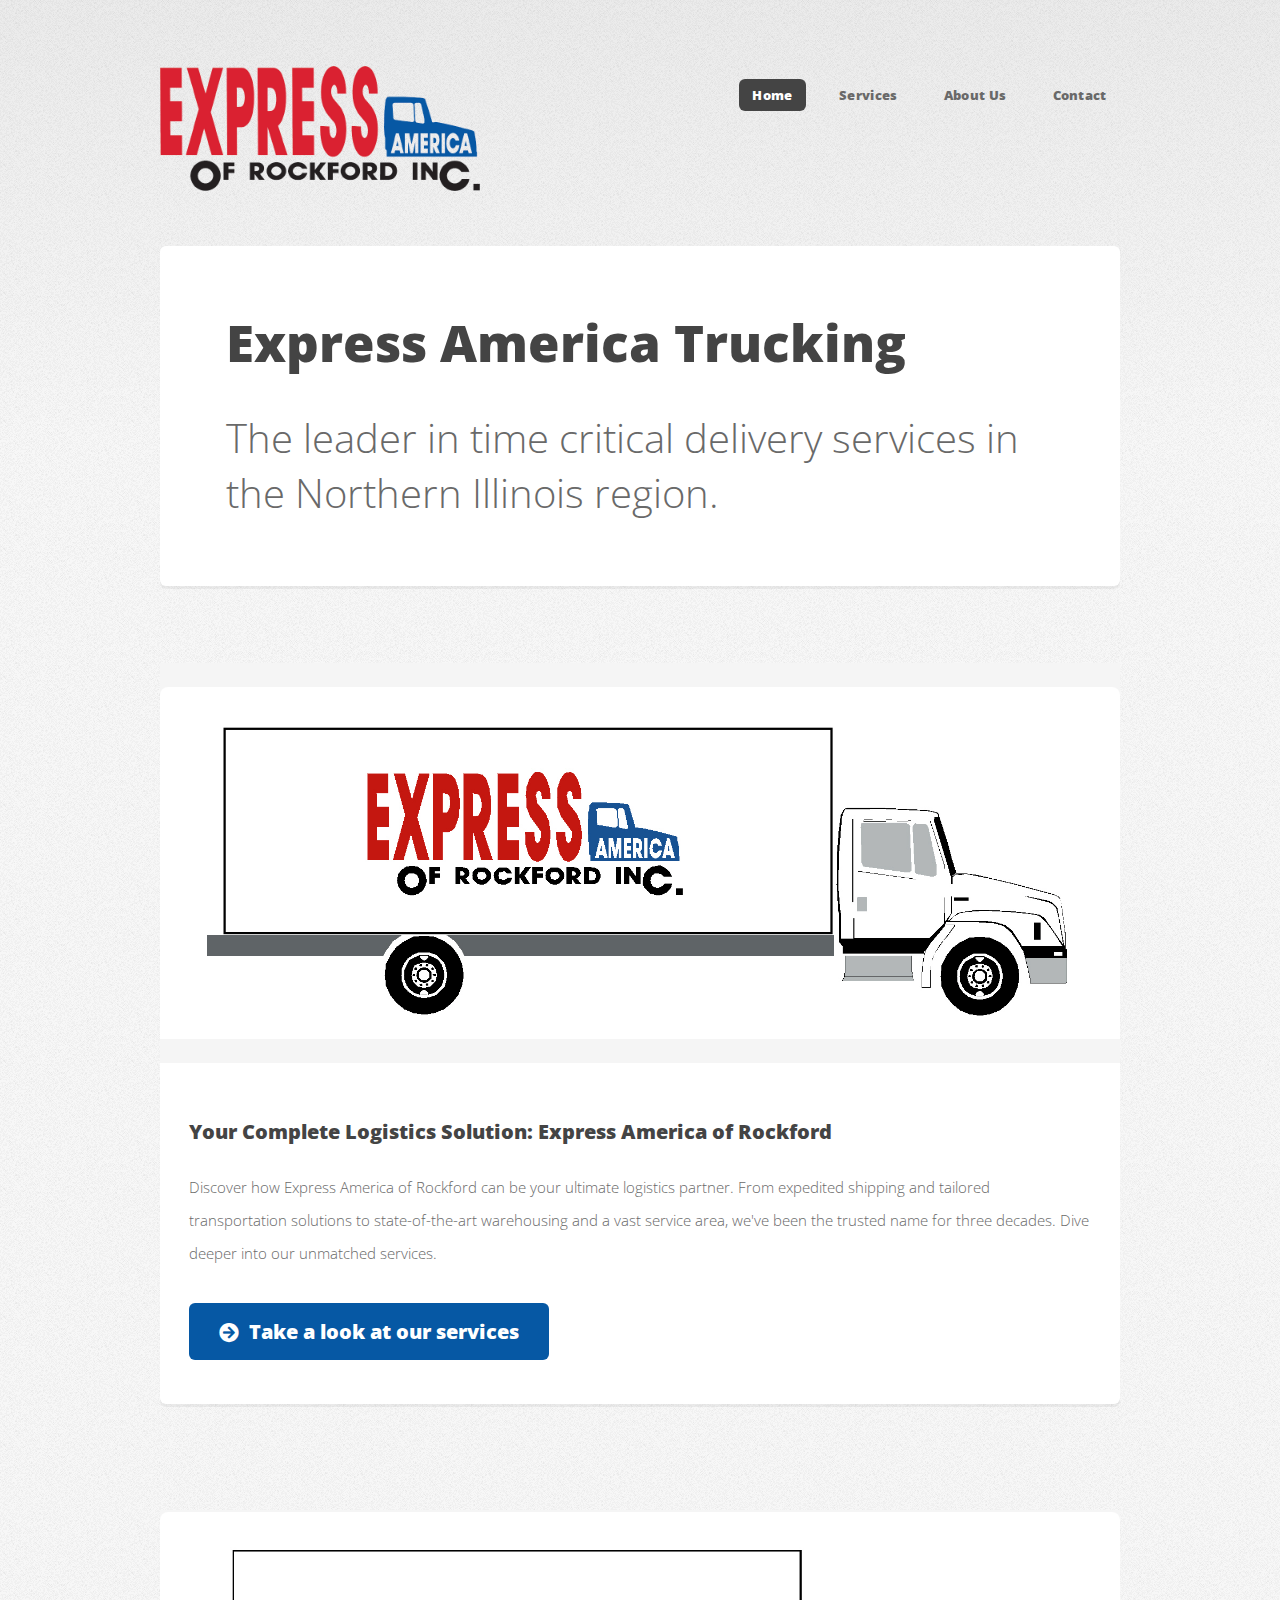
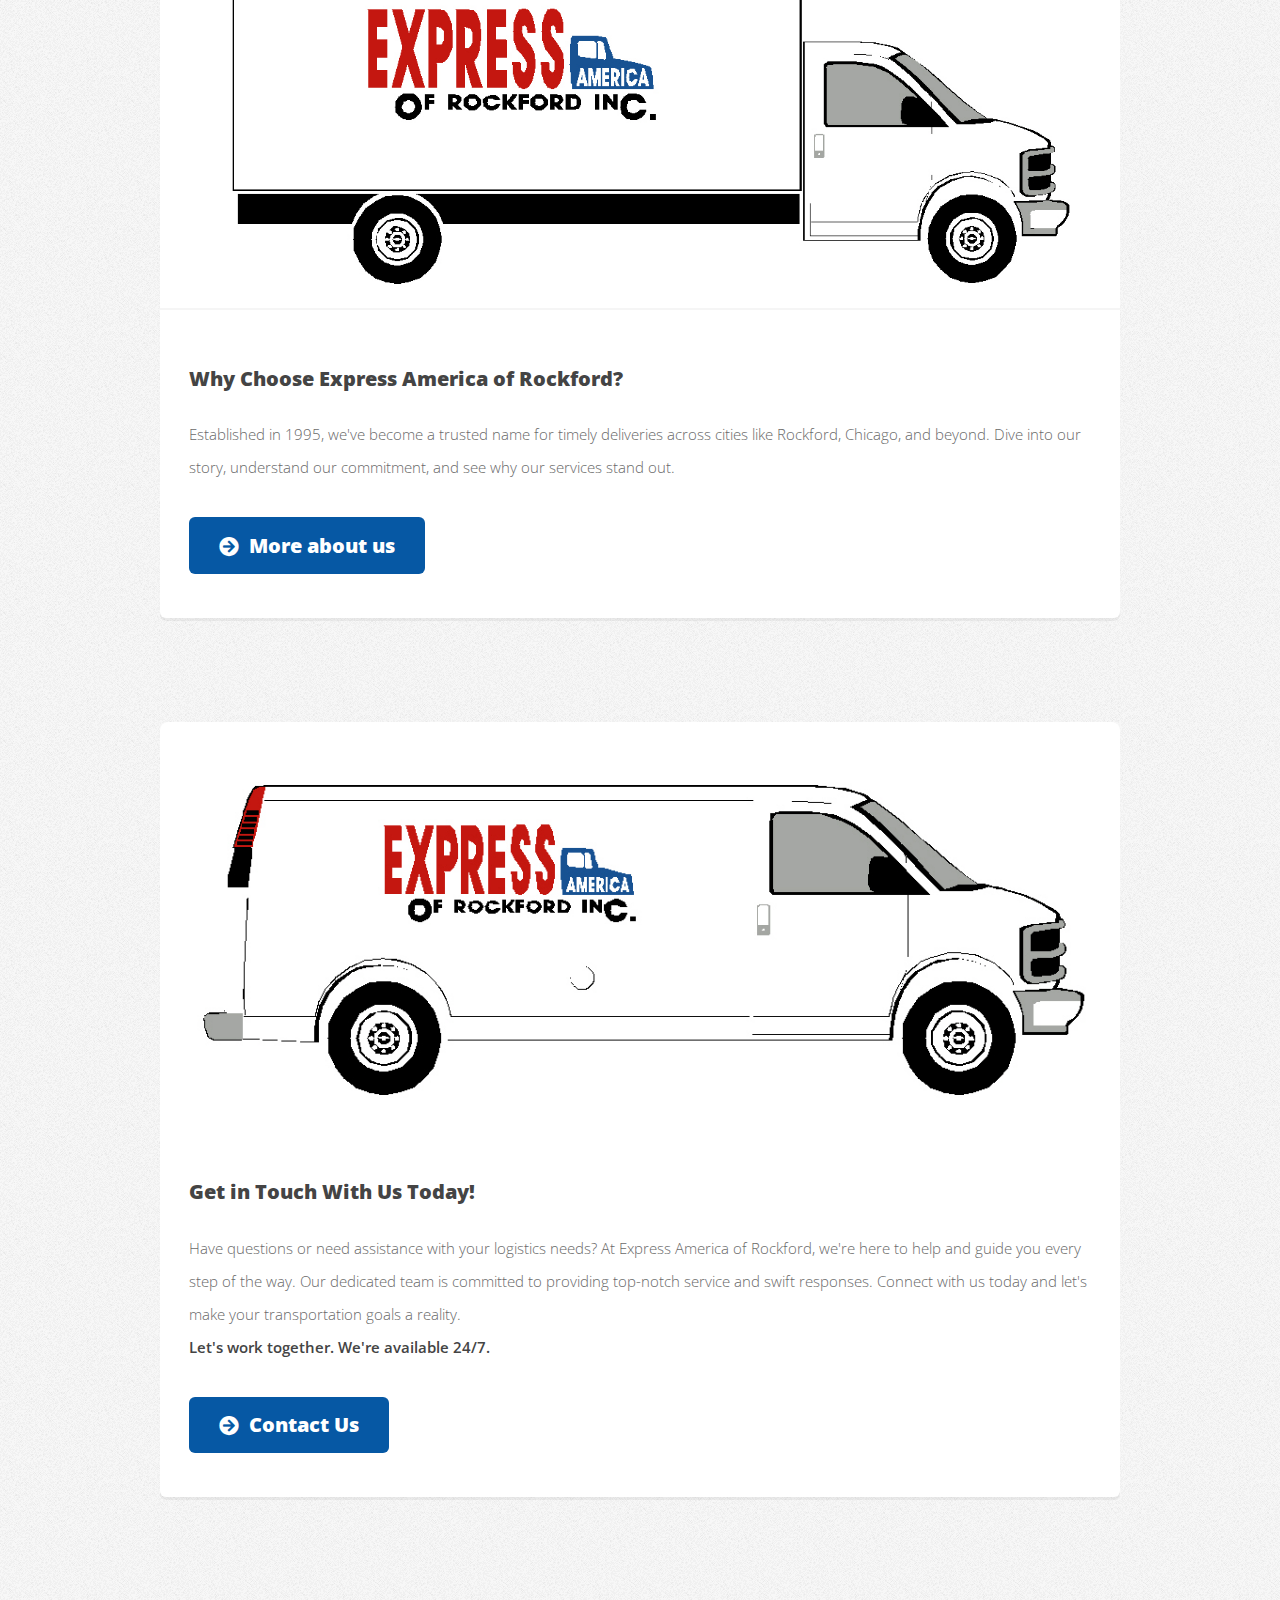
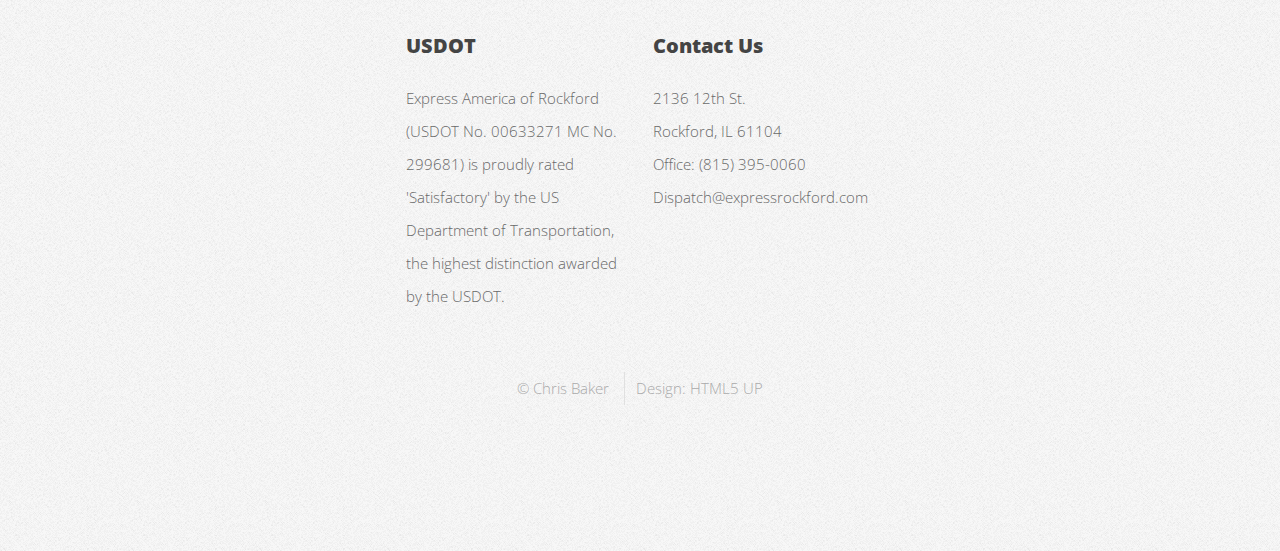
<file: index.html>
<!DOCTYPE html>
<!--
	Verti by HTML5 UP
	html5up.net | @ajlkn
	Free for personal and commercial use under the CCA 3.0 license (html5up.net/license)
-->
<html>

<head>
  <title>Express America Trucking of Rockford</title>
  <meta charset="utf-8" />
  <meta name="viewport" content="width=device-width, initial-scale=1, user-scalable=no" />
  <meta name="description" content="This is where a description should be, no more than 150 characters" />
  <link rel="stylesheet" href="assets/css/main.css" />
</head>

<body class="is-preload homepage">
  <div id="page-wrapper">
    <!-- Header -->
    <div id="header-wrapper">
      <header id="header" class="container">
        <!-- Logo -->
        <div id="logo-home">
          <a href="/index.html">
            <img src="images/logo.png" />
          </a>
        </div>

        <!-- Nav -->
        <nav id="nav">
          <ul>
            <li class="current"><a href="index.html">Home</a></li>
            <li><a href="services.html">Services</a></li>
            <li><a href="about-us.html">About Us</a></li>
            <li><a href="contact-us.html">Contact</a></li>
          </ul>
        </nav>
      </header>
    </div>

    <!-- Banner -->
    <div id="banner-wrapper">
      <div id="banner" class="box container">
        <div class="row">
          <!-- <div class="col-7 col-12-medium"> -->
          <h2>Express America Trucking</h2>
          <p>
            The leader in time critical delivery services in the Northern
            Illinois region.
          </p>
          <!-- </div> -->
          <!-- <div class="col-5 col-12-medium">
								<ul>
									<li><a href="#" class="button large icon solid fa-arrow-circle-right">Ok let's go</a></li>
									<li><a href="#" class="button alt large icon solid fa-question-circle">More info</a></li>
								</ul>
							</div> -->
        </div>
      </div>
    </div>
    <br />

    <!-- Main -->
    <div id="features-wrapper">
      <div class="container">
        <div class="row">
          <div>
            <!-- Box -->
            <section class="box feature">
              <a class="image featured map">
                <img src="/images/large_truck.jpg" alt="Drawn company logo on side of a truck" />
              </a>
              <div class="inner" style="min-height: 200px;">
                <header>
                  <h2>Your Complete Logistics Solution: Express America of Rockford</h2>
                </header>
                <p>
                  Discover how Express America of Rockford can be your ultimate logistics partner. From expedited
                  shipping and tailored transportation solutions to state-of-the-art warehousing and a vast service
                  area, we've been the trusted name for three decades. Dive deeper into our unmatched services.</p>
                <br />
                <a href="/services.html" class="button icon solid fa-arrow-circle-right">Take a look at our services</a>
              </div>
            </section>
            <br />
            <section class="box feature">
              <a class="image featured map">
                <img src="/images/truck.jpg" />
              </a>
              <div class="inner" style="min-height: 200px;">
                <header>
                  <h2>Why Choose Express America of Rockford?</h2>
                </header>
                <p> Established in 1995, we've become a trusted name for timely deliveries across cities like Rockford,
                  Chicago, and beyond. Dive into our story, understand our commitment, and see why our services stand
                  out.</p>
                <br />
                <a href="/about-us.html" class="button icon solid fa-arrow-circle-right">More about us</a>
              </div>
            </section>
            <br />
            <section class="box feature">
              <a class="image featured map">
                <img src="/images/van.jpg" />
              </a>
              <div class="inner" style="min-height: 200px;">
                <header>
                  <h2>Get in Touch With Us Today!</h2>
                </header>
                <p>
                  Have questions or need assistance with your logistics needs? At Express America of Rockford, we're
                  here to help and guide you every step of the way. Our dedicated team is committed to providing
                  top-notch service and swift responses. Connect with us today and let's make your transportation goals
                  a reality.
                </p>
                <p>
                  <strong>Let's work together. We're available 24/7.</strong>
                </p>
                <br />
                <a href="/about-us.html" class="button icon solid fa-arrow-circle-right">Contact Us</a>
              </div>
            </section>
          </div>
        </div>
      </div>
    </div>
  </div>

  <!-- Footer -->
  <div id="footer-wrapper">
    <footer id="footer" class="container">
      <div class="row">
        <div class="col-3 col-6-medium col-12-small"></div>

        <div class="col-3 col-6-medium col-12-small">
          <!-- Links -->
          <section class="widget links">
            <a target="_blank"
              href="https://safer.fmcsa.dot.gov/query.asp?searchtype=ANY&amp;query_type=queryCarrierSnapshot&amp;query_param=MC_MX&amp;query_string=299681&amp;Go.x=13&amp;Go.y=8">
              <h3>USDOT</h3>
            </a>
            <p>
              Express America of Rockford (USDOT No. 00633271 MC No. 299681) is proudly rated 'Satisfactory' by the US
              Department of Transportation, the highest distinction awarded by the USDOT.
            </p>
          </section>
        </div>
        <div class="col-3 col-6-medium col-12-small">
          <!-- Contact -->
          <section class="widget contact last">
            <h3><a href="/contact-us.html">Contact Us</a></h3>
            <p>
              2136 12th St.<br />
              Rockford, IL 61104<br />
              Office: (815) 395-0060 <br />
              Dispatch@expressrockford.com
            </p>
          </section>
        </div>
      </div>
      <div class="row">
        <div class="col-12">
          <div id="copyright">
            <ul class="menu">
              <li>&copy; Chris Baker</li>
              <li>Design: <a href="http://html5up.net">HTML5 UP</a></li>
            </ul>
          </div>
        </div>
      </div>
    </footer>
  </div>
  </div>

  <!-- Scripts -->

  <script src="assets/js/jquery.min.js"></script>
  <script src="assets/js/jquery.dropotron.min.js"></script>
  <script src="assets/js/browser.min.js"></script>
  <script src="assets/js/breakpoints.min.js"></script>
  <script src="assets/js/util.js"></script>
  <script src="assets/js/main.js"></script>
</body>

</html>
</file>
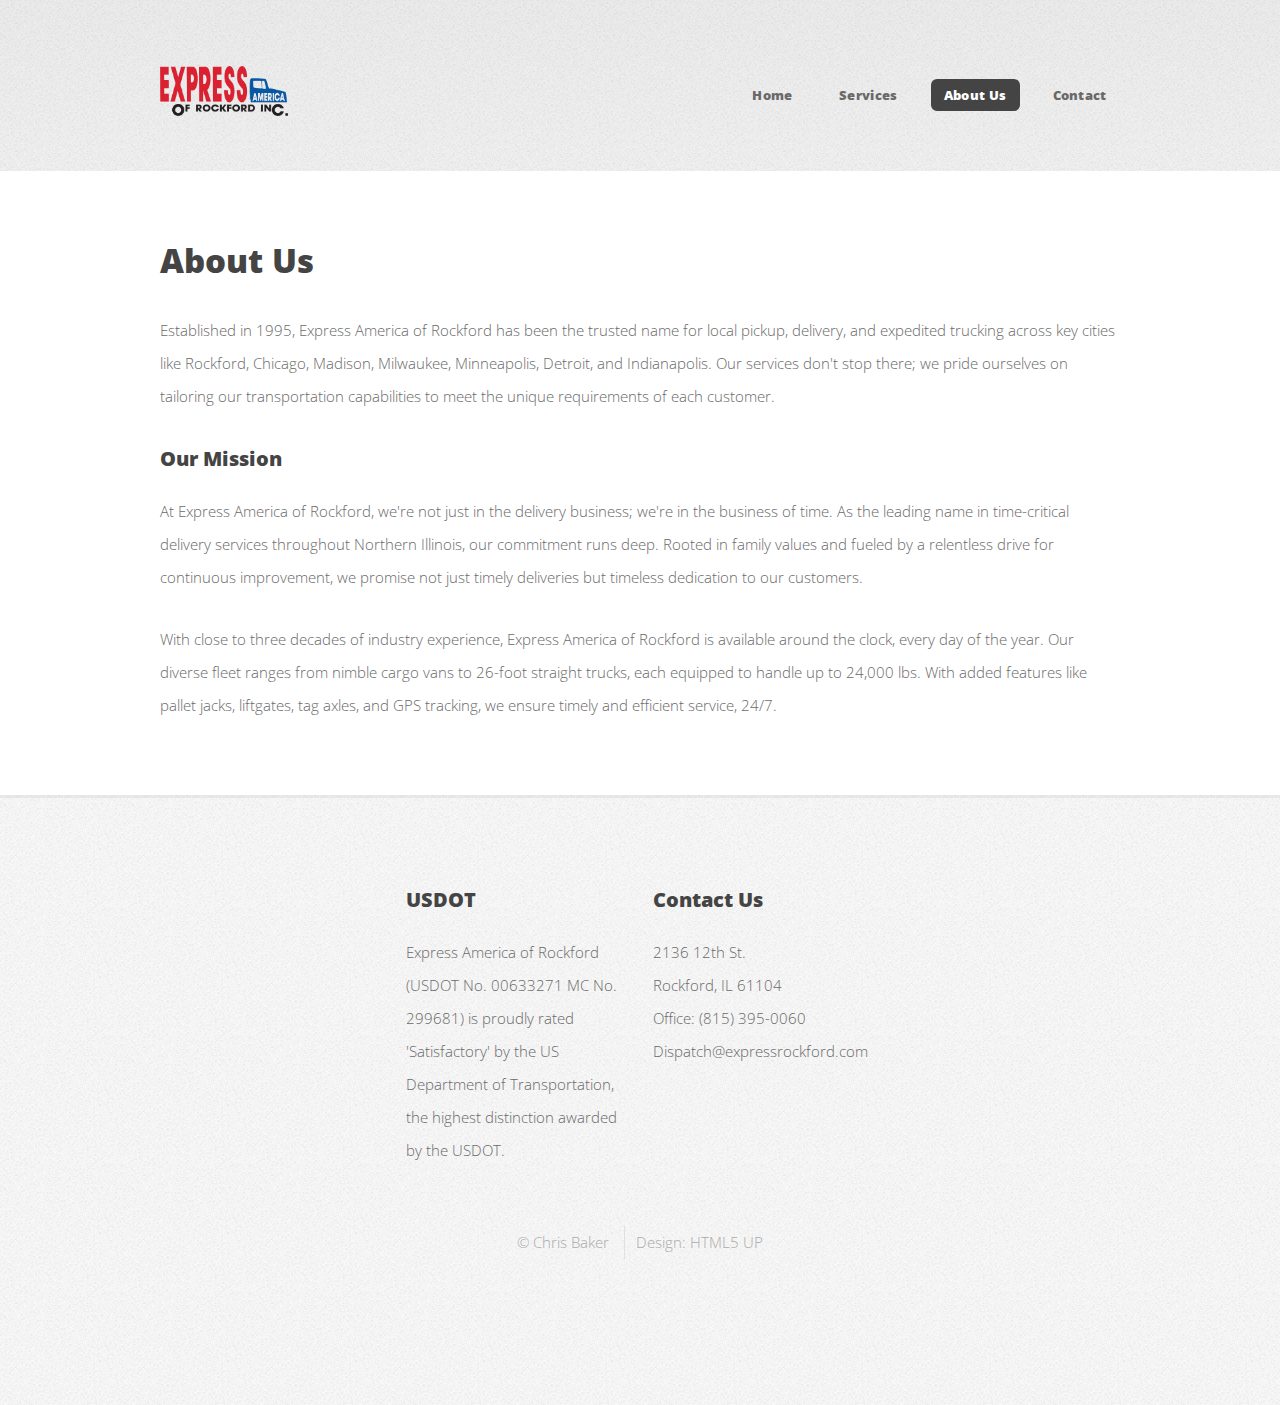
<file: about-us.html>
<!DOCTYPE html>
<!--
	Verti by HTML5 UP
	html5up.net | @ajlkn
	Free for personal and commercial use under the CCA 3.0 license (html5up.net/license)
-->
<html>

<head>
  <title>Express America Trucking of Rockford - About Us</title>
  <meta charset="utf-8" />
  <meta name="viewport" content="width=device-width, initial-scale=1, user-scalable=no" />
  <link rel="stylesheet" href="assets/css/main.css" />
</head>

<body class="is-preload no-sidebar">
  <div id="page-wrapper">
    <!-- Header -->
    <div id="header-wrapper">
      <header id="header" class="container">
        <!-- Logo -->
        <div id="logo">
          <a href="/index.html">
            <img src="images/logo.png" />
          </a>
        </div>

        <!-- Nav -->
        <nav id="nav">
          <ul>
            <li><a href="index.html">Home</a></li>
            <li><a href="services.html">Services</a></li>
            <li class="current"><a href="about-us.html">About Us</a></li>
            <li><a href="contact-us.html">Contact</a></li>
          </ul>
        </nav>
      </header>
    </div>

    <!-- Main -->
    <div id="main-wrapper">
      <div class="container">
        <div id="content">
          <!-- Content -->
          <article>
            <h2>About Us</h2>

            <p>
              Established in 1995, Express America of Rockford has been the
              trusted name for local pickup, delivery, and expedited trucking
              across key cities like Rockford, Chicago, Madison, Milwaukee,
              Minneapolis, Detroit, and Indianapolis. Our services don't stop
              there; we pride ourselves on tailoring our transportation
              capabilities to meet the unique requirements of each customer.
            </p>

            <h3>Our Mission</h3>
            <p>
              At Express America of Rockford, we're not just in the delivery
              business; we're in the business of time. As the leading name in
              time-critical delivery services throughout Northern Illinois,
              our commitment runs deep. Rooted in family values and fueled by
              a relentless drive for continuous improvement, we promise not
              just timely deliveries but timeless dedication to our customers.
            </p>

            <p>
              With close to three decades of industry experience, Express
              America of Rockford is available around the clock, every day of
              the year. Our diverse fleet ranges from nimble cargo vans to
              26-foot straight trucks, each equipped to handle up to 24,000
              lbs. With added features like pallet jacks, liftgates, tag
              axles, and GPS tracking, we ensure timely and efficient service,
              24/7.
            </p>
          </article>
        </div>
      </div>
    </div>

    <!-- Footer -->
    <div id="footer-wrapper">
      <footer id="footer" class="container">
        <div class="row">
          <div class="col-3 col-6-medium col-12-small"></div>

          <div class="col-3 col-6-medium col-12-small">
            <!-- Links -->
            <section class="widget links">
              <a target="_blank"
                href="https://safer.fmcsa.dot.gov/query.asp?searchtype=ANY&amp;query_type=queryCarrierSnapshot&amp;query_param=MC_MX&amp;query_string=299681&amp;Go.x=13&amp;Go.y=8">
                <h3>USDOT</h3>
              </a>
              <p>
                Express America of Rockford (USDOT No. 00633271 MC No. 299681) is proudly rated 'Satisfactory' by the US
                Department of Transportation, the highest distinction awarded by the USDOT.
              </p>
            </section>
          </div>
          <div class="col-3 col-6-medium col-12-small">
            <!-- Contact -->
            <section class="widget contact last">
              <h3><a href="/contact-us.html">Contact Us</a></h3>
              <!-- <ul>
											<li><a href="#" class="icon brands fa-twitter"><span class="label">Twitter</span></a></li>
											<li><a href="#" class="icon brands fa-facebook-f"><span class="label">Facebook</span></a></li>
											<li><a href="#" class="icon brands fa-instagram"><span class="label">Instagram</span></a></li>
											<li><a href="#" class="icon brands fa-dribbble"><span class="label">Dribbble</span></a></li>
											<li><a href="#" class="icon brands fa-pinterest"><span class="label">Pinterest</span></a></li>
										</ul> -->
              <p>
                2136 12th St.<br />
                Rockford, IL 61104<br />
                Office: (815) 395-0060 <br />
                Dispatch@expressrockford.com
              </p>
            </section>
          </div>
        </div>
        <div class="row">
          <div class="col-12">
            <div id="copyright">
              <ul class="menu">
                <li>&copy; Chris Baker</li>
                <li>Design: <a href="http://html5up.net">HTML5 UP</a></li>
              </ul>
            </div>
          </div>
        </div>
      </footer>
    </div>
  </div>

  <!-- Scripts -->

  <script src="assets/js/jquery.min.js"></script>
  <script src="assets/js/jquery.dropotron.min.js"></script>
  <script src="assets/js/browser.min.js"></script>
  <script src="assets/js/breakpoints.min.js"></script>
  <script src="assets/js/util.js"></script>
  <script src="assets/js/main.js"></script>
</body>

</html>
</file>
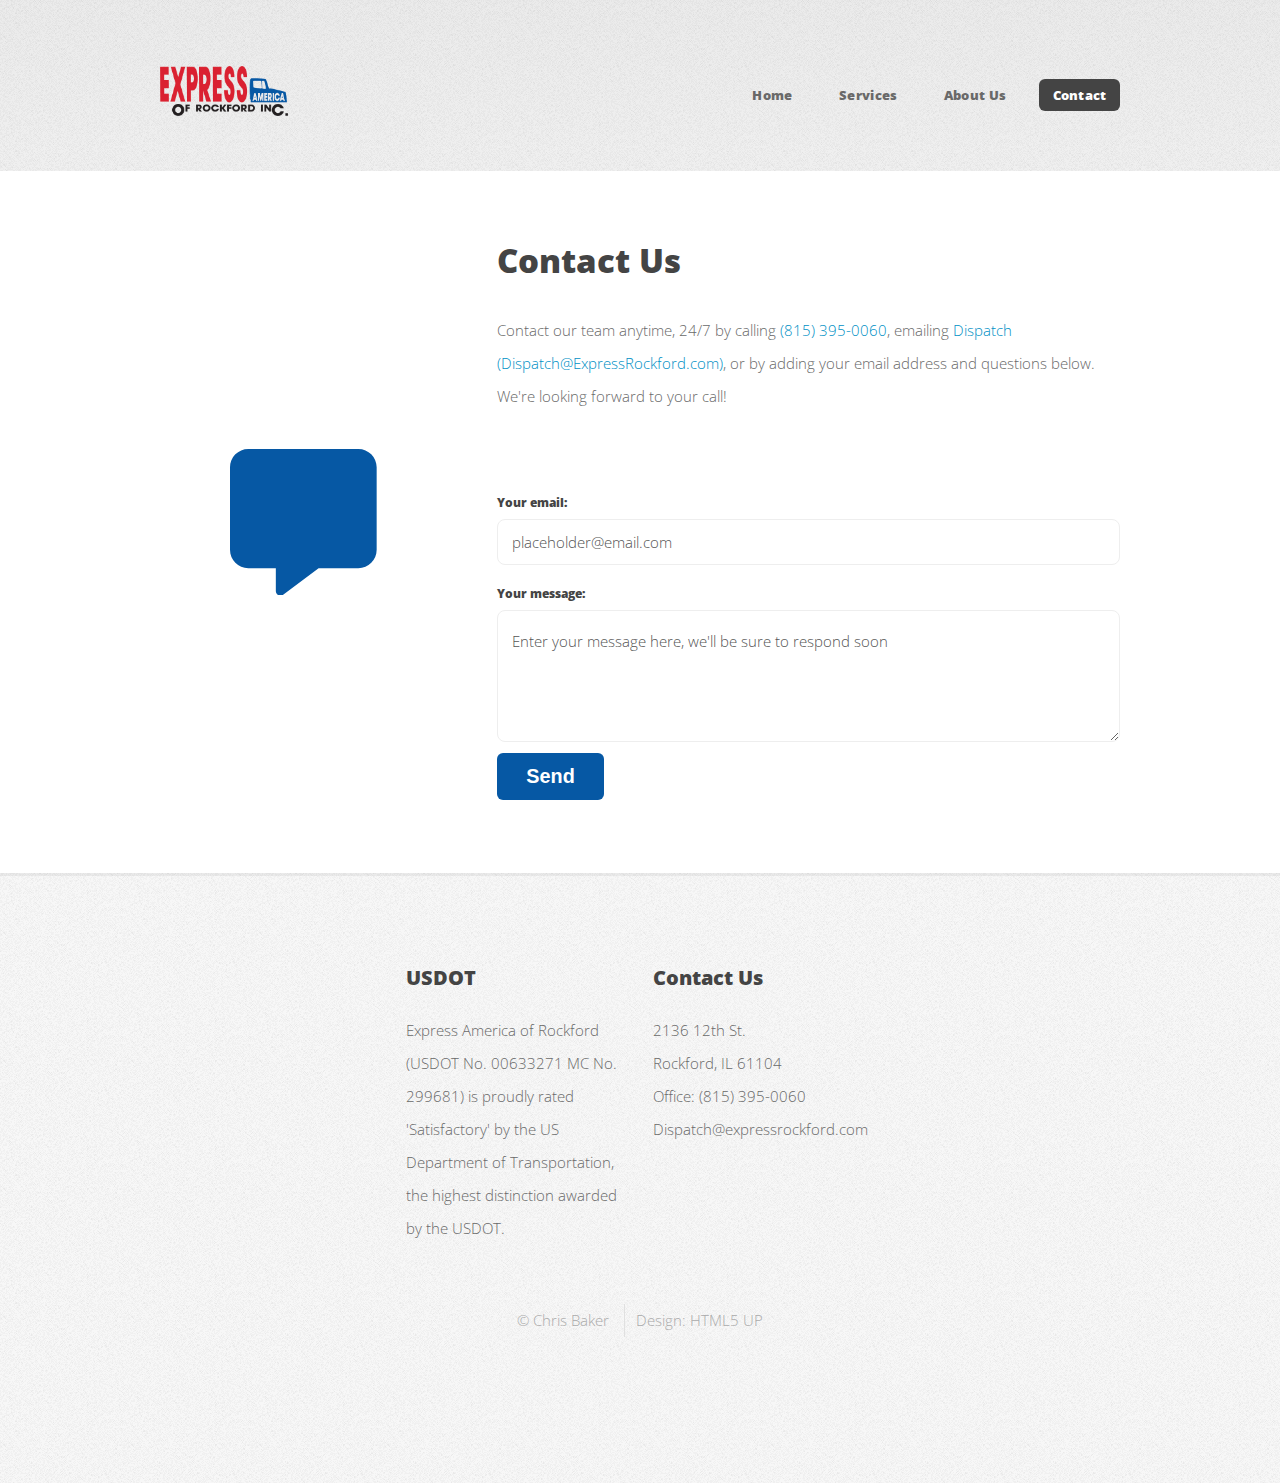
<file: contact-us.html>
<!DOCTYPE HTML>
<!--
	Verti by HTML5 UP
	html5up.net | @ajlkn
	Free for personal and co
	mmercial use under the CCA 3.0 license (html5up.net/license)
-->
<html>

<head>
	<title>Express America Trucking of Rockford - Contact Us</title>
	<meta charset="utf-8" />
	<meta name="viewport" content="width=device-width, initial-scale=1, user-scalable=no" />
	<link rel="stylesheet" href="assets/css/main.css" />
</head>

<body class="is-preload no-sidebar">
	<div id="page-wrapper">

		<!-- Header -->
		<div id="header-wrapper">
			<header id="header" class="container">

				<!-- Logo -->
				<div id="logo">
					<a href="/index.html">
						<img src="images/logo.png" />
					</a>
				</div>

				<!-- Nav -->
				<nav id="nav">
					<ul>
						<li><a href="index.html">Home</a></li>
						<li><a href="services.html">Services</a></li>
						<li><a href="about-us.html">About Us</a></li>
						<li class="current"><a href="contact-us.html">Contact</a></li>
				</nav>

			</header>
		</div>

		<!-- Main -->
		<div id="main-wrapper">
			<div class="container">
				<div class="row gtr-200" id="contact">
					<div class="col-4 col-12-medium">
						<div id="contact-sidebar">
							<!-- Sidebar -->
							<svg xmlns="http://www.w3.org/2000/svg" id="message-icon" viewBox="0 0 512 512">
								<!--! Font Awesome Free 6.4.2 by @fontawesome - https://fontawesome.com License - https://fontawesome.com/license (Commercial License) Copyright 2023 Fonticons, Inc. -->
								<path
									d="M64 0C28.7 0 0 28.7 0 64V352c0 35.3 28.7 64 64 64h96v80c0 6.1 3.4 11.6 8.8 14.3s11.9 2.1 16.8-1.5L309.3 416H448c35.3 0 64-28.7 64-64V64c0-35.3-28.7-64-64-64H64z" />
							</svg>
						</div>
					</div>
					<div class="col-8 col-12-medium imp-medium">
						<div id="content">
							<!-- Content -->
							<article>
								<h2>Contact Us</h2>
								<p>Contact our team anytime, 24/7 by calling <a href="tel:8153950060">(815) 395-0060</a>, emailing <a
										href="mailto:Dispatch@expressrockford.com">Dispatch (Dispatch@ExpressRockford.com)</a>, or by adding
									your email address and questions below. We're looking forward to your call!
								</p>
							</article>
							<form id="formspree-form" action="https://formspree.io/f/xwkzqken" method="POST">
								<label>
									Your email:
									<input type="email" name="email" placeholder="placeholder@email.com" required>
								</label>
								<label>
									Your message:
									<textarea name="message" placeholder="Enter your message here, we'll be sure to respond soon"
										required></textarea>
								</label>
								<button id="submit-email" type="submit">Send</button>
							</form>
						</div>
					</div>
				</div>
			</div>
		</div>

		<!-- Footer -->
		<div id="footer-wrapper">
			<footer id="footer" class="container">
				<div class="row">
					<div class="col-3 col-6-medium col-12-small"></div>

					<div class="col-3 col-6-medium col-12-small">
						<!-- Links -->
						<section class="widget links">
							<a target="_blank"
								href="https://safer.fmcsa.dot.gov/query.asp?searchtype=ANY&amp;query_type=queryCarrierSnapshot&amp;query_param=MC_MX&amp;query_string=299681&amp;Go.x=13&amp;Go.y=8">
								<h3>USDOT</h3>
							</a>
							<p>
								Express America of Rockford (USDOT No. 00633271 MC No. 299681) is proudly rated 'Satisfactory' by the US
								Department of Transportation, the highest distinction awarded by the USDOT.
							</p>
						</section>
					</div>
					<div class="col-3 col-6-medium col-12-small">
						<!-- Contact -->
						<section class="widget contact last">
							<h3><a href="/contact-us.html">Contact Us</a></h3>
							<p>
								2136 12th St.<br />
								Rockford, IL 61104<br />
								Office: (815) 395-0060 <br />
								Dispatch@expressrockford.com
							</p>
						</section>
					</div>
				</div>
				<div class="row">
					<div class="col-12">
						<div id="copyright">
							<ul class="menu">
								<li>&copy; Chris Baker</li>
								<li>Design: <a href="http://html5up.net">HTML5 UP</a></li>
							</ul>
						</div>
					</div>
				</div>
			</footer>
		</div>

		<!-- Scripts -->

		<script src="assets/js/jquery.min.js"></script>
		<script src="assets/js/jquery.dropotron.min.js"></script>
		<script src="assets/js/browser.min.js"></script>
		<script src="assets/js/breakpoints.min.js"></script>
		<script src="assets/js/util.js"></script>
		<script src="assets/js/main.js"></script>
		<script>
			var submitButton = document.getElementById("submit-email");
			var form = document.getElementById("formspree-form");

			form.addEventListener("submit", (event) => {
				event.preventDefault();
				submitButton.style.backgroundColor = "gray";
				submitButton.innerText = "Thanks for your message!"
			})

			console.error("Attribute Error: 'Robbie' object has no attribute: 'good qualities'")
		</script>
</body>

</html>
</file>
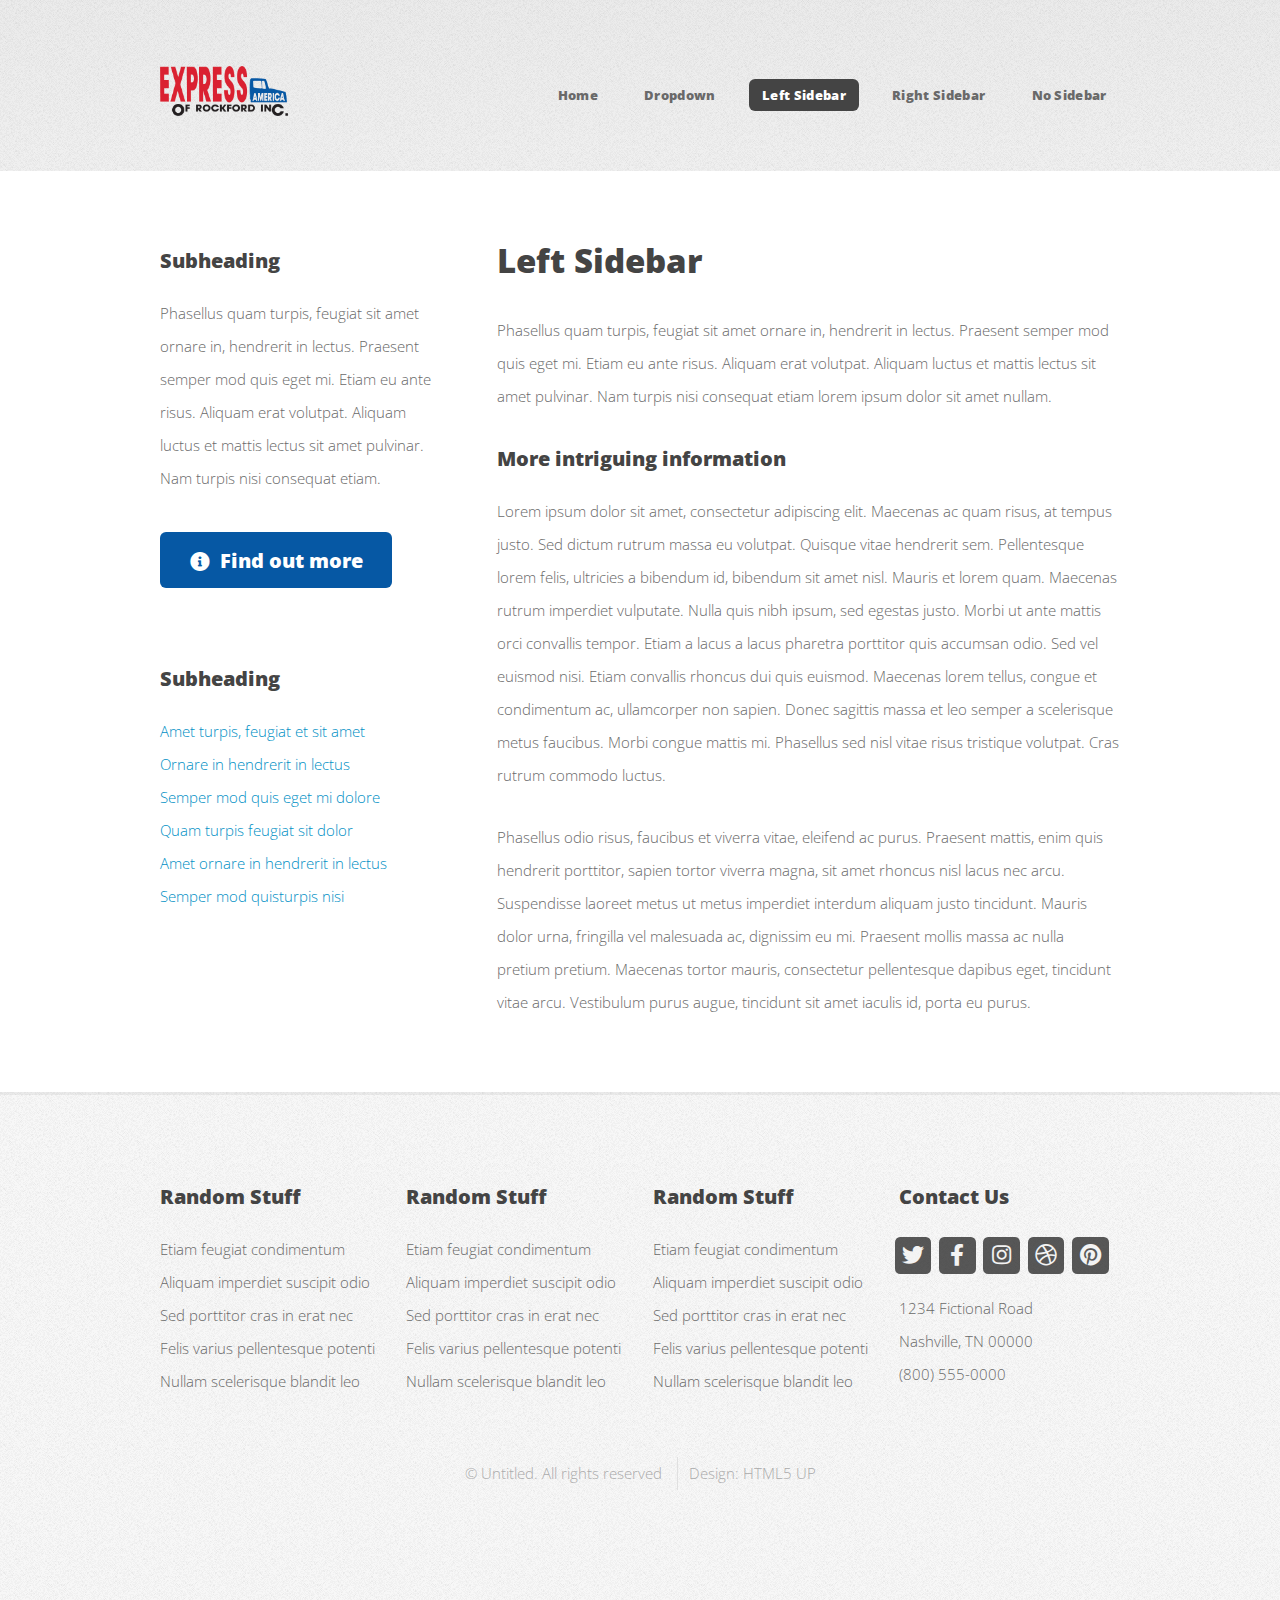
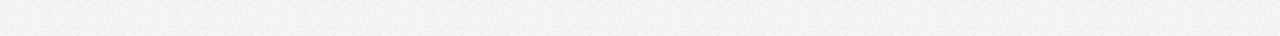
<file: left-sidebar.html>
<!DOCTYPE html>
<!--
	Verti by HTML5 UP
	html5up.net | @ajlkn
	Free for personal and commercial use under the CCA 3.0 license (html5up.net/license)
-->
<html>

<head>
  <title>Express America Trucking of Rockford</title>
  <meta charset="utf-8" />
  <meta name="viewport" content="width=device-width, initial-scale=1, user-scalable=no" />
  <link rel="stylesheet" href="assets/css/main.css" />
</head>

<body class="is-preload left-sidebar">
  <div id="page-wrapper">
    <!-- Header -->
    <div id="header-wrapper">
      <header id="header" class="container">
        <!-- Logo -->
        <div id="logo">
          <a href="/index.html">
            <img src="images/logo.png" />
          </a>
        </div>

        <!-- Nav -->
        <nav id="nav">
          <ul>
            <li><a href="index.html">Home</a></li>
            <li>
              <a href="#">Dropdown</a>
              <ul>
                <li><a href="#">Lorem ipsum dolor</a></li>
                <li><a href="#">Magna phasellus</a></li>
                <li>
                  <a href="#">Phasellus consequat</a>
                  <ul>
                    <li><a href="#">Lorem ipsum dolor</a></li>
                    <li><a href="#">Phasellus consequat</a></li>
                    <li><a href="#">Magna phasellus</a></li>
                    <li><a href="#">Etiam dolore nisl</a></li>
                  </ul>
                </li>
                <li><a href="#">Veroeros feugiat</a></li>
              </ul>
            </li>
            <li class="current">
              <a href="left-sidebar.html">Left Sidebar</a>
            </li>
            <li><a href="right-sidebar.html">Right Sidebar</a></li>
            <li><a href="no-sidebar.html">No Sidebar</a></li>
          </ul>
        </nav>
      </header>
    </div>

    <!-- Main -->
    <div id="main-wrapper">
      <div class="container">
        <div class="row gtr-200">
          <div class="col-4 col-12-medium">
            <div id="sidebar">
              <!-- Sidebar -->
              <section>
                <h3>Subheading</h3>
                <p>
                  Phasellus quam turpis, feugiat sit amet ornare in, hendrerit
                  in lectus. Praesent semper mod quis eget mi. Etiam eu ante
                  risus. Aliquam erat volutpat. Aliquam luctus et mattis
                  lectus sit amet pulvinar. Nam turpis nisi consequat etiam.
                </p>
                <footer>
                  <a href="#" class="button icon solid fa-info-circle">Find out more</a>
                </footer>
              </section>

              <section>
                <h3>Subheading</h3>
                <ul class="style2">
                  <li><a href="#">Amet turpis, feugiat et sit amet</a></li>
                  <li><a href="#">Ornare in hendrerit in lectus</a></li>
                  <li><a href="#">Semper mod quis eget mi dolore</a></li>
                  <li><a href="#">Quam turpis feugiat sit dolor</a></li>
                  <li><a href="#">Amet ornare in hendrerit in lectus</a></li>
                  <li><a href="#">Semper mod quisturpis nisi</a></li>
                </ul>
              </section>
            </div>
          </div>
          <div class="col-8 col-12-medium imp-medium">
            <div id="content">
              <!-- Content -->
              <article>
                <h2>Left Sidebar</h2>

                <p>
                  Phasellus quam turpis, feugiat sit amet ornare in, hendrerit
                  in lectus. Praesent semper mod quis eget mi. Etiam eu ante
                  risus. Aliquam erat volutpat. Aliquam luctus et mattis
                  lectus sit amet pulvinar. Nam turpis nisi consequat etiam
                  lorem ipsum dolor sit amet nullam.
                </p>

                <h3>More intriguing information</h3>
                <p>
                  Lorem ipsum dolor sit amet, consectetur adipiscing elit.
                  Maecenas ac quam risus, at tempus justo. Sed dictum rutrum
                  massa eu volutpat. Quisque vitae hendrerit sem. Pellentesque
                  lorem felis, ultricies a bibendum id, bibendum sit amet
                  nisl. Mauris et lorem quam. Maecenas rutrum imperdiet
                  vulputate. Nulla quis nibh ipsum, sed egestas justo. Morbi
                  ut ante mattis orci convallis tempor. Etiam a lacus a lacus
                  pharetra porttitor quis accumsan odio. Sed vel euismod nisi.
                  Etiam convallis rhoncus dui quis euismod. Maecenas lorem
                  tellus, congue et condimentum ac, ullamcorper non sapien.
                  Donec sagittis massa et leo semper a scelerisque metus
                  faucibus. Morbi congue mattis mi. Phasellus sed nisl vitae
                  risus tristique volutpat. Cras rutrum commodo luctus.
                </p>

                <p>
                  Phasellus odio risus, faucibus et viverra vitae, eleifend ac
                  purus. Praesent mattis, enim quis hendrerit porttitor,
                  sapien tortor viverra magna, sit amet rhoncus nisl lacus nec
                  arcu. Suspendisse laoreet metus ut metus imperdiet interdum
                  aliquam justo tincidunt. Mauris dolor urna, fringilla vel
                  malesuada ac, dignissim eu mi. Praesent mollis massa ac
                  nulla pretium pretium. Maecenas tortor mauris, consectetur
                  pellentesque dapibus eget, tincidunt vitae arcu. Vestibulum
                  purus augue, tincidunt sit amet iaculis id, porta eu purus.
                </p>
              </article>
            </div>
          </div>
        </div>
      </div>
    </div>

    <!-- Footer -->
    <div id="footer-wrapper">
      <footer id="footer" class="container">
        <div class="row">
          <div class="col-3 col-6-medium col-12-small">
            <!-- Links -->
            <section class="widget links">
              <h3>Random Stuff</h3>
              <ul class="style2">
                <li><a href="#">Etiam feugiat condimentum</a></li>
                <li><a href="#">Aliquam imperdiet suscipit odio</a></li>
                <li><a href="#">Sed porttitor cras in erat nec</a></li>
                <li><a href="#">Felis varius pellentesque potenti</a></li>
                <li><a href="#">Nullam scelerisque blandit leo</a></li>
              </ul>
            </section>
          </div>
          <div class="col-3 col-6-medium col-12-small">
            <!-- Links -->
            <section class="widget links">
              <h3>Random Stuff</h3>
              <ul class="style2">
                <li><a href="#">Etiam feugiat condimentum</a></li>
                <li><a href="#">Aliquam imperdiet suscipit odio</a></li>
                <li><a href="#">Sed porttitor cras in erat nec</a></li>
                <li><a href="#">Felis varius pellentesque potenti</a></li>
                <li><a href="#">Nullam scelerisque blandit leo</a></li>
              </ul>
            </section>
          </div>
          <div class="col-3 col-6-medium col-12-small">
            <!-- Links -->
            <section class="widget links">
              <h3>Random Stuff</h3>
              <ul class="style2">
                <li><a href="#">Etiam feugiat condimentum</a></li>
                <li><a href="#">Aliquam imperdiet suscipit odio</a></li>
                <li><a href="#">Sed porttitor cras in erat nec</a></li>
                <li><a href="#">Felis varius pellentesque potenti</a></li>
                <li><a href="#">Nullam scelerisque blandit leo</a></li>
              </ul>
            </section>
          </div>
          <div class="col-3 col-6-medium col-12-small">
            <!-- Contact -->
            <section class="widget contact">
              <h3>Contact Us</h3>
              <ul>
                <li>
                  <a href="#" class="icon brands fa-twitter"><span class="label">Twitter</span></a>
                </li>
                <li>
                  <a href="#" class="icon brands fa-facebook-f"><span class="label">Facebook</span></a>
                </li>
                <li>
                  <a href="#" class="icon brands fa-instagram"><span class="label">Instagram</span></a>
                </li>
                <li>
                  <a href="#" class="icon brands fa-dribbble"><span class="label">Dribbble</span></a>
                </li>
                <li>
                  <a href="#" class="icon brands fa-pinterest"><span class="label">Pinterest</span></a>
                </li>
              </ul>
              <p>
                1234 Fictional Road<br />
                Nashville, TN 00000<br />
                (800) 555-0000
              </p>
            </section>
          </div>
        </div>
        <div class="row">
          <div class="col-12">
            <div id="copyright">
              <ul class="menu">
                <li>&copy; Untitled. All rights reserved</li>
                <li>Design: <a href="http://html5up.net">HTML5 UP</a></li>
              </ul>
            </div>
          </div>
        </div>
      </footer>
    </div>
  </div>

  <!-- Scripts -->

  <script src="assets/js/jquery.min.js"></script>
  <script src="assets/js/jquery.dropotron.min.js"></script>
  <script src="assets/js/browser.min.js"></script>
  <script src="assets/js/breakpoints.min.js"></script>
  <script src="assets/js/util.js"></script>
  <script src="assets/js/main.js"></script>
</body>

</html>
</file>
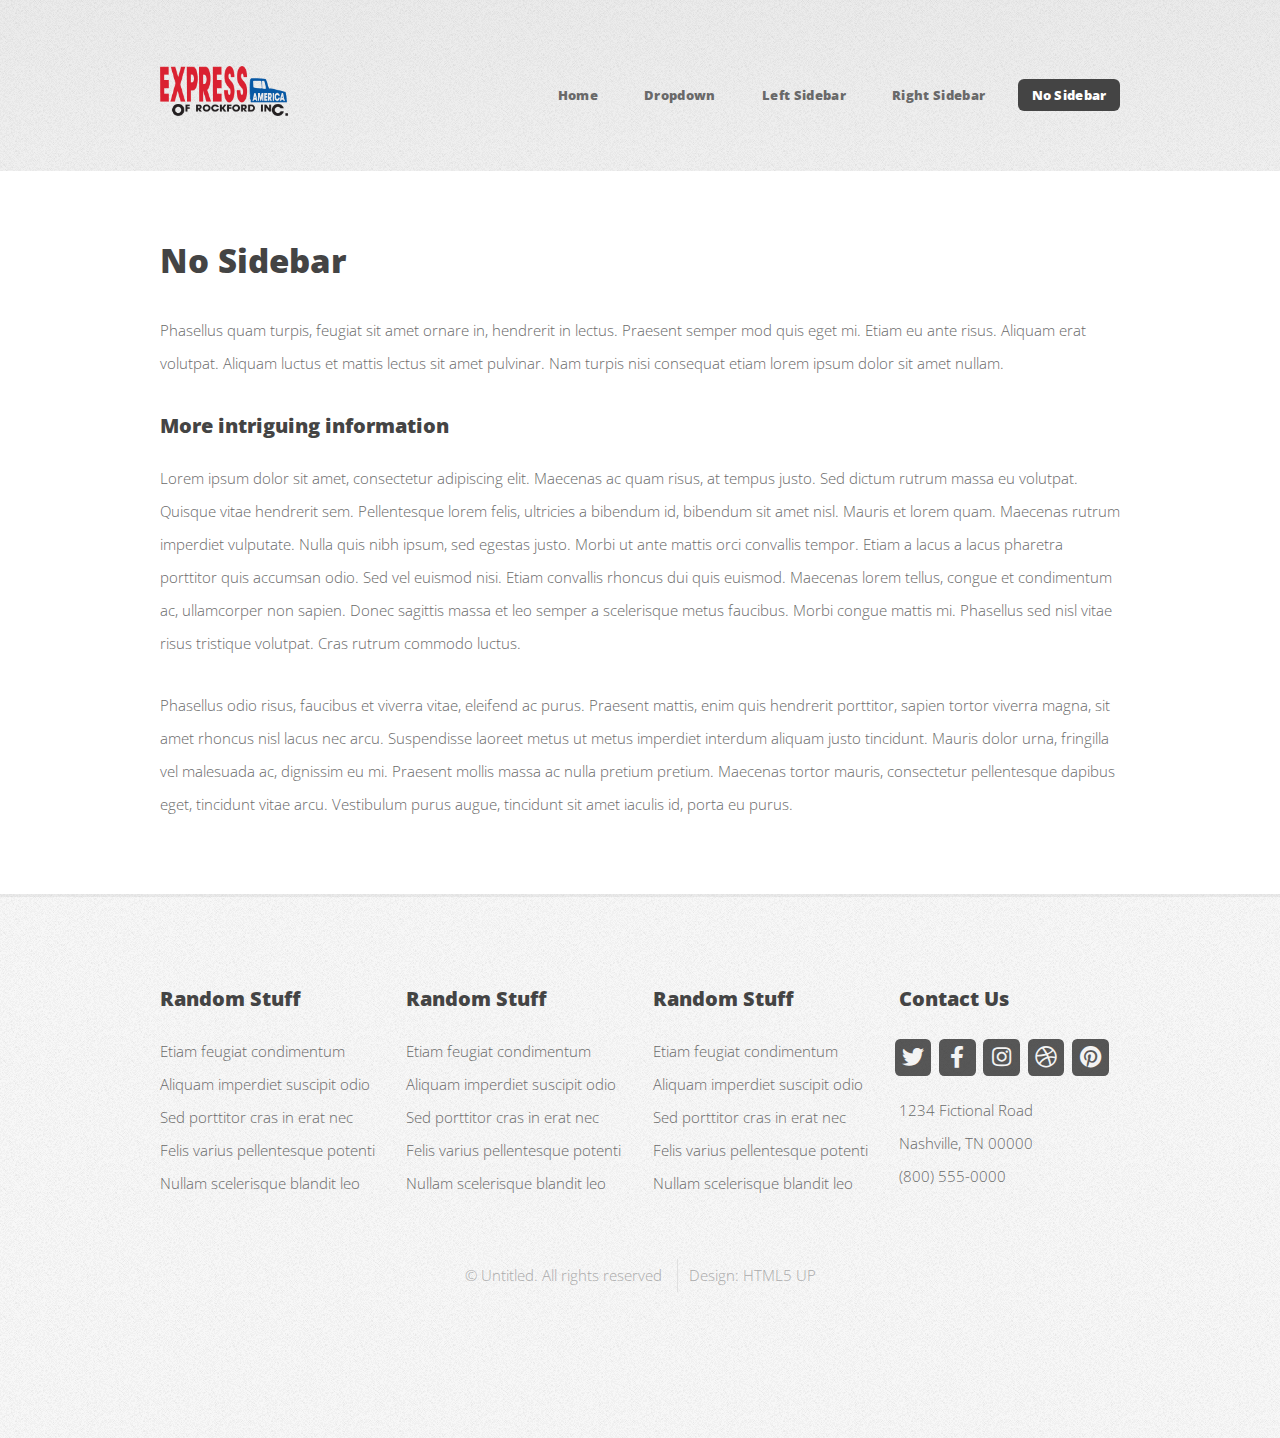
<file: no-sidebar.html>
<!DOCTYPE html>
<!--
	Verti by HTML5 UP
	html5up.net | @ajlkn
	Free for personal and commercial use under the CCA 3.0 license (html5up.net/license)
-->
<html>

<head>
  <title>Express America Trucking of Rockford</title>
  <meta charset="utf-8" />
  <meta name="viewport" content="width=device-width, initial-scale=1, user-scalable=no" />
  <link rel="stylesheet" href="assets/css/main.css" />
</head>

<body class="is-preload no-sidebar">
  <div id="page-wrapper">
    <!-- Header -->
    <div id="header-wrapper">
      <header id="header" class="container">
        <!-- Logo -->
        <div id="logo">
          <a href="/index.html">
            <img src="images/logo.png" />
          </a>
        </div>

        <!-- Nav -->
        <nav id="nav">
          <ul>
            <li><a href="index.html">Home</a></li>
            <li>
              <a href="#">Dropdown</a>
              <ul>
                <li><a href="#">Lorem ipsum dolor</a></li>
                <li><a href="#">Magna phasellus</a></li>
                <li>
                  <a href="#">Phasellus consequat</a>
                  <ul>
                    <li><a href="#">Lorem ipsum dolor</a></li>
                    <li><a href="#">Phasellus consequat</a></li>
                    <li><a href="#">Magna phasellus</a></li>
                    <li><a href="#">Etiam dolore nisl</a></li>
                  </ul>
                </li>
                <li><a href="#">Veroeros feugiat</a></li>
              </ul>
            </li>
            <li><a href="left-sidebar.html">Left Sidebar</a></li>
            <li><a href="right-sidebar.html">Right Sidebar</a></li>
            <li class="current"><a href="no-sidebar.html">No Sidebar</a></li>
          </ul>
        </nav>
      </header>
    </div>

    <!-- Main -->
    <div id="main-wrapper">
      <div class="container">
        <div id="content">
          <!-- Content -->
          <article>
            <h2>No Sidebar</h2>

            <p>
              Phasellus quam turpis, feugiat sit amet ornare in, hendrerit in
              lectus. Praesent semper mod quis eget mi. Etiam eu ante risus.
              Aliquam erat volutpat. Aliquam luctus et mattis lectus sit amet
              pulvinar. Nam turpis nisi consequat etiam lorem ipsum dolor sit
              amet nullam.
            </p>

            <h3>More intriguing information</h3>
            <p>
              Lorem ipsum dolor sit amet, consectetur adipiscing elit.
              Maecenas ac quam risus, at tempus justo. Sed dictum rutrum massa
              eu volutpat. Quisque vitae hendrerit sem. Pellentesque lorem
              felis, ultricies a bibendum id, bibendum sit amet nisl. Mauris
              et lorem quam. Maecenas rutrum imperdiet vulputate. Nulla quis
              nibh ipsum, sed egestas justo. Morbi ut ante mattis orci
              convallis tempor. Etiam a lacus a lacus pharetra porttitor quis
              accumsan odio. Sed vel euismod nisi. Etiam convallis rhoncus dui
              quis euismod. Maecenas lorem tellus, congue et condimentum ac,
              ullamcorper non sapien. Donec sagittis massa et leo semper a
              scelerisque metus faucibus. Morbi congue mattis mi. Phasellus
              sed nisl vitae risus tristique volutpat. Cras rutrum commodo
              luctus.
            </p>

            <p>
              Phasellus odio risus, faucibus et viverra vitae, eleifend ac
              purus. Praesent mattis, enim quis hendrerit porttitor, sapien
              tortor viverra magna, sit amet rhoncus nisl lacus nec arcu.
              Suspendisse laoreet metus ut metus imperdiet interdum aliquam
              justo tincidunt. Mauris dolor urna, fringilla vel malesuada ac,
              dignissim eu mi. Praesent mollis massa ac nulla pretium pretium.
              Maecenas tortor mauris, consectetur pellentesque dapibus eget,
              tincidunt vitae arcu. Vestibulum purus augue, tincidunt sit amet
              iaculis id, porta eu purus.
            </p>
          </article>
        </div>
      </div>
    </div>

    <!-- Footer -->
    <div id="footer-wrapper">
      <footer id="footer" class="container">
        <div class="row">
          <div class="col-3 col-6-medium col-12-small">
            <!-- Links -->
            <section class="widget links">
              <h3>Random Stuff</h3>
              <ul class="style2">
                <li><a href="#">Etiam feugiat condimentum</a></li>
                <li><a href="#">Aliquam imperdiet suscipit odio</a></li>
                <li><a href="#">Sed porttitor cras in erat nec</a></li>
                <li><a href="#">Felis varius pellentesque potenti</a></li>
                <li><a href="#">Nullam scelerisque blandit leo</a></li>
              </ul>
            </section>
          </div>
          <div class="col-3 col-6-medium col-12-small">
            <!-- Links -->
            <section class="widget links">
              <h3>Random Stuff</h3>
              <ul class="style2">
                <li><a href="#">Etiam feugiat condimentum</a></li>
                <li><a href="#">Aliquam imperdiet suscipit odio</a></li>
                <li><a href="#">Sed porttitor cras in erat nec</a></li>
                <li><a href="#">Felis varius pellentesque potenti</a></li>
                <li><a href="#">Nullam scelerisque blandit leo</a></li>
              </ul>
            </section>
          </div>
          <div class="col-3 col-6-medium col-12-small">
            <!-- Links -->
            <section class="widget links">
              <h3>Random Stuff</h3>
              <ul class="style2">
                <li><a href="#">Etiam feugiat condimentum</a></li>
                <li><a href="#">Aliquam imperdiet suscipit odio</a></li>
                <li><a href="#">Sed porttitor cras in erat nec</a></li>
                <li><a href="#">Felis varius pellentesque potenti</a></li>
                <li><a href="#">Nullam scelerisque blandit leo</a></li>
              </ul>
            </section>
          </div>
          <div class="col-3 col-6-medium col-12-small">
            <!-- Contact -->
            <section class="widget contact">
              <h3>Contact Us</h3>
              <ul>
                <li>
                  <a href="#" class="icon brands fa-twitter"><span class="label">Twitter</span></a>
                </li>
                <li>
                  <a href="#" class="icon brands fa-facebook-f"><span class="label">Facebook</span></a>
                </li>
                <li>
                  <a href="#" class="icon brands fa-instagram"><span class="label">Instagram</span></a>
                </li>
                <li>
                  <a href="#" class="icon brands fa-dribbble"><span class="label">Dribbble</span></a>
                </li>
                <li>
                  <a href="#" class="icon brands fa-pinterest"><span class="label">Pinterest</span></a>
                </li>
              </ul>
              <p>
                1234 Fictional Road<br />
                Nashville, TN 00000<br />
                (800) 555-0000
              </p>
            </section>
          </div>
        </div>
        <div class="row">
          <div class="col-12">
            <div id="copyright">
              <ul class="menu">
                <li>&copy; Untitled. All rights reserved</li>
                <li>Design: <a href="http://html5up.net">HTML5 UP</a></li>
              </ul>
            </div>
          </div>
        </div>
      </footer>
    </div>
  </div>

  <!-- Scripts -->

  <script src="assets/js/jquery.min.js"></script>
  <script src="assets/js/jquery.dropotron.min.js"></script>
  <script src="assets/js/browser.min.js"></script>
  <script src="assets/js/breakpoints.min.js"></script>
  <script src="assets/js/util.js"></script>
  <script src="assets/js/main.js"></script>
</body>

</html>
</file>
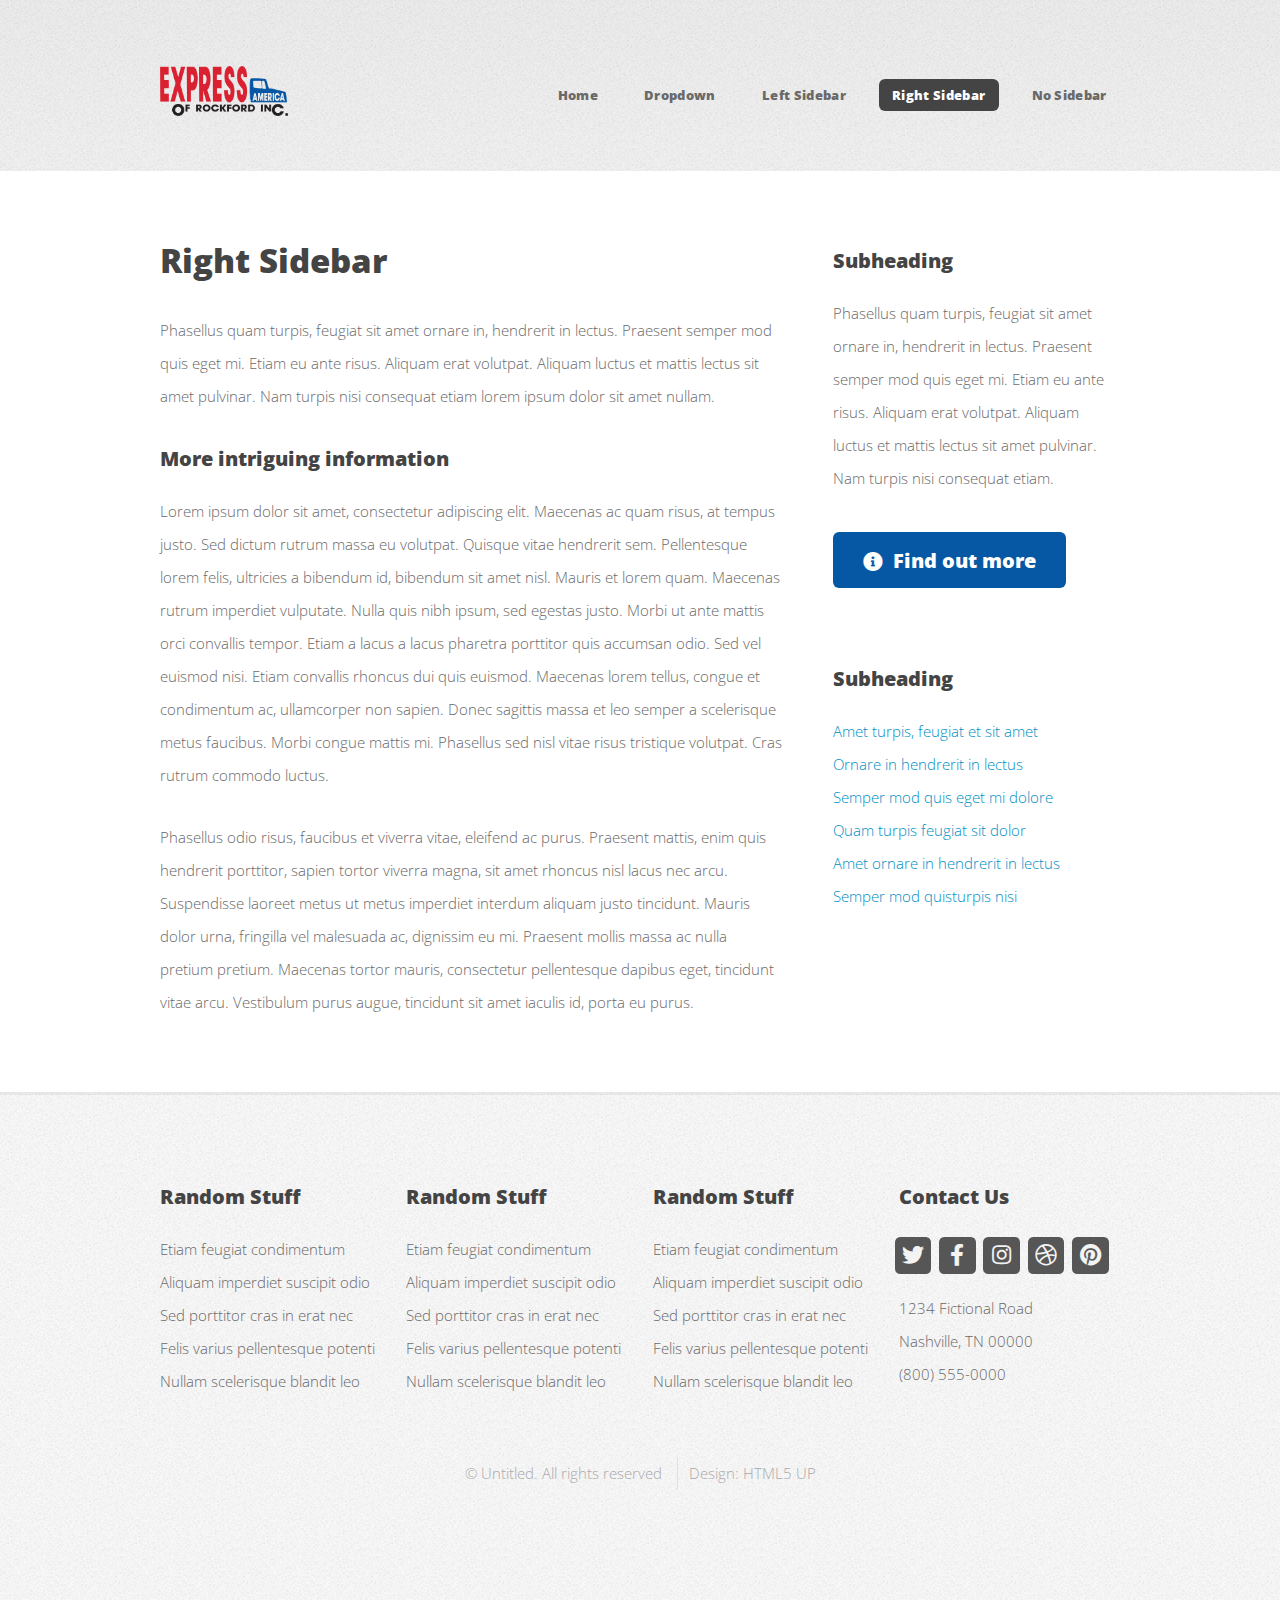
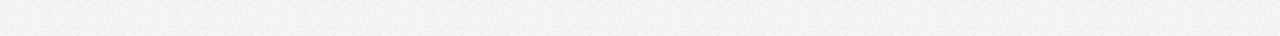
<file: right-sidebar.html>
<!DOCTYPE html>
<!--
	Verti by HTML5 UP
	html5up.net | @ajlkn
	Free for personal and commercial use under the CCA 3.0 license (html5up.net/license)
-->
<html>

<head>
  <title>Express America Trucking of Rockford</title>
  <meta charset="utf-8" />
  <meta name="viewport" content="width=device-width, initial-scale=1, user-scalable=no" />
  <link rel="stylesheet" href="assets/css/main.css" />
</head>

<body class="is-preload right-sidebar">
  <div id="page-wrapper">
    <!-- Header -->
    <div id="header-wrapper">
      <header id="header" class="container">
        <!-- Logo -->
        <div id="logo">
          <a href="/index.html">
            <img src="images/logo.png" />
          </a>
        </div>

        <!-- Nav -->
        <nav id="nav">
          <ul>
            <li><a href="index.html">Home</a></li>
            <li>
              <a href="#">Dropdown</a>
              <ul>
                <li><a href="#">Lorem ipsum dolor</a></li>
                <li><a href="#">Magna phasellus</a></li>
                <li>
                  <a href="#">Phasellus consequat</a>
                  <ul>
                    <li><a href="#">Lorem ipsum dolor</a></li>
                    <li><a href="#">Phasellus consequat</a></li>
                    <li><a href="#">Magna phasellus</a></li>
                    <li><a href="#">Etiam dolore nisl</a></li>
                  </ul>
                </li>
                <li><a href="#">Veroeros feugiat</a></li>
              </ul>
            </li>
            <li><a href="left-sidebar.html">Left Sidebar</a></li>
            <li class="current">
              <a href="right-sidebar.html">Right Sidebar</a>
            </li>
            <li><a href="no-sidebar.html">No Sidebar</a></li>
          </ul>
        </nav>
      </header>
    </div>

    <!-- Main -->
    <div id="main-wrapper">
      <div class="container">
        <div class="row gtr-200">
          <div class="col-8 col-12-medium">
            <div id="content">
              <!-- Content -->
              <article>
                <h2>Right Sidebar</h2>

                <p>
                  Phasellus quam turpis, feugiat sit amet ornare in, hendrerit
                  in lectus. Praesent semper mod quis eget mi. Etiam eu ante
                  risus. Aliquam erat volutpat. Aliquam luctus et mattis
                  lectus sit amet pulvinar. Nam turpis nisi consequat etiam
                  lorem ipsum dolor sit amet nullam.
                </p>

                <h3>More intriguing information</h3>
                <p>
                  Lorem ipsum dolor sit amet, consectetur adipiscing elit.
                  Maecenas ac quam risus, at tempus justo. Sed dictum rutrum
                  massa eu volutpat. Quisque vitae hendrerit sem. Pellentesque
                  lorem felis, ultricies a bibendum id, bibendum sit amet
                  nisl. Mauris et lorem quam. Maecenas rutrum imperdiet
                  vulputate. Nulla quis nibh ipsum, sed egestas justo. Morbi
                  ut ante mattis orci convallis tempor. Etiam a lacus a lacus
                  pharetra porttitor quis accumsan odio. Sed vel euismod nisi.
                  Etiam convallis rhoncus dui quis euismod. Maecenas lorem
                  tellus, congue et condimentum ac, ullamcorper non sapien.
                  Donec sagittis massa et leo semper a scelerisque metus
                  faucibus. Morbi congue mattis mi. Phasellus sed nisl vitae
                  risus tristique volutpat. Cras rutrum commodo luctus.
                </p>

                <p>
                  Phasellus odio risus, faucibus et viverra vitae, eleifend ac
                  purus. Praesent mattis, enim quis hendrerit porttitor,
                  sapien tortor viverra magna, sit amet rhoncus nisl lacus nec
                  arcu. Suspendisse laoreet metus ut metus imperdiet interdum
                  aliquam justo tincidunt. Mauris dolor urna, fringilla vel
                  malesuada ac, dignissim eu mi. Praesent mollis massa ac
                  nulla pretium pretium. Maecenas tortor mauris, consectetur
                  pellentesque dapibus eget, tincidunt vitae arcu. Vestibulum
                  purus augue, tincidunt sit amet iaculis id, porta eu purus.
                </p>
              </article>
            </div>
          </div>
          <div class="col-4 col-12-medium">
            <div id="sidebar">
              <!-- Sidebar -->
              <section>
                <h3>Subheading</h3>
                <p>
                  Phasellus quam turpis, feugiat sit amet ornare in, hendrerit
                  in lectus. Praesent semper mod quis eget mi. Etiam eu ante
                  risus. Aliquam erat volutpat. Aliquam luctus et mattis
                  lectus sit amet pulvinar. Nam turpis nisi consequat etiam.
                </p>
                <footer>
                  <a href="#" class="button icon solid fa-info-circle">Find out more</a>
                </footer>
              </section>

              <section>
                <h3>Subheading</h3>
                <ul class="style2">
                  <li><a href="#">Amet turpis, feugiat et sit amet</a></li>
                  <li><a href="#">Ornare in hendrerit in lectus</a></li>
                  <li><a href="#">Semper mod quis eget mi dolore</a></li>
                  <li><a href="#">Quam turpis feugiat sit dolor</a></li>
                  <li><a href="#">Amet ornare in hendrerit in lectus</a></li>
                  <li><a href="#">Semper mod quisturpis nisi</a></li>
                </ul>
              </section>
            </div>
          </div>
        </div>
      </div>
    </div>

    <!-- Footer -->
    <div id="footer-wrapper">
      <footer id="footer" class="container">
        <div class="row">
          <div class="col-3 col-6-medium col-12-small">
            <!-- Links -->
            <section class="widget links">
              <h3>Random Stuff</h3>
              <ul class="style2">
                <li><a href="#">Etiam feugiat condimentum</a></li>
                <li><a href="#">Aliquam imperdiet suscipit odio</a></li>
                <li><a href="#">Sed porttitor cras in erat nec</a></li>
                <li><a href="#">Felis varius pellentesque potenti</a></li>
                <li><a href="#">Nullam scelerisque blandit leo</a></li>
              </ul>
            </section>
          </div>
          <div class="col-3 col-6-medium col-12-small">
            <!-- Links -->
            <section class="widget links">
              <h3>Random Stuff</h3>
              <ul class="style2">
                <li><a href="#">Etiam feugiat condimentum</a></li>
                <li><a href="#">Aliquam imperdiet suscipit odio</a></li>
                <li><a href="#">Sed porttitor cras in erat nec</a></li>
                <li><a href="#">Felis varius pellentesque potenti</a></li>
                <li><a href="#">Nullam scelerisque blandit leo</a></li>
              </ul>
            </section>
          </div>
          <div class="col-3 col-6-medium col-12-small">
            <!-- Links -->
            <section class="widget links">
              <h3>Random Stuff</h3>
              <ul class="style2">
                <li><a href="#">Etiam feugiat condimentum</a></li>
                <li><a href="#">Aliquam imperdiet suscipit odio</a></li>
                <li><a href="#">Sed porttitor cras in erat nec</a></li>
                <li><a href="#">Felis varius pellentesque potenti</a></li>
                <li><a href="#">Nullam scelerisque blandit leo</a></li>
              </ul>
            </section>
          </div>
          <div class="col-3 col-6-medium col-12-small">
            <!-- Contact -->
            <section class="widget contact">
              <h3>Contact Us</h3>
              <ul>
                <li>
                  <a href="#" class="icon brands fa-twitter"><span class="label">Twitter</span></a>
                </li>
                <li>
                  <a href="#" class="icon brands fa-facebook-f"><span class="label">Facebook</span></a>
                </li>
                <li>
                  <a href="#" class="icon brands fa-instagram"><span class="label">Instagram</span></a>
                </li>
                <li>
                  <a href="#" class="icon brands fa-dribbble"><span class="label">Dribbble</span></a>
                </li>
                <li>
                  <a href="#" class="icon brands fa-pinterest"><span class="label">Pinterest</span></a>
                </li>
              </ul>
              <p>
                1234 Fictional Road<br />
                Nashville, TN 00000<br />
                (800) 555-0000
              </p>
            </section>
          </div>
        </div>
        <div class="row">
          <div class="col-12">
            <div id="copyright">
              <ul class="menu">
                <li>&copy; Untitled. All rights reserved</li>
                <li>Design: <a href="http://html5up.net">HTML5 UP</a></li>
              </ul>
            </div>
          </div>
        </div>
      </footer>
    </div>
  </div>

  <!-- Scripts -->

  <script src="assets/js/jquery.min.js"></script>
  <script src="assets/js/jquery.dropotron.min.js"></script>
  <script src="assets/js/browser.min.js"></script>
  <script src="assets/js/breakpoints.min.js"></script>
  <script src="assets/js/util.js"></script>
  <script src="assets/js/main.js"></script>
</body>

</html>
</file>
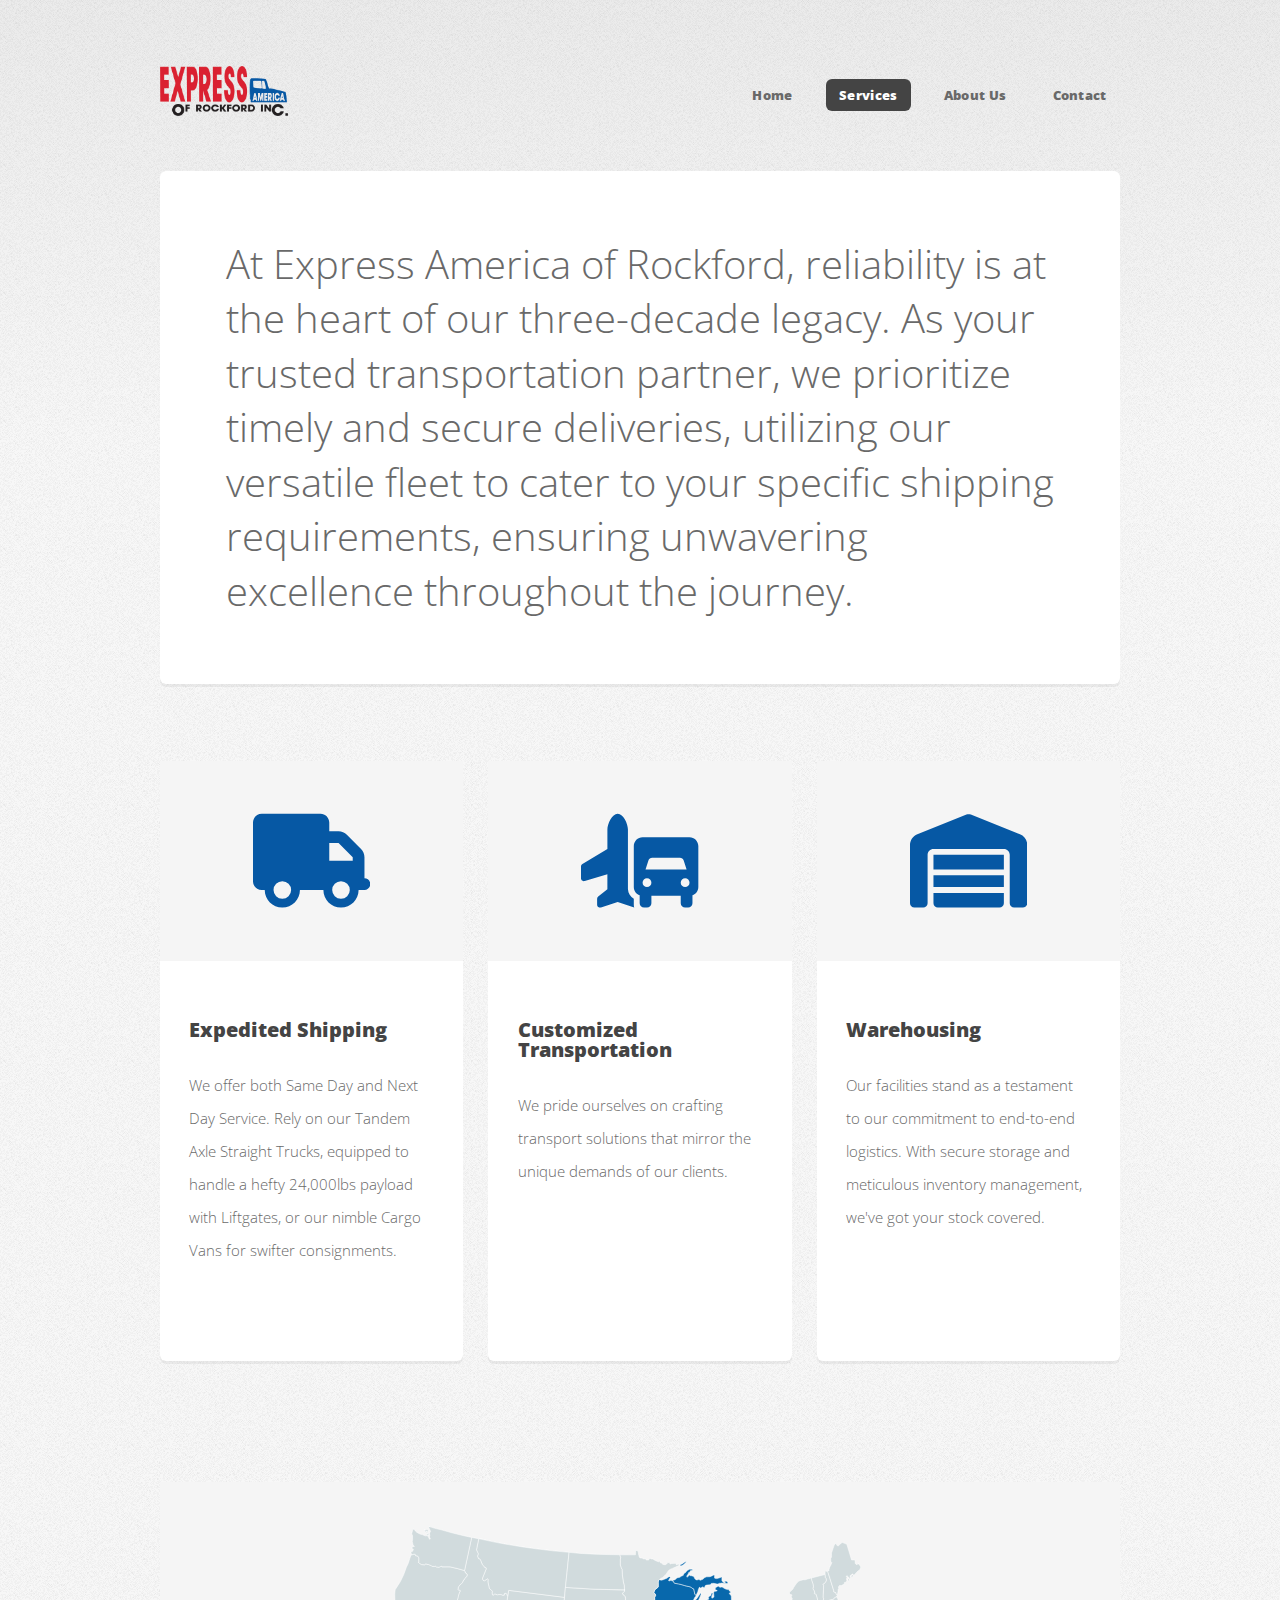
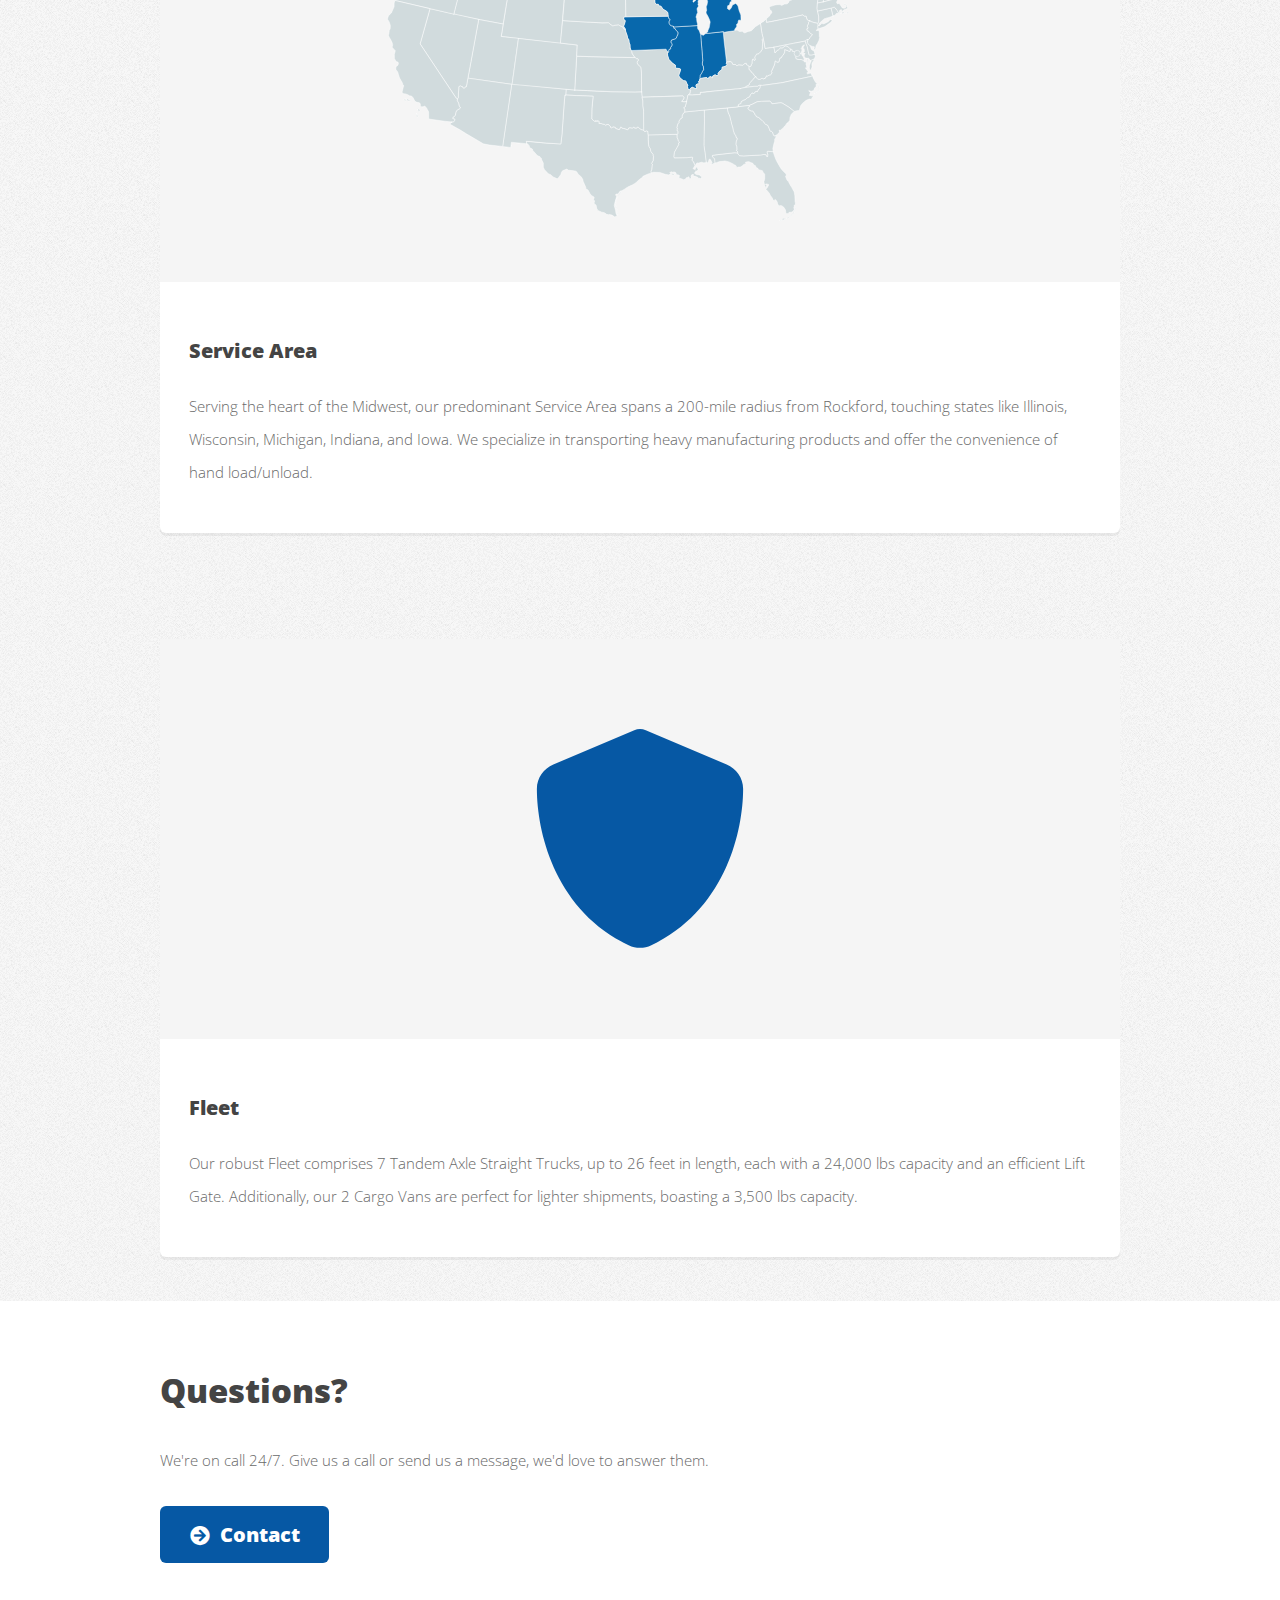
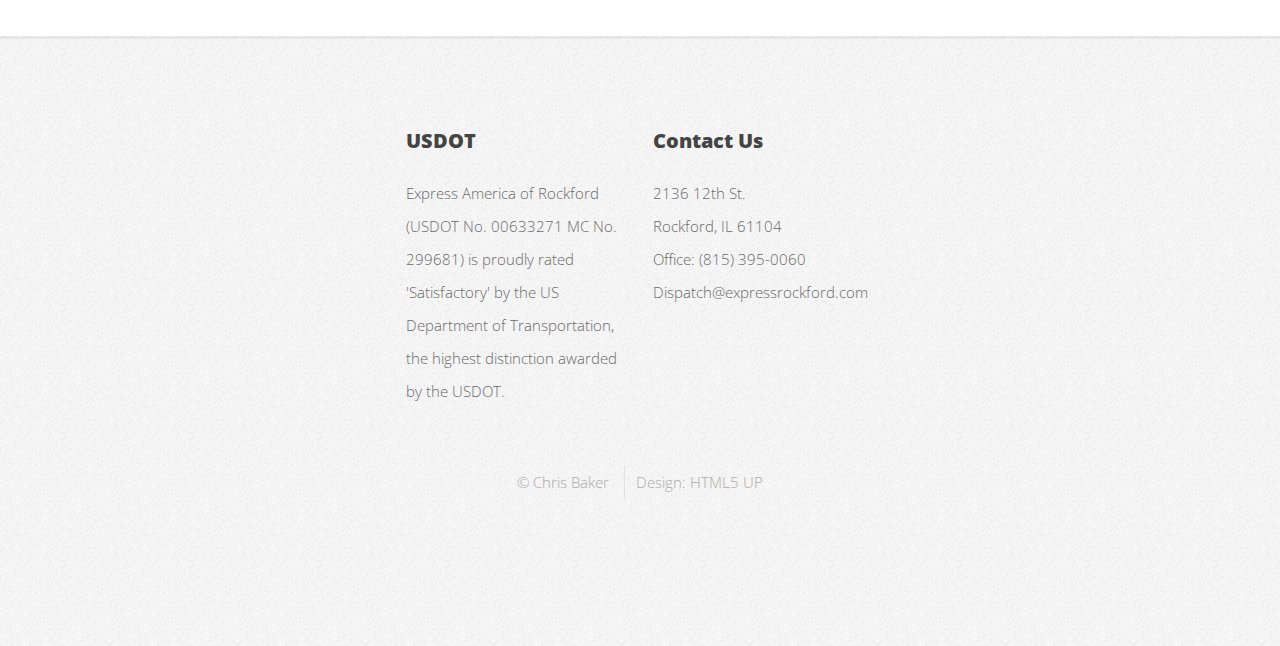
<file: services.html>
<!DOCTYPE html>
<!--
	Verti by HTML5 UP
	html5up.net | @ajlkn
	Free for personal and commercial use under the CCA 3.0 license (html5up.net/license)
-->
<html>

<head>
  <title>Express America Trucking of Rockford - Our Fleet</title>
  <meta charset="utf-8" />
  <meta name="viewport" content="width=device-width, initial-scale=1, user-scalable=no" />
  <link rel="stylesheet" href="assets/css/main.css" />
</head>

<body class="is-preload left-sidebar">
  <div id="page-wrapper">
    <!-- Header -->
    <div id="header-wrapper">
      <header id="header" class="container">
        <!-- Logo -->
        <div id="logo">
          <a href="/index.html">
            <img src="images/logo.png" />
          </a>
        </div>

        <!-- Nav -->
        <nav id="nav">
          <ul>
            <li><a href="index.html">Home</a></li>
            <li class="current"><a href="services.html">Services</a></li>
            <li><a href="about-us.html">About Us</a></li>
            <li><a href="contact-us.html">Contact</a></li>
          </ul>
        </nav>
      </header>
    </div>

    <div id="banner-wrapper">
      <div id="banner" class="box container">
        <div class="row">
          <p>
            At Express America of Rockford, reliability is at the heart of our
            three-decade legacy. As your trusted transportation partner, we
            prioritize timely and secure deliveries, utilizing our versatile
            fleet to cater to your specific shipping requirements, ensuring
            unwavering excellence throughout the journey.
          </p>
        </div>
      </div>
    </div>
    <!-- Main -->
    <br />
    <div id="features-wrapper">
      <div class="container">
        <div class="row">
          <div class="col-4 col-12-medium">
            <!-- Box -->
            <section class="box feature">
              <a class="image featured"><svg xmlns="http://www.w3.org/2000/svg" class="service-icon"
                  viewBox="0 0 640 512">
                  <!--! Font Awesome Free 6.4.2 by @fontawesome - https://fontawesome.com License - https://fontawesome.com/license (Commercial License) Copyright 2023 Fonticons, Inc. -->
                  <path
                    d="M48 0C21.5 0 0 21.5 0 48V368c0 26.5 21.5 48 48 48H64c0 53 43 96 96 96s96-43 96-96H384c0 53 43 96 96 96s96-43 96-96h32c17.7 0 32-14.3 32-32s-14.3-32-32-32V288 256 237.3c0-17-6.7-33.3-18.7-45.3L512 114.7c-12-12-28.3-18.7-45.3-18.7H416V48c0-26.5-21.5-48-48-48H48zM416 160h50.7L544 237.3V256H416V160zM112 416a48 48 0 1 1 96 0 48 48 0 1 1 -96 0zm368-48a48 48 0 1 1 0 96 48 48 0 1 1 0-96z" />
                </svg>
              </a>
              <div class="inner" style="min-height: 400px;">
                <header>
                  <h2>Expedited Shipping</h2>
                </header>
                <p>
                  We offer both Same Day and Next Day Service. Rely on our
                  Tandem Axle Straight Trucks, equipped to handle a hefty
                  24,000lbs payload with Liftgates, or our nimble Cargo Vans
                  for swifter consignments.
                </p>
              </div>
            </section>
          </div>
          <div class="col-4 col-12-medium">
            <!-- Box -->
            <section class="box feature">
              <a class="image featured"><svg class="service-icon" xmlns="http://www.w3.org/2000/svg"
                  viewBox="0 0 640 512">
                  <!--! Font Awesome Free 6.4.2 by @fontawesome - https://fontawesome.com License - https://fontawesome.com/license (Commercial License) Copyright 2023 Fonticons, Inc. -->
                  <path
                    d="M200 0c-30.6 0-56 54.7-56 86.1V192.5L7.8 274.3C2.9 277.2 0 282.4 0 288v64c0 5.1 2.4 9.8 6.4 12.8s9.3 3.9 14.1 2.5l123.4-37v81.2l-50 40c-3.8 3-6 7.6-6 12.5v32c0 5.1 2.5 10 6.6 13s9.5 3.8 14.4 2.2L200 480.9 290.4 511c-1.6-4.7-2.4-9.8-2.4-15V463.4c-18.2-10.5-30.7-29.7-31.9-51.8l-.1-.1V408 325.5 184l0-1.1 0 0V86.1C256 54.7 231.5 0 200 0zm88 176V400c0 20.9 13.4 38.7 32 45.3V488c0 13.3 10.7 24 24 24h16c13.3 0 24-10.7 24-24V448H544v40c0 13.3 10.7 24 24 24h16c13.3 0 24-10.7 24-24V445.3c18.6-6.6 32-24.4 32-45.3V176c0-26.5-21.5-48-48-48H336c-26.5 0-48 21.5-48 48zm79.8 78.7c3.3-8.7 11.2-14.7 20.5-14.7H539.7c9.2 0 17.2 6 20.5 14.7L576 304H352l15.8-49.3zM568 352a24 24 0 1 1 0 48 24 24 0 1 1 0-48zM336 376a24 24 0 1 1 48 0 24 24 0 1 1 -48 0z" />
                </svg>
              </a>
              <div class="inner" style="min-height: 400px;">
                <header>
                  <h2>Customized Transportation</h2>
                </header>
                <p>
                  We pride ourselves on crafting transport solutions that
                  mirror the unique demands of our clients.
                </p>
              </div>
            </section>
          </div>
          <div class="col-4 col-12-medium">
            <!-- Box -->
            <section class="box feature">
              <a class="image featured"><svg xmlns="http://www.w3.org/2000/svg" class="service-icon"
                  viewBox="0 0 640 512">
                  <!--! Font Awesome Free 6.4.2 by @fontawesome - https://fontawesome.com License - https://fontawesome.com/license (Commercial License) Copyright 2023 Fonticons, Inc. -->
                  <path
                    d="M0 488V171.3c0-26.2 15.9-49.7 40.2-59.4L308.1 4.8c7.6-3.1 16.1-3.1 23.8 0L599.8 111.9c24.3 9.7 40.2 33.3 40.2 59.4V488c0 13.3-10.7 24-24 24H568c-13.3 0-24-10.7-24-24V224c0-17.7-14.3-32-32-32H128c-17.7 0-32 14.3-32 32V488c0 13.3-10.7 24-24 24H24c-13.3 0-24-10.7-24-24zm488 24l-336 0c-13.3 0-24-10.7-24-24V432H512l0 56c0 13.3-10.7 24-24 24zM128 400V336H512v64H128zm0-96V224H512l0 80H128z" />
                </svg></a>
              <div class="inner" style="min-height: 400px;">
                <header>
                  <h2>Warehousing</h2>
                </header>
                <p>
                  Our facilities stand as a testament to our commitment to
                  end-to-end logistics. With secure storage and meticulous
                  inventory management, we've got your stock covered.
                </p>
              </div>
            </section>
          </div>
        </div>
      </div>
    </div>
    <br />
    <div id="features-wrapper">
      <div class="container">
        <div class="row">
          <div>
            <!-- Box -->
            <section class="box feature">
              <a class="image featured map">
                <?xml version="1.0" standalone="no"?>
                <svg id="service-icon-map" id="wrapper" viewBox="0 0 1000 700" preserveAspectRatio="xMinYMin"
                  height="700" width="1000" style="background-color: rgba(0, 0, 0, 0); cursor: default;">
                  <g id="map-group"><svg xmlns="http://www.w3.org/2000/svg" id="map" width="1000" height="700"
                      version="1.1" viewBox="0 0 1000 700" preserveAspectRatio="xMinYMin"
                      data-originalStrokeWidth=".5501">
                      <defs>
                        <pattern id="circles3" width="10" height="10" patternUnits="userSpaceOnUse">
                          <rect width="10" height="10" fill="#fff"></rect>
                          <circle cx="4" cy="4" r="2" fill="#000"></circle>
                        </pattern>
                        <pattern id="diagonal1" width="10" height="10" patternUnits="userSpaceOnUse">
                          <rect width="10" height="10" fill="#fff"></rect>
                          <path id="pattern0" d="M-1,1 l2,-2 M0,10 l10,-10 M9,11 l2,-2" stroke="#000" stroke-width="1"
                            style="cursor: pointer;"></path>
                        </pattern>
                        <pattern id="diagonal3" width="10" height="10" patternUnits="userSpaceOnUse">
                          <rect width="10" height="10" fill="#fff"></rect>
                          <path id="pattern1" d="M-1,1 l2,-2 M0,10 l10,-10 M9,11 l2,-2" stroke="#000" stroke-width="3"
                            style="cursor: pointer;"></path>
                        </pattern>
                        <pattern id="vertical1" width="10" height="10" patternUnits="userSpaceOnUse">
                          <rect width="10" height="10" fill="#fff"></rect>
                          <rect x="3" y="0" width="1" height="10" fill="#000"></rect>
                        </pattern>
                        <pattern id="vertical3" width="10" height="10" patternUnits="userSpaceOnUse">
                          <rect width="10" height="10" fill="#fff"></rect>
                          <rect x="3" y="0" width="3" height="10" fill="#000"></rect>
                        </pattern>
                        <pattern id="horizontal1" width="10" height="10" patternUnits="userSpaceOnUse">
                          <rect width="10" height="10" fill="#fff"></rect>
                          <rect x="0" y="4" width="10" height="1" fill="#000"></rect>
                        </pattern>
                        <pattern id="horizontal3" width="10" height="10" patternUnits="userSpaceOnUse">
                          <rect width="10" height="10" fill="#fff"></rect>
                          <rect x="0" y="4" width="10" height="3" fill="#000"></rect>
                        </pattern>
                        <pattern id="crosshatch" width="8" height="8" patternUnits="userSpaceOnUse">
                          <rect width="8" height="8" fill="#fff"></rect>
                          <path id="pattern2" d="M0 0L8 8ZM8 0L0 8Z" stroke-width="0.5" stroke="#aaa"
                            style="cursor: pointer;"></path>
                        </pattern>
                        <pattern id="subtlepatch" width="5" height="5" patternUnits="userSpaceOnUse">
                          <rect width="5" height="5" fill="#fff"></rect>
                          <rect x="2" y="2" width="1" height="1" fill="#000"></rect>
                        </pattern>
                        <pattern id="checkers" width="8" height="8" patternUnits="userSpaceOnUse">
                          <rect width="8" height="8" fill="#fff"></rect>
                          <path id="pattern3" fill="#000" fill-rule="evenodd" d="M0 0h4v4H0V0zm4 4h4v4H4V4z"
                            style="cursor: pointer;"></path>
                        </pattern>
                        <pattern id="raindrops" width="10" height="10" patternUnits="userSpaceOnUse">
                          <rect width="10" height="10" fill="#fff"></rect>
                          <path id="pattern4" fill="#000"
                            d="M0 38.59l2.83-2.83 1.41 1.41L1.41 40H0v-1.41zM0 1.4l2.83 2.83 1.41-1.41L1.41 0H0v1.41zM38.59 40l-2.83-2.83 1.41-1.41L40 38.59V40h-1.41zM40 1.41l-2.83 2.83-1.41-1.41L38.59 0H40v1.41zM20 18.6l2.83-2.83 1.41 1.41L21.41 20l2.83 2.83-1.41 1.41L20 21.41l-2.83 2.83-1.41-1.41L18.59 20l-2.83-2.83 1.41-1.41L20 18.59z"
                            style="cursor: pointer;"></path>
                        </pattern>
                        <pattern id="texture" width="4" height="4" patternUnits="userSpaceOnUse">
                          <rect width="4" height="4" fill="#fff"></rect>
                          <path id="pattern5" fill="#000" d="M1 3h1v1H1V3zm2-2h1v1H3V1z" style="cursor: pointer;">
                          </path>
                        </pattern>
                        <pattern id="circles3_a03500_000000" width="10" height="10" patternUnits="userSpaceOnUse">
                          <rect width="10" height="10" fill="#a03500"></rect>
                          <circle cx="4" cy="4" r="2" fill="#000000"></circle>
                        </pattern>
                        <pattern id="diagonal1_d9b400_535353" width="10" height="10" patternUnits="userSpaceOnUse">
                          <rect width="10" height="10" fill="#d9b400"></rect>
                          <path id="pattern0" d="M-1,1 l2,-2 M0,10 l10,-10 M9,11 l2,-2" stroke="#535353"
                            stroke-width="1" style="cursor: pointer;"></path>
                        </pattern>
                        <pattern id="diagonal3_3264c8_ffffff" width="10" height="10" patternUnits="userSpaceOnUse">
                          <rect width="10" height="10" fill="#3264c8"></rect>
                          <path id="pattern1" d="M-1,1 l2,-2 M0,10 l10,-10 M9,11 l2,-2" stroke="#ffffff"
                            stroke-width="3" style="cursor: pointer;"></path>
                        </pattern>
                        <pattern id="horizontal1_72b38e_000000" width="10" height="10" patternUnits="userSpaceOnUse">
                          <rect width="10" height="10" fill="#72b38e"></rect>
                          <rect x="0" y="4" width="10" height="1" fill="#000000"></rect>
                        </pattern>
                        <pattern id="horizontal3_986ba1_ffffff" width="10" height="10" patternUnits="userSpaceOnUse">
                          <rect width="10" height="10" fill="#986ba1"></rect>
                          <rect x="0" y="4" width="10" height="3" fill="#ffffff"></rect>
                        </pattern>
                        <pattern id="vertical1_b9a087_ffffff" width="10" height="10" patternUnits="userSpaceOnUse">
                          <rect width="10" height="10" fill="#b9a087"></rect>
                          <rect x="3" y="0" width="1" height="10" fill="#ffffff"></rect>
                        </pattern>
                        <pattern id="vertical3_4c91bf_ffff33" width="10" height="10" patternUnits="userSpaceOnUse">
                          <rect width="10" height="10" fill="#4c91bf"></rect>
                          <rect x="3" y="0" width="3" height="10" fill="#ffff33"></rect>
                        </pattern>
                        <pattern id="checkers_cc3333_f7f7f7" width="8" height="8" patternUnits="userSpaceOnUse">
                          <rect width="8" height="8" fill="#cc3333"></rect>
                          <path id="pattern3" fill="#f7f7f7" fill-rule="evenodd" d="M0 0h4v4H0V0zm4 4h4v4H4V4z"
                            style="cursor: pointer;"></path>
                        </pattern>
                        <pattern id="texture_d1dbdd_525252" width="4" height="4" patternUnits="userSpaceOnUse">
                          <rect width="4" height="4" fill="#d1dbdd"></rect>
                          <path id="pattern5" fill="#525252" d="M1 3h1v1H1V3zm2-2h1v1H3V1z" style="cursor: pointer;">
                          </path>
                        </pattern>
                        <pattern id="checkers_cc3333_f7f7f7_0.4" width="8" height="8" patternUnits="userSpaceOnUse"
                          patternTransform="scale(0.4)">
                          <rect width="8" height="8" fill="#cc3333"></rect>
                          <path id="pattern3" fill="#f7f7f7" fill-rule="evenodd" d="M0 0h4v4H0V0zm4 4h4v4H4V4z"
                            style="cursor: pointer;"></path>
                        </pattern>
                        <pattern id="checkers_cc3333_f7f7f7_0.6000000000000001" width="8" height="8"
                          patternUnits="userSpaceOnUse" patternTransform="scale(0.6000000000000001)">
                          <rect width="8" height="8" fill="#cc3333"></rect>
                          <path id="pattern3" fill="#f7f7f7" fill-rule="evenodd" d="M0 0h4v4H0V0zm4 4h4v4H4V4z"
                            style="cursor: pointer;"></path>
                        </pattern>
                        <pattern id="checkers_cc3333_f7f7f7_0.30000000000000004" width="8" height="8"
                          patternUnits="userSpaceOnUse" patternTransform="scale(0.30000000000000004)">
                          <rect width="8" height="8" fill="#cc3333"></rect>
                          <path id="pattern3" fill="#f7f7f7" fill-rule="evenodd" d="M0 0h4v4H0V0zm4 4h4v4H4V4z"
                            style="cursor: pointer;"></path>
                        </pattern>
                        <pattern id="checkers_cc3333_f7f7f7_0.4" width="8" height="8" patternUnits="userSpaceOnUse"
                          patternTransform="scale(0.4)">
                          <rect width="8" height="8" fill="#cc3333"></rect>
                          <path id="pattern3" fill="#f7f7f7" fill-rule="evenodd" d="M0 0h4v4H0V0zm4 4h4v4H4V4z"
                            style="cursor: pointer;"></path>
                        </pattern>
                        <pattern id="checkers_cc3333_f7f7f7_0.4" width="8" height="8" patternUnits="userSpaceOnUse"
                          patternTransform="scale(0.4)">
                          <rect width="8" height="8" fill="#cc3333"></rect>
                          <path id="pattern3" fill="#f7f7f7" fill-rule="evenodd" d="M0 0h4v4H0V0zm4 4h4v4H4V4z"
                            style="cursor: pointer;"></path>
                        </pattern>
                        <style id="map-style">
                          svg {
                            background-color: rgba(0, 0, 0, 0);
                          }
                        </style>
                      </defs>
                      <g id="NM_N_group">
                        <path id="NM_N"
                          d="m280.8856 331.7066-7.0664 48.5195 94.582 9.3282 1.4785-21.3516 1.541-17.2324 1.3965.1035.7188-9.92Z"
                          style="font-variation-settings: normal; vector-effect: none; fill: rgb(209, 219, 221); fill-opacity: 1; stroke: rgb(255, 255, 255); stroke-width: 0.8216; stroke-linecap: round; stroke-linejoin: miter; stroke-miterlimit: 3.999; stroke-dasharray: none; stroke-dashoffset: 0; stroke-opacity: 1; stop-color: rgb(0, 0, 0); cursor: pointer; pointer-events: auto;"
                          data-originalStrokeWidth="0.8216" fill="#d1dbdd" stroke="#ffffff" pointer-events="auto">
                        </path><text id="NM_N_label" x="321.8124" y="388.7973"
                          style="font-size: 9.06582px; stroke-width: 0.755484; display: none;">
                          <tspan id="NM_tspan-4" x="321.8124" y="388.7973" fill="#000000" dy="0" font-family="Arial"
                            font-size="11.3323" font-style="normal" font-weight="400"
                            style="text-align: center; stroke-width: 0.775832; fill: rgb(0, 0, 0);"
                            text-anchor="middle">NM</tspan>
                        </text>
                      </g>
                      <g id="NM_S_group">
                        <path id="NM_S"
                          d="m368.4012 389.5543-94.582-9.3282-8.5235 58.5274 13.7618 1.7656 1.1601-8.9023 26.043 2.5156.0215.0097-.6993-4.209 7.7032.4512 26.8847 2.6192 24.2969 1.498 1.9727-16.6367Z"
                          class="state nm"
                          style="font-variation-settings: normal; vector-effect: none; fill: rgb(209, 219, 221); fill-opacity: 1; stroke: rgb(255, 255, 255); stroke-width: 0.8216; stroke-linecap: round; stroke-linejoin: miter; stroke-miterlimit: 3.999; stroke-dasharray: none; stroke-dashoffset: 0; stroke-opacity: 1; stop-color: rgb(0, 0, 0); cursor: pointer; pointer-events: auto;"
                          data-originalStrokeWidth="0.8216" fill="#d1dbdd" stroke="#ffffff" pointer-events="auto">
                        </path><text id="NM_S_label" x="321.8124" y="388.7973"
                          style="font-size: 9.06582px; stroke-width: 0.755484; display: none;">
                          <tspan id="tspan4853" x="321.8124" y="388.7973" fill="#000000" dy="0" font-family="Arial"
                            font-size="11.3323" font-style="normal" font-weight="400"
                            style="text-align: center; stroke-width: 0.775832; fill: rgb(0, 0, 0);"
                            text-anchor="middle">NM</tspan>
                        </text>
                      </g>
                      <g id="CO_S_group">
                        <path id="CO_S" d="m390.4801 301.5482-104.1445-9.9062-5.7383 41.203 107.541 9.8067v-.0097Z"
                          class="state co"
                          style="font-variation-settings: normal; vector-effect: none; fill: rgb(209, 219, 221); fill-opacity: 1; stroke: rgb(255, 255, 255); stroke-width: 0.8216; stroke-linecap: round; stroke-linejoin: miter; stroke-miterlimit: 3.999; stroke-dasharray: none; stroke-dashoffset: 0; stroke-opacity: 1; stop-color: rgb(0, 0, 0); cursor: pointer; pointer-events: auto;"
                          data-originalStrokeWidth="0.8216" fill="#d1dbdd" stroke="#ffffff" pointer-events="auto">
                        </path><text id="CO_S_label" x="337.4536" y="301.1537"
                          style="font-size: 9.62008px; stroke-width: 0.801672; display: none;">
                          <tspan id="CO_tspan-0" x="337.4536" y="301.1537" fill="#000000" dy="0" font-family="Arial"
                            font-size="12.0251" font-style="normal" font-weight="400"
                            style="text-align: center; stroke-width: 0.823265; fill: rgb(0, 0, 0);"
                            text-anchor="middle">CO</tspan>
                        </text>
                      </g>
                      <g id="CO_N_group">
                        <path id="CO_N" d="m291.484 254.6635-5.1484 36.9785 104.1445 9.9062 2.0332-35.6504Z"
                          class="state co"
                          style="font-variation-settings: normal; vector-effect: none; fill: rgb(209, 219, 221); fill-opacity: 1; stroke: rgb(255, 255, 255); stroke-width: 0.8216; stroke-linecap: round; stroke-linejoin: miter; stroke-miterlimit: 3.999; stroke-dasharray: none; stroke-dashoffset: 0; stroke-opacity: 1; stop-color: rgb(0, 0, 0); cursor: pointer; pointer-events: auto;"
                          data-originalStrokeWidth="0.8216" fill="#d1dbdd" stroke="#ffffff" pointer-events="auto">
                        </path><text id="CO_N_label" x="337.4536" y="301.1537"
                          style="font-size: 9.62008px; stroke-width: 0.801672; display: none;">
                          <tspan id="tspan4079" x="337.4536" y="301.1537" fill="#000000" dy="0" font-family="Arial"
                            font-size="12.0251" font-style="normal" font-weight="400"
                            style="text-align: center; stroke-width: 0.823265; fill: rgb(0, 0, 0);"
                            text-anchor="middle">CO</tspan>
                        </text>
                      </g>
                      <g id="WY_N_group">
                        <path id="WY_N" d="m275.5454 172.7242-6.0937 38.121 97.8418 12.711 3.3261-38.871Z"
                          style="font-variation-settings: normal; vector-effect: none; fill: rgb(209, 219, 221); fill-opacity: 1; stroke: rgb(255, 255, 255); stroke-width: 0.8216; stroke-linecap: round; stroke-linejoin: miter; stroke-miterlimit: 3.999; stroke-dasharray: none; stroke-dashoffset: 0; stroke-opacity: 1; stop-color: rgb(0, 0, 0); cursor: pointer; pointer-events: auto;"
                          data-originalStrokeWidth="0.8216" fill="#d1dbdd" stroke="#ffffff" pointer-events="auto">
                        </path><text id="WY_N_label" x="318.3" y="221.75"
                          style="font-size: 8.93341px; stroke-width: 0.74445; display: none;">
                          <tspan id="WY_tspan-8" x="318.3" y="221.75" fill="#000000" dy="0" font-family="Arial"
                            font-size="11.1667" font-style="normal" font-weight="400"
                            style="text-align: center; stroke-width: 0.764501; fill: rgb(0, 0, 0);"
                            text-anchor="middle">WY</tspan>
                        </text>
                      </g>
                      <g id="WY_S_group">
                        <path id="WY_S" d="m367.2935 223.5562-97.8418-12.711-6.4766 40.5118 100.9063 12.0664Z"
                          style="font-variation-settings: normal; vector-effect: none; fill: rgb(209, 219, 221); fill-opacity: 1; stroke: rgb(255, 255, 255); stroke-width: 0.8216; stroke-linecap: round; stroke-linejoin: miter; stroke-miterlimit: 3.999; stroke-dasharray: none; stroke-dashoffset: 0; stroke-opacity: 1; stop-color: rgb(0, 0, 0); cursor: pointer; pointer-events: auto;"
                          data-originalStrokeWidth="0.8216" fill="#d1dbdd" stroke="#ffffff" pointer-events="auto">
                        </path><text id="WY_S_label" x="318.3" y="221.75"
                          style="font-size: 8.93341px; stroke-width: 0.74445; display: none;">
                          <tspan id="tspan1854" x="318.3" y="221.75" fill="#000000" dy="0" font-family="Arial"
                            font-size="11.1667" font-style="normal" font-weight="400"
                            style="text-align: center; stroke-width: 0.764501; fill: rgb(0, 0, 0);"
                            text-anchor="middle">WY</tspan>
                        </text>
                      </g>
                      <g id="MT_S_group">
                        <path id="MT_S"
                          d="M374.6762 145.2696 230.2094 127.377l.8692 2.0215 2.4023 2.834.4102 1.0274 3.0605 1.0058.4121 1.8281-6.3262 15.6504v2.2383l2.2383 2.8457h.8223l4.2715-2.6504.6152-1.0273 1.418.6172-.2051 4.6816 2.4434 11.1934 2.6503 2.2285.8204.6172 1.623 2.0234-.4102 3.0488.6153 3.0606 1.0273.8222 2.0235-2.0547h2.4433l2.875 1.4375 2.2285-.8203h3.666l3.2657 1.4375 2.4453-.4101.4102-2.6504 2.6386-.6152 1.2324 1.2304.4121 2.8457 1.2618.7383 1.6757-9.8164 95.0938 11.9336Z"
                          class="state mt"
                          style="font-variation-settings: normal; vector-effect: none; fill: rgb(209, 219, 221); fill-opacity: 1; stroke: rgb(255, 255, 255); stroke-width: 0.8216; stroke-linecap: round; stroke-linejoin: miter; stroke-miterlimit: 3.999; stroke-dasharray: none; stroke-dashoffset: 0; stroke-opacity: 1; stop-color: rgb(0, 0, 0); cursor: pointer; pointer-events: auto;"
                          data-originalStrokeWidth="0.8216" fill="#d1dbdd" stroke="#ffffff" pointer-events="auto">
                        </path><text id="MT_S_label" x="305.3856" y="140.703"
                          style="font-size: 7.63898px; stroke-width: 0.636581; display: none;">
                          <tspan id="MT_tspan-6" x="305.3856" y="140.703" fill="#000000" dy="0" font-family="Arial"
                            font-size="9.5487" font-style="normal" font-weight="400"
                            style="text-align: center; stroke-width: 0.653727; fill: rgb(0, 0, 0);"
                            text-anchor="middle">MT</tspan>
                        </text>
                      </g>
                      <g id="MT_N_group">
                        <path id="MT_N"
                          d="m224.6391 84.797-3.9844 18.9785 3.0508 6.707-1.2324 4.0664 1.6426 4.0664 2.8554 1.2324 3.2383 7.5293 144.4668 17.8926 3.8184-37.2832v-.0215l-27.3164-2.4941-26.084-3.164-26.0645-3.5938-28.8144-4.7246-16.4121-3.0293Z"
                          class="state mt"
                          style="font-variation-settings: normal; vector-effect: none; fill: rgb(209, 219, 221); fill-opacity: 1; stroke: rgb(255, 255, 255); stroke-width: 0.8216; stroke-linecap: round; stroke-linejoin: miter; stroke-miterlimit: 3.999; stroke-dasharray: none; stroke-dashoffset: 0; stroke-opacity: 1; stop-color: rgb(0, 0, 0); cursor: pointer; pointer-events: auto;"
                          data-originalStrokeWidth="0.8216" fill="#d1dbdd" stroke="#ffffff" pointer-events="auto">
                        </path><text id="MT_N_label" x="305.3856" y="140.703"
                          style="font-size: 7.63898px; stroke-width: 0.636581; display: none;">
                          <tspan id="tspan1231" x="305.3856" y="140.703" fill="#000000" dy="0" font-family="Arial"
                            font-size="9.5487" font-style="normal" font-weight="400"
                            style="text-align: center; stroke-width: 0.653727; fill: rgb(0, 0, 0);"
                            text-anchor="middle">MT</tspan>
                        </text>
                      </g>
                      <g id="splits">
                        <g id="VA_S_group">
                          <path id="VA_S"
                            d="m775.344 291.0445-46.9278 8.7988-4.1309 9.588-.8926 1.662.8614 1.1309-.3067 1.8476-2.537 3.2657-1.6016-.4317-2.547 1.8906-2.3105-.4726-1.664 4.0566-3.4922 1.2618-2.2578-1.2012-2.004 1.1719-2.2597 1.0058-3.3672-.8515-3.5117-3.9844-9.418 10.2265-1.334 1.9004v1.8496l-9.3144 5 9.7246-1.4375 7.4648-.8632 6.543-.2051 2.3008-1.6934 5.955.3067 33.334-4.6915 51.8301-11.1738.0313-.041-3.2149-5.3398-5.166 1.5097-1.4062-1.336 2.2793-1.2323-.4414-2.2383-1.5801-1.582-.1035-1.252-2.0332-1.3672-.082-1.4375 2.3925.082.205-1.2324-1.0995-.6972.4316-1.7149-1.2324-.996.3809-4.17-.7696-1.0781-2.8554-.3594-.6172-2.7324-1.7461-.2774Zm20.787-1.209-5.752 2.2598.1231 1.746-.0195-.0214-.6778 2.7539-1.4081 3.7168-.4102 4.8476 1.3144 4.127 1.92-1.7031 1.6445-4.416-.4121-3.0098.3809-4.0762 2.6074-3.3476Z"
                            class="state va"
                            style="font-variation-settings: normal; vector-effect: none; fill: none; fill-opacity: 1; stroke: none; stroke-width: 0.8216; stroke-linecap: round; stroke-linejoin: miter; stroke-miterlimit: 3.999; stroke-dasharray: none; stroke-dashoffset: 0; stroke-opacity: 1; stop-color: rgb(0, 0, 0); pointer-events: visible; display: none; cursor: pointer;"
                            data-originalStrokeWidth="0.8216" fill="none" stroke="none" pointer-events="visible"></path>
                          <text id="VA_S_label" x="752.7054" y="300.8278"
                            style="font-size: 9.15851px; stroke-width: 0.763207; display: none;">
                            <tspan id="tspan5820" x="752.7054" y="300.8278" fill="#000000" dy="0" font-family="Arial"
                              font-size="11.4481" font-style="normal" font-weight="400"
                              style="text-align: center; stroke-width: 0.783763; fill: rgb(0, 0, 0);"
                              text-anchor="middle">VA</tspan>
                          </text>
                        </g>
                        <g id="VA_N_group">
                          <path id="VA_N"
                            d="M755.5763 272.4195s-.1221 4.806-.7382 4.498l-8.7598-3.3886-.084 4.498-2.4629 5.0625-2.3105 2.084-.9258 2.4336-2.4844.5137-1.7246 6.7382-3.4922.2559-1.9512-2.1563-1.1093.4727-.545 5.082-.5722 1.3301 46.9277-8.7988-1.2207-.377-3.9648-.0195-4.4356-1.1309-.5351-1.6425-.1016-1.8477 1.7461-2.3008.5957-3.2343-1.4785-1.8496-1.9004-1.0274-5.1563-1.1601-.0605-2.5977Z"
                            class="state va"
                            style="font-variation-settings: normal; vector-effect: none; fill: none; fill-opacity: 1; stroke: none; stroke-width: 0.8216; stroke-linecap: round; stroke-linejoin: miter; stroke-miterlimit: 3.999; stroke-dasharray: none; stroke-dashoffset: 0; stroke-opacity: 1; stop-color: rgb(0, 0, 0); pointer-events: visible; display: none; cursor: pointer;"
                            data-originalStrokeWidth="0.8216" fill="none" stroke="none" pointer-events="visible"></path>
                          <text id="VA_N_label" x="752.7054" y="300.8278"
                            style="font-size: 9.15851px; stroke-width: 0.763207; display: none;">
                            <tspan id="VA_tspan-9" x="752.7054" y="300.8278" fill="#000000" dy="0" font-family="Arial"
                              font-size="11.4481" font-style="normal" font-weight="400"
                              style="text-align: center; stroke-width: 0.783763; fill: rgb(0, 0, 0);"
                              text-anchor="middle">VA</tspan>
                          </text>
                        </g>
                        <g id="KS_W_group">
                          <path id="KS_W"
                            d="m433.9848 286.1634-22.7695-.4551-19.6856-.6172-3.4726 57.4063 21.9472 1.1308 20.0586.918Z"
                            class="state ks"
                            style="font-variation-settings: normal; vector-effect: none; fill: none; fill-opacity: 1; stroke: none; stroke-width: 0.8216; stroke-linecap: round; stroke-linejoin: miter; stroke-miterlimit: 3.999; stroke-dasharray: none; stroke-dashoffset: 0; stroke-opacity: 1; stop-color: rgb(0, 0, 0); pointer-events: visible; display: none; cursor: pointer;"
                            data-originalStrokeWidth="0.8216" fill="none" stroke="none" pointer-events="visible"></path>
                          <text id="KS_W_label" x="432.9807" y="316.317"
                            style="font-size: 10.6468px; stroke-width: 0.887232; display: none;">
                            <tspan id="KS_tspan-0" x="432.9807" y="316.317" fill="#000000" dy="0" font-family="Arial"
                              font-size="13.3085" font-style="normal" font-weight="400"
                              style="text-align: center; stroke-width: 0.911129; fill: rgb(0, 0, 0);"
                              text-anchor="middle">KS</tspan>
                          </text>
                        </g>
                        <g id="KS_E_group">
                          <path id="KS_E"
                            d="m433.9848 286.1634-3.9219 58.3828 19.6426.8984 41.0567.4121 11.2441-.1855-.164-32.0606-1.1602-9.9921-2.0742-1.4375-2.629-2.8458-1.6425-3.0195.287-1.9805 1.6427-1.541.0625-2.6699-1.459-.9043-1.7969.0215-1.9512-1.9219h-4.539l-39.4766-.8926Z"
                            style="font-variation-settings: normal; vector-effect: none; fill: none; fill-opacity: 1; stroke: none; stroke-width: 0.8216; stroke-linecap: round; stroke-linejoin: miter; stroke-miterlimit: 3.999; stroke-dasharray: none; stroke-dashoffset: 0; stroke-opacity: 1; stop-color: rgb(0, 0, 0); pointer-events: visible; display: none; cursor: pointer;"
                            data-originalStrokeWidth="0.8216" fill="none" stroke="none" pointer-events="visible"></path>
                          <text id="KS_E_label" x="432.9807" y="316.317"
                            style="font-size: 10.6468px; stroke-width: 0.887232; display: none;">
                            <tspan id="tspan4149" x="432.9807" y="316.317" fill="#000000" dy="0" font-family="Arial"
                              font-size="13.3085" font-style="normal" font-weight="400"
                              style="text-align: center; stroke-width: 0.911129; fill: rgb(0, 0, 0);"
                              text-anchor="middle">KS</tspan>
                          </text>
                        </g>
                        <g id="ND_W_group">
                          <path id="ND_W"
                            d="m378.5883 108.0066-6.2441 59.7148 48.9336 2.9786 2.7793.0664 4.3222-59.5118-5.7363-.1992-23.6191-1.1504Z"
                            style="font-variation-settings: normal; vector-effect: none; fill: none; fill-opacity: 1; stroke: none; stroke-width: 0.8216; stroke-linecap: round; stroke-linejoin: miter; stroke-miterlimit: 3.999; stroke-dasharray: none; stroke-dashoffset: 0; stroke-opacity: 1; stop-color: rgb(0, 0, 0); pointer-events: visible; display: none; cursor: pointer;"
                            data-originalStrokeWidth="0.8216" fill="none" stroke="none" pointer-events="visible"></path>
                          <text id="ND_W_label" x="426.5145" y="143.7619"
                            style="font-size: 11.1744px; stroke-width: 1.28088; display: none;">
                            <tspan id="ND_tspan-0" x="426.5145" y="143.7619" fill="#000000" dy="0" font-family="Arial"
                              font-size="13.7552" font-style="normal" font-weight="400"
                              style="font-size: 11.1744px; text-align: center; stroke-width: 1.31538; fill: rgb(0, 0, 0);"
                              text-anchor="middle">ND</tspan>
                          </text>
                        </g>
                        <g id="ND_E_group">
                          <path id="ND_E"
                            d="m428.3793 111.2546-4.3222 59.5118 48.957 1.166h.0117l-.5449-7.4961-1.5-6.0586-1.6836-11.584-.4101-9.7559-1.541-2.7519-1.5704-4.6211.0293-9.2852.5547-3.3886-1.6426-4.877-25.5097-.4824Z"
                            class="state nd"
                            style="font-variation-settings: normal; vector-effect: none; fill: none; fill-opacity: 1; stroke: none; stroke-width: 0.8216; stroke-linecap: round; stroke-linejoin: miter; stroke-miterlimit: 3.999; stroke-dasharray: none; stroke-dashoffset: 0; stroke-opacity: 1; stop-color: rgb(0, 0, 0); pointer-events: visible; display: none; cursor: pointer;"
                            data-originalStrokeWidth="0.8216" fill="none" stroke="none" pointer-events="visible"></path>
                          <text id="ND_E_label" x="426.8805" y="143.7619"
                            style="font-size: 11.4667px; stroke-width: 0.917011; display: none;">
                            <tspan id="tspan3948" x="426.8805" y="143.7619" fill="#000000" dy="0" font-family="Arial"
                              font-size="13.7552" font-style="normal" font-weight="400"
                              style="font-size: 11.4667px; text-align: center; stroke-width: 0.94171; fill: rgb(0, 0, 0);"
                              text-anchor="middle">ND</tspan>
                          </text>
                        </g>
                        <g id="SD_W_group">
                          <path id="SD_W"
                            d="m431.4469 171.0663-10.3555-.2833-48.8203-3.08-4.7441 56.625 13.002.8203 17.7656 1.0586 15.8144.8222 13.8535.752Z"
                            class="state sd"
                            style="font-variation-settings: normal; vector-effect: none; fill: none; fill-opacity: 1; stroke: none; stroke-width: 0.8216; stroke-linecap: round; stroke-linejoin: miter; stroke-miterlimit: 3.999; stroke-dasharray: none; stroke-dashoffset: 0; stroke-opacity: 1; stop-color: rgb(0, 0, 0); pointer-events: visible; display: none; cursor: pointer;"
                            data-originalStrokeWidth="0.8216" fill="none" stroke="none" pointer-events="visible"></path>
                          <text id="SD_W_label" x="429.5192" y="201.9873"
                            style="font-size: 8.99508px; stroke-width: 0.749588; display: none;">
                            <tspan id="SD_tspan-9" x="429.5192" y="201.9873" fill="#000000" dy="0" font-family="Arial"
                              font-size="11.2438" font-style="normal" font-weight="400"
                              style="text-align: center; stroke-width: 0.769776; fill: rgb(0, 0, 0);"
                              text-anchor="middle">SD</tspan>
                          </text>
                        </g>
                        <g id="SD_E_group">
                          <path id="SD_E"
                            d="m431.4469 171.0663-3.4844 56.7148 7.332.3984 10.6602-.3808 1.7461 2.002 4.6406 2.8769.6778.6562 4.0469-1.2949 5.8222-.543 1.5 1.1915 3.748 1.4375 2.6192 1.4375.3594 1.334.9238 1.9824 1.9922-.1836.0195-.0118-.0508-.5136-2.5664-4.3125 1.6426-4.1797 1.334-5.2363-2.4844-1.8497-.3379-2.4335.7188-2.2598h2.8242l-.1035-4.4356-.3086-26.8242-.543-3.3476-3.625-2.9785-.8847-1.4786-.0508-1.4375 1.8066-1.334 1.3672-1.5.205-2.3613Z"
                            class="state sd"
                            style="font-variation-settings: normal; vector-effect: none; fill: none; fill-opacity: 1; stroke: none; stroke-width: 0.8216; stroke-linecap: round; stroke-linejoin: miter; stroke-miterlimit: 3.999; stroke-dasharray: none; stroke-dashoffset: 0; stroke-opacity: 1; stop-color: rgb(0, 0, 0); pointer-events: visible; display: none; cursor: pointer;"
                            data-originalStrokeWidth="0.8216" fill="none" stroke="none" pointer-events="visible"></path>
                          <text id="SD_E_label" x="429.2811" y="201.7182"
                            style="font-size: 8.38229px; stroke-width: 0.698523; display: none;">
                            <tspan id="tspan3518" x="429.2811" y="201.7182" fill="#000000" dy="0" font-family="Arial"
                              font-size="10.4778" font-style="normal" font-weight="400"
                              style="text-align: center; stroke-width: 0.717336; fill: rgb(0, 0, 0);"
                              text-anchor="middle">SD</tspan>
                          </text>
                        </g>
                        <g id="NE_W_group">
                          <path id="NE_W"
                            d="m367.5724 224.388-3.7207 38.3788 28.6973 3.2735-1.0176 19.039 19.8203.6993 25.416.5605 4.1778-58.1601-4.5157.1933-21.1855-1.0273-15.8887-1.0059-17.9199-1.0273Z"
                            class="state ne"
                            style="font-variation-settings: normal; vector-effect: none; fill: none; fill-opacity: 1; stroke: none; stroke-width: 0.8216; stroke-linecap: round; stroke-linejoin: miter; stroke-miterlimit: 3.999; stroke-dasharray: none; stroke-dashoffset: 0; stroke-opacity: 1; stop-color: rgb(0, 0, 0); pointer-events: visible; display: none; cursor: pointer;"
                            data-originalStrokeWidth="0.8216" fill="none" stroke="none" pointer-events="visible"></path>
                          <text id="NE_label-9" x="437.2864" y="260.2456"
                            style="font-size: 9.49074px; stroke-width: 0.790892; display: none;">
                            <tspan id="NE_tspan-1" x="437.2864" y="260.2456" fill="#000" dy="0" font-family="Arial"
                              font-size="11.8634" font-style="normal" font-weight="400"
                              style="text-align:center;stroke-width:.8122" text-anchor="middle">NE</tspan>
                          </text>
                        </g>
                        <g id="NE_E_group">
                          <path id="NE_E"
                            d="m440.9455 228.179-4.1778 58.1601 10.9375.2403 38.7364.8222h4.498l-2.4238-2.7949-3.082-4.877.125-2.0546-2.877-6.2442-.0098-.0195-.205-5.75-1.4375-3.7696-.4942-4.5488-2.2578-3.3594-.5137-3.3378-2.5976-7.5274-.791-4.1582-.7188-.041h-1.623l-.8223-1.8281-.4102-1.418-2.6504-1.4063-3.6132-1.4374-1.623-1.2325-2.4454.2051-3.4707.4102-3.8613 1.2324-1.0274-.8203-4.2617-2.6387-1.8476-2.0234Z"
                            class="state ne"
                            style="font-variation-settings: normal; vector-effect: none; fill: none; fill-opacity: 1; stroke: none; stroke-width: 0.8216; stroke-linecap: round; stroke-linejoin: miter; stroke-miterlimit: 3.999; stroke-dasharray: none; stroke-dashoffset: 0; stroke-opacity: 1; stop-color: rgb(0, 0, 0); pointer-events: visible; display: none; cursor: pointer;"
                            data-originalStrokeWidth="0.8216" fill="none" stroke="none" pointer-events="visible"></path>
                          <text id="text2719" x="437.362" y="260.078"
                            style="font-size: 8.91613px; stroke-width: 0.743009; display: none;">
                            <tspan id="tspan2717" x="437.362" y="260.078" fill="#000" dy="0" font-family="Arial"
                              font-size="11.1452" font-style="normal" font-weight="400"
                              style="text-align:center;stroke-width:.763027" text-anchor="middle">NE</tspan>
                          </text>
                        </g>
                        <g id="CO_W_group">
                          <path id="CO_W" d="m291.4117 254.6298-10.8847 78.1816 48.7617 4.4473 8.1191-77.5137Z"
                            style="font-variation-settings: normal; fill: none; fill-opacity: 1; stroke: none; stroke-width: 0.8216; stroke-linecap: round; stroke-linejoin: miter; stroke-miterlimit: 3.999; stroke-dasharray: none; stroke-dashoffset: 0; stroke-opacity: 1; stop-color: rgb(0, 0, 0); pointer-events: visible; display: none; cursor: pointer;"
                            data-originalStrokeWidth="0.8216" fill="none" stroke="none" pointer-events="visible"></path>
                          <text id="CO_W_label" x="336.3966" y="303.1425"
                            style="font-size: 7.77588px; stroke-width: 0.647989; display: none;">
                            <tspan id="CO_tspan-3" x="336.3966" y="303.1425" fill="#000000" dy="0" font-family="Arial"
                              font-size="9.7198" font-style="normal" font-weight="400"
                              style="text-align: center; stroke-width: 0.665442; fill: rgb(0, 0, 0);"
                              text-anchor="middle">CO</tspan>
                          </text>
                        </g>
                        <g id="CO_E_group">
                          <path id="CO_E" d="m337.4078 259.745-8.1191 77.5137 58.7793 5.3594v-.0098l4.375-76.7441Z"
                            style="font-variation-settings: normal; fill: none; fill-opacity: 1; stroke: none; stroke-width: 0.8216; stroke-linecap: round; stroke-linejoin: miter; stroke-miterlimit: 3.999; stroke-dasharray: none; stroke-dashoffset: 0; stroke-opacity: 1; stop-color: rgb(0, 0, 0); pointer-events: visible; display: none; cursor: pointer;"
                            data-originalStrokeWidth="0.8216" fill="none" stroke="none" pointer-events="visible"></path>
                          <text id="CO_E_label" x="336.3966" y="303.1425"
                            style="font-size: 7.77588px; stroke-width: 0.647989; display: none;">
                            <tspan id="tspan6787" x="336.3966" y="303.1425" fill="#000000" dy="0" font-family="Arial"
                              font-size="9.7198" font-style="normal" font-weight="400"
                              style="text-align: center; stroke-width: 0.665442; fill: rgb(0, 0, 0);"
                              text-anchor="middle">CO</tspan>
                          </text>
                        </g>
                        <g id="WY_W_group">
                          <path id="WY_W" d="m275.464 172.7394-12.5704 78.6328 51.2794 6.1328 11.246-78.4805Z"
                            style="font-variation-settings: normal; opacity: 1; fill: none; fill-opacity: 1; stroke: none; stroke-width: 0.8216; stroke-linecap: round; stroke-linejoin: miter; stroke-miterlimit: 3.999; stroke-dasharray: none; stroke-dashoffset: 0; stroke-opacity: 1; stop-color: rgb(0, 0, 0); stop-opacity: 1; pointer-events: visible; display: none; cursor: pointer;"
                            data-originalStrokeWidth="0.8216" fill="none" stroke="none" pointer-events="visible"></path>
                          <text id="WY_W_label" x="320.0528" y="221.4594"
                            style="font-size: 8.48783px; stroke-width: 0.707318; display: none;">
                            <tspan id="WY_tspan-0" x="320.0528" y="221.4594" fill="#000000" dy="0" font-family="Arial"
                              font-size="10.6098" font-style="normal" font-weight="400"
                              style="text-align: center; stroke-width: 0.726369; fill: rgb(0, 0, 0);"
                              text-anchor="middle">WY</tspan>
                          </text>
                        </g>
                        <g id="WY_E_group">
                          <path id="WY_E" d="m325.419 179.0245-11.246 78.4805 49.6289 5.9336 7.0153-78.6247Z"
                            style="font-variation-settings: normal; opacity: 1; fill: none; fill-opacity: 1; stroke: none; stroke-width: 0.8216; stroke-linecap: round; stroke-linejoin: miter; stroke-miterlimit: 3.999; stroke-dasharray: none; stroke-dashoffset: 0; stroke-opacity: 1; stop-color: rgb(0, 0, 0); stop-opacity: 1; pointer-events: visible; display: none; cursor: pointer;"
                            data-originalStrokeWidth="0.8216" fill="none" stroke="none" pointer-events="visible"></path>
                          <text id="WY_E_label" x="320.0528" y="221.4594"
                            style="font-size: 8.48783px; stroke-width: 0.707318; display: none;">
                            <tspan id="tspan5396" x="320.0528" y="221.4594" fill="#000000" dy="0" font-family="Arial"
                              font-size="10.6098" font-style="normal" font-weight="400"
                              style="text-align: center; stroke-width: 0.726369; fill: rgb(0, 0, 0);"
                              text-anchor="middle">WY</tspan>
                          </text>
                        </g>
                        <g id="MT_C_group">
                          <path id="MT_C"
                            d="m276.3363 94.9639 6.627 78.705 50.0038 6.2735-4.7285-77.2832-3.1172-.377-26.0644-3.5937Z"
                            class="state mt"
                            style="font-variation-settings: normal; opacity: 1; fill: none; fill-opacity: 1; stroke: none; stroke-width: 0.8216; stroke-linecap: round; stroke-linejoin: miter; stroke-miterlimit: 3.999; stroke-dasharray: none; stroke-dashoffset: 0; stroke-opacity: 1; stop-color: rgb(0, 0, 0); stop-opacity: 1; pointer-events: visible; display: none; cursor: pointer;"
                            data-originalStrokeWidth="0.8216" fill="none" stroke="none" pointer-events="visible"></path>
                          <text id="MT_C_label" x="305.7541" y="143.869"
                            style="font-size: 8.33086px; stroke-width: 0.694237; display: none;">
                            <tspan id="tspan4683" x="305.7541" y="143.869" fill="#000000" dy="0" font-family="Arial"
                              font-size="10.4136" font-style="normal" font-weight="400"
                              style="text-align: center; stroke-width: 0.712936; fill: rgb(0, 0, 0);"
                              text-anchor="middle">MT</tspan>
                          </text>
                        </g>
                        <g id="MT_W_group">
                          <path id="MT_W"
                            d="m224.6663 84.7725-3.9843 18.9785 3.0488 6.705-1.2324 4.0665 1.6445 4.0683 2.8535 1.2324 4.1094 9.5489 2.4023 2.836.4102 1.0253 3.0605 1.0078.4102 1.8281-6.3262 15.6504v2.2383l2.2403 2.8438h.8203l4.2734-2.6485.6152-1.0273 1.418.6152-.205 4.6836 2.4433 11.1934 2.6484 2.2285.8223.6172 1.623 2.0215-.4101 3.0507.6152 3.0606 1.0274.8222 2.0234-2.0546h2.4434l2.875 1.4375 2.2285-.8223h3.666l3.2656 1.4394 2.4453-.412.4102-2.6485 2.6386-.6172 1.2325 1.2324.412 2.8457 1.2618.7383 1.6738-9.8164 7.3926.9278-6.627-78.7051-6.0957-1-16.4101-3.0293Z"
                            style="font-variation-settings: normal; opacity: 1; fill: none; fill-opacity: 1; stroke: none; stroke-width: 0.8216; stroke-linecap: round; stroke-linejoin: miter; stroke-miterlimit: 3.999; stroke-dasharray: none; stroke-dashoffset: 0; stroke-opacity: 1; stop-color: rgb(0, 0, 0); stop-opacity: 1; pointer-events: visible; display: none; cursor: pointer;"
                            data-originalStrokeWidth="0.8216" fill="none" stroke="none" pointer-events="visible"></path>
                          <text id="MT_W_label" x="305.7541" y="143.869"
                            style="font-size: 8.33086px; stroke-width: 0.694237; display: none;">
                            <tspan id="MT_tspan-3" x="305.7541" y="143.869" fill="#000000" dy="0" font-family="Arial"
                              font-size="10.4136" font-style="normal" font-weight="400"
                              style="text-align: center; stroke-width: 0.712936; fill: rgb(0, 0, 0);"
                              text-anchor="middle">MT</tspan>
                          </text>
                        </g>
                        <g id="MT_E_group">
                          <path id="MT_E"
                            d="m328.2386 102.6592 4.7285 77.2832 37.6992 4.7305 7.8555-76.711v-.0215l-27.3164-2.496Z"
                            class="state mt"
                            style="font-variation-settings: normal; opacity: 1; fill: none; fill-opacity: 1; stroke: none; stroke-width: 0.8216; stroke-linecap: round; stroke-linejoin: miter; stroke-miterlimit: 3.999; stroke-dasharray: none; stroke-dashoffset: 0; stroke-opacity: 1; stop-color: rgb(0, 0, 0); stop-opacity: 1; pointer-events: visible; display: none; cursor: pointer;"
                            data-originalStrokeWidth="0.8216" fill="none" stroke="none" pointer-events="visible"></path>
                          <text id="MT_E_label" x="305.7541" y="143.869"
                            style="font-size: 8.33086px; stroke-width: 0.694237; display: none;">
                            <tspan id="tspan4687" x="305.7541" y="143.869" fill="#000000" dy="0" font-family="Arial"
                              font-size="10.4136" font-style="normal" font-weight="400"
                              style="text-align: center; stroke-width: 0.712936; fill: rgb(0, 0, 0);"
                              text-anchor="middle">MT</tspan>
                          </text>
                        </g>
                        <g id="SC_W_group">
                          <path id="SC_W"
                            d="m720.4887 361.6073-14.3574.3711-6.9415.7188-8.1132 4.086-5.1348 2.0741.4531 2.0332-2.0136.8633-.7188 1.7246.2871 1.582 1.1504 1.1504 3.5938 2.1563 3.0312-.1426 3.0176 4.5899.4414 1.293 2.1582 2.5878.4297 1.2852 4.037 1.58 2.7208 2.004 1.3027 1.668 18.457-27.0626-1.459-2.8984Z"
                            style="font-variation-settings: normal; opacity: 1; fill: none; fill-opacity: 1; stroke: none; stroke-width: 0.8216; stroke-linecap: round; stroke-linejoin: miter; stroke-miterlimit: 3.999; stroke-dasharray: none; stroke-dashoffset: 0; stroke-opacity: 1; stop-color: rgb(0, 0, 0); stop-opacity: 1; pointer-events: visible; display: none; cursor: pointer;"
                            data-originalStrokeWidth="0.8216" fill="none" stroke="none" pointer-events="visible"></path>
                          <text id="SC_W_label" x="726.1768" y="387.5764"
                            style="font-size: 6.99694px; stroke-width: 0.583078; display: none;">
                            <tspan id="SC_tspan-0" x="726.1768" y="387.5764" fill="#000000" dy="0" font-family="Arial"
                              font-size="8.7462" font-style="normal" font-weight="400"
                              style="text-align: center; stroke-width: 0.598782; fill: rgb(0, 0, 0);"
                              text-anchor="middle">SC</tspan>
                          </text>
                        </g>
                        <g id="SC_E_group">
                          <path id="SC_E"
                            d="m724.2895 366.1698-18.457 27.0625.7206.92 2.0137 1.1504 1.8691 1.7246 1.1485 2.3007 1.8691 1.7247 3.7285 1.7148 2.4649 5.3203 1.4375 4.3125 2.3203.5742 2.0137 1.8692 1.1504 3.164.5742 1.8692 2.3105 1.1504 1.5918-.8633v.0195l1.8692-1.1484 4.4785-4.8887-.8535-2.875 2.5683-.1445 3.1836-3.0196 1.4375-.7187 2.0117-3.0195 2.4453-2.4239 1.879-3.1836 2.1562-.5742 1.0059-2.4433 1.4375-.7188.4316-5.6191 2.3223-5.4414 4.8261-4.8477-9.0058-7.2188-11.2364-6.7578-2.5976-.7187-11.2442 1.293-3.83.5351Z"
                            style="font-variation-settings: normal; opacity: 1; fill: none; fill-opacity: 1; stroke: none; stroke-width: 0.8216; stroke-linecap: round; stroke-linejoin: miter; stroke-miterlimit: 3.999; stroke-dasharray: none; stroke-dashoffset: 0; stroke-opacity: 1; stop-color: rgb(0, 0, 0); stop-opacity: 1; pointer-events: visible; display: none; cursor: pointer;"
                            data-originalStrokeWidth="0.8216" fill="none" stroke="none" pointer-events="visible"></path>
                          <text id="SC_E_label" x="726.1768" y="387.5764"
                            style="font-size: 6.99694px; stroke-width: 0.583078; display: none;">
                            <tspan id="tspan2890" x="726.1768" y="387.5764" fill="#000000" dy="0" font-family="Arial"
                              font-size="8.7462" font-style="normal" font-weight="400"
                              style="text-align: center; stroke-width: 0.598782; fill: rgb(0, 0, 0);"
                              text-anchor="middle">SC</tspan>
                          </text>
                        </g>
                        <g id="ME_N_group">
                          <path id="ME_N"
                            d="m843.737 91.04-1.582 1.582-3.5938 2.5879v.8613l-.7187.7188-2.4649-.5743-1.1503-2.0136v-1.0059l-1.1504-.1426h-1.1504l-1.8789 3.7364-2.5977 7.9082-1.582 4.293.1328 4.3124.1445 1.295-.7187 2.4433-.7403.873v5.2891l1.7461 2.1563-.8672 2.4082 40.7383-2.084-.0976-3.168-.7188-1.7168h-5.3398l-8.0625-26.5976-1.7149-.8614-5.3398-2.1562Z"
                            style="font-variation-settings: normal; opacity: 1; fill: none; fill-opacity: 1; stroke: none; stroke-width: 0.8216; stroke-linecap: round; stroke-linejoin: miter; stroke-miterlimit: 3.999; stroke-dasharray: none; stroke-dashoffset: 0; stroke-opacity: 1; stop-color: rgb(0, 0, 0); stop-opacity: 1; pointer-events: visible; display: none; cursor: pointer;"
                            data-originalStrokeWidth="0.8216" fill="none" stroke="none" pointer-events="visible"></path>
                          <text id="ME_N_label" x="843.5958" y="130.2078" stroke-width=".5868" font-size="7.043"
                            style="display: none;">
                            <tspan id="ME_tspan-5" x="843.5958" y="130.2078" fill="#000000" stroke-width=".5868" dy="0"
                              font-family="Arial" font-size="8.8034" font-style="normal" font-weight="400"
                              style="text-align: center; fill: rgb(0, 0, 0);" text-anchor="middle">ME</tspan>
                          </text>
                        </g>
                        <g id="ME_S_group">
                          <path id="ME_S"
                            d="m866.3034 125.6845-40.7383 2.084-.4257 1.1855-2.3125 4.1602-1.1485 4.0039v2.291l-1.3554-.3594-1.2735.1016 4.209 13.002 6.4707 20.8457.2774 2.4453 3.4609 1.0058.4316 2.7324 2.1856 1.0274.9961-5.5664.1445-3.8613 1.2832-1.1504-.8613-2.875 2.7422-3.1543 1.4375 1.2949 1.1504-.4317 4.7636-2.7304.2871-2.588 2.5996-.4316 1.4375-2.291-.1445-1.4375-.2871-2.7324.7188-1.1601-.2774-.9961-1.1504-1.293 1.8789-1.1504 1.5918 2.875 1.2949-.2871.2872 1.1504v1.4277l1.7246.1426.4316-2.4336.4316-.5742-1.4375-1.295.8731-1.293 2.1562-1.2948.8731-1.293 1.582-.1445s.2863 1.8691.8614 1.8691h1.1621l4.3125-4.8887 3.0293-2.7304 1.7246-.5762 1.8789-4.17v-1.7245l-2.0117-3.3067-1.7461-1.8476v.0097l-2.4649.1446.4414.996-.1543.4297h-.7187l-2.5879-2.0117Zm-11.7539 26.9922-1.3652 1.3652h-.0098l1.5918 2.5176 1.5098-.8027-.4942-2.1563Zm7.6406-6.5313-1.7871.6368-1.2324 2.0019-.0098.0215 1.5821 1.6426s1.1601.0722 1.1601-.2051c0-.308.2051-1.8066.2051-1.8066l.8223-.7208Z"
                            style="font-variation-settings: normal; opacity: 1; fill: none; fill-opacity: 1; stroke: none; stroke-width: 0.8216; stroke-linecap: round; stroke-linejoin: miter; stroke-miterlimit: 3.999; stroke-dasharray: none; stroke-dashoffset: 0; stroke-opacity: 1; stop-color: rgb(0, 0, 0); stop-opacity: 1; pointer-events: visible; display: none; cursor: pointer;"
                            data-originalStrokeWidth="0.8216" fill="none" stroke="none" pointer-events="visible"></path>
                          <text id="ME_S_label" x="843.5958" y="130.2078" stroke-width=".5868" font-size="7.043"
                            style="display: none;">
                            <tspan id="tspan1655" x="843.5958" y="130.2078" fill="#000000" stroke-width=".5868" dy="0"
                              font-family="Arial" font-size="8.8034" font-style="normal" font-weight="400"
                              style="text-align: center; fill: rgb(0, 0, 0);" text-anchor="middle">ME</tspan>
                          </text>
                        </g>
                        <g id="MI_N_group">
                          <path id="MI_N"
                            d="m578.2096 123.7498-2.0128.493-4.7958 3.471-1.9204.7188-1.643 1.828 1.4376 1.0064 1.8485-.8216 2.937-1.715 4.5802-4.5801-.4107-.4108Zm9.9613 12.6519-4.2104.4107-3.8716 2.1771-2.023 1.982-1.1605 1.602-1.5712.6984-1.7253 2.5879-.154 1.1604-3.9024 1.8485-2.1565 1.7458-5.3196.8626-.5853.5648v.8627l-3.1835 2.0128-2.4339.7188-.6367.5135 3.3375 4.5802 7.014 1.0063 7.3324 1.9204 2.5365.9243 10.783 2.4646 1.8484 2.0026 3.163 1.2323 1.7252 9.1397 1.2323.9037 1.027.9243 2.8343-6.213.8832-3.5943 1.7252-3.8818.719-.1232 1.0063 1.4377h.5648l4.0256-2.1771 1.3042 1.4377.4108.1643 1.1502-1.027 1.027-2.7213 2.1565-.7189 6.1924-.5956 1.7253-2.29 4.6212-.1541 5.1758 1.1604h1.5815l2.8754-1.3042 2.0333.154 1.869-.5648 3.317.4108.719.308 1.1604-.308-1.1605-.8524-1.1604-.5648-2.8754-2.7316v-6.1822l-1.3043-.4416-1.0063 1.027-5.4736 1.4377-1.715.4107-2.5879-.6983-.4416-.308v-5.0115l-1.3042-.1438-2.29 1.1502-4.036 1.7252-5.915.267-3.009 1.027-3.5943 3.163-1.4583.8626h-1.0064l-1.1296.7188-1.4583-.4107-1.4377-1.1707-1.294.8626-3.4915.1438-2.4236-2.4647-1.3042-2.7317-1.2837-.9756-2.8754-.8523h-2.023l-1.1503-1.1605-3.1835 2.588-.8523 1.0063-.7189-.4416.267-2.2798 2.1566-2.8754.4518-2.1566 2.0231-.7188 1.2837-2.742 3.317-.8523.308-.8626-1.0269-.9859Zm59.2544 20.6106-1.9512.2054-1.4377.1643-.308 1.0064.8934.4108.5648 2.2593 2.8754.1335 1.1605-1.068s-.0822-1.3145-.3698-1.4583a12.9394 12.9394 0 0 1-1.4377-1.6431Z"
                            style="font-variation-settings: normal; opacity: 1; vector-effect: none; fill: none; fill-opacity: 1; stroke: none; stroke-width: 0.8216; stroke-linecap: round; stroke-linejoin: miter; stroke-miterlimit: 3.999; stroke-dasharray: none; stroke-dashoffset: 0; stroke-opacity: 1; stop-color: rgb(0, 0, 0); stop-opacity: 1; pointer-events: visible; display: none; cursor: pointer;"
                            data-originalStrokeWidth="0.8216" fill="none" stroke="none" pointer-events="visible"></path>
                          <text id="MI_N_label" x="638.8267" y="212.7162"
                            style="font-size: 8.83046px; stroke-width: 0.73587; display: none;">
                            <tspan id="MI_tspan-5" x="638.8267" y="212.7162" fill="#000000" dy="0" font-family="Arial"
                              font-size="11.0381" font-style="normal" font-weight="400"
                              style="text-align: center; stroke-width: 0.755691; fill: rgb(0, 0, 0);"
                              text-anchor="middle">MI</tspan>
                          </text>
                        </g>
                        <g id="MD_E_group">
                          <path id="MD_E"
                            d="m781.094 259.1593-6.6739 1.4375-8.955 1.6914 6.1777 28.3711 2.5507-.0352 2.752.8633 1.8691.3086.8633-1.8789-1.2949-1.8692v-1.582l-2.1563-1.8477-1.8789-4.8984 1.1504-4.746-.1445-1.8478-1.1504-1.16s1.3047-1.4373 1.3047-2.002c0-.5752.4414-1.8692.4414-1.8692l1.7246-1.1504 1.7266-1.4375.4316.8613-1.295 1.4375-1.1503 3.3067.2871.9961 1.582.3086.4317 4.879-1.8692.8612.2871 3.1543.4317-.1445 1.0059-1.7246 1.4375 1.58-1.4375 1.131-.2872 3.0292 2.3106 3.0195 3.4512.4102 1.4375-.7188 2.875 3.7266 1.2324.4726 5.916-2.494 1.7754-3.5743-.379-4.375-.0526.0508-5.3594 1.0586-4.5801.1015-1.6445-6.16-1.7149-8.1447-2.2793-5.494Zm4.1484 30.1308-1.6426.4317h-.0098l1.0059 2.2168.1445 1.582 1.0274 1.6426s.7793-.7789.7793-1.0664c0-.2876-.6465-2.7325-.6465-2.7325Z"
                            class="state md"
                            style="font-variation-settings: normal; fill: none; fill-opacity: 1; stroke: none; stroke-width: 0.821551; stroke-linecap: round; stroke-linejoin: miter; stroke-miterlimit: 3.999; stroke-dasharray: none; stroke-dashoffset: 0; stroke-opacity: 1; stop-color: rgb(0, 0, 0); pointer-events: visible; display: none; cursor: pointer;"
                            data-originalStrokeWidth="0.821551" fill="none" stroke="none" pointer-events="visible">
                          </path><text id="MD_E_label" x="812.2343" y="303.9547" style="display: none;">
                            <tspan id="MD_E_tspan" x="812.2343" y="303.9547" dy="0"
                              style="font-style:normal;font-weight:400;font-size:11px;font-family:Arial;text-align:center;text-anchor:middle;fill:#000"
                              fill="#000000">MD</tspan>
                          </text>
                          <path id="MD_E_line" d="m801.8958 296.9587-32.5604-23.6261"
                            style="fill: none; stroke: rgb(0, 0, 0); stroke-width: 1px; stroke-linecap: butt; stroke-linejoin: miter; stroke-opacity: 1; display: none; cursor: pointer;">
                          </path>
                        </g>
                        <g id="NJ_C_group">
                          <path id="NJ_C"
                            d="m802.6628 236.8978-16.711.3008-.0234.3613-2.0214 1.0273.7187 2.4336.1426 1.0079 2.4648.287.8535 2.3008 3.1836 2.1563 2.1563 1.4375v.7187l-.502.4512 12.2325 6.75.6953-3.2988-.586-1.006-.1543-8.3397-1.4375-3.0078-1.0058.7187-2.4453.287-.4297-.4315 1.0058-.8633 1.8692-1.7246.0605-.9746Z"
                            class="state nj"
                            style="font-variation-settings: normal; fill: none; fill-opacity: 1; stroke: none; stroke-width: 0.821551; stroke-linecap: round; stroke-linejoin: miter; stroke-miterlimit: 3.999; stroke-dasharray: none; stroke-dashoffset: 0; stroke-opacity: 1; stop-color: rgb(0, 0, 0); pointer-events: visible; display: none; cursor: pointer;"
                            data-originalStrokeWidth="0.821551" fill="none" stroke="none" pointer-events="visible">
                          </path><text id="NJ_C_label" x="823.2147" y="260.3686" style="display: none;">
                            <tspan id="NJ_C_tspan" x="823.2147" y="260.3686" dy="0"
                              style="font-style:normal;font-weight:400;font-size:11px;font-family:Arial;text-align:center;text-anchor:middle;fill:#000"
                              fill="#000000">NJ</tspan>
                          </text>
                          <path id="NJ_C_line" d="m801.6337 251.0216 13.631 5.9187Z"
                            style="fill: none; stroke: rgb(0, 0, 0); stroke-width: 1px; stroke-linecap: butt; stroke-linejoin: miter; stroke-opacity: 1; display: none; cursor: pointer;">
                          </path>
                        </g>
                        <g id="NJ_N_group">
                          <path id="NJ_N"
                            d="m788.8562 224.929-2.0547 2.4336v2.7325l-1.7441 2.742-.1446 1.4376 1.1602 1.129-.1211 1.7949 16.711-.3008-.2813-2.4688.5136-2.4453-.1035-1.7441-2.5058-1.5625-4.5391-1.047-3.6973-1.2323-3.1836-1.459Z"
                            class="state nj"
                            style="font-variation-settings: normal; fill: none; fill-opacity: 1; stroke: none; stroke-width: 0.821551; stroke-linecap: round; stroke-linejoin: miter; stroke-miterlimit: 3.999; stroke-dasharray: none; stroke-dashoffset: 0; stroke-opacity: 1; stop-color: rgb(0, 0, 0); pointer-events: visible; display: none; cursor: pointer;"
                            data-originalStrokeWidth="0.821551" fill="none" stroke="none" pointer-events="visible">
                          </path><text id="NJ_N_label" x="823.2399" y="260.3644" style="display: none;">
                            <tspan id="NJ_N_tspan" x="823.2399" y="260.3644" dy="0"
                              style="font-style:normal;font-weight:400;font-size:11px;font-family:Arial;text-align:center;text-anchor:middle;fill:#000"
                              fill="#000000">NJ</tspan>
                          </text>
                          <path id="NJ_N_line" d="m801.6337 251.0216 13.631 5.9187Z"
                            style="fill: none; stroke: rgb(0, 0, 0); stroke-width: 1px; stroke-linecap: butt; stroke-linejoin: miter; stroke-opacity: 1; display: none; cursor: pointer;">
                          </path>
                        </g>
                        <g id="PA_E_group">
                          <path id="PA_E"
                            d="m777.32 214.5768-16.123 3.7266-15.4044 3.123 8.752 42.92 5.5214-1.1134 13.248-2.5273 7.3946-1.4375.2461-.205 1.879-1.4376 1.879-.6152-.01.0293 1.17-.246 2.0761-1.1095 1.0664-2.207 1.4395-2.002 2.875-2.7324v-.7187l-2.1563-1.4375-3.164-2.1563-.873-2.3008-2.4337-.287-.1445-1.0079-.7187-2.4434 2.004-1.0058.1425-2.1582-1.1602-1.1485.1445-1.4394 1.7461-2.7207v-2.7305l2.3926-2.3633-.8223-.5957-2.2382-.1738-2.0547-1.7266-1.375-5.4414-3.1114.1016Z"
                            class="state pa"
                            style="font-variation-settings: normal; vector-effect: none; fill: none; fill-opacity: 1; stroke: none; stroke-width: 0.821551; stroke-linecap: round; stroke-linejoin: miter; stroke-miterlimit: 3.999; stroke-dasharray: none; stroke-dashoffset: 0; stroke-opacity: 1; stop-color: rgb(0, 0, 0); pointer-events: visible; display: none; cursor: pointer;"
                            data-originalStrokeWidth="0.821551" fill="none" stroke="none" pointer-events="visible">
                          </path><text id="PA_E_label" x="751.5705" y="245.9134" style="display: none;">
                            <tspan id="PA_E_tspan" x="751.5705" y="245.9134" dy="0"
                              style="font-style:normal;font-weight:400;font-size:11px;font-family:Arial;text-align:center;text-anchor:middle;fill:#000"
                              fill="#000000">PA</tspan>
                          </text>
                        </g>
                        <g id="PA_S_group">
                          <path id="PA_S"
                            d="M785.8766 236.8737 708.609 251.155l.9316 3.668 3.1836 17.1191 2.918-.5664 10.6387-1.334 33.7851-6.8086 13.248-2.5273 7.3946-1.4375.2461-.205 1.879-1.4376 1.879-.6152-.01.0293 1.17-.246 2.0761-1.1095 1.0664-2.207 1.4395-2.002 2.875-2.7324v-.7187l-2.1563-1.4375-3.164-2.1563-.873-2.3008-2.4337-.287-.1445-1.0079-.7187-2.4434 2.004-1.0058Z"
                            class="state pa"
                            style="font-variation-settings: normal; vector-effect: none; fill: none; fill-opacity: 1; stroke: none; stroke-width: 0.821551; stroke-linecap: round; stroke-linejoin: miter; stroke-miterlimit: 3.999; stroke-dasharray: none; stroke-dashoffset: 0; stroke-opacity: 1; stop-color: rgb(0, 0, 0); pointer-events: visible; display: none; cursor: pointer;"
                            data-originalStrokeWidth="0.821551" fill="none" stroke="none" pointer-events="visible">
                          </path><text id="PA_S_label" x="751.5897" y="245.8468" style="display: none;">
                            <tspan id="PA_S_tspan" x="751.5897" y="245.8468" dy="0"
                              style="font-style:normal;font-weight:400;font-size:11px;font-family:Arial;text-align:center;text-anchor:middle;fill:#000"
                              fill="#000000">PA</tspan>
                          </text>
                        </g>
                        <g id="TX_W_group">
                          <path id="TX_W"
                            d="m371.443 351.108-1.4395 16.6563-3.459 49.3965-2.0039 17.3144-25.8574-1.4375-25.8789-2.4336-7.1172-.6172.5645 4.1583 1.746.4316 2.3008 2.588 1.293 3.8827 4.17 2.0117 1.1503 2.877 6.336 7.0332 1.1601 1.4375 4.4473 1.8691 1.0273 1.8692 1.4375.8535.4317 2.4336 2.875 5.75v7.1894l2.0234 4.17 6.623 6.9003 4.6212 1.8692 1.582 1.7246v.5761l3.461 2.0118 1.7245.5761 1.582.9844 2.3008.8731 2.1563-2.1563 3.9023-5.4629.8614-3.3066 2.004-2.875 3.1835-1.2949 4.0351-1.582 2.7324 2.0136 6.6133.5742 6.0586 1.0078 2.3106 1.8692v1.0058l2.291 2.7305 5.3398 4.7461.1426 1.2832 1.5918 1.7246.7188 3.7383 4.744 10.916-.1425 1.7461 3.7383 2.3008 3.1836 5.8847 3.0293 3.881 2.875 1.1503.4668.6523-1.4297-131.1328-1.7168-1.5117-.0625-1.8477.2676-16.123 2.0742-20.8477-27.6856-1.0273-20.2324-.955 1.0586-.0196Z"
                            class="state tx"
                            style="font-variation-settings: normal; vector-effect: none; fill: none; fill-opacity: 1; stroke: none; stroke-width: 0.821551; stroke-linecap: round; stroke-linejoin: miter; stroke-miterlimit: 3.999; stroke-dasharray: none; stroke-dashoffset: 0; stroke-opacity: 1; stop-color: rgb(0, 0, 0); pointer-events: visible; display: none; cursor: pointer;"
                            data-originalStrokeWidth="0.821551" fill="none" stroke="none" pointer-events="visible">
                          </path><text id="TX_W_label" x="419.0595" y="449.8705" style="display: none;">
                            <tspan id="TX_W_tspan" x="419.0595" y="449.8705" dy="0"
                              style="font-style:normal;font-weight:400;font-size:11px;font-family:Arial;text-align:center;text-anchor:middle;fill:#000"
                              fill="#000000">TX</tspan>
                          </text>
                        </g>
                        <g id="TX_S_group">
                          <path id="TX_S"
                            d="m467.6461 514.9245-2.8047 3.164-3.0996 4.8067-2.9375 6.1093-1.377 7.3125.5137 6.2637 2.4336 6.3867.5117 6.3125.7832-.2012-.1445-1.2949-.4316-4.5996-2.289-6.3887-.791-5.4628.287-4.5899 1.7871-5.8945 3.9024-5.8125 4.2421-5.9063Zm53.9902-61.2852L364.5621 434.282l-.0215.1933-25.8574-1.4375-25.8789-2.4336-7.1172-.6172.5645 4.1583 1.746.4316 2.3008 2.588 1.293 3.8827 4.17 2.0117 1.1503 2.877 6.336 7.0332 1.1601 1.4375 4.4473 1.8691 1.0273 1.8692 1.4375.8535.4317 2.4336 2.875 5.75v7.1894l2.0234 4.17 6.623 6.9003 4.6212 1.8692 1.582 1.7246v.5761l3.461 2.0118 1.7245.5761 1.582.9844 2.3008.8731 2.1563-2.1563 3.9023-5.4629.8614-3.3066 2.004-2.875 3.1835-1.2949 4.0351-1.582 2.7324 2.0136 6.6133.5742 6.0586 1.0078 2.3106 1.8692v1.0058l2.291 2.7305 5.3398 4.7461.1426 1.2832 1.5918 1.7246.7188 3.7383 4.744 10.916-.1425 1.7461 3.7383 2.3008 3.1836 5.8847 3.0293 3.881 2.875 1.1503 1.4375 2.0137-1.1504 3.8808.5762.8633 1.1504.5742-.289 3.0196-.5743.5761.5742 2.002 2.877 1.7246 1.1601 5.752 1.8691 3.459 6.756 3.0195 4.621.9961 3.75 2.7324 2.875.5742 1.1504-.4414 4.9082 1.0273 5.0312 3.4414 2.7422-1.7265.873-1.293-1.582-2.4453-.873-5.4727-1.58-6.162-.7188-2.1563.7187-4.0254 1.006-3.4414 1.1503-4.0254 1.3047-4.8867-2.0235-1.7266.8633-1.7246 3.5938-.287 3.461-4.8888 3.0194-.5762 5.1856-3.162 1.5703-1.295 5.6172-3.0293 5.0527-2.1562 4.756-2.875 2.4647-1.8477 5.0313-4.746 1.1503-.7188 1.8692-1.3028 2.3008-1.7168.873-1.7246 8.7793-4.0254 5.0527-1.4062-.2578-3.1113 1.336-2.9786.5957-6.5722.5644-2.0957-1.3652-1.9102 2.5664-4.4668.6582-7.4453-.668-.6992Z"
                            class="state tx"
                            style="font-variation-settings: normal; vector-effect: none; fill: none; fill-opacity: 1; stroke: none; stroke-width: 0.821551; stroke-linecap: round; stroke-linejoin: miter; stroke-miterlimit: 3.999; stroke-dasharray: none; stroke-dashoffset: 0; stroke-opacity: 1; stop-color: rgb(0, 0, 0); pointer-events: visible; display: none; cursor: pointer;"
                            data-originalStrokeWidth="0.821551" fill="none" stroke="none" pointer-events="visible">
                          </path><text id="TX_S_label" x="419.1448" y="449.8834" style="display: none;">
                            <tspan id="TX_S_tspan" x="419.1448" y="449.8834" dy="0"
                              style="font-style:normal;font-weight:400;font-size:11px;font-family:Arial;text-align:center;text-anchor:middle;fill:#000"
                              fill="#000000">TX</tspan>
                          </text>
                        </g>
                        <g id="PA_N_group">
                          <path id="PA_N"
                            d="m777.32 214.5768-16.123 3.7266-38.3048 7.7636-7.9277 1.2852-.5547-5.8027-4.7754 4.5175-1.1504.4121-3.7383 2.67 2.5977 17.0254 1.2656 4.9804 77.2676-14.2812.1094-1.6465-1.1602-1.1485.1445-1.4394 1.7461-2.7207v-2.7305l2.3926-2.3633-.8223-.5957-2.2382-.1738-2.0547-1.7266-1.375-5.4414-3.1114.1016Z"
                            class="state pa"
                            style="font-variation-settings: normal; vector-effect: none; fill: none; fill-opacity: 1; stroke: none; stroke-width: 0.821551; stroke-linecap: round; stroke-linejoin: miter; stroke-miterlimit: 3.999; stroke-dasharray: none; stroke-dashoffset: 0; stroke-opacity: 1; stop-color: rgb(0, 0, 0); pointer-events: visible; display: none; cursor: pointer;"
                            data-originalStrokeWidth="0.821551" fill="none" stroke="none" pointer-events="visible">
                          </path><text id="PA_N_label" x="751.5815" y="245.8905" style="display: none;">
                            <tspan id="PA_N_tspan" x="751.5815" y="245.8905" dy="0"
                              style="font-style:normal;font-weight:400;font-size:11px;font-family:Arial;text-align:center;text-anchor:middle;fill:#000"
                              fill="#000000">PA</tspan>
                          </text>
                        </g>
                        <g id="PA_W_group">
                          <path id="PA_W"
                            d="m754.5445 264.3463-8.752-42.9199-22.9003 4.6406-7.9277 1.2852-.5547-5.8027-4.7754 4.5175-1.1504.4121-3.7383 2.67 2.5977 17.0254 2.1972 8.6484 3.1836 17.1191 2.918-.5664 10.6387-1.334Z"
                            class="state pa"
                            style="font-variation-settings: normal; vector-effect: none; fill: none; fill-opacity: 1; stroke: none; stroke-width: 0.821551; stroke-linecap: round; stroke-linejoin: miter; stroke-miterlimit: 3.999; stroke-dasharray: none; stroke-dashoffset: 0; stroke-opacity: 1; stop-color: rgb(0, 0, 0); pointer-events: visible; display: none; cursor: pointer;"
                            data-originalStrokeWidth="0.821551" fill="none" stroke="none" pointer-events="visible">
                          </path><text id="PA_W_label" x="751.5784" y="245.8507" style="display: none;">
                            <tspan id="PA_W_tspan" x="751.5784" y="245.8507" dy="0"
                              style="font-style:normal;font-weight:400;font-size:11px;font-family:Arial;text-align:center;text-anchor:middle;fill:#000"
                              fill="#000000">PA</tspan>
                          </text>
                        </g>
                        <g id="FL_S_group"><text id="FL_S_label" x="731.0585" y="491.7231" style="display: none;">
                            <tspan id="FL_S_tspan" x="731.0585" y="491.7231" dy="0"
                              style="font-style:normal;font-weight:400;font-size:11px;font-family:Arial;text-align:center;text-anchor:middle;fill:#000"
                              fill="#000000">FL</tspan>
                          </text>
                          <path id="FL_S"
                            d="m753.6676 500.944-38.6895 9.8867-.9902 1.1367 3.1836 3.2871 2.289 2.7305 2.588 4.756 2.5996 3.4491 1.8691 4.4687 1.5918.2871 1.4375-1.869 1.58 1.0058 2.291 3.5937.586 3.1543 2.7305 3.881.7187-1.1505 3.4512.2871 3.1836 2.0136 3.0293 4.5997.7188 3.0195.287 2.588 1.008.8632 1.16.4316 2.1563-.8633 1.3047-1.4375 3.461-.1445 2.7304-1.293 2.4453-2.875-.412-1.7265-.3068-2.1563.5743-1.7246-.2774-1.7266 2.1563-1.1484.287-3.0098-.584-1.582-.412-10.6387-1.1485-6.746-4.0273-7.3223-3.1836-5.1758Zm10.8867 41.422-.6367.41-.8633 2.5254-1.293 4.1074-2.875 4.6641-3.9023 3.7266-3.0195 1.7265-2.2285 1.375h-.0098l1.0781.9238 2.4434-1.8476 4.754-3.7383 3.3182-3.4512 2.2286-5.8945.8613-1.5098Zm-20.1582 18.6795-2.0957 1.4375-1.293 2.0938-1.162.207-2.1563.5645v.0097l.8007.7911 2.086-1.0782 3.7578-1.2949 3.082-1.0879-.3593-.9238-1.5098-.287Z"
                            class="state fl"
                            style="font-variation-settings: normal; vector-effect: none; fill: none; fill-opacity: 1; stroke: none; stroke-width: 0.821551; stroke-linecap: round; stroke-linejoin: miter; stroke-miterlimit: 3.999; stroke-dasharray: none; stroke-dashoffset: 0; stroke-opacity: 1; stop-color: rgb(0, 0, 0); pointer-events: visible; display: none; cursor: pointer;"
                            data-originalStrokeWidth="0.821551" fill="none" stroke="none" pointer-events="visible">
                          </path>
                        </g>
                        <g id="FL_C_group">
                          <path id="FL_C"
                            d="m737.2125 472.192-29.084 7.963 1.1153 2.6581 2.7422 3.2852v8.4726l-1.3047 4.17.287 2.4433 1.1602 4.3145 1.582 3.5937.7188-.4316 1.295-4.0254-2.3008-.8633-.2872-.5742 1.4375-.5762 4.0352.8633.1328 1.4375-2.875 4.8887-.8887 1.0195 38.6895-9.8867-.9238-1.8945-2.5977-2.5879-2.5879-6.6036.7188-1.1503.996-1.1602-1.4374-2.5684-3.5938-3.3066-4.3125-4.8984Z"
                            class="state fl"
                            style="font-variation-settings: normal; vector-effect: none; fill: none; fill-opacity: 1; stroke: none; stroke-width: 0.821551; stroke-linecap: round; stroke-linejoin: miter; stroke-miterlimit: 3.999; stroke-dasharray: none; stroke-dashoffset: 0; stroke-opacity: 1; stop-color: rgb(0, 0, 0); pointer-events: visible; display: none; cursor: pointer;"
                            data-originalStrokeWidth="0.821551" fill="none" stroke="none" pointer-events="visible">
                          </path><text id="FL_C_label" x="730.8981" y="491.5114" style="display: none;">
                            <tspan id="FL_C_tspan" x="730.8981" y="491.5114" dy="0"
                              style="font-style:normal;font-weight:400;font-size:11px;font-family:Arial;text-align:center;text-anchor:middle;fill:#000"
                              fill="#000000">FL</tspan>
                          </text>
                        </g>
                        <g id="FL_N_group">
                          <path id="FL_N"
                            d="m716.9664 446.8502-1.1719 1.4063 1.3555 3.6972-.205 4.1075-2.002-.7188-.3809-2.5683-4.5586-.1836-4.826.5957-19.174 1.1504-9.6328.5742-7.2285-.4414-1.295-1.2735-2.3105-3.451-4.826-.2462-6.0587.5644-22.7578 2.588-9.0782 1.1503-.287 2.7324 1.582 1.5821 2.3203 1.7246.205 7.1582 3.0801-.545 5.3418-1.869 5.3184-.4317 3.9023-.5743 6.7774 1.5801 7.1894 3.4512 1.4375 1.295 2.588 1.0058 1.4374 1.7148.3086 2.4434 2.875-1.1602h3.4414l3.1836-1.7246 3.3164-3.1523 2.7422.1426.4316-1.0059-.7207-.8633.1543-1.7246 3.5957-.7188h2.299l2.5995 1.293 3.7382 1.295 2.1563 3.3066 2.4648.8633.9961 2.998 3.0293 1.4375 1.4375 2.3008 1.715.5644 4.621 1.1504.0351.084 29.084-7.9629-.6015-1.0136-4.754-8.3399-3.3183-8.668-2.0215-6.5097-4.6113-.2774Z"
                            class="state fl"
                            style="font-variation-settings: normal; vector-effect: none; fill: none; fill-opacity: 1; stroke: none; stroke-width: 0.821551; stroke-linecap: round; stroke-linejoin: miter; stroke-miterlimit: 3.999; stroke-dasharray: none; stroke-dashoffset: 0; stroke-opacity: 1; stop-color: rgb(0, 0, 0); pointer-events: visible; display: none; cursor: pointer;"
                            data-originalStrokeWidth="0.821551" fill="none" stroke="none" pointer-events="visible">
                          </path><text id="FL_N_label" x="730.9036" y="491.554" style="display: none;">
                            <tspan id="FL_N_tspan" x="730.9036" y="491.554" dy="0"
                              style="font-style:normal;font-weight:400;font-size:11px;font-family:Arial;text-align:center;text-anchor:middle;fill:#000"
                              fill="#000000">FL</tspan>
                          </text>
                        </g>
                        <g id="MI_E_group">
                          <path id="MI_E"
                            d="m637.1891 167.1315 7.5742 76.8222 3.0586-.5312 9.1601-1.3652 3.4512-.3907.123-.5547.1446-1.2734 1.8691-3.3066 1.7754-1.539-.205-4.5196 1.4374-1.3965.9766-.3086.205-3.162 1.334-2.7013.9454.5332.1445.5957.7188.1446 1.746-.8633-.289-8.4922-2.875-7.332-2.0234-8.0508-2.1563-2.8555-2.3203-1.6016-1.4375 1.0254-3.4512 1.5821-1.746 4.457-2.4337 3.3066-1.0058.5645-1.3145-.5742s-2.3103-1.3039-2.1562-1.8789c.1335-.5649.4297-4.4375.4297-4.4375l3.0312-1.1602.6973-3.0078.5957-2.3106 2.1367-1.4394-.2676-8.9024-1.459-2.0136-1.1484-.7188-.7207-1.869.7207-.7189 1.4375.3086.164-1.459-2.1562-2.0234-1.1719-2.2793h-2.3105l-4.004-1.293-4.8984-3.0097Z"
                            style="font-variation-settings: normal; vector-effect: none; fill: none; fill-opacity: 1; stroke: none; stroke-width: 0.821551; stroke-linecap: round; stroke-linejoin: miter; stroke-miterlimit: 3.999; stroke-dasharray: none; stroke-dashoffset: 0; stroke-opacity: 1; stop-color: rgb(0, 0, 0); pointer-events: visible; display: none; cursor: pointer;"
                            data-originalStrokeWidth="0.821551" fill="none" stroke="none" pointer-events="visible">
                          </path><text id="MI_E_label" x="638.4101" y="216.9948" style="display: none;">
                            <tspan id="MI_E_tspan" x="638.4101" y="216.9948" dy="0"
                              style="font-style:normal;font-weight:400;font-size:11px;font-family:Arial;text-align:center;text-anchor:middle;fill:#000"
                              fill="#000000">MI</tspan>
                          </text>
                        </g>
                        <g id="MI_W_group">
                          <path id="MI_W"
                            d="m578.1442 123.733-.0196.0098-2.0136.4941-4.795 3.4707-1.9218.7188-1.6426 1.8281 1.4375 1.006 1.8496-.8204 2.9355-1.7168 4.5801-4.58Zm9.9414 12.6621-4.211.4102-3.871 2.1777-2.0235 1.9825-1.1602 1.6015-1.5722.6993-1.7246 2.5878-.1543 1.1602-3.9024 1.8477-2.1562 1.746-5.3204.8633-.584.5645v.8633l-3.1835 2.0117-2.4336.7187-.6367.5137 3.336 4.58 7.0155 1.006 7.332 1.9218 2.5372.9238 10.7812 2.465 1.8496 2.002 3.1621 1.2323 1.7266 9.1406 1.2305.9023 1.0273.9258 2.834-6.2148.8848-3.5938 1.7246-3.8808.7187-.123 1.006 1.4374h.5643l4.0274-2.1777 1.3027 1.4375.4121.164 1.1504-1.0273 1.0254-2.7207 2.1582-.7188 6.1914-.5957 1.7246-2.289 4.6211-.1543 5.1758 1.1601h1.582l2.875-1.3046 2.0332.1542 1.8692-.5644 3.3183.4102.7188.3085 1.1601-.3085-1.16-.8516-1.1603-.5645-2.877-2.7324v-6.1816l-1.3027-.4414-1.0078 1.0254-5.4726 1.4375-1.7149.412-2.5879-.6992-.4414-.3066v-5.0117l-1.3047-.1445-2.291 1.1503-4.035 1.7246-5.9142.2676-3.0098 1.0274-3.5937 3.162-1.459.8634h-1.0059l-1.1308.7187-1.457-.41-1.4375-1.172-1.295.8633-3.4922.1425-2.4218-2.4629-1.3047-2.7324-1.2832-.9765-2.877-.8516h-2.0215l-1.1504-1.1602-3.1835 2.588-.8536 1.0058-.7187-.4414.2676-2.2793 2.1562-2.875.4512-2.1582 2.0234-.7188 1.2852-2.7402 3.3164-.8535.3086-.8633-1.0274-.9844Zm59.254 20.6114-1.9513.205-1.4375.1641-.3086 1.006.8945.412.5645 2.2578 2.875.1348 1.1601-1.0684s-.0816-1.3152-.369-1.459a12.9403 12.9403 0 0 1-1.4376-1.6425Zm-10.2674 9.9592.117.1658Zm.117.1658h-.1388l-.5664.5761-.8613-.412-2.752-2.0235h-.0117l-2.5977 1.5625-2.5879 2.0215.3086 3.1426.8516.289 1.8691.4512.4121.7188-2.2812.7187-2.3105.2774-1.3047 1.582-.2754 1.8476.2754 1.4375.3086 4.8985-3.1836 1.8691-.5743-.1543v-3.748l1.1602-2.1563.5645-2.1562-.7188-.7188-1.7148.7188-.8633 3.748-2.4649.9863-1.5703 1.7461-.1445.8516.5664.7402-.5547 2.2891-2.0137.4414v.9961l.7188 2.1563-1.0273 5.4746-1.416 3.5937.5644 4.1602.4414 1.0058-.7402 2.1563-.2657.7187-.3086 2.4453 3.1836 5.34 2.588 5.75 1.3046 4.3124-.7187 4.1504-.873 5.3183-2.1368 4.6016-.3086 2.4336-2.8945 2.7324 3.9023-.125 19.0996-2.0019 6.4903-.8926.1035 1.4785 3.041-.5274Z"
                            style="font-variation-settings: normal; vector-effect: none; fill: none; fill-opacity: 1; stroke: none; stroke-width: 0.821551; stroke-linecap: round; stroke-linejoin: miter; stroke-miterlimit: 3.999; stroke-dasharray: none; stroke-dashoffset: 0; stroke-opacity: 1; stop-color: rgb(0, 0, 0); pointer-events: visible; display: none; cursor: pointer;"
                            data-originalStrokeWidth="0.821551" fill="none" stroke="none" pointer-events="visible">
                          </path><text id="MI_W_label" x="638.3651" y="216.9869" style="display: none;">
                            <tspan id="MI_W_tspan" x="638.3651" y="216.9869" dy="0"
                              style="font-style:normal;font-weight:400;font-size:11px;font-family:Arial;text-align:center;text-anchor:middle;fill:#000"
                              fill="#000000">MI</tspan>
                          </text>
                        </g>
                        <g id="VA_E_group">
                          <path id="VA_E"
                            d="M755.5797 272.3932s-.124 4.8061-.7402 4.498l-.9434-.3652-7.5137 52.6016 47.1016-10.1524.0293-.041-3.2129-5.3398-5.166 1.5097-1.4063-1.3359 2.2793-1.2324-.4414-2.2383-1.582-1.582-.1035-1.252-2.0332-1.3672-.082-1.4375 2.3925.0821.207-1.2325-1.0996-.6972.4317-1.7149-1.2324-.996.379-4.17-.7697-1.078-2.8554-.3595-.6153-2.7324-1.746-.2774-2.7325-.8418-3.9629-.0195-4.4375-1.1308-.5332-1.6426-.1035-1.8477 1.7461-2.3008.5957-3.2343-1.4785-1.8496-1.9004-1.0274-5.1543-1.16-.0625-2.5978Zm40.5527 17.416-5.75 2.2598.123 1.7461-.0214-.0215-.6777 2.754-1.4063 3.7167-.4102 4.8476 1.3145 4.127 1.92-1.703 1.6425-4.416-.4102-3.0099.379-4.0762 2.6093-3.3476Z"
                            class="state va"
                            style="font-variation-settings: normal; vector-effect: none; fill: none; fill-opacity: 1; stroke: none; stroke-width: 0.821551; stroke-linecap: round; stroke-linejoin: miter; stroke-miterlimit: 3.999; stroke-dasharray: none; stroke-dashoffset: 0; stroke-opacity: 1; stop-color: rgb(0, 0, 0); pointer-events: visible; display: none; cursor: pointer;"
                            data-originalStrokeWidth="0.821551" fill="none" stroke="none" pointer-events="visible">
                          </path><text id="VA_E_label" x="749.8558" y="308.8625" style="display: none;">
                            <tspan id="VA_E_tspan" x="749.8558" y="308.8625" dy="0"
                              style="font-style:normal;font-weight:400;font-size:11px;font-family:Arial;text-align:center;text-anchor:middle;fill:#000"
                              fill="#000000">VA</tspan>
                          </text>
                        </g>
                        <g id="WV_S_group">
                          <path id="WV_S"
                            d="m727.158 302.8307-29.336-20.7402-1.9396 2.8925-.873 1.1504v2.1563l1.0273 1.5722-.4316 1.4376-1.58.8613-.4415-1.5918-1.1309-1.0059-1.16.586-.8634 3.4511-.1426 4.4668-1.4375 1.2832-.1445 2.4434-1.7246.7187-1.9512.0821.2246 4.6738.7188 1.4375 2.3008 1.293.5761 2.0136 3.8203 3.0801 1.5196 3.2246 2.793 1.7676 1.9511 2.7012.9961 1.0254 3.3262.791 2.1582-.9238 2.084-1.2325s2.053 1.1094 2.207 1.1094c.5854.0513 3.4922-1.2129 3.4922-1.2129l1.787-4.0547 2.26.5118 2.6288-1.92 1.6113.4824 2.506-3.4609.1854-1.703-.8008-1.0275Z"
                            class="state wv"
                            style="font-variation-settings: normal; vector-effect: none; fill: none; fill-opacity: 1; stroke: none; stroke-width: 0.821551; stroke-linecap: round; stroke-linejoin: miter; stroke-miterlimit: 3.999; stroke-dasharray: none; stroke-dashoffset: 0; stroke-opacity: 1; stop-color: rgb(0, 0, 0); pointer-events: visible; display: none; cursor: pointer;"
                            data-originalStrokeWidth="0.821551" fill="none" stroke="none" pointer-events="visible">
                          </path><text id="WV_S_label" x="715.6658" y="296.553" style="display: none;">
                            <tspan id="WV_S_tspan" x="715.6658" y="296.553" dy="0"
                              style="font-style:normal;font-weight:400;font-size:11px;font-family:Arial;text-align:center;text-anchor:middle;fill:#000"
                              fill="#000000">WV</tspan>
                          </text>
                        </g>
                        <g id="WV_N_group">
                          <path id="WV_N"
                            d="m709.4176 254.3912-1.1602 1.1504-.873 1.2832 1.0273 2.7325v4.168l-.4414 4.457-.287 5.0332-2.004 3.4492-2.7305 3.0098-2.0234 1.4374-1.869-.4316-1.1505 1.2832-.084.127 29.336 20.7402.6327-1.3965 1.211-3.1523.5644-4.8672.9551-.4824 2.086 2.1562 3.5312-.3086.9258-3.4922.789-3.203 2.3633-.4415 1.0567-2.4434 2.2597-2.1582 2.4434-4.9277.084-4.6016 3.7988 1.4375 5.1953 2.2598.6895-4.9297-1.2325-1.1504-1.7265-1.582-3.2442-1.621-1.16-.9044-1.6427.4316-1.7988 1.293-2.2989 1.8692-2.5879.2871-1.2949-.5743-1.582 2.3008-1.3027 1.293-2.2598.5352-2.0234 2.7304-1.9004 2.291-.9649-5.3613-.758-4.381-.238.0177-11.0704 1.6016-4.1289.6562Z"
                            class="state wv"
                            style="font-variation-settings: normal; vector-effect: none; fill: none; fill-opacity: 1; stroke: none; stroke-width: 0.821551; stroke-linecap: round; stroke-linejoin: miter; stroke-miterlimit: 3.999; stroke-dasharray: none; stroke-dashoffset: 0; stroke-opacity: 1; stop-color: rgb(0, 0, 0); pointer-events: visible; display: none; cursor: pointer;"
                            data-originalStrokeWidth="0.821551" fill="none" stroke="none" pointer-events="visible">
                          </path><text id="WV_N_label" x="715.5635" y="296.6237" style="display: none;">
                            <tspan id="WV_N_tspan" x="715.5635" y="296.6237" dy="0"
                              style="font-style:normal;font-weight:400;font-size:11px;font-family:Arial;text-align:center;text-anchor:middle;fill:#000"
                              fill="#000000">WV</tspan>
                          </text>
                        </g>
                        <g id="OH_S_group">
                          <path id="OH_S"
                            d="m708.3121 260.319-64.2383 8.4355.123.9473 2.3204 20.8477.5137 4.2812 3.6562-.1016 2.1563-.7187 3.0097 1.334 1.8477 3.873h4.5703l1.6836 1.879 1.5723-.0626 2.2597-1.1914 2.2383.34 4.8262.4315 1.541-1.9004 2.084-1.1504 1.8496-.6152.5742 2.4648 1.582.8516 3.1016 2.0957 1.9512-.0723 1.1797-.4414.164-2.4648 1.418-1.2735.1035-4.2617.9023-3.6562 1.1602-.5449 1.1621 1.0273.4824 1.5 1.5391-.9258.381-1.293-.9962-1.6953.0605-2.0527.668-.955 1.9316-2.9473.924-1.377 1.8788.4121 2.0332-1.4394 2.7324-3.0079 2.4648-3.625.2871-4.4882.4317-4.457Z"
                            class="state oh"
                            style="font-variation-settings: normal; vector-effect: none; fill: none; fill-opacity: 1; stroke: none; stroke-width: 0.821551; stroke-linecap: round; stroke-linejoin: miter; stroke-miterlimit: 3.999; stroke-dasharray: none; stroke-dashoffset: 0; stroke-opacity: 1; stop-color: rgb(0, 0, 0); pointer-events: visible; display: none; cursor: pointer;"
                            data-originalStrokeWidth="0.821551" fill="none" stroke="none" pointer-events="visible">
                          </path><text id="OH_S_label" x="675.6912" y="270.121" style="display: none;">
                            <tspan id="OH_S_tspan" x="675.6912" y="270.121" dy="0"
                              style="font-style:normal;font-weight:400;font-size:11px;font-family:Arial;text-align:center;text-anchor:middle;fill:#000"
                              fill="#000000">OH</tspan>
                          </text>
                        </g>
                        <g id="OH_N_group">
                          <path id="OH_N"
                            d="m704.7047 229.1588-5.4434 3.5938-3.451 2.0136-3.0294 3.3067-3.5938 3.4512-2.875.7187-2.5976.4297-4.9102 2.3008-1.869.1445-3.0294-2.7324-4.621.5762-2.289-1.295-2.127-1.201-4.3537.6366-9.0683 1.4375-9.9805 1.9512 1.1484 12.9902 1.459 11.2734 64.2383-8.4355-.0234-.7227-.8633-2.5664.3086-1.0586 1.6113-1.539-2.0332-8.0625-2.5976-17.211Z"
                            class="state oh"
                            style="font-variation-settings: normal; vector-effect: none; fill: none; fill-opacity: 1; stroke: none; stroke-width: 0.821551; stroke-linecap: round; stroke-linejoin: miter; stroke-miterlimit: 3.999; stroke-dasharray: none; stroke-dashoffset: 0; stroke-opacity: 1; stop-color: rgb(0, 0, 0); pointer-events: visible; display: none; cursor: pointer;"
                            data-originalStrokeWidth="0.821551" fill="none" stroke="none" pointer-events="visible">
                          </path><text id="OH_N_label" x="675.5889" y="270.1855" style="display: none;">
                            <tspan id="OH_N_tspan" x="675.5889" y="270.1855" dy="0"
                              style="font-style:normal;font-weight:400;font-size:11px;font-family:Arial;text-align:center;text-anchor:middle;fill:#000"
                              fill="#000000">OH</tspan>
                          </text>
                        </g>
                        <g id="IN_S_group">
                          <path id="IN_S"
                            d="m643.9606 268.9205-39 5.0997.9824 12.0625.4316 6.1601-.7187 4.8887.287 2.875 1.5313 2.8457.4824 4.7754-2.3007 3.7383-1.5918 3.4492-2.0118 2.5683-.4316 4.0254-.0527 2.5371-.0195.0196 2.5976-1.375 4.9805-.8633 3.9746-.4317 1.295 1.418 1.2733.7188 1.3848-2.67 2.8965-1.1914 1.9316 1.334.4102.9043 1.0684-.2363-.1446-2.711 2.3926-1.3339 2.2285-1.1309 1.4082 1.4375h2.9766l.5136-1.3555-.287-2.1152 2.4843-3.5527 4.0781-2.9473.545-4.334 2.8535-.4922 3.1523-1.3672 2.2598-1.4375-.1016-1.2109-1.0898-1.6035.33-2.0117-.535-5.1153Z"
                            class="state in"
                            style="font-variation-settings: normal; vector-effect: none; fill: none; fill-opacity: 1; stroke: none; stroke-width: 0.821551; stroke-linecap: round; stroke-linejoin: miter; stroke-miterlimit: 3.999; stroke-dasharray: none; stroke-dashoffset: 0; stroke-opacity: 1; stop-color: rgb(0, 0, 0); pointer-events: visible; display: none; cursor: pointer;"
                            data-originalStrokeWidth="0.821551" fill="none" stroke="none" pointer-events="visible">
                          </path><text id="IN_S_label" x="624.6852" y="281.672" style="display: none;">
                            <tspan id="IN_S_tspan" x="624.6852" y="281.672" dy="0"
                              style="font-style:normal;font-weight:400;font-size:11px;font-family:Arial;text-align:center;text-anchor:middle;fill:#000"
                              fill="#000000">IN</tspan>
                          </text>
                        </g>
                        <g id="IN_N_group">
                          <path id="IN_N"
                            d="m641.3121 243.3405-4.9707.4726-19.584 2.0137-4.539.1426-2.5274 1.4375-1.8672 1.7148-1.0078.2891-1.293-.8438-2.742-.789.8514 10.4023 1.1504 13.6582.1778 2.1817 39-5.0997-1.3145-11.3867Z"
                            class="state in"
                            style="font-variation-settings: normal; vector-effect: none; fill: none; fill-opacity: 1; stroke: none; stroke-width: 0.821551; stroke-linecap: round; stroke-linejoin: miter; stroke-miterlimit: 3.999; stroke-dasharray: none; stroke-dashoffset: 0; stroke-opacity: 1; stop-color: rgb(0, 0, 0); pointer-events: visible; display: none; cursor: pointer;"
                            data-originalStrokeWidth="0.821551" fill="none" stroke="none" pointer-events="visible">
                          </path><text id="IN_N_label" x="624.703" y="281.663" style="display: none;">
                            <tspan id="IN_N_tspan" x="624.703" y="281.663" dy="0"
                              style="font-style:normal;font-weight:400;font-size:11px;font-family:Arial;text-align:center;text-anchor:middle;fill:#000"
                              fill="#000000">IN</tspan>
                          </text>
                        </g>
                        <g id="IL_C_group">
                          <path id="IL_C"
                            d="m603.8473 260.7213-49.8028 3.1875-.1875 3.3594-1.6425 1.4082-.6172 1.4375v2.4238l-1.6114.4102-1.4375 1.0273-.205 1.211.205 1.8476-1.5195 1.1621-.9258 2.4844.4121 3.256 2.0528 6.5 6.5117 6.705 4.8887 3.2558-.207 3.8613.8222 1.2325 5.6895.4121 2.4433 1.211-.0137.0741 38.9083-2.4004-.1368-1.9355-1.5312-2.8457-.287-2.875.7186-4.8887-.4316-6.16-1.1602-14.2443Z"
                            class="state il"
                            style="font-variation-settings: normal; vector-effect: none; fill: none; fill-opacity: 1; stroke: none; stroke-width: 0.821551; stroke-linecap: round; stroke-linejoin: miter; stroke-miterlimit: 3.999; stroke-dasharray: none; stroke-dashoffset: 0; stroke-opacity: 1; stop-color: rgb(0, 0, 0); pointer-events: visible; display: none; cursor: pointer;"
                            data-originalStrokeWidth="0.821551" fill="none" stroke="none" pointer-events="visible">
                          </path><text id="IL_C_label" x="582.4543" y="285.2945" style="display: none;">
                            <tspan id="IL_C_tspan" x="582.4543" y="285.2945" dy="0"
                              style="font-style:normal;font-weight:400;font-size:11px;font-family:Arial;text-align:center;text-anchor:middle;fill:#000"
                              fill="#000000">IL</tspan>
                          </text>
                        </g>
                        <g id="IL_N_group">
                          <path id="IL_N"
                            d="m597.5133 232.7526-40.8106 2.3105.2051 2.1055 2.0332.6172.8203 1.0058.4121 1.6426 3.461 3.041.6152 2.0215-.6152 3.0606-1.6445 3.2558-.506 1.9925-2.0685 1.4193-2.4347.8721-3.944 1.4251-.6172 1.6133-.6152 1.8281.6152 1.2324 1.6426 1.416-.0176.297 49.8028-3.1876-.2149-2.541-.8515-10.4023-.4512-.6582-.7188-2.289-1.162-3.3067-1.4376-1.582-1.293-2.3106Z"
                            class="state il"
                            style="font-variation-settings: normal; vector-effect: none; fill: none; fill-opacity: 1; stroke: none; stroke-width: 0.821551; stroke-linecap: round; stroke-linejoin: miter; stroke-miterlimit: 3.999; stroke-dasharray: none; stroke-dashoffset: 0; stroke-opacity: 1; stop-color: rgb(0, 0, 0); pointer-events: visible; display: none; cursor: pointer;"
                            data-originalStrokeWidth="0.821551" fill="none" stroke="none" pointer-events="visible">
                          </path><text id="IL_N_label" x="582.4474" y="285.2661" style="display: none;">
                            <tspan id="IL_N_tspan" x="582.4474" y="285.2661" dy="0"
                              style="font-style:normal;font-weight:400;font-size:11px;font-family:Arial;text-align:center;text-anchor:middle;fill:#000"
                              fill="#000000">IL</tspan>
                          </text>
                        </g>
                        <g id="WI_W_group">
                          <path id="WI_W"
                            d="m549.781 149.4694-1.8693.7187-2.5976 1.7246-6.6153 2.875-2.5879.5645-2.5976-.4317-.8613-.7695-1.8907 2.5274-.205 2.4433v7.5176l-1.0274 1.4375-4.6719 3.4395-2.0332 5.289.4102.205 2.2285 1.8282.6152 2.8457-1.6425 2.8438v3.4511l.412 5.8946 2.6485 2.6484h3.0606l1.623 2.8457 3.08.4102 3.4513 5.0722 6.3144 3.668 1.8496 2.4434.8203 6.6035.5957 2.9472 2.0547 1.4161.1856 1.2324-1.8282 3.041.2051 2.834 2.2383 3.4511 2.2383 1.0254 2.6504.4122 1.1914 1.211 21.455-1.256-1.3886-68.8496-1.8379-.414-2.5684-.8926-7.3125-1.9317-7.0547-1.0273-3.3574-4.5586-.6777.4922-1.0684-.1445-.5742-1.0059-1.1914.2578-1.0078.1426-1.58.8535-.8634-.5762.5743-1.7246 1.7265-2.7324 1.006-1.0059Z"
                            class="state wi"
                            style="font-variation-settings: normal; vector-effect: none; fill: none; fill-opacity: 1; stroke: none; stroke-width: 0.821551; stroke-linecap: round; stroke-linejoin: miter; stroke-miterlimit: 3.999; stroke-dasharray: none; stroke-dashoffset: 0; stroke-opacity: 1; stop-color: rgb(0, 0, 0); pointer-events: visible; display: none; cursor: pointer;"
                            data-originalStrokeWidth="0.821551" fill="none" stroke="none" pointer-events="visible">
                          </path><text id="WI_W_label" x="569.5397" y="199.8468" style="display: none;">
                            <tspan id="WI_W_tspan" x="569.5397" y="199.8468" dy="0"
                              style="font-style:normal;font-weight:400;font-size:11px;font-family:Arial;text-align:center;text-anchor:middle;fill:#000"
                              fill="#000000">WI</tspan>
                          </text>
                        </g>
                        <g id="NC_W_group">
                          <path id="NC_W"
                            d="m742.2242 365.196 4.004-36.0372-4.2872.9375-13.4843 1.8496-14.0274 2.002-6.4277.7598-3.8008.0214-.164 3.2442-.4317 1.8691-2.5977 2.3008-1.4375 3.1523-2.0136-.2773-1.8692.5645-2.0215 3.164s-.9979-.289-1.7168-.289c-.7188 0-.7187-1.0059-.7187-1.0059l-.5742.1328-3.461 3.4512-.5742 2.7324-3.9023 1.8691-3.7383 3.1622-3.461 1.3046-3.748 2.4434-.5664 3.3184-2.4629.5742-1.582 1.2832-.4512 3.5937 18.8633-2.2988 5.4746-2.291 8.082-4.0254 6.4688-.7188 14.6855-.4316 2.6387 1.879 1.459 2.877 3.7988-.668 11.2363-1.295 2.588.7187Z"
                            class="state nc"
                            style="font-variation-settings: normal; vector-effect: none; fill: none; fill-opacity: 1; stroke: none; stroke-width: 0.821551; stroke-linecap: round; stroke-linejoin: miter; stroke-miterlimit: 3.999; stroke-dasharray: none; stroke-dashoffset: 0; stroke-opacity: 1; stop-color: rgb(0, 0, 0); pointer-events: visible; display: none; cursor: pointer;"
                            data-originalStrokeWidth="0.821551" fill="none" stroke="none" pointer-events="visible">
                          </path><text id="NC_W_label" x="743.0623" y="349.0651" style="display: none;">
                            <tspan id="NC_W_tspan" x="743.0623" y="349.0651" dy="0"
                              style="font-style:normal;font-weight:400;font-size:11px;font-family:Arial;text-align:center;text-anchor:middle;fill:#000"
                              fill="#000000">NC</tspan>
                          </text>
                        </g>
                        <g id="NC_E_group">
                          <path id="NC_E"
                            d="m793.484 318.9127-4.498 1.0274-9.9629 2.1562-17.8067 3.7891-14.9883 3.2734-4.0039 36.0371 11.0137 6.625 8.8613 7.291 4.8574-1.1914 4.1797-.4296.4317-2.1582 1.7265-5.75 3.0293-4.1602 5.75-4.744 4.6211-2.1564 2.4453-.5644 1.006.4101h1.1503l2.7422-4.3125 1.7148-3.164-1.1308.4316-2.0118 2.004-.576-1.4396h-3.748l1.7244-5.617-.7187-1.129h-1.7149v-.8633l-.287-1.1485 1.4374 1.1485 1.295.1445 2.1562.2871 3.3066-1.4375 1.1504-2.5879.586-1.869 2.2988-1.1505.289-3.7383-.7206-.5742 2.1582-.1445-.5762-2.002-2.1563-2.1562-3.1835-5.752Zm8.6367 13.2071-.6484.205.5761 1.6641 1.293 2.084.5762 5.4648-.1445 1.8067-1.3653.5644-2.8144 2.3008-2.291 2.209.916.1523 1.0058-1.078 2.5254-2.1563 3.0195-1.377.1446-3.0078-.3594-3.953Z"
                            class="state nc"
                            style="font-variation-settings: normal; vector-effect: none; fill: none; fill-opacity: 1; stroke: none; stroke-width: 0.821551; stroke-linecap: round; stroke-linejoin: miter; stroke-miterlimit: 3.999; stroke-dasharray: none; stroke-dashoffset: 0; stroke-opacity: 1; stop-color: rgb(0, 0, 0); pointer-events: visible; display: none; cursor: pointer;"
                            data-originalStrokeWidth="0.821551" fill="none" stroke="none" pointer-events="visible">
                          </path><text id="NC_E_label" x="742.9464" y="349.0774" style="display: none;">
                            <tspan id="NC_E_tspan" x="742.9464" y="349.0774" dy="0"
                              style="font-style:normal;font-weight:400;font-size:11px;font-family:Arial;text-align:center;text-anchor:middle;fill:#000"
                              fill="#000000">NC</tspan>
                          </text>
                        </g>
                        <g id="MO_W_group">
                          <path id="MO_W"
                            d="m520.529 273.946-34.039 1.2617-2.0334.1015 1.129 2.2383-.205 2.0332 2.2284 3.4512 2.752 3.6562 2.7734 2.4434 1.9101.2051 1.336.8222v2.629l-1.623 1.4374-.4122 2.0235 1.8282 3.039 2.2597 2.6407 2.2285 1.6211 1.2324 10.373.2676 32.0605.2051 4.1602.4102 4.7852 19.9746-.7696 20.672-.6172.367-.0136Z"
                            class="state mo"
                            style="font-variation-settings: normal; vector-effect: none; fill: none; fill-opacity: 1; stroke: none; stroke-width: 0.821551; stroke-linecap: round; stroke-linejoin: miter; stroke-miterlimit: 3.999; stroke-dasharray: none; stroke-dashoffset: 0; stroke-opacity: 1; stop-color: rgb(0, 0, 0); pointer-events: visible; display: none; cursor: pointer;"
                            data-originalStrokeWidth="0.821551" fill="none" stroke="none" pointer-events="visible">
                          </path><text id="MO_W_label" x="532.293" y="322.3514" style="display: none;">
                            <tspan id="MO_W_tspan" x="532.293" y="322.3514" dy="0"
                              style="font-style:normal;font-weight:400;font-size:11px;font-family:Arial;text-align:center;text-anchor:middle;fill:#000"
                              fill="#000000">MO</tspan>
                          </text>
                        </g>
                        <g id="MO_E_group">
                          <path id="MO_E"
                            d="m520.529 273.946 23.2616 79.582 18.17-.6836 10.371-.207 1.9512 3.041-.6152 2.9472-2.752 2.1348-.5136 1.6445 4.795.4102 3.4706-.6172 1.541-4.8867.5742-5.2168 1.8692-2.2598 2.3105-1.3359.0527-2.711.9024-1.7148-1.5098-2.2578-1.201.8828-1.7755-1.9824-1.1309-4.2305.6992-2.2285-1.7246-3.0508-1.6445-4.0664-4.2715-.7188-6.203-4.9707-1.541-3.6562.7206-2.8438 1.8476-5.3808.4102-2.5684-1.746-.9043-6.1095-.7187-.9238-1.5098-.1035-3.7676-4.877-3.0507-6.2129-6.8809-2.0547-6.5195-.205-3.75.7187-2.0332.0195-.0098-2.2578-2.752-1.0078-2.0234Z"
                            class="state mo"
                            style="font-variation-settings: normal; vector-effect: none; fill: none; fill-opacity: 1; stroke: none; stroke-width: 0.821551; stroke-linecap: round; stroke-linejoin: miter; stroke-miterlimit: 3.999; stroke-dasharray: none; stroke-dashoffset: 0; stroke-opacity: 1; stop-color: rgb(0, 0, 0); pointer-events: visible; display: none; cursor: pointer;"
                            data-originalStrokeWidth="0.821551" fill="none" stroke="none" pointer-events="visible">
                          </path><text id="MO_E_label" x="532.3757" y="322.3334" style="display: none;">
                            <tspan id="MO_E_tspan" x="532.3757" y="322.3334" dy="0"
                              style="font-style:normal;font-weight:400;font-size:11px;font-family:Arial;text-align:center;text-anchor:middle;fill:#000"
                              fill="#000000">MO</tspan>
                          </text>
                        </g>
                        <g id="GA_S_group">
                          <path id="GA_S"
                            d="m711.3863 398.7213-46.5254 26.1192.1016 1.3164-1.582 4.3125-.4317 2.875-.1445 1.7265 1.4395 3.8711.287 4.7246-.7187 2.1563.5742.7187 1.3047.7188-.1543 2.4844 2.3106 3.4511 1.295 1.2735 7.2284.4414 19.0508-.9492 10.129-.5528 4.453-.8183 4.5586.1836.381 2.5683 2.002.7188.205-4.1075-1.3556-3.6972 1.172-1.4063 4.9394.5332 4.6816.463-.6875-5.6075 2.0137-8.8945 1.3144-3.7364-.4316-2.3007 2.9785-5.5469-.4629-1.2012-1.6933.6172-2.3106-1.1504-.5762-1.869-1.1504-3.1642-2.0117-1.8672-2.3105-.576-1.4375-4.3127-2.5996-5.6289-3.748-1.7246-1.8692-1.7246Z"
                            class="state ga"
                            style="font-variation-settings: normal; vector-effect: none; fill: none; fill-opacity: 1; stroke: none; stroke-width: 0.821551; stroke-linecap: round; stroke-linejoin: miter; stroke-miterlimit: 3.999; stroke-dasharray: none; stroke-dashoffset: 0; stroke-opacity: 1; stop-color: rgb(0, 0, 0); pointer-events: visible; display: none; cursor: pointer;"
                            data-originalStrokeWidth="0.821551" fill="none" stroke="none" pointer-events="visible">
                          </path><text id="GA_S_label" x="687.0087" y="416.434" style="display: none;">
                            <tspan id="GA_S_tspan" x="687.0087" y="416.434" dy="0"
                              style="font-style:normal;font-weight:400;font-size:11px;font-family:Arial;text-align:center;text-anchor:middle;fill:#000"
                              fill="#000000">GA</tspan>
                          </text>
                        </g>
                        <g id="GA_N_group">
                          <path id="GA_N"
                            d="m685.8707 368.9245-37.3086 4.4374h-.0312v1.9297l.1445 1.8692.584 3.0195 3.0195 7.045 2.1563 8.7597 1.3046 5.463 1.4375 4.3143 1.295 6.1817 1.8886 5.586 2.3008 3.0195.4317 3.0195 1.7246.7187.043.5528 46.5253-26.1192-.9316-1.8633-1.869-1.7246-2.0216-1.1504-2.0235-2.5878-2.742-2.0137-4.0255-1.582-.4317-1.2833-2.1562-2.5878-.4414-1.293-3.0293-4.416-3.1426.082-3.3594-2.0957-1.2617-1.1289-.289-1.5918.7812-1.7246 1.9824-.9863Z"
                            class="state ga"
                            style="font-variation-settings: normal; vector-effect: none; fill: none; fill-opacity: 1; stroke: none; stroke-width: 0.821551; stroke-linecap: round; stroke-linejoin: miter; stroke-miterlimit: 3.999; stroke-dasharray: none; stroke-dashoffset: 0; stroke-opacity: 1; stop-color: rgb(0, 0, 0); pointer-events: visible; display: none; cursor: pointer;"
                            data-originalStrokeWidth="0.821551" fill="none" stroke="none" pointer-events="visible">
                          </path><text id="GA_N_label" x="686.9929" y="416.4554" style="display: none;">
                            <tspan id="GA_N_tspan" x="686.9929" y="416.4554" dy="0"
                              style="font-style:normal;font-weight:400;font-size:11px;font-family:Arial;text-align:center;text-anchor:middle;fill:#000"
                              fill="#000000">GA</tspan>
                          </text>
                        </g>
                        <g id="KY_W_group">
                          <path id="KY_W"
                            d="m650.0641 342.1666-12.58-33.248-2.7657 1.9844-2.3008 3.5527.3086 2.0137-.5137 1.3965-2.957.041-1.3653-1.4785-1.91.955-2.795 1.5703.1445 2.6192-1.0469.2363-.3593-.873-1.9825-1.334-2.834 1.129-1.418 2.7733-1.3652-.7812-1.2324-1.4375-4.0058.4316-4.7442.8613-2.7207 1.3145c.0103.1232-1.0996 3.2148-1.0996 3.256l-1.334.8827.5742 1.7148.7188 1.582-1.4375.5645-2.3106.5762-1.7246 1.293-.289 2.0038 1.1504 2.1563-.1426 2.0117-1.0078.2871-3.1524-1.1484-2.4648-1.1504-1.8692.5742-2.0214 1.582-.7188 1.6934 1.4375 2.2598-.8008 1.6133-.207 2.8437-2.2285 1.377-1.0782 1.17 7.1172.041 6.1934-.5743 7.291-.123.205-3.75 3.4396.0214 4.1288-.4512 14.049-1.582Z"
                            class="state ky"
                            style="font-variation-settings: normal; vector-effect: none; fill: none; fill-opacity: 1; stroke: none; stroke-width: 0.821551; stroke-linecap: round; stroke-linejoin: miter; stroke-miterlimit: 3.999; stroke-dasharray: none; stroke-dashoffset: 0; stroke-opacity: 1; stop-color: rgb(0, 0, 0); pointer-events: visible; display: none; cursor: pointer;"
                            data-originalStrokeWidth="0.821551" fill="none" stroke="none" pointer-events="visible">
                          </path><text id="KY_W_label" x="642.0321" y="328.4807" style="display: none;">
                            <tspan id="KY_W_tspan" x="642.0321" y="328.4807" dy="0"
                              style="font-style:normal;font-weight:400;font-size:11px;font-family:Arial;text-align:center;text-anchor:middle;fill:#000"
                              fill="#000000">KY</tspan>
                          </text>
                        </g>
                        <g id="KY_E_group">
                          <path id="KY_E"
                            d="m652.8434 294.03-2.0528.668-3.7382.1034-.5137 2.67 1.0273 1.293.1836 1.3866-2.1758 1.5195-3.369 1.459-2.6192.4102-.6153 4.3144-1.4863 1.0645 12.58 33.248 20.1856-1.9023 6.4492-1.6035 5.0332-3.0196 3.9024-1.9296.0508-1.8477 1.078-1.541 4.385-4.8574 3.1834-3.5645 2.0547-2.1152-.0215-.0098-2.1875-1.4785-1.621-3.2246-3.6973-3.041-.6875-2.0528-2.3105-1.3769-.7208-1.416-.1015-5.0332-2.3614-1.8477-1.828-.9453-.5762-2.5059-1.6739.6172-2.33 1.2735-1.5098 1.8281-2.3008-.1856-4.662-.5136-2.3204 1.129-1.4395.1444-1.8164-1.9707H657.65l-1.828-3.873Z"
                            class="state ky"
                            style="font-variation-settings: normal; vector-effect: none; fill: none; fill-opacity: 1; stroke: none; stroke-width: 0.821551; stroke-linecap: round; stroke-linejoin: miter; stroke-miterlimit: 3.999; stroke-dasharray: none; stroke-dashoffset: 0; stroke-opacity: 1; stop-color: rgb(0, 0, 0); pointer-events: visible; display: none; cursor: pointer;"
                            data-originalStrokeWidth="0.821551" fill="none" stroke="none" pointer-events="visible">
                          </path><text id="KY_E_label" x="642.0176" y="328.497" style="display: none;">
                            <tspan id="KY_E_tspan" x="642.0176" y="328.497" dy="0"
                              style="font-style:normal;font-weight:400;font-size:11px;font-family:Arial;text-align:center;text-anchor:middle;fill:#000"
                              fill="#000000">KY</tspan>
                          </text>
                        </g>
                        <g id="AL_S_group">
                          <path id="AL_S"
                            d="m659.7906 415.6373-51.252 3.254-.1503 5.7753-.1445 12.5098 2.4453 16.6758 1.334 12.7344v.041h2.4433l.5762.1445 1.1504-2.4434 1.293-3.8828 2.0136.5743 2.7422 5.3105v.8516l-2.4648 1.7265 2.4648.2871 4.9277-2.2793-.5117-7.0664-2.3008-1.7246-1.5918-1.5722.2051-2.5665 9.2832-1.2539 22.7461-2.5878 6.0606-.5743 4.9804.3086-.287-2.5683-1.295-.7188-.5742-.7187.7187-2.1563-.289-4.7246-1.4375-3.9023.1445-1.7149.4414-2.875 1.582-4.3125-.1347-1.869-1.7442-.7189-.4316-3.0195-2.3105-3.0195Z"
                            class="state al"
                            style="font-variation-settings: normal; vector-effect: none; fill: none; fill-opacity: 1; stroke: none; stroke-width: 0.821551; stroke-linecap: round; stroke-linejoin: miter; stroke-miterlimit: 3.999; stroke-dasharray: none; stroke-dashoffset: 0; stroke-opacity: 1; stop-color: rgb(0, 0, 0); pointer-events: visible; display: none; cursor: pointer;"
                            data-originalStrokeWidth="0.821551" fill="none" stroke="none" pointer-events="visible">
                          </path><text id="AL_S_label" x="636.102" y="423.6924" style="display: none;">
                            <tspan id="AL_S_tspan" x="636.102" y="423.6924" dy="0"
                              style="font-style:normal;font-weight:400;font-size:11px;font-family:Arial;text-align:center;text-anchor:middle;fill:#000"
                              fill="#000000">AL</tspan>
                          </text>
                        </g>
                        <g id="AL_N_group">
                          <path id="AL_N"
                            d="m648.7457 373.362-39.6387 3.2246-.1445 5.6992.1445 14.7871-.5683 21.8183 51.252-3.2539-1.2169-3.6933-1.3047-6.162-1.4375-4.3126-1.293-5.4629-2.1562-8.7598-3.041-7.0449-.5742-3.0195-.1543-1.8692Z"
                            class="state al"
                            style="font-variation-settings: normal; vector-effect: none; fill: none; fill-opacity: 1; stroke: none; stroke-width: 0.821551; stroke-linecap: round; stroke-linejoin: miter; stroke-miterlimit: 3.999; stroke-dasharray: none; stroke-dashoffset: 0; stroke-opacity: 1; stop-color: rgb(0, 0, 0); pointer-events: visible; display: none; cursor: pointer;"
                            data-originalStrokeWidth="0.821551" fill="none" stroke="none" pointer-events="visible">
                          </path><text id="AL_N_label" x="636.0846" y="423.6475" style="display: none;">
                            <tspan id="AL_N_tspan" x="636.0846" y="423.6475" dy="0"
                              style="font-style:normal;font-weight:400;font-size:11px;font-family:Arial;text-align:center;text-anchor:middle;fill:#000"
                              fill="#000000">AL</tspan>
                          </text>
                        </g>
                        <g id="LA_E_group">
                          <path id="LA_E"
                            d="m558.9254 458.2526-.0938 24.3672.961.1933 1.295 2.1563.3066 2.0234 4.0273.2871 1.58 1.582-.7187 1.4376-1.1504.7187 1.4375 1.4375 7.498 3.1523 3.1622-1.1503.8633-2.1563 2.3105-.5742 1.5918-1.3047 1.1504.8633.7188 2.588-2.0137.7186.586.5645 3.0292-1.1504 2.0137-3.0196.7187-.4414-1.869-.287.7187-1.4376-.1446-1.3047 1.8692-.4316 1.0058-1.1289.5762.7188s-.1432 2.7207.586 2.7207c.7188 0 3.7362.5761 3.7362.5761l3.5958 1.7442.8613 1.2851h2.5996l1.006.8613 2.0116-2.742v-1.293h-1.129l-3.039-2.4435-5.1875-.7187-2.875-2.0235.9961-2.4453 2.0137.2891.1426-.5762-1.58-.8633v-.4296h2.875l1.5917-2.7227-1.1504-1.7148-.287-2.4434-1.3048.1426-1.7149 1.8691-.5742 2.291-2.7324-.5859-.8633-1.5703 1.5918-1.7266 1.705-3.08-.9452-2.125-1.0254-3.543-.0313.0508-2.9277-2.8145.8945-4.8887-.586-.8008-8.2558.9043Z"
                            class="state la"
                            style="font-variation-settings: normal; vector-effect: none; fill: none; fill-opacity: 1; stroke: none; stroke-width: 0.821551; stroke-linecap: round; stroke-linejoin: miter; stroke-miterlimit: 3.999; stroke-dasharray: none; stroke-dashoffset: 0; stroke-opacity: 1; stop-color: rgb(0, 0, 0); pointer-events: visible; display: none; cursor: pointer;"
                            data-originalStrokeWidth="0.821551" fill="none" stroke="none" pointer-events="visible">
                          </path><text id="LA_E_label" x="543.7931" y="462.0115" style="display: none;">
                            <tspan id="LA_E_tspan" x="543.7931" y="462.0115" dy="0"
                              style="font-style:normal;font-weight:400;font-size:11px;font-family:Arial;text-align:center;text-anchor:middle;fill:#000"
                              fill="#000000">LA</tspan>
                          </text>
                        </g>
                        <g id="LA_W_group">
                          <path id="LA_W"
                            d="m562.8023 418.0846-49.4277.8223.0313 8.502.6172 8.3398.6152 3.4492 2.2285 3.6562.8223 4.4668 3.8613 4.879.205 2.8437.6153.6172-.6152 7.4961-2.67 4.4883 1.4376 1.8281-.6172 2.2383-.6153 6.5-1.2109 2.8457.1016 3.213 4.1797-1.3556 10.7831.207 9.2227 3.1524 5.75 1.0058 3.3281-1.293 2.875.9961 2.875.8614.7188-1.8477-2.875-1.0273-2.3008.4414-2.4648-1.4375s.1548-1.151.7402-1.2949c.575-.1438 2.7305-.8614 2.7305-.8614l1.582 1.293 1.5918-.873 1.914.3828.0938-24.3672-.8574.0156-.6172-2.1348.8223-7.5175 2.9375-5.289 4.4882-7.7228-.5136-2.125 1.129-.6172.41-1.7246-2.0527-1.828-.1035-1.7247-1.623-3.873Z"
                            class="state la"
                            style="font-variation-settings: normal; vector-effect: none; fill: none; fill-opacity: 1; stroke: none; stroke-width: 0.821551; stroke-linecap: round; stroke-linejoin: miter; stroke-miterlimit: 3.999; stroke-dasharray: none; stroke-dashoffset: 0; stroke-opacity: 1; stop-color: rgb(0, 0, 0); pointer-events: visible; display: none; cursor: pointer;"
                            data-originalStrokeWidth="0.821551" fill="none" stroke="none" pointer-events="visible">
                          </path><text id="LA_W_label" x="543.737" y="462.0232" style="display: none;">
                            <tspan id="LA_W_tspan" x="543.737" y="462.0232" dy="0"
                              style="font-style:normal;font-weight:400;font-size:11px;font-family:Arial;text-align:center;text-anchor:middle;fill:#000"
                              fill="#000000">LA</tspan>
                          </text>
                        </g>
                        <g id="MS_S_group">
                          <path id="MS_S"
                            d="m608.8942 413.366-45.0957.1522.1835 2.7383-1.1894 2.1972.1015 5.3106 1.6426 3.6562.1035 1.9102 2.0547 1.8477-.3906 1.705-1.1094.586.4102 2.1562-4.662 8.1426-2.7736 5.0332-.7793 7.4453.6778 1.9707 21.873-.328 7.045-.7814 1.6425-.205.6172.8222-1.0273 4.9297 3.0605 2.8438 1.0274 3.4511 1.0058 2.2168.9766-.6972 2.3105-3.7188 1.5703.7188 6.0586-1.7442 1.8692.3067 1.3144.7187h4.6016l.2363-1.1289-.0215-.0098-1.3046-11.912-2.463-16.668.1426-12.498Z"
                            class="state ms"
                            style="font-variation-settings: normal; vector-effect: none; fill: none; fill-opacity: 1; stroke: none; stroke-width: 0.821551; stroke-linecap: round; stroke-linejoin: miter; stroke-miterlimit: 3.999; stroke-dasharray: none; stroke-dashoffset: 0; stroke-opacity: 1; stop-color: rgb(0, 0, 0); pointer-events: visible; display: none; cursor: pointer;"
                            data-originalStrokeWidth="0.821551" fill="none" stroke="none" pointer-events="visible">
                          </path><text id="MS_S_label" x="588.0645" y="427.7558" style="display: none;">
                            <tspan id="MS_S_tspan" x="588.0645" y="427.7558" dy="0"
                              style="font-style:normal;font-weight:400;font-size:11px;font-family:Arial;text-align:center;text-anchor:middle;fill:#000"
                              fill="#000000">MS</tspan>
                          </text>
                        </g>
                        <g id="MS_N_group">
                          <path id="MS_N"
                            d="m609.0133 376.5553-33.2715 3.4512-.1348.791-2.084 1.0977-2.5664 4.9492.2461 1.4804.2051 1.4883-2.5058 1.1914-3.287 4.7246.576 2.1036-2.2285 1.8183-1.3965 5.8125-.41 1.4688 1.3846 2.2187-1.334 1.3145 1.5704 2.7422.0215.3105 45.0956-.1523.4278-16.4356-.1426-14.789Z"
                            class="state ms"
                            style="font-variation-settings: normal; vector-effect: none; fill: none; fill-opacity: 1; stroke: none; stroke-width: 0.821551; stroke-linecap: round; stroke-linejoin: miter; stroke-miterlimit: 3.999; stroke-dasharray: none; stroke-dashoffset: 0; stroke-opacity: 1; stop-color: rgb(0, 0, 0); pointer-events: visible; display: none; cursor: pointer;"
                            data-originalStrokeWidth="0.821551" fill="none" stroke="none" pointer-events="visible">
                          </path><text id="MS_N_label" x="588.0594" y="427.7561" style="display: none;">
                            <tspan id="MS_N_tspan" x="588.0594" y="427.7561" dy="0"
                              style="font-style:normal;font-weight:400;font-size:11px;font-family:Arial;text-align:center;text-anchor:middle;fill:#000"
                              fill="#000000">MS</tspan>
                          </text>
                        </g>
                        <g id="IA_S_group">
                          <path id="IA_S"
                            d="m563.9391 244.6256-86.5899 4.5254.1758.4844.8223 4.2734 2.0527 3.2442.6172 4.6836 1.416 3.6562.205 5.9043 1.8282 4.004.8223-.1524 58.5664-2.2403 1.129 2.1875 2.1972 2.7735 1.3867-.996-.2559-1.879.2676-1.2012 1.4375-.9766 1.6621-.41-.1016-2.465.6875-1.4589 1.5723-1.3555.256-3.5938-1.6427-1.4902-.6367-1.2305 1.2324-3.4316 4.9707-1.6426 1.5195-.4922 1.9297-1.4375.7188-2.4336 1.4082-2.8769.6152-3.039Z"
                            class="state ia"
                            style="font-variation-settings: normal; vector-effect: none; fill: none; fill-opacity: 1; stroke: none; stroke-width: 0.821551; stroke-linecap: round; stroke-linejoin: miter; stroke-miterlimit: 3.999; stroke-dasharray: none; stroke-dashoffset: 0; stroke-opacity: 1; stop-color: rgb(0, 0, 0); pointer-events: visible; display: none; cursor: pointer;"
                            data-originalStrokeWidth="0.821551" fill="none" stroke="none" pointer-events="visible">
                          </path><text id="IA_S_label" x="520.7789" y="248.023" style="display: none;">
                            <tspan id="IA_S_tspan" x="520.7789" y="248.023" dy="0"
                              style="font-style:normal;font-weight:400;font-size:11px;font-family:Arial;text-align:center;text-anchor:middle;fill:#000"
                              fill="#000000">IA</tspan>
                          </text>
                        </g>
                        <g id="IA_N_group">
                          <path id="IA_N"
                            d="m547.5113 216.7936-73.6328 1.131h-1.5195l-.8203 2.2284.4101 2.4238 2.4434 1.8477-1.2324 5.0624-1.7442 4.3145 1.4375 2.4336 1.211 1.9297 1.0273 4.7656 2.2578 6.2207 86.59-4.5254-.3458-1.1914-3.3887-3-.453-1.6426-.8517-1.0879-1.9922-.5136-.2343-2.4649-.588-.709-2.7304-.451-2.2598-1.1505-2.2383-3.3692-.1757-2.8554 1.8085-3.0078-.2265-1.2735-1.9922-1.3867Z"
                            class="state ia"
                            style="font-variation-settings: normal; vector-effect: none; fill: none; fill-opacity: 1; stroke: none; stroke-width: 0.821551; stroke-linecap: round; stroke-linejoin: miter; stroke-miterlimit: 3.999; stroke-dasharray: none; stroke-dashoffset: 0; stroke-opacity: 1; stop-color: rgb(0, 0, 0); pointer-events: visible; display: none; cursor: pointer;"
                            data-originalStrokeWidth="0.821551" fill="none" stroke="none" pointer-events="visible">
                          </path><text id="IA_N_label" x="520.69" y="248.0409" style="display: none;">
                            <tspan id="IA_N_tspan" x="520.69" y="248.0409" dy="0"
                              style="font-style:normal;font-weight:400;font-size:11px;font-family:Arial;text-align:center;text-anchor:middle;fill:#000"
                              fill="#000000">IA</tspan>
                          </text>
                        </g>
                        <g id="OK_E_group"><text id="OK_E_label" x="451.3308" y="378.0984" style="display: none;">
                            <tspan id="OK_E_tspan" x="451.3308" y="378.0984" dy="0"
                              style="font-style:normal;font-weight:400;font-size:11px;font-family:Arial;text-align:center;text-anchor:middle;fill:#000"
                              fill="#000000">OK</tspan>
                          </text>
                          <path id="OK_E"
                            d="m468.9293 345.7174-6.244 64.1113.9667.3184 1.2304-.6172 1.623-3.6445h1.0274l1.006 1.8281 3.666.6152 3.287 1.213 2.6387.8202 1.623-.8203.6153-2.2402h3.873l1.8281.8223 2.4434-1.8496h1.0273l.6153 1.4394h3.6562l1.4375-1.828 1.6133.41 1.8477 2.2286 2.8554 1.623 2.8438.8203 1.746.9863-.3593-33.0664-1.2324-9.7558-.1328-7.8887-1.2832-5.8105-.6895-6.3887-.0605-3.3887-10.8243.2871Z"
                            class="state ok"
                            style="font-variation-settings: normal; vector-effect: none; fill: none; fill-opacity: 1; stroke: none; stroke-width: 0.821551; stroke-linecap: round; stroke-linejoin: miter; stroke-miterlimit: 3.999; stroke-dasharray: none; stroke-dashoffset: 0; stroke-opacity: 1; stop-color: rgb(0, 0, 0); pointer-events: visible; display: none; cursor: pointer;"
                            data-originalStrokeWidth="0.821551" fill="none" stroke="none" pointer-events="visible">
                          </path>
                        </g>
                        <g id="OK_W_group">
                          <path id="OK_W"
                            d="m373.5582 341.3522-.791 9.7344 18.2383 1.0273 28.5488 1.1602-2.0742 21.711-.4102 15.8456.2051 1.4375 3.8711 3.2344 1.8477 1.0273.6171-.205.6153-1.8282 1.213 1.6211h1.828v-1.2324l2.4434 1.2324-.4102 3.4512 3.6758.2051 2.2383 1.0273 3.666.5957 2.2402 1.6426 2.0528-1.8477 3.041.6153 2.2578 3.0507h.8222v2.0235l2.0235.6152 2.0332-2.0527 1.6426.6152h2.2285l.8222 2.2383 4.6407 1.5312 6.2441-64.1113-18.711-.1855-40.1327-1.8282-21.6485-1.2324-.0195.0098Z"
                            class="state ok"
                            style="font-variation-settings: normal; vector-effect: none; fill: none; fill-opacity: 1; stroke: none; stroke-width: 0.821551; stroke-linecap: round; stroke-linejoin: miter; stroke-miterlimit: 3.999; stroke-dasharray: none; stroke-dashoffset: 0; stroke-opacity: 1; stop-color: rgb(0, 0, 0); pointer-events: visible; display: none; cursor: pointer;"
                            data-originalStrokeWidth="0.821551" fill="none" stroke="none" pointer-events="visible">
                          </path><text id="OK_W_label" x="451.6438" y="378.0612" style="display: none;">
                            <tspan id="OK_W_tspan" x="451.6438" y="378.0612" dy="0"
                              style="font-style:normal;font-weight:400;font-size:11px;font-family:Arial;text-align:center;text-anchor:middle;fill:#000"
                              fill="#000000">OK</tspan>
                          </text>
                        </g>
                        <g id="UT_S_group">
                          <path id="UT_S" d="m287.6402 283.401-72.2265-11.6035-9.2774 50.6074 74.6172 10.5567Z"
                            class="state ut"
                            style="font-variation-settings: normal; vector-effect: none; fill: none; fill-opacity: 1; stroke: none; stroke-width: 0.821551; stroke-linecap: round; stroke-linejoin: miter; stroke-miterlimit: 3.999; stroke-dasharray: none; stroke-dashoffset: 0; stroke-opacity: 1; stop-color: rgb(0, 0, 0); pointer-events: visible; display: none; cursor: pointer;"
                            data-originalStrokeWidth="0.821551" fill="none" stroke="none" pointer-events="visible">
                          </path><text id="UT_S_label" x="251.2619" y="281.5109" style="display: none;">
                            <tspan id="UT_S_tspan" x="251.2619" y="281.5109" dy="0"
                              style="font-style:normal;font-weight:400;font-size:11px;font-family:Arial;text-align:center;text-anchor:middle;fill:#000"
                              fill="#000000">UT</tspan>
                          </text>
                        </g>
                        <g id="UT_N_group">
                          <path id="UT_N"
                            d="m224.4762 222.36-9.0625 49.4375 72.2265 11.6035 4.0196-28.918-7.3125-.7597-14.623-1.6114-6.9434-.8222 2.0547-11.707 1.3144-9.4473Z"
                            class="state ut"
                            style="font-variation-settings: normal; vector-effect: none; fill: none; fill-opacity: 1; stroke: none; stroke-width: 0.821551; stroke-linecap: round; stroke-linejoin: miter; stroke-miterlimit: 3.999; stroke-dasharray: none; stroke-dashoffset: 0; stroke-opacity: 1; stop-color: rgb(0, 0, 0); pointer-events: visible; display: none; cursor: pointer;"
                            data-originalStrokeWidth="0.821551" fill="none" stroke="none" pointer-events="visible">
                          </path><text id="UT_N_label" x="251.2874" y="281.6217" style="display: none;">
                            <tspan id="UT_N_tspan" x="251.2874" y="281.6217" dy="0"
                              style="font-style:normal;font-weight:400;font-size:11px;font-family:Arial;text-align:center;text-anchor:middle;fill:#000"
                              fill="#000000">UT</tspan>
                          </text>
                        </g>
                        <g id="AZ_S_group">
                          <path id="AZ_S"
                            d="m273.3434 383.9733-80.3653-12.3242-.0996 1.9804-1.4375 1.2324-3.0508 1.5196-1.7246 1.7246-1.3359 3.2441-.5137 4.3653-2.535 2.4336-1.8283.6171.123.7383-.412 1.5196.412.7207 3.256.5117-.5137 2.4238-1.336 1.9316-3.334.8165-2.334 1.914-.289 1.295.4316.8632 16.8418 9.4883 10.8145 6.7461 13.1035 7.6211 14.9942 8.9141 10.9355 2.1562 22.2344 2.4023Z"
                            class="state az"
                            style="font-variation-settings: normal; vector-effect: none; fill: none; fill-opacity: 1; stroke: none; stroke-width: 0.821551; stroke-linecap: round; stroke-linejoin: miter; stroke-miterlimit: 3.999; stroke-dasharray: none; stroke-dashoffset: 0; stroke-opacity: 1; stop-color: rgb(0, 0, 0); pointer-events: visible; display: none; cursor: pointer;"
                            data-originalStrokeWidth="0.821551" fill="none" stroke="none" pointer-events="visible">
                          </path><text id="AZ_S_label" x="231.6821" y="381.2462" style="display: none;">
                            <tspan id="AZ_S_tspan" x="231.6821" y="381.2462" dy="0"
                              style="font-style:normal;font-weight:400;font-size:11px;font-family:Arial;text-align:center;text-anchor:middle;fill:#000"
                              fill="#000000">AZ</tspan>
                          </text>
                        </g>
                        <g id="AZ_N_group">
                          <path id="AZ_N"
                            d="m206.1461 322.3327-2.752 14.582-1.4375.0215-1.5195 2.3418-2.2597-.1035-1.131-2.4336-2.4335-.3086-.8203-1.0254h-.8008l-.8223.5117-1.7246.9258-.1035 6.1914-.205 1.5097-.5137 11.1934-1.336 1.92-.4922 2.9491 2.4336 4.3731 1.131 5.1875.6972.9238.9238.5137-.002.043 80.3653 12.3242 7.4101-51.043Z"
                            class="state az"
                            style="font-variation-settings: normal; vector-effect: none; fill: none; fill-opacity: 1; stroke: none; stroke-width: 0.821551; stroke-linecap: round; stroke-linejoin: miter; stroke-miterlimit: 3.999; stroke-dasharray: none; stroke-dashoffset: 0; stroke-opacity: 1; stop-color: rgb(0, 0, 0); pointer-events: visible; display: none; cursor: pointer;"
                            data-originalStrokeWidth="0.821551" fill="none" stroke="none" pointer-events="visible">
                          </path><text id="AZ_N_label" x="231.6635" y="381.2711" style="display: none;">
                            <tspan id="AZ_N_tspan" x="231.6635" y="381.2711" dy="0"
                              style="font-style:normal;font-weight:400;font-size:11px;font-family:Arial;text-align:center;text-anchor:middle;fill:#000"
                              fill="#000000">AZ</tspan>
                          </text>
                        </g>
                        <g id="NV_S_group">
                          <path id="NV_S"
                            d="m211.5406 292.905-71.076-5.172 45.7792 68.879 2.1562.955 1.2852-1.869.3066-7.629.33-5.1348.2755-6.039 2.4648-1.459.9258.0527.6875.9746 2.33.3281 1.3048 2.4336h2.1152l1.4082-2.1347 1.6426-.3282Z"
                            class="state nv"
                            style="font-variation-settings: normal; vector-effect: none; fill: none; fill-opacity: 1; stroke: none; stroke-width: 0.821551; stroke-linecap: round; stroke-linejoin: miter; stroke-miterlimit: 3.999; stroke-dasharray: none; stroke-dashoffset: 0; stroke-opacity: 1; stop-color: rgb(0, 0, 0); pointer-events: visible; display: none; cursor: pointer;"
                            data-originalStrokeWidth="0.821551" fill="none" stroke="none" pointer-events="visible">
                          </path><text id="NV_S_label" x="178.1123" y="294.1689" style="display: none;">
                            <tspan id="NV_S_tspan" x="178.1123" y="294.1689" dy="0"
                              style="font-style:normal;font-weight:400;font-size:11px;font-family:Arial;text-align:center;text-anchor:middle;fill:#000"
                              fill="#000000">NV</tspan>
                          </text>
                        </g>
                        <g id="NV_N_group">
                          <path id="NV_N"
                            d="m141.6031 203.907-16.9238 60.076 15.7852 23.75 71.0761 5.172 12.9883-70.6407Z"
                            class="state nv"
                            style="font-variation-settings: normal; vector-effect: none; fill: none; fill-opacity: 1; stroke: none; stroke-width: 0.821551; stroke-linecap: round; stroke-linejoin: miter; stroke-miterlimit: 3.999; stroke-dasharray: none; stroke-dashoffset: 0; stroke-opacity: 1; stop-color: rgb(0, 0, 0); pointer-events: visible; display: none; cursor: pointer;"
                            data-originalStrokeWidth="0.821551" fill="none" stroke="none" pointer-events="visible">
                          </path><text id="NV_N_label" x="178.0926" y="294.1499" style="display: none;">
                            <tspan id="NV_N_tspan" x="178.0926" y="294.1499" dy="0"
                              style="font-style:normal;font-weight:400;font-size:11px;font-family:Arial;text-align:center;text-anchor:middle;fill:#000"
                              fill="#000000">NV</tspan>
                          </text>
                        </g>
                        <g id="OR_E_group">
                          <path id="OR_E"
                            d="m149.3512 131.9694-23.7305 68.1894 56.4121 13.1641.0313.0215 7.877-30.9414.9237-3.7696 2.1055-4.9902-.5449-1.0273-2.2578-.0508-1.1309-1.5.4121-1.295.4414-2.875 3.963-4.8886 1.623-.9746 1.0273-1.0274 1.3145-3.162 3.5937-5.0528 3.1836-3.4297.2051-3.082-2.9063-2.1758-1.5918-4.129-11.2949-3.2148-13.4336-3.1523-13.7597.1035-.3906-1.2324-4.8887 1.8476-3.9746-.5136-2.1563-1.416Z"
                            class="state or"
                            style="font-variation-settings: normal; vector-effect: none; fill: none; fill-opacity: 1; stroke: none; stroke-width: 0.821551; stroke-linecap: round; stroke-linejoin: miter; stroke-miterlimit: 3.999; stroke-dasharray: none; stroke-dashoffset: 0; stroke-opacity: 1; stop-color: rgb(0, 0, 0); pointer-events: visible; display: none; cursor: pointer;"
                            data-originalStrokeWidth="0.821551" fill="none" stroke="none" pointer-events="visible">
                          </path><text id="OR_E_label" x="137.6357" y="167.3217" style="display: none;">
                            <tspan id="OR_E_tspan" x="137.6357" y="167.3217" dy="0"
                              style="font-style:normal;font-weight:400;font-size:11px;font-family:Arial;text-align:center;text-anchor:middle;fill:#000"
                              fill="#000000">OR</tspan>
                          </text>
                        </g>
                        <g id="OR_W_group">
                          <path id="OR_W"
                            d="m114.1832 110.948-5.164 1.828-2.004 5.75-2.875 8.9043-2.8964 5.75-4.457 12.5098-5.7716 12.0664-7.209 11.1933-1.7245 2.5977-.7188 7.6191.338 10.7422 43.92 10.25 23.7303-68.1894-.0762.041-4.1602-.205-1.541-1.2325-4.6718-1.828-.7188.1034-3.8613-1.3145-1.746 1.6211-5.4942-.3066-5.2989-3.6563.6172-.7187.205-6.9024-2.0546-3.4609-3.6563-.5117-.6152-2.2403Z"
                            class="state or"
                            style="font-variation-settings: normal; vector-effect: none; fill: none; fill-opacity: 1; stroke: none; stroke-width: 0.821551; stroke-linecap: round; stroke-linejoin: miter; stroke-miterlimit: 3.999; stroke-dasharray: none; stroke-dashoffset: 0; stroke-opacity: 1; stop-color: rgb(0, 0, 0); pointer-events: visible; display: none; cursor: pointer;"
                            data-originalStrokeWidth="0.821551" fill="none" stroke="none" pointer-events="visible">
                          </path><text id="OR_W_label" x="137.541" y="167.323" style="display: none;">
                            <tspan id="OR_W_tspan" x="137.541" y="167.323" dy="0"
                              style="font-style:normal;font-weight:400;font-size:11px;font-family:Arial;text-align:center;text-anchor:middle;fill:#000"
                              fill="#000000">OR</tspan>
                          </text>
                        </g>
                        <g id="WA_E_group">
                          <path id="WA_E"
                            d="m163.7887 70.4147-23.543 58.8574 3.3496 1.3418 1.5195 1.2012 4.211.123 1.17-.584 1.9003 1.4063 4.1074.6562 4.9805-1.9297.4121 1.1915 13.586-.0313 13.8124 3.1836 11.09 3.1328 12.1483-56.5234-13.5762-2.8438-20.4355-5.0332Z"
                            class="state wa"
                            style="font-variation-settings: normal; vector-effect: none; fill: none; fill-opacity: 1; stroke: none; stroke-width: 0.821551; stroke-linecap: round; stroke-linejoin: miter; stroke-miterlimit: 3.999; stroke-dasharray: none; stroke-dashoffset: 0; stroke-opacity: 1; stop-color: rgb(0, 0, 0); pointer-events: visible; display: none; cursor: pointer;"
                            data-originalStrokeWidth="0.821551" fill="none" stroke="none" pointer-events="visible">
                          </path><text id="WA_E_label" x="151.9221" y="100.9419" style="display: none;">
                            <tspan id="WA_E_tspan" x="151.9221" y="100.9419" dy="0"
                              style="font-style:normal;font-weight:400;font-size:11px;font-family:Arial;text-align:center;text-anchor:middle;fill:#000"
                              fill="#000000">WA</tspan>
                          </text>
                        </g>
                        <g id="WA_W_group">
                          <path id="WA_W"
                            d="m140.5035 64.0787-.0097.0313-1.0059.7188-.2773.7187 2.1562 4.3125 1.006 2.3008-1.5802 3.1523v2.002l.5742 1.295-.7187 1.5702.4316 2.875.8613 1.1504-.1425 1.1504-1.3145.1543-.5762-1.746-1.0058-2.1564-1.582-1.293.2773-1.869 2.0137-.4415-.2774-1.582-.3086-.996-1.8477 1.129-1.1503 1.0271v2.1368l-2.0235.1426-3.0195-.8516-2.5977-1.295-2.7324-.574-4.0254-1.8693-2.875-1.7246-2.4648-2.291-2.1563-2.588-1.8789-.4316-2.0039 8.3184 1.541 2.875v7.0156l-.5742 2.5977 1.293 6.3144 2.4648 2.4454-3.9023.5742-.1446 3.3066 2.3008 1.0078-1.4375 3.5938-2.4433.287-.287 2.588 2.0116 2.8555 3.1836-1.088 2.0137.4102.6152 2.2383 3.666.545 2.0332 3.4198-.1016 6.8282-.6894.8222 5.2793 3.666 5.586.2676 1.6952-1.6133 3.9024 1.3555.6465-.1328 1.3437.5371 23.543-58.8574-3.1367-.8828-7.629-1.7266-8.6464-2.4434Zm-4.836 4.959-1.3769 1.4395-.4316-1.2324-1.7754.1328-.0313-.0098.4317 2.2578 1.3652 2.0137.6368-.5742.3085-1.295 1.5098.4922s-1.2832 2.0025-1.2832 2.3106c0 .2773.7793.207.7793.207l1.2324-.371.6465-1.797-.5742-.7187 1.3652-1.5-.7187-1.3555Z"
                            class="state wa"
                            style="font-variation-settings: normal; vector-effect: none; fill: none; fill-opacity: 1; stroke: none; stroke-width: 0.821551; stroke-linecap: round; stroke-linejoin: miter; stroke-miterlimit: 3.999; stroke-dasharray: none; stroke-dashoffset: 0; stroke-opacity: 1; stop-color: rgb(0, 0, 0); pointer-events: visible; display: none; cursor: pointer;"
                            data-originalStrokeWidth="0.821551" fill="none" stroke="none" pointer-events="visible">
                          </path><text id="WA_W_label" x="151.9093" y="100.9462" style="display: none;">
                            <tspan id="WA_W_tspan" x="151.9093" y="100.9462" dy="0"
                              style="font-style:normal;font-weight:400;font-size:11px;font-family:Arial;text-align:center;text-anchor:middle;fill:#000"
                              fill="#000000">WA</tspan>
                          </text>
                        </g>
                        <g id="CA_S_group">
                          <path id="CA_S"
                            d="m171.867 335.0983-83.381-16.4727.672 2.1465 1.16 2.7207 3.0293 5.166 1.293 2.3008.4316 2.588 1.4375.8612v2.1582l-.7188 1.7246-1.58 6.3262-.4317 1.7246 2.1563 2.4336 3.748.4317 4.0254 1.5722 3.461 1.8692h2.5878l2.5977 2.7304 2.291 4.3145 1.006 2.0215 3.4706 1.8691 4.3144.7188 1.3028 1.8496.5761 2.875-1.2832.586.2871.8515 2.875.7187 2.465.1445 2.8026-1.5 3.461 3.7383.7187 2.0137 2.3008 3.7363.287 2.877v8.3183l.4317 1.5918 8.9356 1.293 17.5605 2.4434 12.3438 1.213-.0313-.0099 3.4922-.4317 1.334-1.787.4824-2.6192-3.162-.5137-.463-.6152.4102-1.7969-.1328-.5137 1.7148-.5546 2.7012-2.5274.5137-4.4355 1.2324-3.0293 1.746-1.9199 3.1212-1.418 1.4785-1.4375.0722-1.8496-.8925-.5117-.9043-.9668-1.0274-5.1954-2.4023-4.2929.5137-3.121-2.1563-.9259Zm-69.1135 22.5195-1.0879.5762.0196.0097.7187 1.295 1.4395 1.4375 4.0351.205.7793-.576-2.7207-1.0783Zm-2.8125.5762-2.9492.0605.5664 1.295.5137 1.0781 2.875.082.1426-1.1504Zm21.1035 16.3906-.9257.1328v1.0781h-.0098l1.5918 2.084.7187.8731 1.377.5136.5137-1.3046-.873-1.58Zm-2.2187 8.9023-.4316.0723v1.9512c0 .3492.6367 1.6426.6367 1.6426l1.1504 1.0683 1.3047-.205-1.0899-1.7247-1.58-2.7949Z"
                            class="state ca"
                            style="font-variation-settings: normal; vector-effect: none; fill: none; fill-opacity: 1; stroke: none; stroke-width: 0.821551; stroke-linecap: round; stroke-linejoin: miter; stroke-miterlimit: 3.999; stroke-dasharray: none; stroke-dashoffset: 0; stroke-opacity: 1; stop-color: rgb(0, 0, 0); pointer-events: visible; display: none; cursor: pointer;"
                            data-originalStrokeWidth="0.821551" fill="none" stroke="none" pointer-events="visible">
                          </path><text id="CA_S_label" x="126.8596" y="326.1936" style="display: none;">
                            <tspan id="CA_S_tspan" x="126.8596" y="326.1936" dy="0"
                              style="font-style:normal;font-weight:400;font-size:11px;font-family:Arial;text-align:center;text-anchor:middle;fill:#000"
                              fill="#000000">CA</tspan>
                          </text>
                        </g>
                        <g id="CA_N_group">
                          <path id="CA_N"
                            d="m81.6813 189.9401-1.336 4.211-.1523 6.6132-4.6016 10.4941-2.7324 2.3008-.287 1.0078-1.582.7188-1.3029 3.7363-.7187 2.877 2.4648 3.7265 1.4375 3.7383.9961 3.1523-.289 5.752-1.58 2.7305-.5763 5.166-.873 3.3066 1.6035 3.4512 2.4433 4.0254 2.0235 4.3125 1.1601 3.5957-.287 2.875-.2892.4101v1.879l5.0332 5.5976-.4316 2.1563-.5742 2.0136-.586 1.7442.1426 7.3125 1.881 3.3066 1.7245 2.3008 2.4434.4316.873 2.4434-1.0059 3.1641-1.869 1.4375h-1.006l-.7187 3.4394.4316 2.5977 2.875 3.8828 1.4375 4.754.633 2.0233 83.3807 16.4727-47.2598-71.1153 16.8418-60.076Z"
                            class="state ca"
                            style="font-variation-settings: normal; vector-effect: none; fill: none; fill-opacity: 1; stroke: none; stroke-width: 0.821551; stroke-linecap: round; stroke-linejoin: miter; stroke-miterlimit: 3.999; stroke-dasharray: none; stroke-dashoffset: 0; stroke-opacity: 1; stop-color: rgb(0, 0, 0); pointer-events: visible; display: none; cursor: pointer;"
                            data-originalStrokeWidth="0.821551" fill="none" stroke="none" pointer-events="visible">
                          </path><text id="CA_N_label" x="126.6404" y="325.9441" style="display: none;">
                            <tspan id="CA_N_tspan" x="126.6404" y="325.9441" dy="0"
                              style="font-style:normal;font-weight:400;font-size:11px;font-family:Arial;text-align:center;text-anchor:middle;fill:#000"
                              fill="#000000">CA</tspan>
                          </text>
                        </g>
                        <g id="TN_C_group">
                          <path id="TN_C"
                            d="m645.8902 373.319 11.498-31.875-33.3593 3.2148-14.039 1.5821-4.1075.461-3.461-.0196-.205 3.6445-.6562.0215 2.0507 27.002Z"
                            class="state tn"
                            style="font-variation-settings: normal; vector-effect: none; fill: none; fill-opacity: 1; stroke: none; stroke-width: 0.821551; stroke-linecap: round; stroke-linejoin: miter; stroke-miterlimit: 3.999; stroke-dasharray: none; stroke-dashoffset: 0; stroke-opacity: 1; stop-color: rgb(0, 0, 0); pointer-events: visible; display: none; cursor: pointer;"
                            data-originalStrokeWidth="0.821551" fill="none" stroke="none" pointer-events="visible">
                          </path><text id="TN_C_label" x="630.9919" y="360.7189" style="display: none;">
                            <tspan id="TN_C_tspan" x="630.9919" y="360.7189" dy="0"
                              style="font-style:normal;font-weight:400;font-size:11px;font-family:Arial;text-align:center;text-anchor:middle;fill:#000"
                              fill="#000000">TN</tspan>
                          </text>
                        </g>
                        <g id="TN_E_group">
                          <path id="TN_E"
                            d="m702.363 334.5846-2.3204 1.8066h-6.254l-16.328 2.1368-7.1895 1.6933v-.0195l-12.8828 1.2422-11.498 31.875 20.7753-1.9805.3496-3.5215 1.6133-1.3359 2.5352-.6563.6172-3.287 3.6347-2.414 3.6153-1.334 3.6464-3.1642 3.9434-1.7969.4824-2.7304 3.6153-3.5332.4824-.1035s.0292 1.0273.748 1.0273c.719 0 1.7266.3086 1.7266.3086l2.0234-3.1836 1.8477-.5859 2.0234.2461 1.416-3.1426 2.6407-2.3399.3691-1.7265.2774-3.3067Z"
                            class="state tn"
                            style="font-variation-settings: normal; vector-effect: none; fill: none; fill-opacity: 1; stroke: none; stroke-width: 0.821551; stroke-linecap: round; stroke-linejoin: miter; stroke-miterlimit: 3.999; stroke-dasharray: none; stroke-dashoffset: 0; stroke-opacity: 1; stop-color: rgb(0, 0, 0); pointer-events: visible; display: none; cursor: pointer;"
                            data-originalStrokeWidth="0.821551" fill="none" stroke="none" pointer-events="visible">
                          </path><text id="TN_E_label" x="631.0904" y="360.7077" style="display: none;">
                            <tspan id="TN_E_tspan" x="631.0904" y="360.7077" dy="0"
                              style="font-style:normal;font-weight:400;font-size:11px;font-family:Arial;text-align:center;text-anchor:middle;fill:#000"
                              fill="#000000">TN</tspan>
                          </text>
                        </g>
                        <g id="AR_S_group">
                          <path id="AR_S"
                            d="m571.9977 384.8327-66.4024.793.1602 26.123 2.0332 1.7461 2.6386-1.2325 2.4454 1.0274.6152 5.832 49.5508-1.0058 1.0273-1.8497-.2578-3.162-1.6426-2.6505 1.4375-1.3144-1.4375-2.2383.6153-2.2285 1.2324-4.9707 2.2383-1.8477-.6153-2.0136 3.2871-4.7735 2.4336-1.2324-.1035-1.3144-.3086-1.623Z"
                            class="state ar"
                            style="font-variation-settings: normal; vector-effect: none; fill: none; fill-opacity: 1; stroke: none; stroke-width: 0.821551; stroke-linecap: round; stroke-linejoin: miter; stroke-miterlimit: 3.999; stroke-dasharray: none; stroke-dashoffset: 0; stroke-opacity: 1; stop-color: rgb(0, 0, 0); pointer-events: visible; display: none; cursor: pointer;"
                            data-originalStrokeWidth="0.821551" fill="none" stroke="none" pointer-events="visible">
                          </path><text id="AR_S_label" x="539.2812" y="388.7942" style="display: none;">
                            <tspan id="AR_S_tspan" x="539.2812" y="388.7942" dy="0"
                              style="font-style:normal;font-weight:400;font-size:11px;font-family:Arial;text-align:center;text-anchor:middle;fill:#000"
                              fill="#000000">AR</tspan>
                          </text>
                        </g>
                        <g id="AR_N_group">
                          <path id="AR_N"
                            d="M572.7633 352.7096 502.9 354.948l1.418 6.1016v7.3105l1.2324 9.756.045 7.5096 66.4023-.7929 1.4941-2.9278 2.1367-1.1289.0508-3.0293.0176-2.1953-1.8926-2.8535 2.9961-1.8633.289-2.2988 1.2012-3.8828.3575-2.412-.0215.0096-3.5528.6367-4.5488-.5644.3691-1.4395 2.67-2.2578.8222-3.2656Z"
                            class="state ar"
                            style="font-variation-settings: normal; vector-effect: none; fill: none; fill-opacity: 1; stroke: none; stroke-width: 0.821551; stroke-linecap: round; stroke-linejoin: miter; stroke-miterlimit: 3.999; stroke-dasharray: none; stroke-dashoffset: 0; stroke-opacity: 1; stop-color: rgb(0, 0, 0); pointer-events: visible; display: none; cursor: pointer;"
                            data-originalStrokeWidth="0.821551" fill="none" stroke="none" pointer-events="visible">
                          </path><text id="AR_N_label" x="539.2231" y="388.8453" style="display: none;">
                            <tspan id="AR_N_tspan" x="539.2231" y="388.8453" dy="0"
                              style="font-style:normal;font-weight:400;font-size:11px;font-family:Arial;text-align:center;text-anchor:middle;fill:#000"
                              fill="#000000">AR</tspan>
                          </text>
                        </g>
                        <g id="NY_N_group">
                          <path id="NY_N"
                            d="m791.697 151.5944-6.7364 1.8476-4.037 1.295-2.875-.1544-4.8986 1.1504-2.7422 1.0977-2.1562 1.6445-1.879 2.1563-2.4335 3.2851-2.588 4.0274-1.3046 2.588-.5762.7186-5.1758 4.8867.1446 2.3008.7187 1.006 1.5918.7186h1.582v1.295l-1.0078 1.869.2891 1.293 1.293 1.8692-.1426 2.0137-1.7266.996h-1.8788l-1.4375 1.7462-1.5918 2.875-1.8476 1.582-4.623.4316-2.3204 1.006-1.8477 1.1503-1.4375-.1543-1.746-1.1309-5.629.1446-2.875.4316-3.5937 1.1504-3.8828 1.293-2.5977 1.5918 1.715 5.4433 1.5917.1445 1.1504 2.7305.1445.8633-1.0078.8613-1.8887 2.4453-.41 1.4375-1.7462 1.5821-1.582 1.0058-.8633 1.4375-1.1602 1.006-1.2617.9862.6465 5.752 6.7168-1.0899 38.3046-7.7519 17.2715-3.9024 2.1875 2.4024 3.082-.0723 1.4376 5.4434 2.0117 1.7246 2.3008.1543 1.0273.8633.0098-.0723 3.3183 1.582 3.4493 1.006 3.1894.6913 4.2227-1.7266.6191-1.2344v-7.1894l-1.3047-6.4688-.7187-3.164-.7188-4.877.4414-9.623.4727-4.5176-2.7324-9.7559-.5957-.289-2.5665-1.1485.7188-2.5879-.7188-1.869-2.3007-4.0274.8535-3.4493-.7188-4.6015-2.1582-5.75Z"
                            class="state ny"
                            style="font-variation-settings: normal; vector-effect: none; fill: none; fill-opacity: 1; stroke: none; stroke-width: 0.821551; stroke-linecap: round; stroke-linejoin: miter; stroke-miterlimit: 3.999; stroke-dasharray: none; stroke-dashoffset: 0; stroke-opacity: 1; stop-color: rgb(0, 0, 0); pointer-events: visible; display: none; cursor: pointer;"
                            data-originalStrokeWidth="0.821551" fill="none" stroke="none" pointer-events="visible">
                          </path><text id="NY_N_label" x="776.4675" y="201.0414" style="display: none;">
                            <tspan id="NY_N_tspan" x="776.4675" y="201.0414" dy="0"
                              style="font-style:normal;font-weight:400;font-size:11px;font-family:Arial;text-align:center;text-anchor:middle;fill:#000"
                              fill="#000000">NY</tspan>
                          </text>
                        </g>
                        <g id="TX_E_group">
                          <path id="TX_E"
                            d="m467.6461 514.9245-2.8047 3.164-3.0996 4.8067-2.9375 6.1093-1.377 7.3125.5137 6.2637 2.4336 6.3867.5117 6.3125.7832-.2012-.1445-1.2949-.4316-4.5996-2.289-6.3887-.791-5.4628.287-4.5899 1.7871-5.8945 3.9024-5.8125 4.2421-5.9063Zm-48.6953-121.4532 1.4297 131.1328.9707 1.3614-.9238 3.1132.0136 1.127.336.504 1.1504.5741-.289 3.0196-.5743.5761.5742 2.002 2.877 1.7246 1.1601 5.752 1.8691 3.459 6.756 3.0195 4.621.9961 3.75 2.7324 2.875.5742 1.1504-.4414 4.9082 1.0273 5.0312 3.4414 2.7422-1.7265.873-1.293-1.582-2.4453-.873-5.4727-1.58-6.162-.7188-2.1563.7187-4.0254 1.006-3.4414 1.1503-4.0254 1.3047-4.8867-2.0235-1.7266.8633-1.7246 3.5938-.287 3.461-4.8888 3.0194-.5762 5.1856-3.162 1.5703-1.295 5.6172-3.0293 5.0527-2.1562 4.756-2.875 2.4647-1.8477 5.0313-4.746 1.1503-.7188 1.8692-1.3028 2.3008-1.7168.873-1.7246 8.7793-4.0254 5.0527-1.4062-.2578-3.1113 1.336-2.9786.5957-6.5722.5644-2.0957-1.3652-1.9102 2.5664-4.4668.6582-7.4453-.668-.6992-.1738-2.793-3.7695-4.9297-.8008-4.3945-2.3926-3.9336-.6172-3.203-.6152-8.4728.041-8.6269-.5137-5.4219-2.3926-1.0273-2.7109 1.1816-2.1777-1.7656-1.3555-.7188-2.5469-.7187-3.121-1.8184-1.746-2.1269-1.6642-.3594-1.3555 1.8086h-3.6152l-.75-1.4375-.9844-.041-2.496 1.8691-1.6134-.8223-3.9726-.041-.6172 2.2383-1.6426.8633-3.0508-1.0586-2.9765-.996-3.5137-.5958-1.0879-1.828-.8008-.0704h-.3086l-1.334 3.7168-1.4082.6777-5.6484-1.8887-.8203-2.1582-1.9824-.0293-1.9102-.5449-2.0547 1.8281-1.9707-.6992.1328-1.746-.955-.2755-1.9825-2.8769-3.326-.5332-1.8908 1.8476-2.125-1.8476-3.5214-.4727-2.5996-1.0586-3.6348-.1016.3086-3.5234-1.0274-.3594-1.4785-.8515v1.2734l-1.8789-.041-1.0273-1.6016-.3282 1.6211-1.0488.4942-1.7656-1.2832Z"
                            class="state tx"
                            style="font-variation-settings: normal; vector-effect: none; fill: none; fill-opacity: 1; stroke: none; stroke-width: 0.821551; stroke-linecap: round; stroke-linejoin: miter; stroke-miterlimit: 3.999; stroke-dasharray: none; stroke-dashoffset: 0; stroke-opacity: 1; stop-color: rgb(0, 0, 0); pointer-events: visible; display: none; cursor: pointer;"
                            data-originalStrokeWidth="0.821551" fill="none" stroke="none" pointer-events="visible">
                          </path><text id="TX_E_label" x="419.0695" y="449.8887" style="display: none;">
                            <tspan id="TX_E_tspan" x="419.0695" y="449.8887" dy="0"
                              style="font-style:normal;font-weight:400;font-size:11px;font-family:Arial;text-align:center;text-anchor:middle;fill:#000"
                              fill="#000000">TX</tspan>
                          </text>
                        </g>
                        <g id="TX_N_group">
                          <path id="TX_N"
                            d="m371.443 351.108-1.4395 16.6563-3.459 49.3965-1.9824 17.1211 157.0742 19.3574-.0859-1.3887-3.7695-4.9297-.8008-4.3945-2.3926-3.9336-.6172-3.203-.6152-8.4728.041-8.6269-.5137-5.4219-2.3926-1.0273-2.7109 1.1816-2.1777-1.7656-1.3555-.7188-2.5469-.7187-3.121-1.8184-1.746-2.1269-1.6642-.3594-1.3555 1.8086h-3.6152l-.75-1.4375-.9844-.041-2.496 1.8691-1.6134-.8223-3.9726-.041-.6172 2.2383-1.6426.8633-3.0508-1.0586-2.9765-.996-3.5137-.5958-1.0879-1.828-.8008-.0704h-.3086l-1.334 3.7168-1.4082.6777-5.6484-1.8887-.8203-2.1582-1.9824-.0293-1.9102-.5449-2.0547 1.8281-1.9707-.6992.1328-1.746-.955-.2755-1.9825-2.8769-3.326-.5332-1.8908 1.8476-2.125-1.8476-3.5214-.4727-2.5996-1.0586-3.6348-.1016.3086-3.5234-1.0274-.3594-1.4785-.8515v1.2734l-1.8789-.041-1.0273-1.6016-.3282 1.6211-1.0488.4942-1.7656-1.2832-3.871-3.4102-.0626-1.8477.2676-16.123 2.0742-20.8477-27.6856-1.0273-20.2324-.955 1.0586-.0196Z"
                            class="state tx"
                            style="font-variation-settings: normal; vector-effect: none; fill: none; fill-opacity: 1; stroke: none; stroke-width: 0.821551; stroke-linecap: round; stroke-linejoin: miter; stroke-miterlimit: 3.999; stroke-dasharray: none; stroke-dashoffset: 0; stroke-opacity: 1; stop-color: rgb(0, 0, 0); pointer-events: visible; display: none; cursor: pointer;"
                            data-originalStrokeWidth="0.821551" fill="none" stroke="none" pointer-events="visible">
                          </path><text id="TX_N_label" x="419.0672" y="449.927" style="display: none;">
                            <tspan id="TX_N_tspan" x="419.0672" y="449.927" dy="0"
                              style="font-style:normal;font-weight:400;font-size:11px;font-family:Arial;text-align:center;text-anchor:middle;fill:#000"
                              fill="#000000">TX</tspan>
                          </text>
                        </g>
                        <g id="WI_E_group">
                          <path id="WI_E"
                            d="m577.2926 165.03 1.3887 68.8495 18.9023-1.1054-.0195-.0215-.0723-2.8125-1.0566-4.0274-.5762-5.4629-1.0059-2.1562.8614-2.7207.7207-2.5879 1.3027-2.3008-.5742-3.0097-.5762-3.1622.4414-1.5918 1.7266-2.1562.1426-2.4453-.7188-1.1485.5664-2.291-.412-3.6972 2.4648-5.0313 2.5683-6.0586.164-2.0039-.287-.8613-.7207.4316-3.7364 5.6055-2.4648 3.5957-1.7149 1.5918-.7187 2.0117-1.746.7188-.9962 1.7265-1.295-.289-.1425-1.5703 1.1484-2.1563 1.8692-4.17 1.5918-1.4374.8847-2.084-2.291-1.6953-1.746-9.211-3.1837-1.1914-1.7246-2.0547Z"
                            class="state wi"
                            style="font-variation-settings: normal; vector-effect: none; fill: none; fill-opacity: 1; stroke: none; stroke-width: 0.821551; stroke-linecap: round; stroke-linejoin: miter; stroke-miterlimit: 3.999; stroke-dasharray: none; stroke-dashoffset: 0; stroke-opacity: 1; stop-color: rgb(0, 0, 0); pointer-events: visible; display: none; cursor: pointer;"
                            data-originalStrokeWidth="0.821551" fill="none" stroke="none" pointer-events="visible">
                          </path><text id="WI_E_label" x="569.534" y="199.8367" style="display: none;">
                            <tspan id="WI_E_tspan" x="569.534" y="199.8367" dy="0"
                              style="font-style:normal;font-weight:400;font-size:11px;font-family:Arial;text-align:center;text-anchor:middle;fill:#000"
                              fill="#000000">WI</tspan>
                          </text>
                        </g>
                        <g id="IL_S_group">
                          <path id="IL_S"
                            d="m607.611 304.7877-38.9083 2.4004-.6015 3.17-2.0235 5.289-.6152 2.834 2.0332 3.4512 5.7188 4.6836 4.078.6152 1.8282 4.457 1.8477 2.8457-.8223 2.6387 1.418 3.6562 1.6426 1.8282 1.2324-.7715.8222-1.8477 1.9707-1.541 1.9004-.5547 2.3203 1.0586 3.2364 1.2324 1.0566-.2773.1856-2.002-1.1504-2.1367.2773-2.1152 1.6426-1.2012 2.6914-.7187 1.129-.412-.5548-1.2326-.6973-2.0937 1.2735-.873 1.0254-2.8458-.0293-.041.0293-2.875.5136-4.1289 2.0547-2.5879 1.674-3.6133 1.992-3.5546Z"
                            class="state il"
                            style="font-variation-settings: normal; vector-effect: none; fill: none; fill-opacity: 1; stroke: none; stroke-width: 0.821551; stroke-linecap: round; stroke-linejoin: miter; stroke-miterlimit: 3.999; stroke-dasharray: none; stroke-dashoffset: 0; stroke-opacity: 1; stop-color: rgb(0, 0, 0); pointer-events: visible; display: none; cursor: pointer;"
                            data-originalStrokeWidth="0.821551" fill="none" stroke="none" pointer-events="visible">
                          </path><text id="IL_S_label" x="582.4457" y="285.2708" style="display: none;">
                            <tspan id="IL_S_tspan" x="582.4457" y="285.2708" dy="0"
                              style="font-style:normal;font-weight:400;font-size:11px;font-family:Arial;text-align:center;text-anchor:middle;fill:#000"
                              fill="#000000">IL</tspan>
                          </text>
                        </g>
                        <g id="TN_W_group">
                          <path id="TN_W"
                            d="m603.611 377.3502-2.0508-27.0019-6.6348.2148-6.1836.586-6.832-.0713-1.1127 1.0467-.5162 5.1867-1.5098 4.877-.4805 2.4648-1.201 3.8828-.2892 2.2988-2.996 1.8633 1.8925 2.8555-.0176 2.1933.0625 2.2598Z"
                            class="state tn"
                            style="font-variation-settings: normal; vector-effect: none; fill: none; fill-opacity: 1; stroke: none; stroke-width: 0.821551; stroke-linecap: round; stroke-linejoin: miter; stroke-miterlimit: 3.999; stroke-dasharray: none; stroke-dashoffset: 0; stroke-opacity: 1; stop-color: rgb(0, 0, 0); pointer-events: visible; display: none; cursor: pointer;"
                            data-originalStrokeWidth="0.821551" fill="none" stroke="none" pointer-events="visible">
                          </path><text id="TN_W_label" x="630.9982" y="360.7101" style="display: none;">
                            <tspan id="TN_W_tspan" x="630.9982" y="360.7101" dy="0"
                              style="font-style:normal;font-weight:400;font-size:11px;font-family:Arial;text-align:center;text-anchor:middle;fill:#000"
                              fill="#000000">TN</tspan>
                          </text>
                        </g>
                        <g id="VA_W_group">
                          <path id="VA_W"
                            d="m746.3824 329.1276 7.5137-52.6016-7.8164-3.0234-.082 4.498-2.4649 5.0625-2.3105 2.084-.9239 2.4336-2.4863.5137-1.7246 6.7363-3.4922.2578-1.951-2.1562-1.1076.4726-.5449 5.082-4.703 10.9161-.8946 1.664.8632 1.131-.3086 1.8475-2.537 3.2657-1.6016-.4317-2.547 1.8907-2.3105-.4727-1.664 4.0566-3.4902 1.2618-2.2598-1.2012-2.002 1.172-2.2597 1.0057-3.3692-.8515-3.5117-3.9864-9.416 10.2285-1.336 1.9004v1.8496l-9.3144 5 9.7246-1.4375 7.4668-.8632 6.541-.205 2.3008-1.6935 5.957.3067 33.334-4.6934Z"
                            class="state va"
                            style="font-variation-settings: normal; vector-effect: none; fill: none; fill-opacity: 1; stroke: none; stroke-width: 0.821551; stroke-linecap: round; stroke-linejoin: miter; stroke-miterlimit: 3.999; stroke-dasharray: none; stroke-dashoffset: 0; stroke-opacity: 1; stop-color: rgb(0, 0, 0); pointer-events: visible; display: none; cursor: pointer;"
                            data-originalStrokeWidth="0.821551" fill="none" stroke="none" pointer-events="visible">
                          </path><text id="VA_W_label" x="749.8403" y="308.8655" style="display: none;">
                            <tspan id="VA_W_tspan" x="749.8403" y="308.8655" dy="0"
                              style="font-style:normal;font-weight:400;font-size:11px;font-family:Arial;text-align:center;text-anchor:middle;fill:#000"
                              fill="#000000">VA</tspan>
                          </text>
                        </g>
                        <g id="NY_S_group">
                          <path id="NY_S"
                            d="m803.5856 226.5631-4.2227 1.7266.836.1816 2.5058 1.5098.1348 1.8691-.412 2.4336.205 3.2852 1.0488.463 3.5937-1.006 5.1856-1.7265 2.3007-.873 6.336-4.7228 3.461-2.5878 3.0194-3.1524-3.7382-1.4394-1.17 1.295-2.5683 2.4335-7.0547 3.461-2.0234-.1446-1.4375-.5645-1.0059.5762-2.0234 2.3105-1.3047 1.129-1.1504.3085-.287-1.1503 1.7245-1.582-.6973-1.4884-1.6426-1.7773Z"
                            class="state ny"
                            style="font-variation-settings: normal; vector-effect: none; fill: none; fill-opacity: 1; stroke: none; stroke-width: 0.821551; stroke-linecap: round; stroke-linejoin: miter; stroke-miterlimit: 3.999; stroke-dasharray: none; stroke-dashoffset: 0; stroke-opacity: 1; stop-color: rgb(0, 0, 0); pointer-events: visible; display: none; cursor: pointer;"
                            data-originalStrokeWidth="0.821551" fill="none" stroke="none" pointer-events="visible">
                          </path><text id="NY_S_label" x="776.4734" y="201.0304" style="display: none;">
                            <tspan id="NY_S_tspan" x="776.4734" y="201.0304" dy="0"
                              style="font-style:normal;font-weight:400;font-size:11px;font-family:Arial;text-align:center;text-anchor:middle;fill:#000"
                              fill="#000000">NY</tspan>
                          </text>
                        </g>
                        <g id="DE_N_line_group">
                          <path id="DE_N"
                            d="m785.8136 256.8565-1.4375.3496-1.4375.4101-1.9511 1.5723 1.5195 4.4883 2.0137 5.0312 1.2011 5.5156 5.5977-1.8105-1.1816-3.1309-1.7149-3.1621-2.8027-2.5664-.7715-1.8496.3281-1.4375v.0098l.3301-1.9102Z"
                            class="state de"
                            style="font-variation-settings: normal; fill: rgb(209, 219, 221); fill-opacity: 1; stroke: rgb(255, 255, 255); stroke-width: 0.821551; stroke-linecap: round; stroke-linejoin: miter; stroke-miterlimit: 3.999; stroke-dasharray: none; stroke-dashoffset: 0; stroke-opacity: 1; stop-color: rgb(0, 0, 0); cursor: pointer; pointer-events: auto;"
                            data-originalStrokeWidth="0.821551" fill="#d1dbdd" stroke="#ffffff" pointer-events="auto">
                          </path><text id="DE_N_label" x="820.1573" y="281.3484" style="display: none;">
                            <tspan id="DE_N_tspan" x="820.1573" y="281.3484" dy="0"
                              style="font-style:normal;font-weight:400;font-size:11px;font-family:Arial;text-align:center;text-anchor:middle;fill:#000"
                              fill="#000000">DE</tspan>
                          </text>
                          <path id="DE_N_line" d="m811.0224 278.0592-16.9192 1.0166"
                            style="fill: none; stroke: none; stroke-width: 1px; stroke-linecap: butt; stroke-linejoin: miter; stroke-opacity: 1; pointer-events: visible; cursor: pointer; display: none;"
                            fill="none" stroke="none" pointer-events="visible"></path>
                        </g>
                        <g id="DE_S_group">
                          <path id="DE_S"
                            d="m791.2845 272.409-5.5977 1.8105.6778 3.1114 1.4375 5.5957 4.4668-.1426 5.4746-1.0488-2.0235-6.5723-.8633.4316-3.1836-2.1562Z"
                            class="state de"
                            style="font-variation-settings: normal; fill: none; fill-opacity: 1; stroke: none; stroke-width: 0.821551; stroke-linecap: round; stroke-linejoin: miter; stroke-miterlimit: 3.999; stroke-dasharray: none; stroke-dashoffset: 0; stroke-opacity: 1; stop-color: rgb(0, 0, 0); pointer-events: visible; display: none; cursor: pointer;"
                            data-originalStrokeWidth="0.821551" fill="none" stroke="none" pointer-events="visible">
                          </path><text id="DE_S_label" x="820.0401" y="281.2319" style="display: none;">
                            <tspan id="DE_S_tspan" x="820.0401" y="281.2319" dy="0"
                              style="font-style:normal;font-weight:400;font-size:11px;font-family:Arial;text-align:center;text-anchor:middle;fill:#000"
                              fill="#000000">DE</tspan>
                          </text>
                          <path id="DE_S_line" d="m794.3079 278.9835 16.2831-.9819"
                            style="fill: none; stroke: rgb(0, 0, 0); stroke-width: 1px; stroke-linecap: butt; stroke-linejoin: miter; stroke-opacity: 1; display: none; cursor: pointer;">
                          </path>
                        </g>
                        <g id="NJ_S_group">
                          <path id="NJ_S"
                            d="m805.157 256.1302-12.2325-6.75-2.168 1.9414-1.4374 2.0137-1.295 2.4434-2.0234 1.16-.4102 1.4376-.205 1.0684-.5547 2.3105.9746 1.9922 2.8965 2.5879 4.3125 2.0137 3.5957.5742.1543 1.2949-.7188.8613.2871 2.4453h.7188l1.8691-2.1562.7188-4.3145 2.4648-3.5937 2.7207-5.752Z"
                            class="state nj"
                            style="font-variation-settings: normal; fill: none; fill-opacity: 1; stroke: none; stroke-width: 0.821551; stroke-linecap: round; stroke-linejoin: miter; stroke-miterlimit: 3.999; stroke-dasharray: none; stroke-dashoffset: 0; stroke-opacity: 1; stop-color: rgb(0, 0, 0); pointer-events: visible; display: none; cursor: pointer;"
                            data-originalStrokeWidth="0.821551" fill="none" stroke="none" pointer-events="visible">
                          </path><text id="NJ_S_label" x="823.2396" y="260.3798" style="display: none;">
                            <tspan id="NJ_S_tspan" x="823.2396" y="260.3798" dy="0"
                              style="font-style:normal;font-weight:400;font-size:11px;font-family:Arial;text-align:center;text-anchor:middle;fill:#000"
                              fill="#000000">NJ</tspan>
                          </text>
                          <path id="NJ_S_line" d="m801.6337 251.0216 13.631 5.9187Z"
                            style="fill: none; stroke: rgb(0, 0, 0); stroke-width: 1px; stroke-linecap: butt; stroke-linejoin: miter; stroke-opacity: 1; display: none; cursor: pointer;">
                          </path>
                        </g>
                        <g id="MD_W_group">
                          <path id="MD_W"
                            d="m771.6428 290.6593-6.1778-28.371-4.3144.8143-33.375 6.7168 1.0273 4.4473.8516 5.0312.289-.2773 1.879-2.1563 2.0117-2.3203 2.1562-.5547 1.3047-1.2949 1.5918-2.289 1.1504.5644 2.5977-.3086 2.3007-1.8476 1.7871-1.295 1.6426-.4316 1.4688 1.0078 2.5976 1.293 1.7461 1.5722 1.0684 1.3555 3.6758 1.5098v2.5664l4.8886 1.1601 1.0274.4825 1.2636-1.7969 2.5664 1.7461-1.1288 2.207-.6875 3.543-1.582 2.3008v1.8496l.5741 1.5918 4.5196 1.2011Z"
                            class="state md"
                            style="font-variation-settings: normal; fill: none; fill-opacity: 1; stroke: none; stroke-width: 0.821551; stroke-linecap: round; stroke-linejoin: miter; stroke-miterlimit: 3.999; stroke-dasharray: none; stroke-dashoffset: 0; stroke-opacity: 1; stop-color: rgb(0, 0, 0); pointer-events: visible; display: none; cursor: pointer;"
                            data-originalStrokeWidth="0.821551" fill="none" stroke="none" pointer-events="visible">
                          </path><text id="MD_W_label" x="812.2553" y="303.9161" style="display: none;">
                            <tspan id="MD_W_tspan" x="812.2553" y="303.9161" dy="0"
                              style="font-style:normal;font-weight:400;font-size:11px;font-family:Arial;text-align:center;text-anchor:middle;fill:#000"
                              fill="#000000">MD</tspan>
                          </text>
                          <path id="MD_W_line" d="m801.8958 296.9587-32.5604-23.6261"
                            style="fill: none; stroke: rgb(0, 0, 0); stroke-width: 1px; stroke-linecap: butt; stroke-linejoin: miter; stroke-opacity: 1; display: none; cursor: pointer;">
                          </path>
                        </g>
                        <g id="MI_S_group">
                          <path id="MI_S"
                            d="m632.9455 165.2792-2.5982 1.561-2.5879 2.023.3081 3.1424.8524.2876 1.869.4518.4108.7189-2.2798.7189-2.3107.2772-1.3042 1.5815-.2772 1.8485.2772 1.4377.3081 4.8985-3.1835 1.869-.575-.154v-3.7483l1.1604-2.1566.5648-2.1566-.7189-.7188-1.715.7188-.8626 3.7484-2.4647.9858-1.5712 1.7458-.1437.8524.5648.7394-.5546 2.29-2.0128.4416v.9962l.719 2.1565-1.027 5.4736-1.4172 3.5943.5648 4.1591.4416 1.0064-.7394 2.1566-.267.7188-.308 2.4442 3.1834 5.34 2.588 5.7509 1.3041 4.3131-.7188 4.1489-.873 5.3195-2.136 4.6007-.308 2.4338-2.896 2.7317 3.9023-.1232 19.1011-2.0026 6.4903-.8934.1027 1.4788 6.1-1.0578 9.1603-1.3658 3.4505-.3902.1232-.5546.1438-1.2734 1.869-3.3067 1.7766-1.5404-.2054-4.5186 1.4377-1.3966.9756-.308.2054-3.163 1.335-2.7009.9448.534.1438.5956.7188.1438 1.746-.8626-.2877-8.4928-2.8754-7.3323-2.023-8.0513-2.1567-2.8548-2.3208-1.602-1.4378 1.0269-3.4505 1.5815-1.7458 4.4569-2.4338 3.3067-1.0064.5648-1.3145-.575s-2.3106-1.3043-2.1566-1.8793c.1335-.5649.4313-4.4364.4313-4.4364l3.0295-1.1605.6983-3.0089.5956-2.3106 2.136-1.4377-.267-8.9036-1.4582-2.0128-1.15-.7188-.719-1.869.719-.719 1.4376.3081.1643-1.4582-2.1566-2.023-1.1707-2.2799h-2.3106l-4.005-1.294-4.8986-3.0088h-2.4646l-.5648.575-.8627-.4107-2.7522-2.0231Z"
                            style="font-variation-settings: normal; opacity: 1; vector-effect: none; fill: none; fill-opacity: 1; stroke: none; stroke-width: 0.8216; stroke-linecap: round; stroke-linejoin: miter; stroke-miterlimit: 3.999; stroke-dasharray: none; stroke-dashoffset: 0; stroke-opacity: 1; stop-color: rgb(0, 0, 0); stop-opacity: 1; pointer-events: visible; display: none; cursor: pointer;"
                            data-originalStrokeWidth="0.8216" fill="none" stroke="none" pointer-events="visible"></path>
                          <text id="MI_S_label" x="638.8267" y="212.7162"
                            style="font-size: 8.83046px; stroke-width: 0.73587; display: none;">
                            <tspan id="tspan1041" x="638.8267" y="212.7162" fill="#000000" dy="0" font-family="Arial"
                              font-size="11.0381" font-style="normal" font-weight="400"
                              style="text-align: center; stroke-width: 0.755691; fill: rgb(0, 0, 0);"
                              text-anchor="middle">MI</tspan>
                          </text>
                        </g>
                      </g>
                      <path id="sidemap" fill="none" stroke="#efefef" stroke-dasharray="1.8, 0.6" stroke-width=".5501"
                        d="M647.6245 644.1882v56.7986M670.334 585.29v59.0174M602.1572 585.29l.1907 59.0174m-52.5417.0916h189.8789m-189.8697 56.8628V585.1891h189.8513v115.7427"
                        style="stroke: rgb(239, 239, 239); cursor: pointer; display: none;"></path>
                      <path id="sidemap2" fill="none" stroke="#efefef" stroke-dasharray="1.11298, 0.556489"
                        stroke-width=".5501"
                        d="M371.8409 596.3838h177.9653m-274.0939 0h96.1286l1.0745 104.6855m-170.3005.2384.2751-104.933h72.285l.761 105.7765"
                        style="stroke: rgb(239, 239, 239); cursor: pointer; display: none;"></path>
                      <g id="HI_group">
                        <path id="HI" fill="none" fill-opacity="1" stroke="none" stroke-dasharray="none"
                          stroke-linecap="round" stroke-miterlimit="3.999" stroke-opacity="1" stroke-width="0.8216"
                          d="m257.2139 518.946 1.7458-3.1527 2.0025-.308.2876.7188-1.8485 2.7317h-2.1771Zm9.0781-3.2862 5.4736 2.2798 1.869-.2875 1.4377-3.4402-.575-3.0192-3.7278-.4108-3.5943 1.5712-.873 3.3067Zm27.368 8.8933 3.3067 4.8883 2.1566-.2876 1.0064-.4313 1.2939 1.1502 3.317-.1438.8627-1.294-2.588-1.5814-1.7252-3.3068-1.869-3.163-5.186 2.588Zm18.0022 7.9075 1.1502-1.7253 4.1796.8626.5648-.4313 5.4736.5751-.2875 1.1502-2.3004 1.294-3.9024-.2876-4.8882-1.4377Zm4.7547 4.6006 1.7253 3.4403 2.7522-1.0064.2875-1.4377-1.4377-1.8485-3.317-.3081v1.1604Zm6.1925-1.0064 2.0127-2.5879 4.1797 2.1566 3.8818 1.0064 3.8818 2.4339v1.7252l-3.163 1.5815-4.313.8626-2.1566-1.2836-4.3337-5.8844Zm14.829 13.7918 1.4377-1.1501 3.0294 1.4377 6.7778 3.163 3.0192 1.8792 1.4377 2.1566 1.7253 3.8716 3.5943 2.3003-.2875 1.1502-3.4506 2.8754-3.7483 1.294-1.3042-.5751-2.742 1.5815-2.1565 2.8754-2.023 2.5879-1.5918-.1438-3.163-2.3003-.2875-4.0256.5648-2.1566-1.4377-5.032-1.8793-1.5815-.1438-2.29 2.0128-.8627 1.8793-2.7214.4313-.8626-1.4377-1.5712-.3081-1.869Z"
                          class="state hi" data-originalStrokeWidth="0.8216"
                          style="fill: none; stroke: none; cursor: pointer; pointer-events: visible; stroke-width: 0.8216;"
                          pointer-events="visible"></path><text id="HI_label" x="312.4868" y="557.8352"
                          style="font-size: 12.3233px; stroke-width: 1.02694; display: none;">
                          <tspan id="HI_tspan" x="312.4868" y="557.8352" fill="#000000" dy="0" font-family="Arial"
                            font-size="15.4041" font-style="normal" font-weight="400"
                            style="text-align: center; stroke-width: 1.0546; fill: rgb(0, 0, 0);" text-anchor="middle">
                            HI</tspan>
                        </text>
                      </g>
                      <g id="AK_group">
                        <path id="AK" fill="none" fill-opacity="1" stroke="none" stroke-dasharray="none"
                          stroke-linecap="round" stroke-miterlimit="3.999" stroke-opacity="1" stroke-width="0.8216"
                          d="m190.3807 460.6056-.2875 75.8908 1.4377.8524 2.7419.1438 1.2837-1.0065h2.3106l.1438 2.5674 6.1924 6.059.4313 2.29 3.009-1.7252.5853-.154.2875-2.7317 1.294-1.4378 1.0064-.154 1.7252-1.294 2.742 1.8486.575 2.5981 1.7253 1.0064 1.027 2.1566 3.4505 1.5917 3.0294 5.3196 2.4647 3.4505 2.0025 2.4236 1.3042 3.3067 4.457 1.5815 4.6212 1.869.8523 3.8818.4108 2.7317-.8524 3.0192-1.5814 2.0128-1.4378-.7188-1.3042-2.7317-2.444-1.294-1.5816-1.0063-.7188.7188 1.294 2.4441.1437 3.3068-1.0064.4313-1.7458-1.7253-1.8485-1.1501.4108 1.4377 1.1604 1.5815-.7188.7188s-.7189-.2875-1.1605-.8626c-.4313-.5751-1.869-3.0192-1.869-3.0192l-.8626-2.0128s-.2876 1.1502-.8627.8626c-.575-.2875-1.1501-1.294-1.1501-1.294l1.5815-1.7252-1.294-1.294v-4.4569h-.7189l-.7188 3.0192-1.0064.4314-.8626-3.3068-.5751-3.3067-.7189-.4313.2773 5.032v1.0064l-1.2837-1.1502-3.163-5.3196-1.8793-.4313-.575-3.3067-1.4378-2.5674-1.4377-1.0269v-2.0025l1.869-1.1605-.4313-.2875-2.3003.5648-3.0295-2.1566-2.3106-2.5879-4.3131-2.3003-3.6148-2.3106 1.1501-2.8754v-1.4377l-1.5815 1.4377-2.5673 1.0064-3.3273-1.0064-5.032-2.1566h-4.9087l-.5751.4313-5.7509-3.4402-1.8793-.2876-2.4647-5.1757-3.163.2875-3.1834 1.294.4416 4.0255 1.0269-2.5879.8524.2876-1.3043 3.8818 2.896-2.444.575 1.4376-3.4607 3.8716-1.1296-.3081-.4416-1.715-1.1502-.7188-1.1502 1.0064-2.4646-1.561-2.7214 1.8485-1.5815 1.8793-3.0294 1.8793-4.19-.1438-.4313-1.8793 3.317-.575v-1.1297l-2.023-.5853.8729-2.1566 2.023-3.4403v-1.5815l.1438-.7188 3.9024-2.0128.8626 1.1502h2.4441l-1.1502-2.3004-3.317-.2875-4.4569 2.444-2.1566 3.0193-1.5917 2.3003-1.0064 2.0128-3.7483 1.2837-2.7317 2.3003-.308 1.4378 2.023.8523.7189 1.869-2.4442 2.8755-5.7714 3.738-6.9215 3.7278-1.869 1.0064-4.7548 1.027-4.765 2.0025 1.5918 1.1296-1.294 1.3043-.4313 1.0063-2.444-.8626-2.8755.1438-.7189 2.0128h-.8729l.2773-2.1566-3.163 1.1502-2.6084.8626-3.0192-1.1502-2.5982 1.7253h-2.8754L88.95 564.727l-1.4377.7188-1.869-.2875-2.3106-1.0064-2.023.575-.8627.8627-1.4377-1.0064v-1.7253l2.7214-1.1501 5.6173.575 3.9024-1.4376 1.8485-1.8485 2.5981-.5854 1.5918-.7189 2.4441.1438 1.4377 1.1297.873-.2773 2.0127-2.4441 2.7214-.8627 3.0295-.5648 1.1501-.2875.5751.4313h.7189l1.1604-3.317 3.5943-1.294 1.7458-3.2862 2.0128-4.0358 1.4377-1.294.2876-2.29-1.4377 1.1501-3.0295.5648-.5854-2.1565-1.1501-.2876-.8524.8626-.1438 2.5982-1.294-.1438-1.2939-5.1757-1.1501 1.1296-1.0064-.4108-.2876-1.7252-3.5943.1437-1.8793 1.0064-2.3106-.2875 1.294-1.294.4416-2.3003-.5751-1.7253 1.294-.8626 1.15-.1438-.575-1.5815v-3.8818l-.8729-.8626-.7188 1.294H98.439l-1.294-1.1502-.575-3.4505-1.8794-3.163v-.8627l1.8793-.7188.1438-1.8485 1.0064-1.027-.7189-.4107-1.1501.4108-1.027-2.4339.873-4.4672 4.0358-2.8754 2.3106-1.4377 1.7253-3.3068 2.4646-1.1501 2.3004 1.027.2875 2.1565 2.1566-.308 2.8754-2.1567 1.4377.5854.873.575h1.4376l2.0231-1.1501.7189-3.8716s.2875-2.5673.8626-3.0089c.575-.4313.8626-.8626.8626-.8626l-1.0064-1.7253-2.3003.7189-2.8755.7188-1.7457-.4313-3.163-1.5815-4.4672-.1437-3.163-3.3068.4108-3.4505.5854-2.1566-1.869-1.5815-1.7459-3.3067.4416-.7188 6.059-.4314h1.869l.8626.8627h.5751l-.1438-1.4377 3.4608-.5649 2.3004.3081 1.2939.9859-1.294 1.869-.4313 1.294 2.4442 1.4377 4.4671 1.5815 1.5918-.8627-2.023-3.8818-.8627-2.8754.8626-.7189-3.0192-1.715-.4313-1.027.4313-1.4376-.7188-3.4403-2.5982-4.1694-2.1566-3.7483 2.5674-1.7252h2.896l1.5814.575 3.7484-.1437 3.317-3.1835 1.0064-2.7112 3.3273-2.1565 1.4377.8626 2.4646-.575 3.2862-1.8691 1.027-.1438.8626.7189 4.0256-.1438 2.4647-2.7317h.996l3.163 2.1566 1.7459 1.869-.4416 1.0064.575 1.0064 1.4378-1.4377 3.4608.2876.2875 3.3067 1.7253 1.2837 6.3464.5854 5.6174 3.738 1.294-.8524 4.6212 2.3004 1.8793-.5648 1.7252-.7189 4.3337 1.7253 3.8818 2.5879ZM87.8306 486.3305l1.869 4.7444-.1438.8626-2.5878-.2875-1.5815-3.5943-1.5918-1.294h-2.1566l-.1335-2.3003 1.5815-2.1565 1.027 2.1565 1.294 1.294 2.444.575Zm-2.3004 29.7401 3.3068.7189 3.317.8626.7189.8626-1.4378 3.3068-2.7419-.1438-3.0192-3.163ZM67.0864 503.583l1.027 2.2901.996 1.4377-.996.7189-1.8793-2.7317v-1.7252h.8626Zm-12.2308 64.954 3.0294-2.0129 3.0192-.8626 2.321.2875.4312 1.4378 1.7253.4313 1.7253-1.7253-.2876-1.4377 2.4647-.5751 2.5673 2.3003-.9961 1.5815-3.9024 1.0064-2.4441-.4313-3.317-1.0064-3.9024 1.294-1.4377.2875-1.0064-.575Zm43.6449-4.0257 1.4377 1.7253 1.8793-1.4377-1.3042-1.1502Zm2.5879 2.7317 1.0269-2.0128 1.8485.2875-.7189 1.7253Zm21.0317-1.7253 1.294 1.5815.8728-1.0064-.7188-1.7252-1.4378 1.1501Zm7.7842-11.0601 1.0064 5.1655 2.5879.7188 4.4671-2.5673 3.9024-2.3106-1.4582-2.1566.4415-2.1566-1.8793 1.1605-2.5879-.7189 1.4378-1.0064 1.7458.7189 3.4505-1.5815.4313-1.2837-2.1566-.7188.7189-1.7253-2.4647 1.7253-4.159 3.163-4.3132 2.5878-1.1605 1.0064Zm37.7297-17.6634 2.1566-1.3042-.8524-1.5815-1.5815.8627.2876 2.0128Z"
                          class="state ak" data-originalStrokeWidth="0.8216"
                          style="fill: none; stroke: none; cursor: pointer; pointer-events: visible; stroke-width: 0.8216;"
                          pointer-events="visible"></path><text id="AK_label" x="152.2525" y="499.2401"
                          style="font-size: 12.3233px; stroke-width: 1.02694; display: none;">
                          <tspan id="AK_tspan" x="152.2525" y="499.2401" fill="#000000" dy="0" font-family="Arial"
                            font-size="15.4041" font-style="normal" font-weight="400"
                            style="text-align: center; stroke-width: 1.0546; fill: rgb(0, 0, 0);" text-anchor="middle">
                            AK</tspan>
                        </text>
                      </g>
                      <g id="FL_group">
                        <path id="FL" fill="#d1dbdd" fill-opacity="1" stroke="#ffffff" stroke-dasharray="none"
                          stroke-linecap="round" stroke-miterlimit="3.999" stroke-opacity="1" stroke-width="0.8216"
                          d="m726.5147 447.6868 2.023 6.5107 3.317 8.6674 4.7548 8.3388 3.317 5.5968 4.3132 4.8985 3.5942 3.3067 1.4378 2.5674-.9962 1.1604-.7188 1.1502 2.5879 6.6032 2.5981 2.5879 2.3106 4.7444 3.1835 5.1758 4.0256 7.322 1.1502 6.747.4108 10.6392.5853 1.5814-.2875 3.009-2.1566 1.1501.2773 1.7253-.575 1.7253.308 2.1565.4108 1.7253-2.4442 2.8754-2.7316 1.294-3.4608.1437-1.3042 1.4377-2.1566.8627-1.1604-.4313-1.0064-.8627-.2876-2.5879-.7188-3.0192-3.0295-4.6007-3.1835-2.0127-3.4505-.2876-.7189 1.1502-2.7316-3.8818-.5854-3.1527-2.29-3.5943-1.5815-1.0064-1.4378 1.869-1.5917-.2876-1.869-4.4671-2.5982-3.4506-2.5879-4.7547-2.29-2.7316-3.1836-3.2862 1.8793-2.1566 2.8755-4.8882-.1335-1.4377-4.036-.8627-1.4376.5751.2875.575 2.3004.8627-1.294 4.0256-.7188.4313-1.5815-3.5942-1.1605-4.3132-.2875-2.4441 1.3042-4.1694v-8.4722l-2.742-3.2862-1.15-2.742-4.6213-1.1501-1.715-.5648-1.4377-2.3004-3.0295-1.4377-.9961-2.9987-2.4647-.8626-2.1565-3.3067-3.7381-1.294-2.5982-1.294h-2.3003l-3.5943.719-.154 1.7252.7188.8626-.4313 1.0064-2.742-.1438-3.317 3.1528-3.1834 1.7252h-3.4403l-2.8754 1.1605-.308-2.4442-1.4378-1.715-2.5879-1.0064-1.4377-1.2939-7.1886-3.4505-6.7778-1.5815-3.9023.575-5.3196.4314-5.34 1.869-3.0809.5443-.2054-7.1578-2.3209-1.7252-1.5814-1.5815.2875-2.7317 9.0781-1.1501 22.757-2.588 6.059-.5647 4.8266.2464 2.3106 3.4505 1.294 1.2734 7.2296.4416 9.6327-.575 19.1729-1.1502 4.8266-.5957 4.5596.1849.38 2.5673 2.0025.719.2054-4.1078-1.3555-3.697 1.1707-1.407 4.9395.534 4.6213.2774Zm11.173 117.6872 2.1567-.5649 1.1604-.2054 1.294-2.095 2.0949-1.4376 1.1502.4313 1.5096.2875.3594.9243-3.0808 1.0885-3.7586 1.294-2.0847 1.0783-.801-.7908Zm12.0358-4.4467 1.0783.9243 2.4441-1.8485 4.7547-3.7381 3.317-3.4505 2.2285-5.8946.8626-1.5096.1438-3.0193-.6367.4108-.8626 2.5263-1.294 4.1078-2.8754 4.6623-3.9024 3.7278-3.0192 1.7252-2.2284 1.3761Z"
                          class="state fl" data-originalStrokeWidth="0.8216"
                          style="fill: rgb(209, 219, 221); stroke: rgb(255, 255, 255); cursor: pointer; pointer-events: auto; stroke-width: 0.8216;"
                          pointer-events="auto"></path><text id="FL_label" x="733.7022" y="499.3993"
                          style="font-size: 12.3233px; stroke-width: 1.02694; display: none;">
                          <tspan id="FL_tspan" x="733.7022" y="499.3993" fill="#000000" dy="0" font-family="Arial"
                            font-size="15.4041" font-style="normal" font-weight="400"
                            style="text-align: center; stroke-width: 1.0546; fill: rgb(0, 0, 0);" text-anchor="middle">
                            FL</tspan>
                        </text>
                      </g>
                      <g id="NH_group">
                        <path id="NH" fill="#d1dbdd" fill-opacity="1" stroke="#ffffff" stroke-dasharray="none"
                          stroke-linecap="round" stroke-miterlimit="3.999" stroke-opacity="1" stroke-width=".8216"
                          d="m834.3022 183.9278.7805-.955.955-2.9269-2.2592-.8215-.4313-2.7214-3.4506-1.0064-.2875-2.4441-6.4697-20.8469-4.1078-12.9086h-.801l-.575 1.4377-.5752-.4416-.8729-.8626-1.2836 1.7253-.0411 4.4774.2875 5.032 1.7253 2.4441v3.5943l-3.3068 4.498-2.3106 1.0064v1.0064l1.0064 1.5815v7.6199l-.7188 8.1847-.154 4.3131.8728 1.1297-.1437 4.0358-.4416 1.5815.8831.6162 14.9523-3.923 1.9512-.534 1.643-2.4646 3.1836-1.4377Z"
                          class="state nh" data-originalStrokeWidth="0.8216"
                          style="fill: rgb(209, 219, 221); stroke: rgb(255, 255, 255); cursor: pointer; pointer-events: auto;"
                          pointer-events="auto"></path><text id="NH_label" x="820.8544" y="178.9399"
                          stroke-width=".7065" font-size="8.4815" style="display: none;">
                          <tspan id="NH_tspan" x="820.8544" y="178.9399" fill="#000000" stroke-width=".7065" dy="0"
                            font-family="Arial" font-size="10.6011" font-style="normal" font-weight="400"
                            style="text-align: center; fill: rgb(0, 0, 0);" text-anchor="middle">NH</tspan>
                        </text>
                      </g>
                      <g id="VT_line_group">
                        <path id="VT" fill="#d1dbdd" fill-opacity="1" stroke="#ffffff" stroke-dasharray="none"
                          stroke-linecap="round" stroke-miterlimit="3.999" stroke-opacity="1" stroke-width=".8216"
                          d="m801.9536 194.269.2773-4.7444-2.5674-9.5916-.5853-.2876-2.5879-1.1501.7189-2.588-.7189-1.869-2.3928-4.1077.8627-3.4608-.7189-4.6007-2.1566-5.7508-.7188-4.3748 23.5477-5.987.267 4.9087 1.7047 2.4339v3.5942l-3.3067 4.498-2.3004 1.0064v.9962l1.1502 1.3555-.2773 7.1886-.5443 8.236-.2053 4.9293.8729 1.1502-.1438 4.0667-.4313 1.4993.9242.647-6.6443 1.335-4.005.647Z"
                          class="state vt" data-originalStrokeWidth="0.8216"
                          style="fill: rgb(209, 219, 221); stroke: rgb(255, 255, 255); cursor: pointer; pointer-events: auto;"
                          pointer-events="auto"></path>
                        <path id="VT_line" stroke="#000" stroke-opacity="1"
                          d="m796.3773 130.2394 7.8356 25.8378-7.8253-25.8275Z"
                          style="stroke-width: 1.02694; cursor: pointer; display: none;"></path><text id="VT_label"
                          x="796.1412" y="126.4736" stroke-width=".6747" font-size="8.0984" style="display: none;">
                          <tspan id="VT_tspan" x="796.1412" y="126.4736" fill="#000000" stroke-width=".6747" dy="0"
                            font-family="Arial" font-size="10.1236" font-style="normal" font-weight="400"
                            style="text-align: center; fill: rgb(0, 0, 0);" text-anchor="middle">VT</tspan>
                        </text>
                      </g>
                      <g id="ME_group">
                        <path id="ME" fill="#d1dbdd" fill-opacity="1" stroke="#ffffff" stroke-dasharray="none"
                          stroke-linecap="round" stroke-miterlimit="3.999" stroke-opacity="1" stroke-width=".8216"
                          d="m871.7547 127.4153 1.7458 1.8485 2.0128 3.3067v1.7253l-1.8793 4.1694-1.7253.575-3.0295 2.7317-4.3131 4.8882h-1.1604c-.5751 0-.8627-1.869-.8627-1.869l-1.5815.1438-.8729 1.294-2.1565 1.2939-.873 1.294 1.4378 1.2939-.4313.575-.4314 2.4339-1.7252-.1438v-1.4274l-.2876-1.1502-1.2939.2876-1.5917-2.8755-1.8794 1.1502 1.1502 1.294.2773.996-.7189 1.1605.2876 2.7317.1438 1.4377-1.4378 2.29-2.5981.4314-.2876 2.5879-4.765 2.7316-1.1501.4313-1.4377-1.294-2.742 3.1528.8627 2.8754-1.2837 1.1502-.1438 3.8613-.9961 5.566-2.1874-1.027-.4313-2.7316-3.4608-1.0064-.2773-2.4441-6.4697-20.8469-4.2104-13.001 1.2734-.1027 1.3555.3594v-2.29l1.1502-4.0051 2.3106-4.1591 1.294-3.5943-1.7458-2.1566v-5.2887l.7394-.873.7188-2.444-.1438-1.294-.1335-4.3131 1.5815-4.2926 2.5982-7.9075 1.8793-3.738h1.1502l1.1501.1437v1.0065l1.1502 2.0127 2.4647.5751.7188-.7188v-.8627l3.5943-2.5878 1.5815-1.5815 1.294.1437 5.34 2.1566 1.715.8626 8.0615 26.5978h5.34l.7189 1.715.1335 4.3131 2.5879 2.0128h.7188l.154-.4313-.4415-.9961 2.4647-.1438Zm-18.639 26.7826 1.3659-1.3658 1.2323.9242.493 2.1566-1.5097.801-1.5917-2.516Zm5.9768-5.2374 1.5815 1.643s1.1604.072 1.1604-.2053c0-.308.2054-1.8074.2054-1.8074l.8216-.7189-.7394-1.5712-1.7869.6367-1.2323 2.0026Z"
                          class="state me" data-originalStrokeWidth="0.8216"
                          style="fill: rgb(209, 219, 221); stroke: rgb(255, 255, 255); cursor: pointer; pointer-events: auto;"
                          pointer-events="auto"></path><text id="ME_label" x="843.9862" y="136.4945"
                          stroke-width=".9263" font-size="11.1176" style="display: none;">
                          <tspan id="ME_tspan" x="843.9862" y="136.4945" fill="#000000" stroke-width=".9263" dy="0"
                            font-family="Arial" font-size="13.8965" font-style="normal" font-weight="400"
                            style="text-align: center; fill: rgb(0, 0, 0);" text-anchor="middle">ME</tspan>
                        </text>
                      </g>
                      <g id="RI_line_group">
                        <path id="RI" fill="#d1dbdd" fill-opacity="1" stroke="#ffffff" stroke-dasharray="none"
                          stroke-linecap="round" stroke-miterlimit="3.999" stroke-opacity="1" stroke-width=".8216"
                          d="m828.3152 216.3482-3.2863-13.2886 5.5763-1.643 1.9512 1.715 2.9473 3.8407 2.3928 3.9023-2.67 1.4378-1.1502-.1335-1.0064 1.5814-2.1566 1.7253-2.5879.8626Z"
                          class="state ri" data-originalStrokeWidth="0.8216"
                          style="fill: rgb(209, 219, 221); stroke: rgb(255, 255, 255); cursor: pointer; pointer-events: auto;"
                          pointer-events="auto"></path>
                        <path id="RI_line" stroke="#000" stroke-opacity="1"
                          d="m831.5295 209.252 15.363 16.996-15.3836-17.0062Z"
                          style="stroke-width: 1.02694; cursor: pointer; display: none;"></path><text id="RI_label"
                          x="854.537" y="235.1361" stroke-width=".799" font-size="9.5906" style="display: none;">
                          <tspan id="RI_tspan" x="854.537" y="235.1361" fill="#000000" stroke-width=".799" dy="0"
                            font-family="Arial" font-size="11.9885" font-style="normal" font-weight="400"
                            style="text-align: center; fill: rgb(0, 0, 0);" text-anchor="middle">RI</tspan>
                        </text>
                      </g>
                      <g id="NY_group">
                        <path id="NY" fill="#d1dbdd" fill-opacity="1" stroke="#ffffff" stroke-dasharray="none"
                          stroke-linecap="round" stroke-miterlimit="3.999" stroke-opacity="1" stroke-width=".8216"
                          d="m789.3942 225.108-1.027-.8626-2.3003-.154-2.0128-1.7253-1.4377-5.4428-3.0809.0719-2.1873-2.403-17.2731 3.9023-38.3049 7.7534-6.7162 1.0886-.647-5.7509 1.2632-.9858 1.1605-1.0065.8626-1.4377 1.5815-1.0064 1.7458-1.5815.4107-1.4377 1.8896-2.444 1.0064-.8627-.1438-.8626-1.1501-2.7317-1.5918-.1438-1.715-5.4427 2.5982-1.5918 3.8818-1.294 3.5943-1.1501 2.8754-.4313 5.6277-.1438 1.7458 1.1296 1.4377.154 1.8485-1.1501 2.3208-1.0064 4.6213-.4313 1.8484-1.5815 1.5918-2.8754 1.4377-1.7458h1.8793l1.7253-.9962.1438-2.0128-1.294-1.869-.2875-1.294 1.0064-1.869v-1.2939h-1.5815l-1.5918-.7188-.7188-1.0065-.1438-2.3003 5.1758-4.8882.575-.7189 1.3043-2.5879 2.5879-4.0256 2.4338-3.2862 1.8793-2.1565 2.1566-1.6431 2.7419-1.0989 4.8985-1.1501 2.8754.154 4.0359-1.294 6.7367-1.8484.4621 4.4158 2.1566 5.7509.7189 4.6006-.8524 3.4506 2.3003 4.0256.7189 1.869-.7189 2.5879 2.5674 1.1502.5956.2875 2.7317 9.756-.4724 4.5184-.4416 9.6225.7188 4.878.719 3.1629 1.3041 6.4697v7.1886l-1.0064 2.0025 1.6431 1.7766.6983 1.489-1.7252 1.5816.2875 1.1501 1.1502-.308 1.3042-1.1297 2.023-2.3106 1.0065-.575 1.4377.5647 2.023.1438 7.0551-3.4608 2.5674-2.4338 1.1707-1.294 3.738 1.4377-3.0191 3.1527-3.4608 2.588-6.3363 4.7238-2.3003.873-5.186 1.7252-3.5943 1.0064-1.0475-.4621-.2054-3.2862.4108-2.4339-.1335-1.869-2.5057-1.5096-4.0256-.8729-3.4506-1.0064-3.317-1.5815Z"
                          class="state ny" data-originalStrokeWidth="0.8216"
                          style="fill: rgb(209, 219, 221); stroke: rgb(255, 255, 255); cursor: pointer; pointer-events: auto;"
                          pointer-events="auto"></path><text id="NY_label" x="776.8203" y="197.8284"
                          style="font-size: 12.3233px; stroke-width: 1.02694; display: none;">
                          <tspan id="NY_tspan" x="776.8203" y="197.8284" fill="#000000" dy="0" font-family="Arial"
                            font-size="15.4041" font-style="normal" font-weight="400"
                            style="text-align: center; stroke-width: 1.0546; fill: rgb(0, 0, 0);" text-anchor="middle">
                            NY</tspan>
                        </text>
                      </g>
                      <g id="PA_group">
                        <path id="PA" fill="#d1dbdd" fill-opacity="1" stroke="#ffffff" stroke-dasharray="none"
                          stroke-linecap="round" stroke-miterlimit="3.999" stroke-opacity="1" stroke-width=".8216"
                          d="m784.701 257.0663 1.1708-.2464 2.0744-1.1091 1.068-2.208 1.4377-2.0025 2.8754-2.7316v-.7189l-2.1565-1.4377-3.163-2.1566-.8729-2.3003-2.4339-.2876-.1437-1.0063-.7189-2.4442 2.0026-1.0064.1437-2.1565-1.1604-1.1502.1437-1.4377 1.7459-2.7214v-2.7317l2.3927-2.362-.8215-.5956-2.2388-.1745-2.0538-1.7253-1.3761-5.4428-3.1117.1027-2.1873-2.4133-16.123 3.7278-38.3048 7.7637-7.928 1.2837-.5545-5.8023-4.7753 4.5186-1.1502.4108-3.738 2.67 2.5981 17.0266 2.1977 8.6469 3.1835 17.119 2.9165-.5648 10.6391-1.335 33.7863-6.8086 13.2475-2.5263 7.394-1.4377.2464-.2054 1.8793-1.4377 1.8793-.6162Z"
                          class="state pa" data-originalStrokeWidth="0.8216"
                          style="fill: rgb(209, 219, 221); stroke: rgb(255, 255, 255); cursor: pointer; pointer-events: auto;"
                          pointer-events="auto"></path><text id="PA_label" x="743.0566" y="249.7124"
                          style="font-size: 12.3233px; stroke-width: 1.02694; display: none;">
                          <tspan id="PA_tspan" x="743.0566" y="249.7124" fill="#000000" dy="0" font-family="Arial"
                            font-size="15.4041" font-style="normal" font-weight="400"
                            style="text-align: center; stroke-width: 1.0546; fill: rgb(0, 0, 0);" text-anchor="middle">
                            PA</tspan>
                        </text>
                      </g>
                      <g id="VA_group">
                        <path id="VA" fill="#d1dbdd" fill-opacity="1" stroke="#ffffff" stroke-dasharray="none"
                          stroke-linecap="round" stroke-miterlimit="3.999" stroke-opacity="1" stroke-width=".8216"
                          d="m790.5032 293.841-.1232-1.7458 5.7509-2.2592-.688 2.8754-2.6085 3.3478-.38 4.077.4108 3.0089-1.643 4.4158-1.9205 1.7047-1.3144-4.1282.4107-4.8472 1.407-3.7175.6777-2.7522Zm2.9782 25.16-51.8296 11.1731-33.3345 4.6931-5.9562-.308-2.3003 1.6944-6.5417.2054-7.4658.8626-9.7251 1.4377 9.3143-5.0011v-1.8485l1.335-1.8999 9.417-10.2283 3.5122 3.9845 3.3684.8524 2.2592-1.0064 2.0026-1.1707 2.2592 1.2015 3.4916-1.2631 1.6637-4.0565 2.3106.4725 2.5468-1.8896 1.602.4313 2.5365-3.2657.3081-1.8485-.8626-1.1296.8934-1.6636 4.7034-10.9164.5443-5.0833 1.109-.4724 1.9513 2.1565 3.4916-.2567 1.7252-6.7367 2.4852-.5135.9243-2.4338 2.3106-2.0847 2.4646-5.0628.0822-4.498 8.7598 3.3889c.6161.308.7394-4.498.7394-4.498l3.2554 1.4377.0616 2.5982 5.1552 1.1604 1.8999 1.027 1.4787 1.8484-.5956 3.2349-1.7458 2.3003.1027 1.8485.534 1.6431 4.4364 1.1296 3.964.0206 2.7316.842 1.7458.2774.6162 2.7316 2.8549.3594.7702 1.0783-.38 4.1694 1.2323.9961-.4313 1.715 1.0989.6983-.2054 1.2324-2.3928-.0822.0822 1.4377 2.0333 1.3659.1027 1.2528 1.5815 1.5815.4416 2.2387-2.2798 1.2323 1.4069 1.335 5.1655-1.5095 3.2143 5.34Z"
                          class="state va" data-originalStrokeWidth="0.8216"
                          style="fill: rgb(209, 219, 221); stroke: rgb(255, 255, 255); cursor: pointer; pointer-events: auto;"
                          pointer-events="auto"></path><text id="VA_label" x="750.8778" y="314.5575"
                          style="font-size: 12.3233px; stroke-width: 1.02694; display: none;">
                          <tspan id="VA_tspan" x="750.8778" y="314.5575" fill="#000000" dy="0" font-family="Arial"
                            font-size="15.4041" font-style="normal" font-weight="400"
                            style="text-align: center; stroke-width: 1.0546; fill: rgb(0, 0, 0);" text-anchor="middle">
                            VA</tspan>
                        </text>
                      </g>
                      <g id="WV_group">
                        <path id="WV" fill="#d1dbdd" fill-opacity="1" stroke="#ffffff" stroke-dasharray="none"
                          stroke-linecap="round" stroke-miterlimit="3.999" stroke-opacity="1" stroke-width=".8216"
                          d="m727.7368 269.749.9858 4.3953.9653 5.3607 1.8999-2.2901 2.023-2.7317 2.2593-.534 1.3042-1.294 1.5815-2.3003 1.294.5751 2.5878-.2875 2.3004-1.869 1.7971-1.294 1.6431-.4313 1.1605.9037 3.245 1.6226 1.7254 1.5815 1.2323 1.1501-.688 4.9293-5.1964-2.2592-3.7997-1.4377-.0821 4.6006-2.4441 4.9293-2.2593 2.1566-1.0577 2.4441-2.362.4416-.7908 3.204-.9242 3.4916-3.5327.3081-2.0847-2.1565-.955.4826-.5648 4.8677-1.2118 3.1527-4.4158 9.7354.801 1.027-.1849 1.7047-2.5057 3.4607-1.6123-.4826-2.629 1.9204-2.2592-.5135-1.787 4.0564s-2.9061 1.2631-3.4915 1.2118c-.154 0-2.208-1.1091-2.208-1.1091l-2.0846 1.2323-2.1566.9243-3.3273-.7908-.996-1.027-1.9513-2.7008-2.7932-1.7663-1.52-3.2246-3.8201-3.0808-.5751-2.0128-2.3004-1.294-.7188-1.4377-.226-4.6725 1.9512-.0822 1.7253-.7188.1438-2.4442 1.4377-1.2836.1438-4.4672.8626-3.4505 1.1604-.5854 1.1297 1.0064.4416 1.5918 1.5814-.8627.4314-1.4377-1.027-1.5712v-2.1566l.8729-1.1501 2.023-3.0192 1.1503-1.2837 1.869.4313 2.023-1.4377 2.7317-3.009 2.0025-3.4505.2876-5.032.4416-4.4569v-4.1694l-1.027-2.7316.873-1.2837 1.1604-1.1501 3.1116 17.6222 4.1283-.6572 11.0704-1.602Z"
                          class="state wv" data-originalStrokeWidth="0.8216"
                          style="fill: rgb(209, 219, 221); stroke: rgb(255, 255, 255); cursor: pointer; pointer-events: auto;"
                          pointer-events="auto"></path><text id="WV_label" x="712.1632" y="302.377"
                          style="font-size: 12.3233px; stroke-width: 1.02694; display: none;">
                          <tspan id="WV_tspan" x="712.1632" y="302.377" fill="#000000" dy="0" font-family="Arial"
                            font-size="15.4041" font-style="normal" font-weight="400"
                            style="text-align: center; stroke-width: 1.0546; fill: rgb(0, 0, 0);" text-anchor="middle">
                            WV</tspan>
                        </text>
                      </g>
                      <g id="OH_group">
                        <path id="OH" fill="#d1dbdd" fill-opacity="1" stroke="#ffffff" stroke-dasharray="none"
                          stroke-linecap="round" stroke-miterlimit="3.999" stroke-opacity="1" stroke-width=".8216"
                          d="m704.7025 229.185-5.4428 3.5942-3.4505 2.0128-3.0294 3.3068-3.5943 3.4505-2.8755.7189-2.5981.4313-4.9088 2.3003-1.869.1438-3.0295-2.7317-4.6212.5751-2.29-1.294-2.1258-1.2014-4.3543.6367-9.0678 1.4377-9.9819 1.9512 1.1502 12.9907 1.5815 12.2206 2.3209 20.8469.5134 4.2823 3.656-.1027 2.1565-.7188 3.009 1.335 1.8484 3.8715h4.5699l1.6842 1.8793 1.5712-.0616 2.2593-1.1912 2.2387.3389 4.8266.4313 1.5404-1.8999 2.0847-1.1501 1.8485-.6162.575 2.4647 1.5815.8523 3.1014 2.095 1.9512-.072 1.181-.4415.1643-2.4647 1.4172-1.2734.1027-4.2618.9037-3.6559 1.1604-.5442 1.1604 1.0269.4827 1.4993 1.5404-.9242.38-1.294-.9962-1.6944.0617-2.0539.6675-.955 1.9306-2.9474.9243-1.376 1.8793.4107 2.0333-1.4377 2.7317-3.009 2.4646-3.625.2875-4.4877.4314-4.457-.154-4.7239-.8627-2.5673.308-1.0578 1.6124-1.5404-2.0334-8.0615-2.5981-17.2114Z"
                          class="state oh" data-originalStrokeWidth="0.8216"
                          style="fill: rgb(209, 219, 221); stroke: rgb(255, 255, 255); cursor: pointer; pointer-events: auto;"
                          pointer-events="auto"></path><text id="OH_label" x="673.4609" y="274.0057"
                          style="font-size: 12.3233px; stroke-width: 1.02694; display: none;">
                          <tspan id="OH_tspan" x="673.4609" y="274.0057" fill="#000000" dy="0" font-family="Arial"
                            font-size="15.4041" font-style="normal" font-weight="400"
                            style="text-align: center; stroke-width: 1.0546; fill: rgb(0, 0, 0);" text-anchor="middle">
                            OH</tspan>
                        </text>
                      </g>
                      <g id="IN_group">
                        <path id="IN" fill="#0868ac" fill-opacity="1" stroke="#ffffff" stroke-dasharray="none"
                          stroke-linecap="round" stroke-miterlimit="3.999" stroke-opacity="1" stroke-width="0.8216"
                          d="m601.567 323.9714.0514-2.5365.4313-4.0256 2.0128-2.5674 1.5918-3.4505 2.3003-3.738-.4827-4.7753-1.5301-2.8446-.2875-2.8755.7188-4.8882-.4313-6.1616-1.1604-14.2437-1.1502-13.6583-.8524-10.4028 2.742.7907 1.2939.842 1.0064-.2875 1.869-1.715 2.5263-1.4377 4.539-.1437 19.5838-2.0128 4.9704-.4724 1.335 14.1923 3.7791 32.7593.534 5.1142-.3286 2.0128 1.0886 1.602.1027 1.2118-2.2593 1.4377-3.1527 1.3658-2.8549.493-.5443 4.3337-4.077 2.9473-2.4851 3.5532.2875 2.1155-.5134 1.3555h-2.9782l-1.4069-1.4377-2.2284 1.1296-2.3928 1.335.1438 2.7112-1.068.2362-.4108-.9037-1.9307-1.335-2.896 1.1912-1.3863 2.67-1.2734-.7188-1.294-1.4172-3.9742.4313-4.9807.8627-2.5981 1.376Z"
                          class="state in" data-originalStrokeWidth="0.8216"
                          style="fill: rgb(8, 104, 172); stroke: rgb(255, 255, 255); stroke-width: 0.8216; cursor: pointer; pointer-events: auto;"
                          pointer-events="auto"></path><text id="IN_label" x="624.9823" y="288.4629"
                          style="font-size: 12.3233px; stroke-width: 1.02694; display: none;">
                          <tspan id="IN_tspan" x="624.9823" y="288.4629" fill="#000000" dy="0" font-family="Arial"
                            font-size="15.4041" font-style="normal" font-weight="400"
                            style="text-align: center; stroke-width: 1.0546; fill: rgb(0, 0, 0);" text-anchor="middle">
                            IN</tspan>
                        </text>
                      </g>
                      <g id="IL_group">
                        <path id="IL" fill="#0868ac" fill-opacity="1" stroke="#ffffff" stroke-dasharray="none"
                          stroke-linecap="round" stroke-miterlimit="3.999" stroke-opacity="1" stroke-width="0.8216"
                          d="m601.5362 324.3103.0308-2.8754.5135-4.1283 2.0539-2.5879 1.6739-3.6148 1.9923-3.5532-.3287-4.6726-1.5301-2.8446-.2875-2.8755.7188-4.8882-.4313-6.1616-1.1604-14.2437-1.1502-13.6583-.8524-10.4028-.4518-.6573-.7189-2.29-1.1604-3.3068-1.4377-1.5815-1.294-2.3106-.2054-4.878-40.8105 2.3107.2054 2.1052 2.0333.6162.8216 1.0063.4107 1.6431 3.4608 3.0398.6162 2.023-.6162 3.0603-1.4493 2.6353-.655 2.5876-1.9842 1.4675-1.4106.4999-5.0989 1.775-.6162 1.6122-.6161 1.828.6161 1.2323 1.6431 1.4172-.2053 3.6559-1.6431 1.4069-.6162 1.4377v2.4236l-1.6123.4107-1.4377 1.027-.2054 1.2118.2054 1.8485-1.5199 1.1604-.9242 2.4852.4107 3.2554 2.054 6.5005 6.5107 6.706 4.8882 3.2553-.2053 3.8613.8215 1.2323 5.6893.4108 2.444 1.2118-.6161 3.2451-2.023 5.2887-.6162 2.8344 2.0333 3.4505 5.72 4.6829 4.077.6161 1.828 4.457 1.8484 2.8446-.8215 2.6392 1.4172 3.6559 1.643 1.828 1.2324-.7703.8216-1.8484 1.9717-1.5405 1.8998-.5545 2.3209 1.0577 3.2349 1.2324 1.0577-.2773.1848-2.0025-1.1501-2.136.2772-2.1156 1.6431-1.2015 2.6906-.7188 1.1297-.4108-.5546-1.2323-.6983-2.095 1.2734-.8729 1.027-2.8446Z"
                          class="state il" data-originalStrokeWidth="0.8216"
                          style="fill: rgb(8, 104, 172); stroke: rgb(255, 255, 255); stroke-width: 0.8216; cursor: pointer; pointer-events: auto;"
                          pointer-events="auto"></path><text id="IL_label" x="583.0801" y="288.7772"
                          style="font-size: 12.3233px; stroke-width: 1.02694; display: none;">
                          <tspan id="IL_tspan" x="583.0801" y="288.7772" fill="#000000" dy="0" font-family="Arial"
                            font-size="15.4041" font-style="normal" font-weight="400"
                            style="text-align: center; stroke-width: 1.0546; fill: rgb(0, 0, 0);" text-anchor="middle">
                            IL</tspan>
                        </text>
                      </g>
                      <g id="CT_group">
                        <path id="CT" fill="#d1dbdd" fill-opacity="1" stroke="#ffffff" stroke-dasharray="none"
                          stroke-linecap="round" stroke-miterlimit="3.999" stroke-opacity="1" stroke-width=".8216"
                          d="m828.3152 216.3174-3.2863-13.227-4.2104.8216-18.8957 4.2104.8832 2.8755 1.294 6.4697.1642 7.9588-1.0885 1.9306 1.7047 1.715 3.7997-3.471 3.1835-2.8755 1.7252-1.869.7189.575 2.4441-1.2939 4.6212-.9961 6.9319-2.8344Z"
                          class="state ct" data-originalStrokeWidth="0.8216"
                          style="fill: rgb(209, 219, 221); stroke: rgb(255, 255, 255); cursor: pointer; pointer-events: auto;"
                          pointer-events="auto"></path><text id="CT_label" x="812.9542" y="216.3266"
                          stroke-width=".6798" font-size="8.158" style="display: none;">
                          <tspan id="CT_tspan" x="812.9542" y="216.3266" fill="#000000" stroke-width=".6798" dy="0"
                            font-family="Arial" font-size="10.1975" font-style="normal" font-weight="400"
                            style="text-align: center; fill: rgb(0, 0, 0);" text-anchor="middle">CT</tspan>
                        </text>
                      </g>
                      <g id="WI_group">
                        <path id="WI" fill="#0868ac" fill-opacity="1" stroke="#ffffff" stroke-dasharray="none"
                          stroke-linecap="round" stroke-miterlimit="3.999" stroke-opacity="1" stroke-width="0.8216"
                          d="m597.562 232.7792-.072-2.8138-1.0577-4.0256-.575-5.4633-1.0064-2.1566.8626-2.7213.7188-2.588 1.3042-2.3003-.575-3.0089-.5751-3.163.4416-1.5917 1.7252-2.1566.1438-2.4441-.7189-1.1502.5648-2.29-.4107-3.697 2.4646-5.032 2.5674-6.059.1643-2.0025-.2876-.8626-.7188.4313-3.738 5.607-2.4647 3.5943-1.715 1.5918-.7189 2.0128-1.7458.7189-.996 1.7252-1.294-.2875-.1438-1.5712 1.1502-2.1566 1.869-4.1694 1.5918-1.4377.8831-2.0847-2.29-1.6944-1.7459-9.2117-3.1835-1.1912-1.7252-2.054-10.8034-2.4338-2.5674-.8934-7.3118-1.9306-7.055-1.027-3.3581-4.5596-.6778.493-1.068-.1438-.5751-1.0064-1.1913.2567-1.0064.1438-1.5815.8523-.8626-.575.5751-1.7253 1.7253-2.7317 1.0064-1.0064-1.7253-1.2939-1.869.7189-2.5982 1.7252-6.6135 2.8754-2.5879.5649-2.5981-.4313-.8626-.7703-1.8896 2.5263-.2054 2.4441v7.5172l-1.027 1.4377-4.6725 3.4403-2.0333 5.2887.4107.2054 2.2285 1.828.6162 2.8446-1.6431 2.8446v3.4505l.4107 5.8946 2.6495 2.6495h3.0603l1.6226 2.8447 3.0808.4107 3.4505 5.0731 6.3157 3.6662 1.8485 2.4441.8215 6.6032.5956 2.9473 2.054 1.4172.1848 1.2323-1.828 3.0398.2054 2.8343 2.2387 3.4505 2.2388 1.027 2.6495.4108 1.1912 1.2117 40.3587-2.362Z"
                          class="state wi" data-originalStrokeWidth="0.8216"
                          style="fill: rgb(8, 104, 172); stroke: rgb(255, 255, 255); stroke-width: 0.8216; cursor: pointer; pointer-events: auto;"
                          pointer-events="auto"></path><text id="WI_label" x="567.8249" y="199.9377"
                          style="font-size: 12.3233px; stroke-width: 1.02694; display: none;">
                          <tspan id="WI_tspan" x="567.8249" y="199.9377" fill="#000000" dy="0" font-family="Arial"
                            font-size="15.4041" font-style="normal" font-weight="400"
                            style="text-align: center; stroke-width: 1.0546; fill: rgb(0, 0, 0);" text-anchor="middle">
                            WI</tspan>
                        </text>
                      </g>
                      <g id="NC_group">
                        <path id="NC" fill="#d1dbdd" fill-opacity="1" stroke="#ffffff" stroke-dasharray="none"
                          stroke-linecap="round" stroke-miterlimit="3.999" stroke-opacity="1" stroke-width=".8216"
                          d="m793.4814 318.9394 1.8485 4.385 3.1835 5.751 2.1565 2.1565.5751 2.0025-2.1565.1438.7188.575-.2875 3.7381-2.3004 1.1502-.5853 1.869-1.1502 2.588-3.3067 1.4376-2.1566-.2875-1.294-.1438-1.4377-1.1502.2876 1.1502v.8626h1.715l.7188 1.1297-1.7252 5.6173h3.7483l.575 1.4377 2.0129-2.0025 1.1296-.4313-1.715 3.163-2.7419 4.3131h-1.1502l-1.0064-.4108-2.444.5648-4.6213 2.1566-5.7509 4.7445-3.0294 4.159-1.7253 5.751-.4313 2.1565-4.1797.4313-4.8574 1.1913-8.8625-7.2913-11.2347-6.7572-2.5879-.7189-11.2347 1.294-3.7996.6674-1.4583-2.8754-2.6392-1.8793-14.6852.4313-6.4698.7189-8.082 4.0256-5.4736 2.29-18.8648 2.3004.4518-3.5943 1.5815-1.2836 2.4647-.5751.5648-3.317 3.7483-2.4442 3.4608-1.3042 3.738-3.163 3.9024-1.869.5751-2.7316 3.4608-3.4505.575-.1336s0 1.0064.719 1.0064c.7188 0 1.715.2876 1.715.2876l2.023-3.163 1.869-.5648 2.0128.2773 1.4377-3.1527 2.5982-2.3004.4313-1.869.1643-3.2451 3.7997-.0206 6.4286-.7599 14.028-2.0025 13.4837-1.8485 19.2757-4.2105 17.807-3.7894 9.9614-2.1565Zm3.7997 29.5245 2.3106-2.2285 2.8138-2.3003 1.3658-.5648.1438-1.8074-.5751-5.4633-1.294-2.0847-.575-1.6637.647-.2054 2.4338 4.878.3594 3.9537-.1438 3.009-3.0192 1.376-2.5262 2.1566-1.0064 1.0783-.9243-.154Z"
                          class="state nc" data-originalStrokeWidth="0.8216"
                          style="fill: rgb(209, 219, 221); stroke: rgb(255, 255, 255); cursor: pointer; pointer-events: auto;"
                          pointer-events="auto"></path><text id="NC_label" x="748.4911" y="351.5755"
                          style="font-size: 12.3233px; stroke-width: 1.02694; display: none;">
                          <tspan id="NC_tspan" x="748.4911" y="351.5755" fill="#000000" dy="0" font-family="Arial"
                            font-size="15.4041" font-style="normal" font-weight="400"
                            style="text-align: center; stroke-width: 1.0546; fill: rgb(0, 0, 0);" text-anchor="middle">
                            NC</tspan>
                        </text>
                      </g>
                      <g id="MA_group">
                        <path id="MA" fill="#d1dbdd" fill-opacity="1" stroke="#ffffff" stroke-dasharray="none"
                          stroke-linecap="round" stroke-miterlimit="3.999" stroke-opacity="1" stroke-width=".8216"
                          d="m851.0824 211.3368 1.9306-.6162.4108-1.5199.9242.1027.9038 2.0334-1.1297.4107-3.4505.1027Zm-8.3593.7188 2.0539-2.3414h1.4171l1.6431 1.3145-2.1565.9242-1.9204.9037-1.027-.8215Zm-31.0136-19.5529 15.7327-4.1283 2.0231-.575 1.7047-2.4853 3.3273-1.4788 2.5674 3.923-2.1566 4.6006-.2876 1.294 1.7253 2.3003 1.027-.7188h1.5712l2.0128 2.3003 3.471 5.3093 3.163.4313 2.023-.8626 1.5815-1.5713-.7188-2.444-1.869-1.4378-1.3042.7189-.8627-1.1502.4313-.4313 1.8793-.1438 1.5712.7189 1.7253 2.1565.8729 2.588.2875 2.1565-3.738 1.2837-3.471 1.7458-3.4506 4.005-1.7458 1.3042v-.8626l2.1771-1.294.4314-1.5814-.719-2.7317-2.598 1.294-.719 1.294.4314 2.0024-1.8485.8935-2.4646-4.0256-3.009-3.8818-1.8485-1.6123-5.8227 1.6739-4.5186.9242-18.4335 4.0872-.5956-4.2412.575-9.4068 3.8203-.7907 6.059-1.1502Z"
                          class="state ma" data-originalStrokeWidth="0.8216"
                          style="fill: rgb(209, 219, 221); stroke: rgb(255, 255, 255); cursor: pointer; pointer-events: auto;"
                          pointer-events="auto"></path><text id="MA_label" x="822.1987" y="199.9901"
                          stroke-width=".6655" font-size="7.9803" style="display: none;">
                          <tspan id="MA_tspan" x="822.1987" y="199.9901" fill="#000000" stroke-width=".6655" dy="0"
                            font-family="Arial" font-size="9.9747" font-style="normal" font-weight="400"
                            style="text-align: center; fill: rgb(0, 0, 0);" text-anchor="middle">MA</tspan>
                        </text>
                      </g>
                      <g id="MO_group">
                        <path id="MO" fill="#d1dbdd" fill-opacity="1" stroke="#ffffff" stroke-dasharray="none"
                          stroke-linecap="round" stroke-miterlimit="3.999" stroke-opacity="1" stroke-width="0.8216"
                          d="m547.0982 277.8824-2.2593-2.7522-1.0064-2.023-57.3442 2.1257-2.0334.1027 1.1297 2.2387-.2054 2.0334 2.2284 3.4505 2.7522 3.6559 2.7728 2.444 1.91.2055 1.335.8215v2.629l-1.6225 1.4377-.4108 2.023 1.828 3.0398 2.2593 2.6393 2.2284 1.6225 1.2323 10.3721.267 32.061.2054 4.1591.4108 4.7856 19.974-.7702 20.6723-.6162 18.5362-.6983 10.372-.2054 1.9513 3.0397-.6162 2.9473-2.7522 2.136-.5135 1.6432 4.7958.4108 3.4711-.6162 1.5404-4.8882.575-5.2169 1.8691-2.2593 2.3106-1.335.0514-2.711.9037-1.715-1.5096-2.2593-1.2015.8831-1.7766-1.982-1.1297-4.231.6984-2.2284-1.7253-3.05-1.6431-4.0667-4.272-.7189-6.2028-4.9703-1.5404-3.656.7189-2.8446 1.8484-5.3811.4108-2.5674-1.7458-.9037-6.1102-.7188-.9243-1.5096-.1027-3.7689-4.878-3.05-6.213-6.8805-2.0538-6.521-.2054-3.7484.7189-2.0333Z"
                          class="state mo" data-originalStrokeWidth="0.8216"
                          style="fill: rgb(209, 219, 221); stroke: rgb(255, 255, 255); stroke-width: 0.8216; cursor: pointer; pointer-events: auto;"
                          pointer-events="auto"></path><text id="MO_label" x="530.9578" y="322.202"
                          style="font-size: 12.3233px; stroke-width: 1.02694; display: none;">
                          <tspan id="MO_tspan" x="530.9578" y="322.202" fill="#000000" dy="0" font-family="Arial"
                            font-size="15.4041" font-style="normal" font-weight="400"
                            style="text-align: center; stroke-width: 1.0546; fill: rgb(0, 0, 0);" text-anchor="middle">
                            MO</tspan>
                        </text>
                      </g>
                      <g id="GA_group">
                        <path id="GA" fill="#d1dbdd" fill-opacity="1" stroke="#ffffff" stroke-dasharray="none"
                          stroke-linecap="round" stroke-miterlimit="3.999" stroke-opacity="1" stroke-width=".8216"
                          d="m648.508 373.3528.021 1.9656.1437 1.869.5854 3.0192 3.0192 7.0448 2.1566 8.7598 1.3042 5.4633 1.4377 4.3131 1.294 6.1822 1.8895 5.5866 2.3003 3.0192.4314 3.0192 1.7252.7188.1438 1.869-1.5815 4.3132-.4313 2.8754-.1438 1.7253 1.4377 3.8715.2876 4.724-.7189 2.1565.575.7189 1.3043.7188-.154 2.4852 2.3106 3.4505 1.294 1.2734 7.2296.4416 19.0497-.9488 10.1297-.5525 4.4528-.8196 4.5596.1849.38 2.5673 2.0025.719.2054-4.1078-1.3555-3.697 1.1707-1.407 4.9395.534 4.6829.4622-.688-5.607 2.0127-8.8934 1.3145-3.738-.4313-2.3004 2.9781-5.5455-.4621-1.2015-1.6945.6162-2.3106-1.1502-.575-1.869-1.1502-3.163-2.0128-1.869-2.3106-.575-1.4378-4.3132-2.5981-5.6277-3.7483-1.7252-1.869-1.7253-1.1502-2.3003-1.869-1.7253-2.0231-1.1501-2.0231-2.588-2.742-2.0127-4.0255-1.5815-.4313-1.2837-2.1566-2.5879-.4416-1.294-3.0295-4.4158-3.1424.0822-3.358-2.095-1.2632-1.1296-.2876-1.5918.7805-1.7252 1.982-.9859-.5545-1.8485-37.3646 4.199Z"
                          class="state ga" data-originalStrokeWidth="0.8216"
                          style="fill: rgb(209, 219, 221); stroke: rgb(255, 255, 255); cursor: pointer; pointer-events: auto;"
                          pointer-events="auto"></path><text id="GA_label" x="690.996" y="421.0418"
                          style="font-size: 12.3233px; stroke-width: 1.02694; display: none;">
                          <tspan id="GA_tspan" x="690.996" y="421.0418" fill="#000000" dy="0" font-family="Arial"
                            font-size="15.4041" font-style="normal" font-weight="400"
                            style="text-align: center; stroke-width: 1.0546; fill: rgb(0, 0, 0);" text-anchor="middle">
                            GA</tspan>
                        </text>
                      </g>
                      <g id="SC_group">
                        <path id="SC" fill="#d1dbdd" fill-opacity="1" stroke="#ffffff" stroke-dasharray="none"
                          stroke-linecap="round" stroke-miterlimit="3.999" stroke-opacity="1" stroke-width=".8216"
                          d="m731.0948 420.1545-1.5917.8626-2.3106-1.1501-.5751-1.869-1.1502-3.163-2.0128-1.869-2.3209-.5751-1.4377-4.3132-2.4646-5.3195-3.7278-1.715-1.869-1.7253-1.1502-2.3003-1.869-1.7253-2.0128-1.1501-2.0231-2.588-2.7214-2.0025-4.0359-1.5814-.4313-1.2837-2.1566-2.588-.4416-1.2938-3.0191-4.5905-3.0295.1438-3.5943-2.1566-1.1502-1.1501-.2875-1.5815.7188-1.7253 2.0128-.8626-.4518-2.0333 5.1347-2.0745 8.1128-4.0872 6.9421-.7188 14.3566-.3697 2.3414 1.6636 1.4994 2.9781 3.8304-.534 11.245-1.294 2.5982.719 11.2347 6.7572 9.0062 7.2194-4.8266 4.8471-2.3208 5.4428-.4314 5.6173-1.4377.719-1.0064 2.444-2.1566.5751-1.8792 3.1835-2.4442 2.4236-2.0128 3.0192-1.4377.7189-3.1835 3.0192-2.5673.1437.8523 2.8755-4.4774 4.8882-1.869 1.1501Z"
                          class="state sc" data-originalStrokeWidth="0.8216"
                          style="fill: rgb(209, 219, 221); stroke: rgb(255, 255, 255); cursor: pointer; pointer-events: auto;"
                          pointer-events="auto"></path><text id="SC_label" x="725.9622" y="389.6164"
                          style="font-size: 12.3233px; stroke-width: 1.02694; display: none;">
                          <tspan id="SC_tspan" x="725.9622" y="389.6164" fill="#000000" dy="0" font-family="Arial"
                            font-size="15.4041" font-style="normal" font-weight="400"
                            style="text-align: center; stroke-width: 1.0546; fill: rgb(0, 0, 0);" text-anchor="middle">
                            SC</tspan>
                        </text>
                      </g>
                      <g id="KY_group">
                        <path id="KY" fill="#d1dbdd" fill-opacity="1" stroke="#ffffff" stroke-dasharray="none"
                          stroke-linecap="round" stroke-miterlimit="3.999" stroke-opacity="1" stroke-width=".8216"
                          d="m696.3843 319.8123-2.0539 2.1155-3.1835 3.5635-4.385 4.8574-1.0783 1.5404-.0513 1.8485-3.9024 1.9307-5.032 3.0192-6.4492 1.602-46.2122 4.3542-14.0486 1.5815-4.1283.4518-3.4402-.0205-.2054 3.7483-7.2913.1233-6.1924.575-7.1167-.041 1.0783-1.1707 2.2285-1.3761.2053-2.8447.801-1.6123-1.4377-2.2592.7189-1.6945 2.023-1.5815 1.8691-.575 2.4647 1.1501 3.1526 1.1502 1.0064-.2875.1438-2.0128-1.1501-2.1566.2875-2.0025 1.7252-1.294 2.3107-.575 1.4377-.5649-.7189-1.5815-.575-1.715 1.335-.8831c0-.0411 1.109-3.1322 1.0988-3.2554l2.7214-1.3145 4.7444-.8626 4.005-.4314 1.2324 1.4378 1.3659.7804 1.4171-2.7727 2.8344-1.1296 1.982 1.335.3594.8729 1.0475-.2362-.1438-2.6187 2.7933-1.5712 1.91-.955 1.366 1.4787 2.9575-.041.5135-1.3967-.3081-2.0128 2.3003-3.5532 4.2516-3.05.6161-4.3132 2.6187-.4107 3.3684-1.4583 2.177-1.5199-.1848-1.3863-1.027-1.294.5136-2.67 3.738-.1027 2.0539-.6675 2.9781 1.2734 1.828 3.8715h4.5698l1.8177 1.9718 1.4377-.1438 2.321-1.1296 4.6622.5134 2.3004.1849 1.5096-1.828 2.3311-1.2734 1.674-.6161.575 2.5057 1.828.9448 2.362 1.8485.1026 5.032.7189 1.4171 2.3106 1.3761.688 2.054 3.697 3.0397 1.6226 3.2245 2.1874 1.4789Z"
                          class="state ky" data-originalStrokeWidth="0.8216"
                          style="fill: rgb(209, 219, 221); stroke: rgb(255, 255, 255); cursor: pointer; pointer-events: auto;"
                          pointer-events="auto"></path><text id="KY_label" x="652.5278" y="328.4992"
                          style="font-size: 12.3233px; stroke-width: 1.02694; display: none;">
                          <tspan id="KY_tspan" x="652.5278" y="328.4992" fill="#000000" dy="0" font-family="Arial"
                            font-size="15.4041" font-style="normal" font-weight="400"
                            style="text-align: center; stroke-width: 1.0546; fill: rgb(0, 0, 0);" text-anchor="middle">
                            KY</tspan>
                        </text>
                      </g>
                      <g id="AL_group">
                        <path id="AL" fill="#d1dbdd" fill-opacity="1" stroke="#ffffff" stroke-dasharray="none"
                          stroke-linecap="round" stroke-miterlimit="3.999" stroke-opacity="1" stroke-width="0.8216"
                          d="m612.0213 466.6132-1.335-12.734-2.4442-16.6775.1438-12.5081.7189-27.5939-.1438-14.7879.1438-5.6995 39.4583-3.2459.048 1.9725.154 1.869.5751 3.0192 3.0398 7.0448 2.1565 8.7598 1.294 5.4633 1.4377 4.3132 1.3042 6.1616 1.8485 5.6174 2.3106 3.0192.4313 3.0192 1.7458.7188.1335 1.869-1.5815 4.3132-.4415 2.8754-.1438 1.715 1.4377 3.9024.2876 4.7239-.719 2.1566.5752.7188 1.294.7189.2875 2.5673-4.9807-.308-6.059.575-22.7466 2.588-9.2836 1.2528-.2053 2.5673 1.5917 1.5713 2.3004 1.7252.5134 7.0653-4.9293 2.2799-2.4646-.2876 2.4646-1.7252v-.8524l-2.742-5.3093-2.0127-.575-1.294 3.8818-1.1501 2.444-.5751-.1437h-2.4441Z"
                          class="state al" data-originalStrokeWidth="0.8216"
                          style="fill: rgb(209, 219, 221); stroke: rgb(255, 255, 255); cursor: pointer; pointer-events: auto; stroke-width: 0.8216;"
                          pointer-events="auto"></path><text id="AL_label" x="637.1402" y="421.3047"
                          style="font-size: 12.3233px; stroke-width: 1.02694; display: none;">
                          <tspan id="AL_tspan" fill="#000000" dy="0" font-family="Arial" font-size="15.4041"
                            font-style="normal" font-weight="400"
                            style="text-align: center; stroke-width: 1.0546; fill: rgb(0, 0, 0);" text-anchor="middle">
                            AL</tspan>
                        </text>
                      </g>
                      <g id="LA_group">
                        <path id="LA" fill="#d1dbdd" fill-opacity="1" stroke="#ffffff" stroke-dasharray="none"
                          stroke-linecap="round" stroke-miterlimit="3.999" stroke-opacity="1" stroke-width="0.8216"
                          d="m591.2258 465.4836-2.9268-2.8138.8934-4.8882-.5853-.801-8.2566.9037-22.2846.4107-.6162-2.136.8216-7.5172 2.937-5.2887 4.4878-7.7226-.5135-2.1258 1.1296-.6161.4108-1.7253-2.0539-1.828-.1027-1.7252-1.6225-3.8716-.1438-5.6276-49.4266.8216.0308 8.503.6162 8.3388.6162 3.4505 2.2284 3.6559.8216 4.4672 3.8613 4.878.2053 2.8445.6162.6162-.6162 7.4967-2.67 4.4877 1.4377 1.828-.6161 2.2387-.6162 6.5005-1.2118 2.8446.1027 3.2143 4.1796-1.3555 10.7829.2054 9.222 3.1526 5.7508 1.0065 3.3272-1.294 2.8755.9961 2.8754.8627.7189-1.8485-2.8755-1.027-2.3003.4416-2.4647-1.4377s.154-1.1502.7394-1.294c.5751-.1437 2.7317-.8626 2.7317-.8626l1.5815 1.294 1.5917-.873 2.8755.5752 1.2939 2.1565.308 2.0231 4.0257.2876 1.5815 1.5814-.7189 1.4377-1.1502.719 1.4378 1.4376 7.4966 3.1527 3.163-1.1501.8626-2.1566 2.3106-.5751 1.5918-1.3042 1.1501.8626.719 2.5879-2.0129.7189.5854.5648 3.0294-1.1502 2.0128-3.0192.7189-.4416-1.869-.2875.7188-1.4377-.1438-1.3042 1.869-.4314 1.0065-1.1296.575.7189s-.1437 2.7213.5854 2.7213c.7189 0 3.738.5751 3.738.5751l3.5944 1.7458.8626 1.2837h2.5982l1.0063.8626 2.0128-2.7419v-1.294h-1.1296l-3.0397-2.444-5.186-.719-2.8755-2.023.9961-2.4441 2.0128.2876.1438-.5751-1.5815-.8627v-.4313h2.8755l1.5917-2.7214-1.1502-1.715-.2875-2.444-1.3042.1437-1.715 1.869-.5751 2.2901-2.7317-.5854-.8626-1.5712 1.5918-1.7252 1.7047-3.0808-.9448-2.1258-1.027-3.543Z"
                          class="state la" data-originalStrokeWidth="0.8216"
                          style="fill: rgb(209, 219, 221); stroke: rgb(255, 255, 255); stroke-width: 0.8216; cursor: pointer; pointer-events: auto;"
                          pointer-events="auto"></path><text id="LA_label" x="540.46" y="456.8727"
                          style="font-size: 12.3233px; stroke-width: 1.02694; display: none;">
                          <tspan id="LA_tspan" x="540.46" y="456.8727" fill="#000000" dy="0" font-family="Arial"
                            font-size="15.4041" font-style="normal" font-weight="400"
                            style="text-align: center; stroke-width: 1.0546; fill: rgb(0, 0, 0);" text-anchor="middle">
                            LA</tspan>
                        </text>
                      </g>
                      <g id="MS_group">
                        <path id="MS" fill="#d1dbdd" fill-opacity="1" stroke="#ffffff" stroke-dasharray="none"
                          stroke-linecap="round" stroke-miterlimit="3.999" stroke-opacity="1" stroke-width=".8216"
                          d="m612.2472 465.648-.2362 1.1295h-4.6007l-1.3145-.7188-1.869-.3081-6.059 1.7458-1.5712-.7189-2.3106 3.7176-.9755.6983-1.0065-2.2182-1.0269-3.4505-3.0603-2.8446 1.027-4.9293-.6162-.8216-1.6431.2054-7.0448.7805-21.8738.3286-.6778-1.9717.7805-7.4454 2.7727-5.032 4.6623-8.1436-.4107-2.1566 1.109-.5853.3903-1.7047-2.0539-1.8485-.1027-1.9101-1.643-3.656-.1028-5.3092 1.1913-2.1976-.2054-3.05-1.5712-2.742 1.335-1.3145-1.3864-2.2181.4108-1.4686 1.3966-5.8125 2.2285-1.8176-.575-2.1052 3.2861-4.724 2.5057-1.1912-.2053-1.489-.2465-1.4789 2.5673-4.9498 2.0847-1.0988.1335-.7908 33.2728-3.4505.1644 5.5865.1437 14.788-.7188 27.604-.1438 12.498 2.4647 16.6671 1.3042 11.9125Z"
                          class="state ms" data-originalStrokeWidth="0.8216"
                          style="fill: rgb(209, 219, 221); stroke: rgb(255, 255, 255); cursor: pointer; pointer-events: auto;"
                          pointer-events="auto"></path><text id="MS_label" x="589.4677" y="423.8875"
                          style="font-size: 12.3233px; stroke-width: 1.02694; display: none;">
                          <tspan id="MS_tspan" x="589.4677" y="423.8875" fill="#000000" dy="0" font-family="Arial"
                            font-size="15.4041" font-style="normal" font-weight="400"
                            style="text-align: center; stroke-width: 1.0546; fill: rgb(0, 0, 0);" text-anchor="middle">
                            MS</tspan>
                        </text>
                      </g>
                      <g id="IA_group">
                        <path id="IA" fill="#0868ac" fill-opacity="1" stroke="#ffffff" stroke-dasharray="none"
                          stroke-linecap="round" stroke-miterlimit="3.999" stroke-opacity="1" stroke-width="0.8216"
                          d="m556.6693 234.7304.2362 2.4852 1.9922.5135.8524 1.0885.4518 1.6431 3.389 2.9987.6161 2.1258-.6162 3.0397-1.4069 2.8754-.7188 2.4339-1.9307 1.4377-1.5198.493-4.9704 1.643-1.2323 3.43.6366 1.2323 1.6431 1.4891-.2567 3.5943-1.5712 1.3555-.688 1.4583.1026 2.4647-1.6636.4107-1.4377.9756-.267 1.2015.2567 1.8793-1.3863.9962-2.1977-2.7728-1.1296-2.1873-58.5664 2.2387-.8215.154-1.828-4.005-.2054-5.905-1.4171-3.6558-.6162-4.6829-2.0539-3.2451-.8215-4.272-2.4339-6.706-1.0269-4.765-1.2118-1.9306-1.4377-2.4339 1.7458-4.3131 1.2323-5.0628-2.444-1.8485-.4109-2.4236.8216-2.2284h1.5199l73.6315-1.1297.76 3.7278 1.9922 1.3864.2259 1.2734-1.8074 3.0089.1746 2.8549 2.2387 3.3683 2.2593 1.1502 2.7316.4519.5956.7188Z"
                          class="state ia" data-originalStrokeWidth="0.8216"
                          style="fill: rgb(8, 104, 172); stroke: rgb(255, 255, 255); stroke-width: 0.8216; cursor: pointer; pointer-events: auto;"
                          pointer-events="auto"></path><text id="IA_label" x="516.1185" y="250.3676"
                          style="font-size: 12.3233px; stroke-width: 1.02694; display: none;">
                          <tspan id="IA_tspan" x="516.1185" y="250.3676" fill="#000000" dy="0" font-family="Arial"
                            font-size="15.4041" font-style="normal" font-weight="400"
                            style="text-align: center; stroke-width: 1.0546; fill: rgb(0, 0, 0);" text-anchor="middle">
                            IA</tspan>
                        </text>
                      </g>
                      <g id="MN_group">
                        <path id="MN" fill="#d1dbdd" fill-opacity="1" stroke="#ffffff" stroke-dasharray="none"
                          stroke-linecap="round" stroke-miterlimit="3.999" stroke-opacity="1" stroke-width="0.8216"
                          d="m472.9635 171.8407-.4108-7.5172-1.6226-6.5005-1.643-11.9844-.4108-8.729-1.6226-3.0603-1.4377-4.4671v-9.1398l.6162-3.4608-1.6226-4.8471 26.8544.041.2773-7.3323.575-.1438 2.0129.4313 1.715.7189.7188 4.8882 1.3042 5.4633 1.4378 1.4378h4.3131l.308 1.2939 5.6072.2875v1.869h4.3131l.3081-1.1501.9961-1.0064 2.0128-.575 1.1502.8625h2.5982l3.4608 2.3004 4.7444 2.1566 2.1566.4107.4416-.842 1.2939-.4314.4313 2.5674 2.3106 1.1604.4313-.4313 1.1502.154v1.869l2.3004.8627h2.7932l1.4378-.7189 2.8754-2.8754 2.3106-.4108.7188 1.5713.4314 1.1501h.8626l.8524-.7188 7.928-.2876 1.5814 2.7317h.5648l.6367-.9653 3.9537-.339-.5442 2.0334-3.5122 1.6431-8.2463 3.5943-4.2515 1.7869-2.7214 2.29-2.1566 3.163-2.023 3.4505-1.5815.7189-4.036 4.4569-1.1295.1438-3.8716 2.4646-2.1874 2.8344-.2054 2.8446.0822 7.1475-1.2323 1.4993-4.5186 3.3273-1.9922 5.3195 2.5673 1.9923.5956 2.8754-1.643 2.8755.1437 3.3272.3286 5.9768 2.7009 2.67h2.9781l1.6842 2.7728 3.009.4621 3.4402 5.032 6.3156 3.6662 1.9101 2.5674.5957 5.7097-72.3479 1.027-.308-31.7324-.4108-2.629-3.656-3.05-1.0269-1.6226v-1.4377l1.828-1.4172 1.2323-1.2323.2054-2.8343Z"
                          class="state mn" data-originalStrokeWidth="0.8216"
                          style="fill: rgb(209, 219, 221); stroke: rgb(255, 255, 255); stroke-width: 0.8216; cursor: pointer; pointer-events: auto;"
                          pointer-events="auto"></path><text id="MN_label" x="499.4072" y="179.0087"
                          style="font-size: 12.3233px; stroke-width: 1.02694; display: none;">
                          <tspan id="MN_tspan" x="499.4072" y="179.0087" fill="#000000" dy="0" font-family="Arial"
                            font-size="15.4041" font-style="normal" font-weight="400"
                            style="text-align: center; stroke-width: 1.0546; fill: rgb(0, 0, 0);" text-anchor="middle">
                            MN</tspan>
                        </text>
                      </g>
                      <g id="OK_group">
                        <path id="OK" fill="#d1dbdd" fill-opacity="1" stroke="#ffffff" stroke-dasharray="none"
                          stroke-linecap="round" stroke-miterlimit="3.999" stroke-opacity="1" stroke-width="0.8216"
                          d="m388.4156 342.5077-14.8598-1.1297-.7908 9.7354 18.2385 1.027 28.5489 1.1604-2.0744 21.7095-.4108 15.8457.2054 1.4377 3.8715 3.2348 1.8485 1.027.6162-.2054.6162-1.828 1.2117 1.6226h1.828v-1.2323l2.4441 1.2323-.4108 3.4505 3.6765.2054 2.2387 1.027 3.6662.5956 2.2387 1.643 2.0539-1.8484 3.0397.6161 2.2593 3.05h.8215v2.0231l2.0231.6162 2.0333-2.054 1.6431.6162h2.2285l.8216 2.2388 5.607 1.8485 1.2324-.6162 1.6225-3.6456h1.027l1.0064 1.828 3.6661.616 3.2862 1.2119 2.6393.8215 1.6225-.8215.6162-2.2387h3.8716l1.828.8215 2.444-1.8485h1.027l.6161 1.4377h3.656l1.4376-1.828 1.6123.4108 1.8485 2.2285 2.855 1.6226 2.8445.8215 1.7458.9859-.3594-33.0675-1.2323-9.7559-.1335-7.8869-1.2837-5.8124-.688-6.3876-.0616-3.3889-10.824.2876-41.3548-.4108-40.1328-1.828-21.6479-1.2323Z"
                          class="state ok" data-originalStrokeWidth="0.8216"
                          style="fill: rgb(209, 219, 221); stroke: rgb(255, 255, 255); stroke-width: 0.8216; cursor: pointer; pointer-events: auto;"
                          pointer-events="auto"></path><text id="OK_label" x="460.5981" y="377.9473"
                          style="font-size: 12.3233px; stroke-width: 1.02694; display: none;">
                          <tspan id="OK_tspan" x="460.5981" y="377.9473" fill="#000000" dy="0" font-family="Arial"
                            font-size="15.4041" font-style="normal" font-weight="400"
                            style="text-align: center; stroke-width: 1.0546; fill: rgb(0, 0, 0);" text-anchor="middle">
                            OK</tspan>
                        </text>
                      </g>
                      <g id="TX_group">
                        <path id="TX" fill="#d1dbdd" fill-opacity="1" stroke="#ffffff" stroke-dasharray="none"
                          stroke-linecap="round" stroke-miterlimit="3.999" stroke-opacity="1" stroke-width="0.8216"
                          d="m371.5943 351.1853 20.2307.955 27.6863 1.027-2.0744 20.8468-.267 16.123.0616 1.8485 3.8716 3.4094 1.7663 1.2837 1.0475-.493.3286-1.6225 1.027 1.602 1.8792.0411v-1.2734l1.4788.8524 1.027.3594-.3081 3.5224 3.6354.1027 2.5981 1.0577 3.5224.4724 2.1258 1.8485 1.8895-1.8485 3.3273.534 1.982 2.8755.955.2772-.1334 1.7458 1.9717.6983 2.0539-1.828 1.91.5444 1.982.0308.8216 2.1565 5.6482 1.8896 1.4069-.6778 1.335-3.7175h.308l.801.0719 1.0886 1.828 3.5122.5956 2.9781.9961 3.05 1.0578 1.6431-.8627.6162-2.2387 3.9742.041 1.6123.8216 2.4955-1.869.9859.041.7496 1.4378h3.6148l1.3556-1.8074 1.6636.3594 1.7458 2.1258 3.122 1.8177 2.5467.7188 1.3556.7189 2.1771 1.7663 2.7111-1.181 2.3928 1.027.5135 5.4222-.0411 8.6263.6162 8.4722.6161 3.204 2.3928 3.9333.801 4.3953 3.7689 4.9293.1745 2.7932.6676.6984-.6573 7.4453-2.5673 4.4672 1.3658 1.91-.5648 2.095-.5956 6.5724-1.335 2.9781.2567 3.1117-5.0526 1.4069-8.7803 4.0256-.8729 1.7252-2.3003 1.715-1.869 1.3042-1.1503.7189-5.032 4.7444-2.4646 1.8485-4.7547 2.8755-5.0526 2.1565-5.6173 3.0295-1.5712 1.294-5.186 3.163-3.0193.575-3.4608 4.8882-3.5942.2876-.8627 1.7252 2.023 1.7253-1.3041 4.8882-1.1502 4.0256-1.0064 3.4403-.7188 4.0256.7188 2.1565 1.5815 6.1617.8729 5.4736 1.5815 2.444-.873 1.294-2.7418 1.7253-5.032-3.4403-4.9088-1.027-1.1502.4417-2.8754-.5751-3.7483-2.7317-4.6213-.9961-6.7572-3.0192-1.869-3.4608-1.1605-5.7508-2.8754-1.7253-.5751-2.0025.575-.5751.2876-3.0192-1.1502-.5751-.575-.8626 1.1501-3.8819-1.4377-2.0128-2.8754-1.1501-3.0295-3.8819-3.1835-5.8843-3.738-2.3004.1437-1.7458-4.7444-10.9163-.7189-3.738-1.5917-1.7253-.1438-1.2837-5.3401-4.7445-2.29-2.7316v-1.0064l-2.3107-1.869-6.059-1.0064-6.6134-.5751-2.7317-2.0128-4.0358 1.5814-3.1836 1.294-2.0025 2.8754-.8626 3.3068-3.9024 5.4633-2.1566 2.1565-2.3003-.8728-1.5815-.986-1.7252-.575-3.4608-2.0128v-.575l-1.5815-1.7253-4.6212-1.869-6.6238-6.9011-2.023-4.1694v-7.1885l-2.8755-5.7509-.4313-2.4339-1.4377-.8523-1.027-1.869-4.4466-1.869-1.1604-1.4378-6.3363-7.0345-1.1501-2.8754-4.1694-2.0128-1.294-3.8819-2.3003-2.5879-1.7458-.4313-.5648-4.159 7.1167.616 25.8788 2.434 25.8584 1.4377 2.0025-17.3142 3.4608-49.3958 1.4377-16.657 1.2118.0309m88.2346 204.1554-.5135-6.326-2.4338-6.3875-.5135-6.2643 1.376-7.3118 2.9371-6.1103 3.1014-4.806 2.8035-3.163.5854.2053-4.2413 5.905-3.9023 5.8124-1.787 5.8946-.2874 4.5905.7907 5.4633 2.29 6.3875.4314 4.6007.1438 1.294-.801.2053Z"
                          class="state tx" data-originalStrokeWidth="0.8216"
                          style="fill: rgb(209, 219, 221); stroke: rgb(255, 255, 255); stroke-width: 0.8216; cursor: pointer; pointer-events: auto;"
                          pointer-events="auto"></path><text id="TX_label" x="425.8752" y="455.1628"
                          style="font-size: 12.3233px; stroke-width: 1.02694; display: none;">
                          <tspan id="TX_tspan" x="425.8752" y="455.1628" fill="#000000" dy="0" font-family="Arial"
                            font-size="15.4041" font-style="normal" font-weight="400"
                            style="text-align: center; stroke-width: 1.0546; fill: rgb(0, 0, 0);" text-anchor="middle">
                            TX</tspan>
                        </text>
                      </g>
                      <g id="NM_group">
                        <path id="NM" fill="#d1dbdd" fill-opacity="1" stroke="#ffffff" stroke-dasharray="none"
                          stroke-linecap="round" stroke-miterlimit="3.999" stroke-opacity="1" stroke-width="0.8216"
                          d="m306.281 434.2441-.6983-4.2104 7.702.4518 26.8853 2.6187 24.2974 1.4993 1.9717-16.6364 3.4402-49.6627 1.5405-17.232 1.3966.1026.7189-9.9202-92.6505-9.4478-15.589 107.048 13.761 1.7664 1.1605-8.9035 26.0432 2.516Z"
                          class="state nm" data-originalStrokeWidth="0.8216"
                          style="fill: rgb(209, 219, 221); stroke: rgb(255, 255, 255); cursor: pointer; pointer-events: auto; stroke-width: 0.8216;"
                          pointer-events="auto"></path><text id="NM_label" x="316.4559" y="392.5555"
                          style="font-size: 12.3233px; stroke-width: 1.02694; display: none;">
                          <tspan id="NM_tspan" x="316.4559" y="392.5555" fill="#000000" dy="0" font-family="Arial"
                            font-size="15.4041" font-style="normal" font-weight="400"
                            style="text-align: center; stroke-width: 1.0546; fill: rgb(0, 0, 0);" text-anchor="middle">
                            NM</tspan>
                        </text>
                      </g>
                      <g id="KS_group">
                        <path id="KS" fill="#d1dbdd" fill-opacity="1" stroke="#ffffff" stroke-dasharray="none"
                          stroke-linecap="round" stroke-miterlimit="3.999" stroke-opacity="1" stroke-width="0.8216"
                          d="m502.0567 345.6706-11.2553.1849-41.057-.4108-39.7015-1.8177-21.9457-1.1296 3.4711-57.4059 19.6864.6162 35.8915.7188 39.4756.8935h4.539l1.9512 1.9203 1.7972-.0205 1.4582.9037-.0616 2.67-1.6431 1.5405-.2875 1.982 1.643 3.0192 2.629 2.8446 2.0744 1.4377 1.1605 9.9921.1643 32.0713Z"
                          class="state ks" data-originalStrokeWidth="0.8216"
                          style="fill: rgb(209, 219, 221); stroke: rgb(255, 255, 255); stroke-width: 0.8216; cursor: pointer; pointer-events: auto;"
                          pointer-events="auto"></path><text id="KS_label" x="440.8491" y="318.8552"
                          style="font-size: 12.3233px; stroke-width: 1.02694; display: none;">
                          <tspan id="KS_tspan" x="440.8491" y="318.8552" fill="#000000" dy="0" font-family="Arial"
                            font-size="15.4041" font-style="normal" font-weight="400"
                            style="text-align: center; stroke-width: 1.0546; fill: rgb(0, 0, 0);" text-anchor="middle">
                            KS</tspan>
                        </text>
                      </g>
                      <g id="WY_group">
                        <path id="WY" fill="#d1dbdd" fill-opacity="1" stroke="#ffffff" stroke-dasharray="none"
                          stroke-linecap="round" stroke-miterlimit="3.999" stroke-opacity="1" stroke-width="0.8216"
                          d="m370.6393 184.6877-95.0946-11.9638-12.5697 78.6327 100.907 12.0665 6.7367-78.7457Z"
                          class="state wy" data-originalStrokeWidth="0.8216"
                          style="fill: rgb(209, 219, 221); stroke: rgb(255, 255, 255); stroke-width: 0.8216; cursor: pointer; pointer-events: auto;"
                          pointer-events="auto"></path><text id="WY_label" x="311.7341" y="222.3014"
                          style="font-size: 12.3233px; stroke-width: 1.02694; display: none;">
                          <tspan id="WY_tspan" x="311.7341" y="222.3014" fill="#000000" dy="0" font-family="Arial"
                            font-size="15.4041" font-style="normal" font-weight="400"
                            style="text-align: center; stroke-width: 1.0546; fill: rgb(0, 0, 0);" text-anchor="middle">
                            WY</tspan>
                        </text>
                      </g>
                      <g id="MT_group">
                        <path id="MT" fill="#d1dbdd" fill-opacity="1" stroke="#ffffff" stroke-dasharray="none"
                          stroke-linecap="round" stroke-miterlimit="3.999" stroke-opacity="1" stroke-width=".8216"
                          d="m378.4954 107.965-27.3166-2.4954-26.0842-3.163-26.0638-3.5942-28.8159-4.724-16.4104-3.0294-29.1651-6.1617-3.9845 18.9779 3.05 6.7059-1.2324 4.0667 1.6431 4.0667 2.855 1.2323 4.1077 9.5505 2.403 2.8344.4108 1.0269 3.0603 1.0064.4108 1.828-6.326 15.6505v2.2387l2.2387 2.8446h.8216l4.272-2.6495.6162-1.0269 1.4172.6162-.2054 4.6828 2.4441 11.1936 2.6495 2.2285.8216.6162 1.6225 2.023-.4107 3.05.6161 3.0603 1.027.8216 2.023-2.054h2.4442l2.8754 1.4378 2.2284-.8216h3.6662l3.2657 1.4378 2.444-.4108.4109-2.6495 2.6392-.6162 1.2323 1.2323.4108 2.8447 1.2631.7394 1.674-9.8176 95.0945 11.933 7.856-76.7123Z"
                          class="state mt" data-originalStrokeWidth="0.8216"
                          style="fill: rgb(209, 219, 221); stroke: rgb(255, 255, 255); cursor: pointer; pointer-events: auto;"
                          pointer-events="auto"></path><text id="MT_label" x="304.2251" y="144.8938"
                          style="font-size: 12.3233px; stroke-width: 1.02694; display: none;">
                          <tspan id="MT_tspan" x="304.2251" y="144.8938" fill="#000000" dy="0" font-family="Arial"
                            font-size="15.4041" font-style="normal" font-weight="400"
                            style="text-align: center; stroke-width: 1.0546; fill: rgb(0, 0, 0);" text-anchor="middle">
                            MT</tspan>
                        </text>
                      </g>
                      <g id="CO_group">
                        <path id="CO" fill="#d1dbdd" fill-opacity="1" stroke="#ffffff" stroke-dasharray="none"
                          stroke-linecap="round" stroke-miterlimit="3.999" stroke-opacity="1" stroke-width="0.8216"
                          d="m388.1383 342.6412 4.3748-76.7432-101.0303-11.2347-10.8855 78.1809 107.541 9.8072Z"
                          class="state co" data-originalStrokeWidth="0.8216"
                          style="fill: rgb(209, 219, 221); stroke: rgb(255, 255, 255); stroke-width: 0.8216; cursor: pointer; pointer-events: auto;"
                          pointer-events="auto"></path><text id="CO_label" x="336.7822" y="305.4218"
                          style="font-size: 12.3233px; stroke-width: 1.02694; display: none;">
                          <tspan id="CO_tspan" x="336.7822" y="305.4218" fill="#000000" dy="0" font-family="Arial"
                            font-size="15.4041" font-style="normal" font-weight="400"
                            style="text-align: center; stroke-width: 1.0546; fill: rgb(0, 0, 0);" text-anchor="middle">
                            CO</tspan>
                        </text>
                      </g>
                      <g id="ID_group">
                        <path id="ID" fill="#d1dbdd" fill-opacity="1" stroke="#ffffff" stroke-dasharray="none"
                          stroke-linecap="round" stroke-miterlimit="3.999" stroke-opacity="1" stroke-width=".8216"
                          d="m182.0317 213.3496 7.6096-30.4488 1.222-4.2412 2.249-4.8061-.688-1.2118-2.2593-.0513-1.1296-1.4994.4108-1.0988.308-2.742 1.4172-1.982 2.6804-3.2348 1.6225-.9756 1.027-1.027 1.1912-2.557 3.4505-5.1758 3.4505-3.8613.2054-3.3478-3.05-2.3414-1.376-3.9024 12.1383-56.307 12.0666 2.2592-3.923 18.9984 3.1836 6.6546-1.4172 4.1488 1.7458 4.1078 2.8035 1.1296 3.4197 8.4928 3.122 3.9332.4518 1.0269 2.9781 1.0064.3286 1.8793-6.213 15.4452-.1335 2.2798 2.3415 2.937.8215-.041 4.3645-2.6906.6162-.9654 1.376.5854-.2464 4.7547 2.4441 11.1936 3.4916 2.8139 1.4993 1.9306-.308 3.1424.6264 2.9884.9448.9756 2.2079-2.095 2.5468.0412 2.6084 1.181 2.4647-.6162 3.3889-.1335 3.543 1.4377 2.444-.2773.4416-2.7009 2.6187-.6777 1.1297 1.335.38 2.629 1.2733 1.0782-7.7944 47.4343s-35.3986-6.5313-41.6219-7.8766Z"
                          class="state id" data-originalStrokeWidth="0.8216"
                          style="fill: rgb(209, 219, 221); stroke: rgb(255, 255, 255); cursor: pointer; pointer-events: auto;"
                          pointer-events="auto"></path><text id="ID_label" x="221.9714" y="191.1245"
                          style="font-size: 12.3233px; stroke-width: 1.02694; display: none;">
                          <tspan id="ID_tspan" x="221.9714" y="191.1245" fill="#000000" dy="0" font-family="Arial"
                            font-size="15.4041" font-style="normal" font-weight="400"
                            style="text-align: center; stroke-width: 1.0546; fill: rgb(0, 0, 0);" text-anchor="middle">
                            ID</tspan>
                        </text>
                      </g>
                      <g id="UT_group">
                        <path id="UT" fill="#d1dbdd" fill-opacity="1" stroke="#ffffff" stroke-dasharray="none"
                          stroke-linecap="round" stroke-miterlimit="3.999" stroke-opacity="1" stroke-width="0.8216"
                          d="m280.7513 332.988-74.6174-10.557 18.3412-100.0444 41.6732 7.774-1.3145 9.4478-2.054 11.707 6.9422.8216 14.6236 1.6123 7.3118.76Z"
                          class="state ut" data-originalStrokeWidth="0.8216"
                          style="fill: rgb(209, 219, 221); stroke: rgb(255, 255, 255); stroke-width: 0.8216; cursor: pointer; pointer-events: auto;"
                          pointer-events="auto"></path><text id="UT_label" x="245.936" y="292.9065"
                          style="font-size: 12.3233px; stroke-width: 1.02694; display: none;">
                          <tspan id="UT_tspan" x="245.936" y="292.9065" fill="#000000" dy="0" font-family="Arial"
                            font-size="15.4041" font-style="normal" font-weight="400"
                            style="text-align: center; stroke-width: 1.0546; fill: rgb(0, 0, 0);" text-anchor="middle">
                            UT</tspan>
                        </text>
                      </g>
                      <g id="AZ_group">
                        <path id="AZ" fill="#d1dbdd" fill-opacity="1" stroke="#ffffff" stroke-dasharray="none"
                          stroke-linecap="round" stroke-miterlimit="3.999" stroke-opacity="1" stroke-width="0.8216"
                          d="m178.653 397.4489-2.3414 1.9204-.2875 1.294.4313.8625 16.8418 9.489 10.8137 6.747 13.1037 7.6198 14.9933 8.9139 10.937 2.1565 22.2331 2.403 15.3733-105.8979-74.607-10.598-2.7523 14.5826-1.4377.0205-1.5199 2.3414-2.2592-.1027-1.1297-2.4338-2.4338-.3081-.8216-1.027h-.801l-.8215.5135-1.7253.9243-.1027 6.1924-.2054 1.5096-.5134 11.1936-1.335 1.9204-.493 2.9473 2.4339 4.3748 1.1296 5.186.6983.9243.9243.5134-.1027 2.0231-1.4378 1.2323-3.05 1.52-1.7252 1.7252-1.335 3.2451-.5135 4.3645-2.5365 2.4338-1.828.6162.1232.7394-.4107 1.5199.4107.7188 3.2554.5135-.5134 2.4236-1.335 1.9306-3.3479.8216Z"
                          class="state az" data-originalStrokeWidth="0.8216"
                          style="fill: rgb(209, 219, 221); stroke: rgb(255, 255, 255); cursor: pointer; pointer-events: auto; stroke-width: 0.8216;"
                          pointer-events="auto"></path><text id="AZ_label" x="226.6963" y="389.0629"
                          style="font-size: 12.3233px; stroke-width: 1.02694; display: none;">
                          <tspan id="AZ_tspan" x="226.6963" y="389.0629" fill="#000000" dy="0" font-family="Arial"
                            font-size="15.4041" font-style="normal" font-weight="400"
                            style="text-align: center; stroke-width: 1.0546; fill: rgb(0, 0, 0);" text-anchor="middle">
                            AZ</tspan>
                        </text>
                      </g>
                      <g id="NV_group">
                        <path id="NV" fill="#d1dbdd" fill-opacity="1" stroke="#ffffff" stroke-dasharray="none"
                          stroke-linecap="round" stroke-miterlimit="3.999" stroke-opacity="1" stroke-width="0.8216"
                          d="m224.5264 222.284-21.0522 114.5036-1.6431.3286-1.407 2.136h-2.1154l-1.3042-2.4338-2.3312-.3286-.688-.9756-.9243-.0513-2.4646 1.4582-.2773 6.0384-.3286 5.1347-.3081 7.6302-1.2837 1.869-2.1566-.955-61.565-92.63 16.924-60.0759 82.9459 18.3617Z"
                          class="state nv" data-originalStrokeWidth="0.8216"
                          style="fill: rgb(209, 219, 221); stroke: rgb(255, 255, 255); cursor: pointer; stroke-width: 0.8216; pointer-events: auto;"
                          pointer-events="auto"></path><text id="NV_label" x="170.8072" y="273.5754"
                          style="font-size: 12.3233px; stroke-width: 1.02694; display: none;">
                          <tspan id="NV_tspan" x="170.8072" y="273.5754" fill="#000000" dy="0" font-family="Arial"
                            font-size="15.4041" font-style="normal" font-weight="400"
                            style="text-align: center; stroke-width: 1.0546; fill: rgb(0, 0, 0);" text-anchor="middle">
                            NV</tspan>
                        </text>
                      </g>
                      <g id="OR_group">
                        <path id="OR" fill="#d1dbdd" fill-opacity="1" stroke="#ffffff" stroke-dasharray="none"
                          stroke-linecap="round" stroke-miterlimit="3.999" stroke-opacity="1" stroke-width=".8216"
                          d="m182.0625 213.3701 7.8766-30.9417.9243-3.7688 2.1052-4.991-.5443-1.0269-2.2593-.0513-1.1296-1.4994.4108-1.294.4416-2.8753 3.964-4.8883 1.6225-.9756 1.027-1.027 1.3144-3.1629 3.5943-5.0525 3.1835-3.43.2054-3.0808-2.9062-2.1771-1.5918-4.1283-11.2963-3.2143-13.4324-3.1527-13.761.1027-.3902-1.2324-4.8882 1.8485-3.9743-.5135-2.1565-1.4171-1.1297.6161-4.159-.2053-1.5405-1.2324-4.6726-1.828-.7188.1028-3.8613-1.3145-1.7458 1.6225-5.4941-.308-5.299-3.656.6162-.7188.2053-6.901-2.0538-3.4608-3.656-.5135-.6161-2.2387-2.095-.4108-5.1655 1.828-2.0025 5.7508-2.8754 8.9036-2.896 5.7508-4.457 12.5082-5.7713 12.0665-7.2091 11.1936-1.7253 2.5982-.7188 7.6199.3389 10.7417 100.3319 23.4143Z"
                          class="state or" data-originalStrokeWidth="0.8216"
                          style="fill: rgb(209, 219, 221); stroke: rgb(255, 255, 255); cursor: pointer; pointer-events: auto;"
                          pointer-events="auto"></path><text id="OR_label" x="136.3154" y="174.0096"
                          style="font-size: 12.3233px; stroke-width: 1.02694; display: none;">
                          <tspan id="OR_tspan" x="136.3154" y="174.0096" fill="#000000" dy="0" font-family="Arial"
                            font-size="15.4041" font-style="normal" font-weight="400"
                            style="text-align: center; stroke-width: 1.0546; fill: rgb(0, 0, 0);" text-anchor="middle">
                            OR</tspan>
                        </text>
                      </g>
                      <g id="WA_group">
                        <path id="WA" fill="#d1dbdd" fill-opacity="1" stroke="#ffffff" stroke-dasharray="none"
                          stroke-linecap="round" stroke-miterlimit="3.999" stroke-opacity="1" stroke-width=".8216"
                          d="m140.5023 64.1045 3.8715 1.2837 8.6469 2.4441 7.6301 1.7253 17.8688 5.032 20.436 5.032 13.5762 2.8446-12.1487 56.5227-11.091-3.1321-13.8123-3.1836-13.5864.0308-.4108-1.1912-4.9806 1.9306-4.1078-.6572-1.8998-1.4069-1.1707.5854-4.2105-.1233-1.5198-1.2015-4.6932-1.8793-.647.1335-3.9023-1.3556-1.6944 1.6123-5.5866-.267-5.2785-3.6661.6881-.8216.1027-6.8291-2.0333-3.4197-3.6662-.5443-.6162-2.2387-2.0128-.4108-3.1835 1.0885-2.0128-2.8548.2875-2.588 2.4442-.2875 1.4377-3.5943-2.3004-1.0064.1438-3.3067 3.9024-.5751-2.4647-2.4441-1.294-6.3157.5752-2.5981v-7.014l-1.5404-2.8755 2.0025-8.3182 1.8793.4313 2.1566 2.588 2.4646 2.29 2.8754 1.7253 4.0256 1.869 2.7317.575 2.5982 1.294 3.0191.8524 2.0231-.1438v-2.136l1.1502-1.027 1.8485-1.1296.308.9961.2773 1.5815-2.0128.4416-.2772 1.869 1.5814 1.294 1.0065 2.1565.575 1.7458 1.3145-.154.1438-1.1502-.8626-1.1501-.4314-2.8755.719-1.5712-.5752-1.294v-2.0025l1.5815-3.1527-1.0064-2.3003-2.1566-4.3131.2773-.7189 1.0064-.7189Zm-8.421 5.299 1.7767-.1335.4313 1.2324 1.3761-1.4378h2.0847l.7188 1.3556-1.3658 1.4993.5751.7189-.647 1.7971-1.2323.3697s-.7805.072-.7805-.2054c0-.308 1.2837-2.3106 1.2837-2.3106l-1.5096-.4929-.308 1.294-.6368.575-1.3658-2.0128-.4313-2.2592Z"
                          class="state wa" data-originalStrokeWidth="0.8216"
                          style="fill: rgb(209, 219, 221); stroke: rgb(255, 255, 255); cursor: pointer; pointer-events: auto;"
                          pointer-events="auto"></path><text id="WA_label" x="159.5263" y="108.7343"
                          style="font-size: 12.3233px; stroke-width: 1.02694; display: none;">
                          <tspan id="WA_tspan" x="159.5263" y="108.7343" fill="#000000" dy="0" font-family="Arial"
                            font-size="15.4041" font-style="normal" font-weight="400"
                            style="text-align: center; stroke-width: 1.0546; fill: rgb(0, 0, 0);" text-anchor="middle">
                            WA</tspan>
                        </text>
                      </g>
                      <g id="CA_group">
                        <path id="CA" fill="#d1dbdd" fill-opacity="1" stroke="#ffffff" stroke-dasharray="none"
                          stroke-linecap="round" stroke-miterlimit="3.999" stroke-opacity="1" stroke-width="0.8216"
                          d="m178.4682 397.069 3.4916-.4314 1.335-1.7869.4827-2.6187-3.163-.5134-.4621-.6162.4108-1.7971-.1335-.5135 1.715-.5545 2.7008-2.5263.5135-4.4364 1.2323-3.0295 1.7458-1.9203 3.1219-1.4172 1.4788-1.4377.0719-1.8485-.8935-.5135-.9037-.9653-1.027-5.1963-2.403-4.2926.5135-3.122-2.1566-.9242-61.5341-92.599 16.8418-60.076-59.7679-13.9663-1.335 4.2104-.154 6.6135-4.6007 10.4953-2.7317 2.3004-.2875 1.0064-1.5815.7188-1.3042 3.738-.7189 2.8755 2.4647 3.7278 1.4377 3.738.9961 3.1527-.2875 5.751-1.5815 2.7316-.5751 5.1655-.8729 3.3067 1.602 3.4505 2.4441 4.0256 2.0231 4.3132 1.1604 3.5942-.2875 2.8755-.2875.4108v1.8793l5.032 5.5968-.4313 2.1565-.5751 2.0128-.5854 1.7458.1438 7.3118 1.8793 3.3068 1.7252 2.3003 2.4442.4313.8728 2.4442-1.0064 3.163-1.869 1.4376h-1.0064l-.7188 3.4403.4313 2.5982 2.8754 3.8818 1.4377 4.7547 1.3042 4.1694 1.1605 2.7214 3.0294 5.1655 1.294 2.3003.4313 2.5879 1.4377.8626v2.1566l-.7188 1.7253-1.5815 6.3259-.4313 1.7253 2.1565 2.4338 3.7484.4313 4.0256 1.5712 3.4607 1.869h2.588l2.598 2.7317 2.2902 4.3132 1.0064 2.023 3.471 1.869 4.3132.719 1.3042 1.8484.575 2.8754-1.2836.5854.2875.8524 2.8755.7188 2.4646.1438 2.8036-1.4993 3.4607 3.738.7189 2.0128 2.3003 3.738.2876 2.8755v8.3182l.4313 1.5917 8.9344 1.294 17.5606 2.4441 12.3438 1.2118Zm-78.53-38.8492 1.1502 1.3659-.1438 1.1501-2.8754-.0821-.5135-1.0783-.5648-1.294 2.9576-.0616Zm1.7253 0 1.0885-.575 3.1835 1.869 2.7214 1.0783-.7805.575-4.0358-.2053-1.4377-1.4378-.719-1.2939Zm18.4438 17.6018 1.5917 2.0847.7189.8729 1.376.5134.5136-1.3042-.873-1.5815-2.3927-1.7971-.9243.1335v1.0783Zm-1.294 7.702 1.5815 2.7933 1.0886 1.7252-1.3042.2054-1.1502-1.068s-.6367-1.294-.6367-1.643v-1.9513l.4313-.0719Z"
                          class="state ca" data-originalStrokeWidth="0.8216"
                          style="fill: rgb(209, 219, 221); stroke: rgb(255, 255, 255); stroke-width: 0.8216; cursor: pointer; pointer-events: auto;"
                          pointer-events="auto"></path><text id="CA_label" x="119.5733" y="314.6612"
                          style="font-size: 12.3233px; stroke-width: 1.02694; display: none;">
                          <tspan id="CA_tspan" x="119.5733" y="314.6612" fill="#000000" dy="0" font-family="Arial"
                            font-size="15.4041" font-style="normal" font-weight="400"
                            style="text-align: center; stroke-width: 1.0546; fill: rgb(0, 0, 0);" text-anchor="middle">
                            CA</tspan>
                        </text>
                      </g>
                      <g id="TN_group">
                        <path id="TN" fill="#d1dbdd" fill-opacity="1" stroke="#ffffff" stroke-dasharray="none"
                          stroke-linecap="round" stroke-miterlimit="3.999" stroke-opacity="1" stroke-width=".8216"
                          d="m670.2693 340.2279-46.2431 4.4569-14.0383 1.5815-4.1077.462-3.4608-.0204-.2054 3.6456-7.2913.2362-6.1821.5853-6.784-.2082-1.1453 1.2195-.7086 5.1855-1.3337 4.8428-.4806 2.4647-1.2015 3.8818-.2876 2.3003-2.9966 1.863 1.8916 2.8548-.0174 2.1935.0626 2.2593 90.9252-8.6673.3492-3.5225 1.6123-1.335 2.5365-.6572.6162-3.2862 3.6353-2.4133 3.6148-1.335 3.6457-3.163 3.9434-1.7972.4827-2.7316 3.6148-3.5327.4827-.1027s.0308 1.027.7496 1.027c.7189 0 1.7253.308 1.7253.308l2.023-3.1835 1.8486-.5853 2.023.2464 1.4172-3.1424 2.6392-2.3414.3697-1.7253.2773-3.3067-1.9101-.1746-2.3209 1.8074h-6.254l-16.3284 2.136-7.1885 1.6945Z"
                          class="state tn" data-originalStrokeWidth="0.8216"
                          style="fill: rgb(209, 219, 221); stroke: rgb(255, 255, 255); cursor: pointer; pointer-events: auto;"
                          pointer-events="auto"></path><text id="TN_label" x="631.3709" y="363.5384"
                          style="font-size: 12.3233px; stroke-width: 1.02694; display: none;">
                          <tspan id="TN_tspan" x="631.3709" y="363.5384" fill="#000000" dy="0" font-family="Arial"
                            font-size="15.4041" font-style="normal" font-weight="400"
                            style="text-align: center; stroke-width: 1.0546; fill: rgb(0, 0, 0);" text-anchor="middle">
                            TN</tspan>
                        </text>
                      </g>
                      <g id="AR_group">
                        <path id="AR" fill="#d1dbdd" fill-opacity="1" stroke="#ffffff" stroke-dasharray="none"
                          stroke-linecap="round" stroke-miterlimit="3.999" stroke-opacity="1" stroke-width="0.8216"
                          d="m578.6252 362.2762-3.5532.6367-4.5493-.5648.3697-1.4377 2.67-2.2593.8216-3.2656-1.6226-2.6495-69.8626 2.2387 1.4171 6.1v7.3118l1.2323 9.756.2054 33.6322 2.0334 1.7458 2.6392-1.2323 2.4441 1.0269.6162 5.833 49.5498-1.0064 1.027-1.8485-.2568-3.163-1.6431-2.6495 1.4377-1.3144-1.4377-2.2388.6161-2.2284 1.2324-4.9704 2.2387-1.8485-.6162-2.0128 3.2862-4.7752 2.4339-1.2324-.1027-1.3145-.308-1.6225 2.5467-4.991 2.136-1.1296.0504-3.0295.0174-2.1945-1.8916-2.8539 2.9966-1.8629.2876-2.3003 1.2015-3.8818.3574-2.4133Z"
                          class="state ar" data-originalStrokeWidth="0.8216"
                          style="fill: rgb(209, 219, 221); stroke: rgb(255, 255, 255); stroke-width: 0.8216; cursor: pointer; pointer-events: auto;"
                          pointer-events="auto"></path><text id="AR_label" x="536.9674" y="392.7065"
                          style="font-size: 12.3233px; stroke-width: 1.02694; display: none;">
                          <tspan id="AR_tspan" x="536.9674" y="392.7065" fill="#000000" dy="0" font-family="Arial"
                            font-size="15.4041" font-style="normal" font-weight="400"
                            style="text-align: center; stroke-width: 1.0546; fill: rgb(0, 0, 0);" text-anchor="middle">
                            AR</tspan>
                        </text>
                      </g>
                      <g id="Palau_group">
                        <path id="Palau" fill="none" fill-opacity="1" stroke="none" stroke-dasharray="none"
                          stroke-miterlimit="3.999" stroke-opacity="1" stroke-width=".7857"
                          d="m263.6072 603.0658-.7665 1.2277.0596.8545.4905.6087.8252-.4813.363-1.4138-.3337-.7857Zm-2.6808 21.1186-.177.266.177.6866.5592 1.1388.187.8251h-.0192l.4713 2.2188-.2357.9718-.5895.1962v-.0192l-.5886.1962-1.2772.1173-.8435.4035-.5702.7362-.4511 1.1387.0394.078c-.0394-.078 0 .0201 0 .0201l.0587.7858-.0193.3236-.089-.0394-.5693.4813-.6088 1.0892-.363.4218.903.6784.442.4713.177.4814-.1963.7949-.452.4217-.4712-.0981-.255-.7555-.5014.2943-.3824.4814-.2457.5886h.0092l-.1174.6482-.0091.7564.1375.0981.2934-.0202.4327.3732.3924.8252.3338 1.1488 1.0314.3924-1.0406-.3924.1962.7261.5684 1.4431.099.3438.2357.1962.5593.1183.2659-.1577.4703-.815.2265-.2054.3236.0385.5107.3337.5987.0596.2659.0981.2154-.177.1963-.805-.4906-2.1793.1669-1.257 1.07-1.7677.1962-.9324-.0092-.0192.1173-.5502.2155-.2658-.0183-.3622-.629-.8444.0092-.3832.8838-1.5706.5208-1.9639h-.01l.0586-2.7689-.3823-2.7487.0091-.0091v-.0101h-.0192l-.7564-1.9254-.2842-.4126-.4915-.3328Zm-7.0002 21.6293-.3438.4319-.0394.7069.1577.8646.883-.8839.4913-.187.706.2356.3154.5208.3924.8435.4905.629.5208-.167.177-1.168-.8646-.9233-1.2369-.618-.903-.2658Zm-.5895 2.69.0394.3732.2164.6482.0092.6877-.3136.55-1.6686 1.8356-.629.441-.3236.0596-1.7677-1.9437-.1467.1962.0486 1.0498.1375.7069.353.5702.5207.3824.6776.1375.7463-.3237 1.1094-1.3651h.0192l.452-.3237 1.0407-.0091.6188-.178.2448-.3923-.2943-.4905-.4419-.5795-.1284-.4914.7372-.2448-.1174-.4621-.187-.3136-.2255-.2264-.2953-.176Zm-7.7263 14.1085-1.5705 3.849-.177 1.1185.2256.2851.4217-.4905.6583-1.1983.4318-.1962.4915-.0092.176-.2164-.4905-.7655.4218-.9334.197-.2934-.0494-.462-.088-.354-.2164-.2255-.4126-.0981Zm-5.1343 8.149-1.0415.0394-.078.8737.5199 1.1589.7949.8536v.01l.6684-.54.1568-.893-.2944-.9131Zm-28.568 22.4516-1.168.088-.9426.6675-.5208 1.0407.3934.6188 1.1286-.2255 1.0012-.6088.5703-.9031Zm31.457 4.82-.3338.2062-.4611.5895.1962.6482.8545.2256.883-.6675h.01l-.363-.805Z"
                          data-originalStrokeWidth="0.7857" pointer-events="visible"
                          style="fill: none; stroke: none; pointer-events: visible; cursor: pointer; display: none;">
                        </path><text id="Palau_label" x="229.1879" y="610.2988"
                          style="font-size: 11.0022px; stroke-width: 0.916846; display: none;">
                          <tspan id="Palau_tspan" x="229.1879" y="610.2988" fill="#000000" dy="0" font-family="Arial"
                            font-size="9.1685" font-style="normal" font-weight="400"
                            style="text-align: center; stroke-width: 0.840607; fill: rgb(0, 0, 0);"
                            text-anchor="middle">Palau</tspan>
                        </text>
                      </g>
                      <g id="Federated_States_of_Micronesia_group">
                        <path id="Federated_States_of_Micronesia" fill="none" fill-opacity="1" stroke="none"
                          stroke-dasharray="none" stroke-miterlimit="3.999" stroke-opacity="1" stroke-width=".8573"
                          d="m325.8152 635.6973-1.1781.1063-.8252.9645.2356.9325 1.093-.4823v.0431l.9113-1.0397Zm-19.3344 13.4501-1.3606.9113-.9966.9105-.5575.8893-.429 1.2332-.2357 1.3927-.0963 1.3716-.7179-3.6858-.8361-.9755-1.7145 1.168-.4933 1.5541-.5684 4.6943-.7702.9746-1.8868 1.8649-1.5862 4.3073-.6748 4.8226.8573 3.3648 1.2652-1.886 5.5827-12.1096 1.0287-1.3386 1.511-.6226 1.2102 2.9477 1.7796.6418 1.2322-.9425 1.5009-2.0143 1.2212-2.2188.4291-1.6072-2.5076 1.3395-1.7145-.75h.0422l-.5134-2.0152 1.0819-2.4003v-1.8218Zm52.3207 34.9676-.1925 1.2212.8251.4823.1926.0963.1925-.9426Zm-6.3977.2035-.2898.5685.4823.2457Zm-2.3903.0642-.385 1.3386.9425-.385.032-.9646Zm.5575.9645.011-.011Zm9.3133 1.4789.1394.7179-.1926 1.5.4814-1.522Z"
                          data-originalStrokeWidth="0.8573" pointer-events="visible"
                          style="fill: none; stroke: none; pointer-events: visible; cursor: pointer; display: none;">
                        </path><text id="Federated_States_of_Micronesia_label" x="322.664" y="610.4758"
                          style="font-size: 11.0022px; line-height: 0.8; stroke-width: 0.916846; display: none;">
                          <tspan id="Federated_States_of_Micronesia_tspan" x="322.664" y="610.4758" fill="#000000"
                            dy="0" font-family="Arial" font-size="9.1685" font-style="normal" font-weight="400"
                            style="text-align: center; stroke-width: 0.840607; fill: rgb(0, 0, 0);"
                            text-anchor="middle">Federated States</tspan>
                          <tspan id="tspan1167" x="322.664" y="619.2775" fill="#000000" font-family="Arial"
                            font-size="9.1685" font-style="normal" font-weight="400"
                            style="text-align: center; stroke-width: 0.840607; fill: rgb(0, 0, 0);"
                            text-anchor="middle">of Micronesia</tspan>
                        </text>
                      </g>
                      <g id="Guam_group">
                        <path id="Guam" fill="none" fill-opacity="1" stroke="none" stroke-dasharray="none"
                          stroke-miterlimit="3.999" stroke-opacity="1" stroke-width=".7335"
                          d="m580.6728 619.2197-1.907 1.962-1.1003 3.209-.7793 7.289-1.8979 2.8238-1.3478.5501-1.5586.0642-1.2836-.4584-.7793-1.4211-1.036-1.3478-.2384-.3942-.44-2.9614-.2385-.5318-.3667-.4584-.4401-.3668-.5501-.2567.7793-.7793.5043-.8068.275-1.0086.0917-1.3752-.1467-.6418-.3667-.8068-.4401-.6877-.8068-.6143.3484-.5867.6051-.3393.3117.4126 1.0544-.0917 4.63-2.6313 1.0636-.9169 4.2175-2.3838.8252-.8251.6876-.9169.6234-1.1369 1.6504-5.2077.495-.9443.917-.8435 1.2377-.7152 1.0635-.0733.431 1.0819.77 1.742 1.3295.9902 1.522.4584 1.3477.0917v.9168l-1.1002 2.0538-2.3838 3.3923-2.7047 2.4388Z"
                          data-originalStrokeWidth="0.7335" pointer-events="visible"
                          style="fill: none; stroke: none; pointer-events: visible; cursor: pointer; display: none;">
                        </path><text id="Guam_label" x="568.3549" y="597.3621"
                          style="font-size: 11.0022px; stroke-width: 0.916846; display: none;">
                          <tspan id="Guam_tspan" x="568.3549" y="597.3621" fill="#000000" dy="0" font-family="Arial"
                            font-size="9.1685" font-style="normal" font-weight="400"
                            style="text-align: center; stroke-width: 0.840607; fill: rgb(0, 0, 0);"
                            text-anchor="middle">Guam</tspan>
                        </text>
                      </g>
                      <g id="Northern_Mariana_Islands_group">
                        <path id="Northern_Mariana_Islands" fill="none" fill-opacity="1" stroke="none"
                          stroke-dasharray="none" stroke-miterlimit="3.999" stroke-opacity="1" stroke-width=".8169"
                          d="m660.365 600.8498-.7142.297-.7683.5391-1.4275.431-.674.3364-.1347.243-.0275.6739-.2155.2695-1.0103.4035-.31.176-.4042.4987-.1348.5392.0403.6463-.0944.8087-.674 2.0886-.0806.849.1751.8086.4584.1348 1.2662-.297.243.2016.97.3374h.7683l-.2961-.7545-.431-.7546-.0274-.8086.3364-.7143.7152-.6197.4712.3374h.431l.3374-.2696.2695-.4988-.431-.7142-.055-.4988.9839-2.3984.4309-.6327.6207-.3777.6463-.728-.3768-.4034-.8361-.1357Zm-9.3518 10.74-1.213.8764-1.1451 1.4826-.674 1.3065-.0943.6738.1622.3778.673.916.297.8086.2155 1.5494.242.7684 1.0783.7142 1.1323-.8087.8352-1.5495.4044-1.4825-.189-.539-.7141-.9435-.2696-.485.0413-.849.2154-.8087.067-.7005-.2962-.728-.8087-.5794Zm-8.0847 18.0985-1.7256.1338-2.9641 1.1727-1.213.3364-1.8465.8087-1.6971 1.0516-.7152 1.1314.431.3777 1.0112.0404 1.8594-.2017 1.1323.2961.5795.4988.6738.2695 1.213-.607.4713-.5922.3777-.7151.4584-.6327.673-.243.849-.1347.4988-.3365.3365-.539.2163-.7684Z"
                          data-originalStrokeWidth="0.8169" pointer-events="visible"
                          style="fill: none; stroke: none; pointer-events: visible; cursor: pointer; display: none;">
                        </path><text id="Northern_Mariana_Islands_label" x="606.6599" y="595.5568" stroke-width=".695"
                          font-size="8.3451" style="line-height: 0.8; text-align: start; display: none;"
                          text-anchor="start">
                          <tspan id="Northern_Mariana_Islands_tspan" x="606.6599" y="595.5568" fill="#000000"
                            stroke-width=".695" dy="0" font-family="Arial" font-size="6.9543" font-style="normal"
                            font-weight="400" style="text-align: start; fill: rgb(0, 0, 0);" text-anchor="start">
                            Northern Mariana</tspan>
                          <tspan id="tspan1169" x="606.6599" y="602.2333" fill="#000000" stroke-width=".695"
                            font-family="Arial" font-size="6.9543" font-style="normal" font-weight="400"
                            style="text-align: start; fill: rgb(0, 0, 0);" text-anchor="start">Islands</tspan>
                        </text>
                      </g>
                      <g id="American_Samoa_group">
                        <path id="American_Samoa" fill="none" fill-opacity="1" fill-rule="evenodd" stroke="none"
                          stroke-dasharray="none" stroke-linejoin="round" stroke-miterlimit="3.999" stroke-opacity="1"
                          stroke-width=".7335"
                          d="M613.0961 666.6967c-.2292.4951-.9719 1.1553-1.5403 1.192-.0642.55 1.1002 1.4027 1.5403 1.531l.4584.8894.321-.11.2108-1.0544-.5501-.7518v-1.3936l-.431-.275Zm-6.418.055-.8892.321c.4217.7793.7334 1.8336.8251 2.7138l.431.3484c.6692-.5317 3.1722-2.2554 4.0982-2.017l-.0641-.3301c-1.1644 0-3.429-.2934-4.401-1.036Zm23.1504 5.8679-.9168.8068-.8802-.275-1.7695.605-1.1002-.8068-.4584.2017-.3026.6602-1.1735.5134c.1283.9627 1.0085 1.6687 1.852 2.017.0733.431.7793 2.3839.7793 2.3839.4584.3667.6693.605 1.256.7884l.431-.2016c.8252-1.6687 1.7878-2.448 3.704-2.0354.6969.1467 1.4395.4034 1.9805.8893.275-.0275.6417-.4584.7701-.6876.0458-.5868 0-1.3753-.2292-1.9254l.7976-1.8337-.8893-.8527-.6418-.1283c-1.0269.385-2.2004.605-3.209-.11Zm-46.805 2.4755c-.0733.1283-.6417 1.1368-.6876 1.1919-.8618.9443-2.4296 1.1644-3.4107 2.072-.55.5043-1.0085 1.3203-1.742 1.6228l-.1191.5685-.4585.0917c-.6784.0733-1.3569 1.1919-2.5488 1.4486l-1.0085-.9444-1.4028.5502-.7151-.4401-1.7145-.055-1.4395.6417-.2017.8619-.5134.3667-.5685-.2017c-.5776.321-2.2463 1.7145-1.8612 2.5672.4126.3392 1.8979.8068 2.4205.9627l.3484-.055.3117-.5685.3668-.0917.5226.6051 1.0635.0642.5318 2.4755c.2384.4401 1.421.9444 1.8612 1.0819l1.1002 1.1919c.596-.8252.9443-1.7053.9443-1.7053l.4585.0916.3209.3668.5684-.1192c.4584-.596 1.1002-1.2836 1.4945-1.9254.3392-.5776.6418-2.723 1.8612-3.0072l.5684.055c1.0544-.9169 2.3288-1.8704 2.8056-3.264l-.11-.486c-.3026-.4584-.486-1.1735-1.0636-1.1918 0 0 .8252-.1834 1.1919-.5135l1.0452-.1375.4584 1.0727-.3117.7335.8527.761c.3667.0917 1.1552-.4584 1.3936-.6877l.5776.1467.9718-.3942 1.1002-1.4945 1.6504.5501.1558.9719h1.192l1.742-.8068 1.0452-.7152c.66-.55.6784-1.412.3667-2.1454l.22-.55-.3667-.0551h-1.357l-.7334.7518.165.4218s-1.1919-.055-1.4028-.11c-.22-.055-1.687-.5135-1.687-.5135l-1.0543-.2934-1.9987-.2292-.6877.2017-1.7787-.2384-.8893.3668c0-.6877.5226-1.1736.5134-1.9438h-.3392Zm12.1391 5.0151-.5134.5684.0275.3118.6418.0275.275.3117.2567-.0642.431-.4859-.1192-.275-.4585-.4126h-.55Z"
                          data-originalStrokeWidth="0.7335" pointer-events="visible"
                          style="fill: none; stroke: none; pointer-events: visible; cursor: pointer; display: none;">
                        </path><text id="American_Samoa_label" x="589.0289" y="658.4827"
                          style="font-size: 11.0022px; stroke-width: 0.916846; display: none;">
                          <tspan id="American_Samoa_tspan" x="589.0289" y="658.4827" fill="#000000" dy="0"
                            font-family="Arial" font-size="9.1685" font-style="normal" font-weight="400"
                            style="text-align: center; stroke-width: 0.840607; fill: rgb(0, 0, 0);"
                            text-anchor="middle">American Samoa</tspan>
                        </text>
                      </g>
                      <g id="United_States_Virgin_Islands_group">
                        <path id="United_States_Virgin_Islands" fill="none" fill-opacity="1" stroke="none"
                          stroke-dasharray="none" stroke-miterlimit="3.999" stroke-opacity="1" stroke-width=".7335"
                          d="m695.7865 670.08-.6877.2016.3484.4218.2292.7151.4585.6051.3392-.3392-.0275-1.1002-.6601-.4951Zm-3.5574 1.8611.6876.8252 1.467 1.1369-.8068.2567-1.3753-1.0086-3.3465-.1283-2.3288.5684-2.723 1.4028 1.4486 1.4303 2.9339-.8619 1.0819 1.192 1.4028.2933 1.962-.3392.8618.6051.4035-.8526.7976 1.632 1.0269.6692 2.888 1.1003.6602-.9627 1.0543-.3668.8069.275 1.0268-.1374-1.3477-2.2005-3.3007-1.9253-3.374-2.0171-1.9529-.5868Zm18.5386 1.4211-.8068.431.3667.715-1.6503.4585-1.522.6418-1.4027 2.0537 1.3752 1.2561 4.5843-.385 2.9156 1.6044.6417-2.2004-.9718-1.3295.6601-.2567 2.4296.8252 1.2836-.1834-.385-1.0085-1.632-.8618-1.3478-.6418-1.467-.275-3.0622-.8252Zm-18.401 4.0158-.3118.2567-.6968.7793-.2292.5777v.3667l.1558.2567.6418-.7701.3393-.5502.2567.0642.4034-.1833-.1192-.4585-.4584-.3484Zm8.1965 9.196-1.632.3392-1.531.9443-1.4304.6602-2.5671-.8252-.5502.5685-.2383.8893.0366 2.888-.0916 1.0361-.5043 1.2286 1.2836-.4584 14.0277-1.8704 1.4945-.431 2.8972-1.2835 1.4486-.4951 1.742-.1834v-.4767l-2.1729-.7152-2.6588-.1833-2.4572.5226-1.577 1.2835-.6418-.596-.706-.3667-1.4302-.5226-2.5672-1.7603-.1833-.2017Z"
                          data-originalStrokeWidth="0.7335" pointer-events="visible"
                          style="fill: none; stroke: none; pointer-events: visible; cursor: pointer; display: none;">
                        </path><text id="United_States_Virgin_Islands_label" x="675.4581" y="657.079"
                          stroke-width=".7243" font-size="8.688" style="line-height: 0.8; display: none;">
                          <tspan id="United_States_Virgin_Islands_tspan" x="675.4581" y="657.079" fill="#000000"
                            stroke-width=".7243" dy="0" font-family="Arial" font-size="7.2403" font-style="normal"
                            font-weight="400" style="text-align: center; fill: rgb(0, 0, 0);" text-anchor="middle">
                            United States</tspan>
                          <tspan id="tspan1171" x="675.4581" y="664.0287" fill="#000000" stroke-width=".7243"
                            font-family="Arial" font-size="7.2403" font-style="normal" font-weight="400"
                            style="text-align: center; fill: rgb(0, 0, 0);" text-anchor="middle">Virgin Islands</tspan>
                        </text>
                      </g>
                      <g id="Marshall_Islands_group"><text id="Marshall_Islands_label" x="452.2465" y="610.2988"
                          style="font-size: 11.0022px; stroke-width: 0.916846; display: none;">
                          <tspan id="Marshall_Islands_tspan" x="452.2465" y="610.2988" fill="#000000" dy="0"
                            font-family="Arial" font-size="9.1685" font-style="normal" font-weight="400"
                            style="text-align: center; stroke-width: 0.840607; fill: rgb(0, 0, 0);"
                            text-anchor="middle">Marshall Islands</tspan>
                        </text>
                        <path id="Marshall_Islands" fill="none" fill-opacity="1" stroke="none" stroke-dasharray="none"
                          stroke-linecap="round" stroke-miterlimit="3.999" stroke-opacity="1" stroke-width=".9774"
                          d="M473.4311 649.934a6.3657 6.3657 0 0 1-12.7313 0 6.3537 6.3537 0 0 1 12.7075 0Zm-66.4292-34.0012c-.0733.0092-.0458 0-.0366.0825l.055.0184.0366-.0459-.0183-.0458Zm-.2108.0734-.0917.0091-.0183.0275.0274.0275c.0276 0 .0734 0 .0917-.0275Zm.816.0091-.0734.0184-.0367.0825c-.0458 0-.0917 0-.1283.0183.0275.0917.1192.1559.2108.1834l.0734-.0092Zm-1.7145.4401-.0276.0275v.0275c.0184.0092.0459 0 .0642 0l.0184-.0458-.0184-.0092Zm-.2018.1192c-.0275 0-.0733.0275-.0825.055v.0275h.0642l.0275-.0275v-.0367Zm-.7793.0734c-.2383.2658-.55.66-.6784.8068-.165.1925-.3943.3484-.5501.55-.0917.0918-.1834.3668-.2018.4952-.0183.1558.0642.4034.1376.55.11.1835.3392.3118.4584.5044.1192.1833.165.3942.275.5776.1743.3117 1.3662 1.9529 1.5954 2.1454.0275.0275.0733.0458.11.0642.1192.0641.2567.0733.3759.1375.1375.0733.2567.2109.385.2659l.1376.055c.1834.0458.385-.0458.5593-.055Zm3.704.2017v.055c.0276.0275.0826.0366.1193.0366l.0091-.0366-.0458-.0459Zm.4585.0733c-.0275.0367-.0458.0642-.055.11l.0183.0275.055-.0091.0367-.0367-.0091-.0642Zm30.0359.4217c-.165.2384-.2292.2201-.4676.4768-.0367.385-.4584.5318-.4676.9169 0 .1558.1375.3575.1742.5134.0642.055.0917.1283.1467.1834.2475.2292.871.6693 1.0269.871.22.275.275.9168.7335.871.0733-.0092.1833-.0275.2292-.1009 0-.1833-.0734-.4584-.0367-.6418l-.5868-1.3477 2.3105.6142c-.0917-.0366-.1926-.0733-.2751-.1191-.3667-.1834-.165-.6602-.4584-.7977-.11.0183-.22.0458-.33.0092-.0643-.0642-.1193-.1467-.211-.1926l-.0916.0459c-.0459.0917-.4218.3575-.596.385l-.3576.0459Zm3.0623 2.3564c.3025.11.651.1925.9535.2567Zm-32.7681-2.3564-.0642.0276.0367.055.0641.0091v-.0458Zm.3209 1.0453c-.055.1375-.0367.0641.0275.1375l.0825.0183.0183-.0458a.275.275 0 0 0-.1283-.11Zm34.0516 1.8795.3668.2384c.0183.11.055.2292.1008.33.0367-.0183.0734-.0916.0917-.1191-.1008-.4218-.2017-.3668-.55-.4585Zm-33.3273.5226-.055.0458v.0459l.0367.0917a.1467.1467 0 0 0 .0733-.055Zm-.2384.4584h-.0917l-.0183.0275a.9003.9003 0 0 0 .0275.3576c.0458-.0917.11-.22.1192-.33Zm34.29 1.1277-.0275.0459c.0367.0917-.0733.2384-.1008.33l.0275.055a.3026.3026 0 0 1 .11-.0916.9168.9168 0 0 0 .0367-.321Zm-34.8218.055c-.2017.2384-.55.2018-.6601.3301-.0458.275.3484.2476.4951.1284.1559-.1284.1375-.275.165-.4584Zm31.8513.3301c-.0275.0275-.0734.0275-.0917.0642l.0183.0458c.055 0 .0917-.0366.1375-.055l-.0183-.0458Zm-.8435.2109c-.0367 0-.0917.0183-.1284.0367l.11.0183.0275-.0092Zm-.6602.0183-.0458.0184c.0275.11.1192.22.2292.1558l.0183-.055a.9627.9627 0 0 1-.2017-.1192Zm30.0084.1834-.0917.0458c-.11.2292-.55.3668-1.0543.431l1.9253-.11c-.0366-.0643-.0733-.11-.1008-.1834-.1834-.0825-.4768-.165-.6785-.1834Zm.7702.3667c.1833.321.4217.486.8251.5685.2109.0367.4218.0917.6418.0733.1559-.0183 1.1002-.4126 1.2836-.5042.1834-.0917.3576-.275.5868-.3393Zm3.3373-.2017.22-.0091a.5574.5574 0 0 0-.22.0091Zm-5.2536.3118-.9993.0641c.2934 0 .6601-.0091 1.0085-.0641Zm-1.9803.1375c-.0367.0275-.0734.0733-.0734.1192.0367 0 .0917-.0184.11-.0459v-.0366Zm7.5181.385-.0917.0092v.055l-.0275.0459v.0367l.0642.0091.0367-.0183.0366-.0734Zm6.9405.2293h-.0458c-.0734.0183-.11.0733-.1926.11-.1466.055-.44 0-.5134.0367-.1192.055-.2384.4767-.3576.605-.0641.0826-.165.1101-.2383.1834-.1009.2568.3117.7427.8618.2384l1.3753-.9902c-.0367-.0275-.7702-.165-.8435-.1833Zm-15.0087 0c-.055.1192-.0917.275-.1284.385-.1192.3668-.3209.7152-.4584 1.0728-.11.275-.2476.706-.275.9993 0 .165.0274.3392.0183.5043-.0184.2017-.0917.4126-.0917.6143 0 .11.0825.3117.165.3942.0459.0459.2567.165.4951.2842Zm16.5582.5593c-.0458.0275-.0642.0641-.0734.11h.0734l.0183-.0275.0184-.055Zm-8.9576.0183-.6143 1.0085c.0367 0 .0734 0 .11-.0183l.1284-.0917c.3026-.2934.275-.5776.3667-.8985Zm-.6143 1.0085c-.4676.0459-.9718-.6784-1.742.596-.3667.6326-.1742 1.6044-.0917 2.4021Zm10.0395-.7151v.0642l.055.0275.0734-.055a.22.22 0 0 0-.1284-.0367Zm.11.1833-.0183.0367a.2503.2503 0 0 0 .0642.1192c.0458 0 .11-.0275.1283-.0733v-.0459a.2109.2109 0 0 1-.1742-.0367Zm45.6131.431c-.1008 0-.2384.0183-.3209.0916l.5043.5777c.0183-.2568.055-.5043-.1834-.6693Zm.1834.6693c0 .1467 0 .2934.0642.4309.1558.2842.5134.4217.8434.5868Zm-.7335-.0917-.055.0091c-.4584.321.0458 1.0453-.2567 1.5312v.0733l.5042-1.2102c.0642-.0642 0-.2842-.0275-.3668a.2292.2292 0 0 0-.11-.0366h-.0642Zm-47.2543.4126-.0733.0641c.0183.2017 0 .6418.1834.7702.1558-.055.2934-.165.4584-.2017Zm1.5404.2292-.0459.0275c-.055 0-.1559 0-.2109.0275l-.0183.0366c0 .0092 0 .0276.0183.0276.0367 0 .1834-.055.22-.0734Zm47.5843 1.146-.0459.0275c-.0183.1192-.1375.1467-.2108.2109l.0183.055.4034-.1742.0275-.0733-.0367-.0367c-.055.0183-.1008 0-.1558-.0092Zm-3.5116.0367h-.0916c-.0917.0183-.1834.0642-.2843.1467l.266 1.0819.009-.0734c.0826-.4034.321-.4676.3852-.7243a.3392.3392 0 0 0-.2843-.4217Zm-2.723.0733-.0733.0642v.1009a.9168.9168 0 0 1 .1558.275c.4126.1559.7335 1.3753.9169 1.6779l.6418.6142c.2108-.0366.275-.0916.3667-.165l-1.1369-2.0629c-.3667.0183-.6051-.3117-.871-.5043Zm4.4009.3026-.0184.0642.0367.0642.0917.0275.055-.0092a.3924.3924 0 0 0-.0825-.1192Zm-61.6304.1467-.0092.0642-.1284.0917-.0091.055c.0642-.0092.1558-.0092.1834-.0734l.0183-.0733Zm-3.8508.3576a.7344.7344 0 0 0-.11 0c-.4768.0366-.9535.33-1.3936.4584-.1559.055-.4034.0092-.596 0l2.934.3667c-.1192-.1283-.3118-.2017-.3943-.3392-.11-.165-.1284-.3943-.3392-.486h-.11Zm-2.1087.4584-1.2561-.1467c.385.0825.8068.1467 1.1736.1559h.0917Zm10.1678.0825h-.0642c-.0091.0917-.0183.1925-.055.275-.0733.055-1.0085.165-1.0819.1284l-.0366.0184a.7335.7335 0 0 0 .2108.0916c.3118-.0458.486-.1558.8435-.1191.0367 0 .0917.0091.1192-.0184 0-.1375.165-.3667.0642-.3759Zm-2.4021.0092-.0917.0458a.2292.2292 0 0 1-.055.0825.275.275 0 0 1-.1834-.0091l-.0458.0091.0366.0734.0459.0275c.0733 0 .1375-.0275.2108-.0367.0459-.0367.0826-.1375.0826-.1834Zm-9.792.0642c-.0458.0275-.055.1467-.0458.1925.0367-.0367.1192-.11.0917-.1742Zm67.755.4767-.0459.0367-.0183.0458.0275.0367h.0458a.221.221 0 0 0 .0367-.0917Zm-67.8283 0c-.0183.0183-.0367.0459-.0367.0734.0367.0183.1009.0458.1375.0183v-.0367a.22.22 0 0 0-.1008-.0641Zm1.0269.33h-.055v.0367c.0641.0459.1925.055.2567.0276l-.0092-.055-.1284-.0092Zm.4584 0h-.0642l-.0183.0643.0183.0183c.0275 0 .0734-.0092.0917-.0275v-.0275Zm1.256.0184c-.0458 0-.0916.0275-.1375.0459l-.0091.055c.0458 0 .0825-.0459.1375-.0367Zm-.3942.0734a.2109.2109 0 0 1-.0917.0366l-.0458.0642c.0734 0 .165 0 .2292-.0458v-.0367Zm2.393.0733.0275.0642.0458.0183.0184-.055Zm-.8527 0-.0917.0184.0275.0458c.055.0092.1009.0183.1467 0v-.0367c-.0183-.0183-.0458-.0183-.0825-.0183Zm68.7176 9.0768-.0366.0458v.0825l.0642.0367.0733-.0275.0183-.055c-.0183-.0367-.0733-.0642-.1192-.0825Zm.1192.2109v.055l.0367.0367h.0459l.0091-.0642Zm.1376.165-.0276.0733c.0184.055.0092.0642.0459.1009.0367.0092.055.0275.0642-.0092Zm-.7335.4493-.0734.1558-.0366.22Zm-.11.3667-.5318 1.8153c.0917-.055.165-.11.22-.165.0642-.0825.0917-.1834.1467-.275l-.0275-.11c.165-.266.1375-.8527.1834-1.2561Zm1.0268-.3117c-.0458.055-.0917.1375.0184.11l.0275-.0367v-.0458Zm.1467 1.3202-.0458.0459v.0641l.0275.0184.0367-.0184c.0091-.0275 0-.0825-.0184-.11Zm-.0367.8894-.0458.0091c0 .0275 0 .0642.0275.0825h.0367l.0092-.0366a.0733.0733 0 0 0-.0276-.055Zm-2.2279.4492.0092.0825c.0183 0 .0458.0367.0642.0275a.1788.1788 0 0 0 0-.0825l-.0184-.0183Zm2.723.2017.0184.5501Zm-2.3104.6143c.11.1559.1375.3484.2567.4951.0642.0825.1559.1467.2476.1742.2292.0642.4859 0 .7426.0275Zm2.0354.5868-.0458.0458-.0184.0734.0275.0367a.5749.5749 0 0 0 .0917-.0734l-.0183-.0733Zm-81.1592.541c-.0275.0641 0 .11.0183.165l.0459.0183.0366-.0458c0-.0642-.0642-.1009-.1008-.1376Zm1.632.0366a.3117.3117 0 0 0-.0917.11l.0366.0917c.1192.0367.165.0917.2384.1834h.0917a.376.376 0 0 0 0-.2017l-.0733-.0642c-.0367 0-.11.0275-.1467 0a.275.275 0 0 1-.0184-.11Zm.1558 1.1369a.44.44 0 0 0-.11.4034c.0367.165.33.4951.5776.8527Zm-1.3294.0825c-.0458.0367-.0917.0917-.1284.1467.0092.0734.0367.1467.0734.2109.22.4492.6234.816.8068 1.2836l.0183.055-.5317-1.5587-.0275-.0641a.3466.3466 0 0 0-.2109-.0734Zm71.5048.8802h-.0458l-.0184.055.055.0367.0367-.0275v-.0367Zm-10.6079.6784-.0367.0459c.0459.0733.0917.1467.165.1925.0276-.0183.055-.0733.055-.1192-.0366-.0641-.1191-.0917-.1833-.1192Zm1.2378.22 1.797 1.3295-.0917-.1192c-.1375-.1375-.3209-.22-.4676-.3484-.1467-.1283-.2659-.3025-.4126-.4309-.3667-.33-.6234-.4217-.8251-.431Zm1.797 1.3295c.0917.1192.1833.2476.2842.3392.1192.0917.2384.0917.3667.1376Zm.6418.4768.2017.1558a.4612.4612 0 0 0-.0917-.1008.4328.4328 0 0 0-.11-.055Zm.2017.1558c.0458.0459.0825.0917.1375.1284l.055.0092Zm-3.6124-1.8978c.0183.0733.0092.0916.0917.1283.055-.0091.0917-.0367.1284-.0825-.055-.0458-.156-.0458-.2201-.0458Zm-59.5217 0-.1558.0642-.0275.0458c.0642 0 .1192.0458.1833.0275l.0276-.0825Zm59.6226.9168-.0276.7793a3.7807 3.7807 0 0 0 .0276-.7885Zm-123.7284.1559c-.1559 0-.3484.0458-.4401.1008-.7335.431-.0183 1.2836.3667 1.6595.1926.2017.6693.761 1.1002.9444l1.7787-1.6137c-.3667-.1467-.7518-.275-1.1369-.4126-.55-.2017-.9351-.495-1.5403-.66a.4786.4786 0 0 0-.1283-.0184Zm2.8055 1.1002.7335.44a.9994.9994 0 0 0-.3484-.2933l-.385-.1559Zm125.2779.1467-.0459.0183-.0183.0367v.0275l.0367.0275.055-.0458v-.0367Zm-4.3459.0092-.0367.0733v.0458a.2133.2133 0 0 0 .11.0734l.0276-.0367a.4795.4795 0 0 1-.0275-.1375Zm4.7951.2567-.0183.0917h.0458l.0459-.0367v-.055Zm.2292.1008-.055.0184-.0091.0458.0366.0275a.165.165 0 0 1 .0734-.0458v-.0275Zm.165.1376-.0458.0183.1559.0917-.0367-.0642Zm-125.7454.0091a.1925.1925 0 0 1-.1375.0092l.0092.055c.0275.0183.0825.0092.11 0Zm121.6197.2934-.0642.0092v.0733l.055.0367.0367-.0275a.165.165 0 0 0-.0275-.0917Zm-121.9864.275-.055.0276c.1742.0733.5868.2292.7701.1833l.0275-.0366-.0917-.055c-.1191.0183-.2383.0183-.3392-.0642a.3924.3924 0 0 1-.3117-.055Zm126.543.1376-.0366.0275.0275.0734.0275-.0092.0275-.0275v-.055Zm.2568.1834-.0458.0183c.055.0367.1467.0642.165.1375h.0275v-.0367a.8096.8096 0 0 0-.1467-.1191Zm-1.5403.3025v.0459c0 .0917.2017.0458.2476.0275l-.0184-.0275c-.0642 0-.1834 0-.2292-.0459Zm-.165.0734c-.0642.0275-.1376.0366-.2017.055v.0367c.0458.0366.1375.0183.1833-.0184Zm1.742.0458-.0184.055-.275.0917a.1568.1568 0 0 1-.055-.0367v.0734c.11.0367.44-.055.5134-.1375-.0275-.0367-.1192-.0459-.165-.0459Zm-2.6222.3484c-.1192.0825-.165.1192-.22.1375-.055.0184-.1192.0276-.3026.0459l-.0183.0275c.0916.0183.4125 0 .4859-.0734.0183-.0366.055-.0916.055-.1375Zm18.6578 5.006-2.0354.5318c.275-.0184.5593.0916.8252.0458.4126-.0733.8251-.385 1.2102-.5776Zm.871 0-.0642.0275a.2017.2017 0 0 1-.0733.0917v.0275c.0825-.0367.11-.0642.1925-.055l.0275-.0184-.0275-.055Zm-6.2437.4126-.0458.055.0275.0275.0275-.0275.0091-.0459Zm.6968.0641a.0935.0935 0 0 0-.055 0l-.0458.0367.22.0642.0275-.0092c-.0092-.0458-.0917-.0917-.1467-.0917Zm-1.5586.0459c-.0917.0642-.2017.11-.275.1834-.046.385-.0734.3117-.2568.5867 0 .2476.275.871.5043.9902h.11l.0642-.0733Zm7.6831.0458v.0184c0 .0275.0275.055.055.0733 0-.0275 0-.0642-.0183-.0917Zm-4.4925.0275c-.0642 0-.1192.055-.1559.11.0734 0 .11-.0366.1834-.055l.0183-.0275Zm.3025.1192-.055.0184a.1698.1698 0 0 0 .0642.0733l.0184-.0733Zm4.4467.0825-.0274.0276.0733.0916c.0367-.0458.0183-.0733-.0092-.1191Zm.596.7335h-.0367v.0459l.0917.0916c.0092-.0458 0-.0733-.0183-.11Zm.1834.2567c0 .22.1375.2476-.0092.5135l.0183.0367c.211-.055.2476-.4035.1192-.5502Zm-7.949.8894a.6308.6308 0 0 0-.156.055l-.0366.11c.0275.1467.6143.5776.7518.7702.0642.0733.6143.6784.6693.706.0917.0458 1.2194.22 1.3386.2016.0825-.0091.9627-.2017.9902-.22l.0733-.0458Zm7.6097.4126-.1191.1192c.0641.0183.1375-.0092.165-.0642 0-.055.0183-.0459-.0367-.055Zm-54.9649.0641a.4584.4584 0 0 0-.33.3668l.0275.055.1742-.0183a.2659.2659 0 0 1 .1283-.2018l.1284.0092.1008.1376h.0642a.3842.3842 0 0 0 0-.2018c-.0367-.0733-.22-.1375-.2934-.1467Zm54.644.1926c-.0733.0183-.11.0825-.1558.1283l.0183.0459.0183.0092c.055-.0367.0917-.0917.1284-.156Zm-1.9528.0458-.275.0092 1.3568.2934c-.22-.1284-.4859-.3026-1.0818-.3026Zm-.981.2843c-.046.0183-.101.0641-.1192.11h.0733c.0275-.0459.0733-.055.0917-.0917Zm-52.627.165-.3118.1925c.0917-.0275.1834-.0733.3026-.1925Zm-.3118.1925c-.2017.055-.3575-.055-.6418.0917-.2292.11-.22.3576-.33.5501Zm-6.207.0459 3.429 1.3936.11.0366a.3117.3117 0 0 0 .1284-.1283l.0183-.1192-.0458-.0917c-.2934-.2659-.706-.055-1.036-.1834-.2568-.0916-.5502-.1833-.7977-.3209-.2567-.1467-.6235-.4125-.9077-.4859-.3117-.0825-.5776-.0733-.8985-.0917Zm8.3158.0916c.1834.431.5684 1.4028.816 1.7145.2292.2751.4492.4401.7243.6602.1925.1558.3484.385.5501.55.0458.046.11.0734.1742.101Zm2.2646 3.0256 2.3105 3.1173c.0366-.165.0916-.275.11-.4584a1.742 1.742 0 0 0-.431-1.1736c-.1558-.165-1.0727-.6418-1.3477-.8802-.1834-.1466-.2934-.3483-.4584-.5042a.651.651 0 0 0-.1834-.1009Zm-11.3506-2.778c-.055.0275-.1191.0367-.1742.0733l.0459.0276c.0733-.0092.1467-.0092.22-.0459l-.0091-.0458Zm-2.237 0c-.1834.0183-.4401.1192-.6969.1742l1.7054.165c-.1834-.1467-.6968-.2934-.9352-.33h-.0734Zm-2.6039.165h-.0734l-.0183.0825c.0275.0367.2292.0917.275.0917l.0184-.0183-.0183-.0642a.275.275 0 0 0-.1834-.0917Zm.5043.2017-.0092.055c.0275.0276.0917.0367.1284.0276v-.0367l-.0459-.0367Zm.55.1192-.055.0184-.0183.0183.0917.0733.0367-.0183v-.0367l-.0184-.0275Zm9.4436.3851h-.0734l-.0183.0367v.0366h.0367a.2017.2017 0 0 0 .055-.0733Zm-7.9399.0733-.8985.2568c.3209.1833.6601.2934.9535.0917l.0458-.0917c.0184-.11-.0366-.1742-.1008-.2568Zm60.5027.3393c-.1376.0091-.2109.1192-.3576.1192-.3392.0091-.5776-.1834-.8985.0641-.275.211-.2476.431-.3026.706l3.7591 4.4009.0917-.0092c.0917-.1192.1558-.3117.275-.4126.0734-.0642.1559-.0642.2384-.1742a4.1286 4.1286 0 0 1-.0275-.9993c-.2292-.275-.1834-.4218-.33-.6143-.22-.2934-.5868-.33-.7977-.7335-.1467-.2934-.0917-.596-.165-.8985-.11-.44-.5318-.4126-.7152-.6601-.1834-.2476-.3117-.6693-.6051-.7702a.3667.3667 0 0 0-.165-.0275Zm-89.0258 1.1185c-.0183.0734.0917.2109.1559.2476h.055c-.0092-.1192-.055-.1467-.11-.2292Zm87.7147.5868v.055l.0458.0367.0367-.0183v-.0642Zm-87.0179.1284c.11.165.275.33.5776.5042.1467.0825.321.11.5043.1284Zm-.7885.1192c.1834.5226.4951 1.0543.6602 1.1552l.0916-.0275a.3667.3667 0 0 0-.0183-.2384Zm88.604.2933v.0459l.0275.0275h.0459l.0183-.0367c-.0091-.0275-.0733-.0367-.0917-.0367Zm-86.0276.4035-.0459.0458.1376.0917.0366-.0367-.0367-.0733Zm30.9894.0733c-.0367 0-.0734.0092-.1009.0275.0275.0183.11.0275.1375.0092Zm.2017.0367.0275.0917a.3992.3992 0 0 0 .1467.0917l.0183-.0276c-.0458-.11-.0917-.1283-.1834-.1558Zm55.3683.1283.3484.6602c0-.1926-.0275-.4034-.1008-.4951-.055-.0642-.156-.11-.2476-.165Zm.3484.6602-.0092.3392c.1009.2017.3301.3209.4585.5134Zm-55.1666-.376-.0184.0276.0184.0366c.0458.0184.11.0092.1467 0-.0367-.0366-.0917-.0458-.1467-.0641Zm3.649.046-.0275.0274.0275.055c.0184.0092.0459.0184.0734.0092v-.0275l-.0275-.0459Zm-1.9712.064a.2916.2916 0 0 0-.165.0551c.0641.0458.1375.0367.1833-.0275Zm-1.4303 0-.0183.0551.0183.055c.055.0367.1376.0458.2017.0458 0-.0275-.1833-.1375-.2017-.1558Zm1.687.046.0184.0458c.0825 0 .1558.0458.2383.0091l.0184-.0366h-.0459l-.0641.0183Zm-.9168.1925h-.0092a.2769.2769 0 0 0-.0917.055l.0184.0183c.0366 0 .0641-.0183.0917-.0275.0183-.0092.0091-.0367 0-.0458Zm-34.1892.2659c-.0459.0366-.0917.0916-.1284.1467.1009.3208 2.0721 2.1362 2.4388 2.3838.2018.1375.4401.22.651.3392l-2.7505-2.7322v-.0642a.9178.9178 0 0 0-.211-.0734Zm38.2875.0733-.0275.0917.0275.0183h.0458l.0184-.0275-.0184-.055Zm-36.1604.055-.0184.0458.0092.055.0367.0184c.0183-.0183.0366-.0458.0366-.0734l-.0183-.0275Zm36.4446.1467-.0458.0734.0916.0733.0092-.0367c0-.0275-.0275-.0917-.055-.11Zm-35.9679.431c.22.55.3668 1.1276.7518 1.586l.0917.11Zm37.1873.4217-.0642.0275c0 .055.0642.1558.11.1834l.0092-.0367c-.0183-.055-.0183-.1376-.055-.1834Zm49.5372.0917c.0092.0366.0275.0641.0642.0916h.0642l.0183-.0458a.2879.2879 0 0 0-.1467-.055Zm-46.044.1375v.1192c0 .2934.1284.6234.2109.9168.0641.2109.165.4126.275.6143Zm-30.2834 1.1919-.0275.0458.0183.055.0825-.055-.0275-.0367Zm27.0194.1008c-.0275.0917-.0183.165-.0275.2476-.0642.3025-.275.5318-.2475.871.0183.165.1375.3392.1833.495.0642.1743.055.376.11.5594.0367.1467.1193.2475.1926.3575Zm-26.4052.2017-.0091.055.0183.0092.0275-.0183-.0091-.0367Zm-9.911.2292-.0459.055.0642.0734c.0458.0183.1192 0 .1558-.0183-.0183-.055-.1283-.0642-.1833-.11Zm10.122.101a.2934.2934 0 0 0-.0184.11l-.0642.055c-.0642 0-.1192 0-.1834.0183v.0367c.1192.0458.2293.0275.3393-.0642 0-.0459-.0459-.1192-.0734-.1559Zm-.9903.1283-.0183.0275v.0367l.0275.0275h.0367l-.0184-.0734Zm31.0994.3117-.0366.0367c0 .165.0275.2292-.0275.4034l.0458.0367c.0825-.22.0734-.211.0459-.431Zm-.3575.7426a.1742.1742 0 0 0-.0734.11l.055.0184c.0092-.0275.0734-.0917.0642-.1192Zm-.1375.2476-.0459.0275a.2567.2567 0 0 0-.055.1467h.0367l.0642-.1284Zm-2.6497 1.0727v.0458c.0458.0459.11.0734.1742.1009l.055-.0183v-.0459Zm2.5121.3026h-.0367c-.0366.0733-.0091.1742.0276.2292l.0458-.0275a.4933.4933 0 0 0-.0367-.2017Zm-1.1919.66.0275.0643c.0642.0275.11.0733.1834.0916v-.0366l-.0275-.055c-.055-.0367-.11-.0459-.1834-.0642Zm1.082.3668c0 .0642-.046.2109-.0918.2476h-.1192a.385.385 0 0 1-.1375-.1559l-.0458.0184a.4584.4584 0 0 0 .1558.3667c.0825.0183.2292-.0092.2934-.0642.0367-.11.055-.2567.0459-.3759Zm4.7767 6.638c0 .0825.055.1834.1375.22l.0458-.0183v-.0458c-.0366-.0459-.1191-.0917-.1283-.1467Zm1.036.2109c.1559.0641.2842.1742.4584.22l.1559.0458c.2292.0276.5684.0184.8068 0 .11-.0183.22-.0733.33-.0916Zm1.8612.1558-.11.0184.4676.0458a1.1369 1.1369 0 0 0-.3668-.0642Zm.9719.2292-.0092.055.0183.0276a.1834.1834 0 0 0 .0917.0091c.1009.055.1375.2017.2017.2934.0825-.1559-.1467-.385-.3025-.385Zm-3.5116.2292c.1834.2751.3485.5593.5868.761.275.2292.6327.1834.9169.3393.4584.2567.4676.5867.7885.9352l.3209-.165Zm-11.763.9903.0183.0458.0458.0275.0367-.0092a.0963.0963 0 0 0 0-.0641Zm15.1645.55c0 .0276.0092.0642.0276.0917h.0458l.0275-.0366-.0275-.0275a.2228.2228 0 0 1-.0734-.0367Zm.1467.7335.0092.1376c.0734.3392.4584.6968.871 1.0727Zm.8802 1.2103 1.1277 1.5311c.0275-.5134-.5776-1.036-1.1277-1.5311Zm1.1277 1.5311v.0458c.1467.1834.3026.3576.431.5502Zm-2.8697-2.7047c-.055.0275-.2292.33-.2017.4584.0275.11.1375.2476.2017.3484.2109.3393.2292.8435.4951 1.1186l.1375.11Zm.6418 2.0354.4034 1.3294c.0183-.3667.055-.816 0-1.0085-.0458-.11-.2475-.22-.4126-.3209Zm.4034 1.3294v.2934c0 .4676.2109.5685.3484.8068Zm2.2646.6602c0 .0275-.0642.0183-.055.055.0458.0733.0917.165.0734.2659l.0275.0275.0366-.0275.0184-.0459c-.0275-.0917-.055-.1834-.1009-.275Zm-1.9254.44.1192.3484a1.3689 1.3689 0 0 0-.0458-.2108.7316.7316 0 0 0-.0642-.1376Zm1.2928 1.0453-.0183.0091c-.1376.0917-.2568.2109-.4218.2476a.9719.9719 0 0 1-.3484-.2292l-.055-.0092-.0183.0367c.0091.055.1192.11.1558.1375.4401.275.4034-.0275.7152-.1467.0183-.0092.0183-.0458 0-.0458Zm14.1653.2567h-.0367c-.0367.0366-.0458.055-.0734.11l.0184.1284c.0367-.0184.0825-.0367.1008-.0734v-.165Zm-.4493 2.9339-.2292.0091c-.055 0 0 .0826.0183.0917.2934-.0825.5685.0275.6785.3026-.0183.11-.1742.2567-.2475.3392 0 .0184.0091.0459.0366.0459.22-.055.22-.2476.3118-.4218.0183-.2842-.3026-.3484-.5685-.3576Zm-.981.5684-5.1435 1.3845c.1834.0366.3484.0916.541.1466.1833.0642.4033.0276.5959.0367.0916 0 .1925.0367.2842.0367.1834 0 .596-.3667.7243-.5134.0734-.0734.0917-.1834.1559-.2568.2933-.1375.8343.5502 1.311.3668.321-.1192 1.3295-.9169 1.5312-1.192Zm-5.1435 1.3845a1.631 1.631 0 0 0-.4034-.0276c-.2568 0-.4493.1834-.6418.3118Zm6.0328-.6235-.0275.0183a.3392.3392 0 0 0-.055.2476c.0275.0183.055.0183.0917.0183 0-.0917.0183-.165.0367-.2475l-.0092-.0275Zm-.0367.7518h-.0366c-.0459.0367-.055.055-.0734.11v.1284c.0459-.0183.0917-.0367.11-.0734Zm-7.6464.6876c-.0917.0092-.211.2568-.2017.3393.0183.1192.0733.2109.0916.3209.0642.2567.0642.7976.3026.9535-.11-.431-.3026-.8068-.2842-1.2744l.1283-.3117Zm7.2339.3668c-.1375.0917-.2934.1742-.4034.2567-.1467.1192-.2476.2934-.3851.4217Zm-.7885.6784-.0642.055a.7335.7335 0 0 0 .0642-.055Zm-.0642.3851-.7151 1.4487c.0825-.0642.0917-.165.1833-.2384.266-.2567.6052-.3668.7519-.7518 0-.1926-.22-.2568-.22-.4585Zm-5.3819.7427-.0458.0183v.055c.2108.055.4126.1192.6418.1192v-.0367c-.0459-.0458-.4951-.1283-.596-.1558Zm1.1736.5684-.055.0184-.0092.0366c.0734.1559.2476.2384.4126.2934l.0183-.0642c-.0825-.0275-.1742-.0458-.2475-.0916a.486.486 0 0 0-.1192-.1834Zm.4676.385-.0184.0276v.055l.055.055c.1192 0 .9902 0 1.036.0184.0092.0733 0 .1558.0184.22l.1375.11c.1192 0 .5502-.0458.6602 0 .0642.0184.1192.0734.2017.0642.2292-.0183.2384-.0367.4584.0734l.0825-.0184c.0917-.1283.0917-.1834.0917-.3392l-.1009.1375c-.275.0825-1.0818 0-1.3752-.0642a.7793.7793 0 0 1-.1559-.275l-.1467.055c-.1283-.0184-.8893-.0825-.9443-.1192Z"
                          data-originalStrokeWidth="0.9774" pointer-events="visible"
                          style="fill: none; stroke: none; pointer-events: visible; cursor: pointer; display: none;">
                        </path>
                      </g>
                      <g id="Puerto_Rico_group"><text id="Puerto_Rico_label" x="699.2264" y="596.7478"
                          stroke-width=".8618" font-size="10.342" style="display: none;">
                          <tspan id="Puerto_Rico_tspan" x="699.2264" y="596.7478" fill="#000000" stroke-width=".8618"
                            dy="0" font-family="Arial" font-size="8.6183" font-style="normal" font-weight="400"
                            style="text-align: center; fill: rgb(0, 0, 0);" text-anchor="middle">Puerto Rico</tspan>
                        </text>
                        <path id="Puerto_Rico" fill="none" fill-opacity="1" stroke="none" stroke-dasharray="none"
                          stroke-miterlimit="3.999" stroke-opacity="1" stroke-width=".7335"
                          d="m736.2799 624.3119-.22.1192-.8069-.0367-1.1369.6784-.275-.2475-1.0086.3667-2.3838.596-.4584.2384-.6418-.1834-.9352.1284-.8893-.11-.486-.8894 1.2287-.0734.5959-.2383 1.247-.8619 2.4295-.4217.3851.0458 1.0636.3484 1.5953.0275.3942.1467Zm.4584-5.9412.3667.5501h-.4034l.211.2109-.5777-.0367-.2567-.3942h-.2109l.3484.7885-.11.3117-.431-.6418-1.2835-1.1644v-.1192h.761l.8618.1467Zm-53.2687-4.9326 3.1814.6143 3.1448-.4585.4309.055 1.1369.3668.44.0367 1.192-.275 1.7053-.1835.8068.0917.8069.275.495-.0916 1.9438-.0184 1.2102.3393 2.5672-.5501 2.3838.6784 1.3753-.4309 1.6136.486.3392-.2751.4034.0734.3393.44.275.1284.5135-.4951.3025.0917-.0917.4126.5777.3025.3025.706.4584.0183 1.0086-.3209v-.2292l-.5135-.055-.55-.275-.8252-.8069 1.9987.596 1.3294.275.4401-.1833.275-.4218.6785.1375 1.3936.3668.4584-.321.3668.0643.385.275.981.2017.5319.275.55.5777.3393-.1834.22-.3117.22.22-.275.431.7335-.3118.5318.7335.5134.275.4034-.3025.8252.6418 1.0544.1192 1.0085-.8068.275.275-.275 1.577-.0367 1.3294.1284.3667-.1192.3943.4767.33.4035-.2016-.0917.2934.4767.715-.3117.2293-.0367.275-.275.0276-.3026-.4585h-.3392l-.0917.3393.2934.3942-.275.2567-.3668-.055-.5226-.2567-1.0727.4584-.596.165-.4859.2293-.5226.5317-1.0452 1.687-.0734.8435-.4034.5501-.8618.2751-.1467.1834.321.9352-.5869.55-1.1277.7335-1.5586.5501h-.6968l-1.3203-.1833-.3667.0917-.8894.3667-1.1369.0183-.6234.165-1.7604.972-1.0085.0641-.2384.165-.1833-.4309.3942-.2475-.4217-.3943-.5868.5501-.3484.0917-1.5587-.2475-.4309-.5685-.6601-.2475-.4951.0367-.706.1833-.8618.6051-.6235-.0641-.596-.4585-.5042-.55-.5226-.3393-.9902.1834-.761.2567-.9902.0642-.6418.385-.3484.0734-.4767-.2384-.431.2292-.22-.3484-.5226-.0458-1.2469.1833-1.146-.3942h-1.2561l.0183-.431-.275-.1283-.4035.0917-.3667.2384v.2384h.4126l-.3392.4767-.596.33-1.3294.3118-.9444-.0183-.9627.0458-.1833.6418-.5501-.055-.4401-.2934-.6968-.7151-1.302-.1376-.7334.0184-.431-.1375-.4217.3667-.486.275-.44.0917-.596-.055-1.311-7.1514.44-.4584.165-.3667-.5959-.6693-.5868-1.7054-.6418-3.484.7702-.4217.7335-.596.0458-.706-.3392-.55-.0459-.8069.5502-.7335 1.5036-.4584 1.6136.0367Z"
                          data-originalStrokeWidth="0.7335" pointer-events="visible"
                          style="fill: none; stroke: none; pointer-events: visible; cursor: pointer; display: none;">
                        </path>
                      </g>
                      <g id="MD_line_group">
                        <path id="MD" fill="#d1dbdd" fill-opacity="1" stroke="#ffffff" stroke-dasharray="none"
                          stroke-linecap="round" stroke-miterlimit="3.999" stroke-opacity="1" stroke-width=".8216"
                          d="m797.774 281.7129-5.3606 1.0577-4.5802.1027-1.643-6.1616-1.715-8.1436-2.2799-5.4942-1.1501-3.9023-6.6752 1.4377-13.268 2.5057-33.3755 6.7162 1.027 4.4466.8523 5.032.2875-.2772 1.8793-2.1566 2.0128-2.3209 2.1566-.5545 1.3042-1.294 1.5918-2.29 1.1501.5648 2.5982-.3081 2.3003-1.8485 1.7869-1.294 1.6431-.4313 1.4685 1.0064 2.5982 1.294 1.7458 1.5712 1.068 1.3556 3.6764 1.5096v2.5673l4.8883 1.1605 1.0269.4826 1.2631-1.7971 2.5674 1.7458-1.1296 2.2079-.688 3.543-1.5816 2.3003v1.8485l.5751 1.5917 4.5185 1.2015 3.8305-.0513 2.7522.8626 1.869.308.8627-1.8792-1.294-1.869v-1.5815l-2.1565-1.8485-1.8793-4.8985 1.1501-4.7445-.1437-1.8485-1.1502-1.1604s1.3042-1.4377 1.3042-2.0025c0-.5751.4416-1.869.4416-1.869l1.7252-1.1502 1.7253-1.4377.4313.8626-1.294 1.4377-1.1501 3.3067.2875.9962 1.5815.308.4313 4.878-1.869.8626.2876 3.1528.4313-.1438 1.0064-1.7253 1.4377 1.5815-1.4377 1.1296-.2876 3.0295 2.3106 3.0192 3.4505.4108 1.4378-.7189 2.8754 3.7278 1.2323.4724 5.9152-2.4955 1.7766-3.5737-.38-4.3748Zm-14.2334 8.0204 1.0064 2.2182.1438 1.5815 1.027 1.643s.7804-.7804.7804-1.068c0-.2875-.647-2.7316-.647-2.7316l-.6572-2.0744-1.6431.4313Z"
                          class="state md" data-originalStrokeWidth="0.8216"
                          style="fill: rgb(209, 219, 221); stroke: rgb(255, 255, 255); cursor: pointer; pointer-events: auto;"
                          pointer-events="auto"></path>
                        <path id="MD_line" stroke="#000" stroke-opacity="1"
                          d="m767.2842 267.7568 42.8233 29.7401-42.8233-29.7504Z"
                          style="stroke-width: 1.02694; cursor: pointer; display: none;"></path><text id="MD_label"
                          x="824.4251" y="304.2234" stroke-width=".8595" font-size="10.3135" style="display: none;">
                          <tspan id="MD_tspan" x="824.4251" y="304.2234" fill="#000000" stroke-width=".8595" dy="0"
                            font-family="Arial" font-size="12.8912" font-style="normal" font-weight="400"
                            style="text-align: center; fill: rgb(0, 0, 0);" text-anchor="middle">MD</tspan>
                        </text>
                      </g>
                      <g id="DE_line_group">
                        <path id="DE" fill="#d1dbdd" fill-opacity="1" stroke="#ffffff" stroke-dasharray="none"
                          stroke-linecap="round" stroke-miterlimit="3.999" stroke-opacity="1" stroke-width=".8216"
                          d="m785.1529 260.2499.3286-1.9102.3081-1.5095-1.4377.3491-1.4377.4108-1.9512 1.5712 1.5199 4.4877 2.0128 5.032 1.8793 8.6263 1.4377 5.5968 4.4672-.1437 5.4735-1.0475-2.023-6.5724-.8627.4313-3.1835-2.1566-1.5712-4.159-1.715-3.163-2.8035-2.5674-.7702-1.8485.3286-1.4377Z"
                          class="state de" data-originalStrokeWidth="0.8216"
                          style="fill: rgb(209, 219, 221); stroke: rgb(255, 255, 255); cursor: pointer; pointer-events: auto;"
                          pointer-events="auto"></path>
                        <path id="DE_line" stroke="#000" stroke-opacity="1"
                          d="m816.7826 272.8504-23.979 4.1694 23.979-4.1797Z"
                          style="stroke-width: 1.02694; cursor: pointer; display: none;"></path><text id="DE_label"
                          x="826.8025" y="274.7995" stroke-width=".8739" font-size="10.4861" style="display: none;">
                          <tspan id="DE_tspan" x="826.8025" y="274.7995" fill="#000000" stroke-width=".8739" dy="0"
                            font-family="Arial" font-size="13.1068" font-style="normal" font-weight="400"
                            style="text-align: center; fill: rgb(0, 0, 0);" text-anchor="middle">DE</tspan>
                        </text>
                      </g>
                      <g id="NJ_line_group">
                        <path id="NJ" fill="#d1dbdd" fill-opacity="1" stroke="#ffffff" stroke-dasharray="none"
                          stroke-linecap="round" stroke-miterlimit="3.999" stroke-opacity="1" stroke-width=".8216"
                          d="m788.7575 224.8513-2.054 2.4338v2.7317l-1.7457 2.742-.1438 1.4376 1.1605 1.1296-.1438 2.1566-2.023 1.027.7188 2.4338.1437 1.0064 2.4647.2875.8524 2.3004 3.1835 2.1566 2.1565 1.4377v.7188l-2.67 2.3928-1.4377 2.0128-1.294 2.4441-2.023 1.1605-.4108 1.4377-.2054 1.068-.5545 2.3106.9755 1.9923 2.896 2.5879 4.3132 2.0127 3.5942.5751.154 1.294-.7188.8626.2876 2.4441h.7188l1.869-2.1566.719-4.313 2.4646-3.5944 2.7214-5.7508 1.0269-4.878-.5854-1.0064-.154-8.3387-1.4377-3.009-1.0064.7189-2.4441.2875-.4313-.4313 1.0064-.8626 1.869-1.7253.0616-.9756-.3492-3.0602.5135-2.4442-.1027-1.7457-2.5057-1.561-4.539-1.0475-3.697-1.2323-3.1836-1.4582Z"
                          class="state nj" data-originalStrokeWidth="0.8216"
                          style="fill: rgb(209, 219, 221); stroke: rgb(255, 255, 255); cursor: pointer; pointer-events: auto;"
                          pointer-events="auto"></path>
                        <path id="NJ_line" stroke="#000" stroke-opacity="1"
                          d="m799.3657 247.6288 24.6877.2054-24.6774-.2054Z"
                          style="stroke-width: 1.02694; cursor: pointer; display: none;"></path><text id="NJ_label"
                          x="833.6409" y="251.1307" stroke-width=".8216" font-size="9.8607" style="display: none;">
                          <tspan id="NJ_tspan" x="833.6409" y="251.1307" fill="#000000" stroke-width=".8216" dy="0"
                            font-family="Arial" font-size="12.3263" font-style="normal" font-weight="400"
                            style="text-align: center; fill: rgb(0, 0, 0);" text-anchor="middle">NJ</tspan>
                        </text>
                      </g>
                      <g id="MI_group">
                        <path id="MI" fill="#0868ac" fill-opacity="1" stroke="#ffffff" stroke-dasharray="none"
                          stroke-linecap="round" stroke-miterlimit="3.999" stroke-opacity="1" stroke-width="0.8216"
                          d="m578.122 123.7697-2.0128.493-4.7958 3.471-1.9204.7188-1.643 1.828 1.4376 1.0064 1.8485-.8216 2.937-1.715 4.5802-4.5801-.4107-.4108Zm9.9613 12.6519-4.2104.4107-3.8716 2.1771-2.023 1.982-1.1605 1.602-1.5712.6984-1.7253 2.5879-.154 1.1604-3.9024 1.8485-2.1565 1.7458-5.3196.8626-.5853.5648v.8627l-3.1835 2.0128-2.4339.7188-.6367.5135 3.3375 4.5802 7.014 1.0063 7.3324 1.9204 2.5365.9243 10.7829 2.4646 1.8485 2.0026 3.163 1.2323 1.7252 9.1397 1.2323.9037 1.027.9243 2.8343-6.213.8832-3.5943 1.7252-3.8818.7189-.1232 1.0064 1.4377h.5648l4.0256-2.1771 1.3042 1.4377.4108.1643 1.1502-1.027 1.027-2.7213 2.1565-.7189 6.1924-.5956 1.7253-2.29 4.6212-.1541 5.1758 1.1604h1.5815l2.8754-1.3042 2.0333.154 1.869-.5648 3.317.4108.719.308 1.1604-.308-1.1605-.8524-1.1604-.5648-2.8754-2.7316v-6.1822l-1.3043-.4416-1.0063 1.027-5.4736 1.4377-1.715.4107-2.5879-.6983-.4416-.308v-5.0115l-1.3042-.1438-2.29 1.1502-4.036 1.7252-5.9151.267-3.009 1.027-3.5942 3.163-1.4583.8626h-1.0064l-1.1296.7188-1.4583-.4107-1.4377-1.1707-1.294.8626-3.4915.1438-2.4236-2.4647-1.3042-2.7317-1.2837-.9756-2.8754-.8523h-2.023l-1.1503-1.1605-3.1835 2.588-.8523 1.0063-.7189-.4416.267-2.2798 2.1566-2.8754.4518-2.1566 2.0231-.7188 1.2837-2.742 3.317-.8523.308-.8626-1.0269-.9859Zm59.2544 20.6106-1.9512.2054-1.4377.1643-.308 1.0064.8934.4108.5648 2.2593 2.8754.1335 1.1605-1.068s-.0822-1.3145-.3698-1.4583a12.9394 12.9394 0 0 1-1.4377-1.6431Zm-14.4798 8.2669-2.5982 1.561-2.5879 2.023.3081 3.1424.8524.2876 1.869.4518.4108.7189-2.2798.7189-2.3107.2772-1.3042 1.5815-.2772 1.8485.2772 1.4377.3081 4.8985-3.1835 1.869-.575-.154v-3.7483l1.1604-2.1566.5648-2.1566-.7189-.7188-1.715.7188-.8626 3.7484-2.4647.9858-1.5712 1.7458-.1437.8524.5648.7394-.5546 2.29-2.0128.4416v.9962l.7189 2.1565-1.027 5.4736-1.4171 3.5943.5648 4.1591.4416 1.0064-.7394 2.1566-.267.7188-.3081 2.4442 3.1835 5.34 2.5879 5.7509 1.3042 4.3131-.7188 4.1489-.873 5.3195-2.136 4.6007-.308 2.4338-2.896 2.7317 3.9023-.1232 19.1011-2.0026 6.4903-.8934.1027 1.4788 6.1-1.0578 9.1603-1.3658 3.4505-.3902.1232-.5546.1438-1.2734 1.869-3.3067 1.7766-1.5404-.2054-4.5186 1.4377-1.3966.9756-.308.2054-3.163 1.335-2.7009.9448.534.1438.5956.7188.1438 1.7459-.8626-.2876-8.4928-2.8754-7.3323-2.023-8.0513-2.1567-2.8548-2.3208-1.602-1.4378 1.0269-3.4505 1.5815-1.7458 4.4569-2.4338 3.3067-1.0064.5648-1.3145-.575s-2.3106-1.3043-2.1566-1.8793c.1335-.5649.4313-4.4364.4313-4.4364l3.0295-1.1605.6983-3.0089.5956-2.3106 2.136-1.4377-.267-8.9036-1.4582-2.0128-1.1501-.7188-.7189-1.869.7189-.719 1.4377.3081.1643-1.4582-2.1566-2.023-1.1707-2.2799h-2.3106l-4.005-1.294-4.8986-3.0088h-2.4646l-.5648.575-.8627-.4107-2.7522-2.0231Z"
                          data-originalStrokeWidth="0.8216"
                          style="fill: rgb(8, 104, 172); stroke: rgb(255, 255, 255); stroke-width: 0.8216; cursor: pointer; pointer-events: auto;"
                          pointer-events="auto"></path><text id="MI_label" x="638.3407" y="222.1073"
                          style="font-size: 12.3233px; stroke-width: 1.02694; display: none;">
                          <tspan id="MI_tspan" x="638.3407" y="222.1073" fill="#000000" dy="0" font-family="Arial"
                            font-size="15.4041" font-style="normal" font-weight="400"
                            style="text-align: center; stroke-width: 1.0546; fill: rgb(0, 0, 0);" text-anchor="middle">
                            MI</tspan>
                        </text>
                      </g>
                      <g id="DC_group">
                        <path id="DC_line" stroke="#000" stroke-opacity="1" d="m768.4754 282.4728 42.3099 32.061Z"
                          style="stroke-width: 1.02694; cursor: pointer; display: none;"></path><text id="DC_label"
                          x="822.9463" y="324.1347" stroke-width=".8246" font-size="9.8915" style="display: none;">
                          <tspan id="DC_tspan" x="822.9463" y="324.1347" fill="#000000" stroke-width=".8246" dy="0"
                            font-family="Arial" font-size="12.3643" font-style="normal" font-weight="400"
                            style="text-align: center; fill: rgb(0, 0, 0);" text-anchor="middle">DC</tspan>
                        </text>
                        <path id="DC" fill="#d1dbdd" fill-opacity="1" stroke="#ffffff" stroke-dasharray="none"
                          stroke-linecap="round" stroke-miterlimit="3.999" stroke-opacity="1" stroke-width=".8216"
                          d="M772.8604 280.306a5.3504 5.3504 0 0 1-10.7007 0 5.34 5.34 0 0 1 10.6802 0Z"
                          data-originalStrokeWidth="0.8216"
                          style="fill: rgb(209, 219, 221); stroke: rgb(255, 255, 255); cursor: pointer; pointer-events: auto;"
                          pointer-events="auto"></path>
                      </g>
                      <g id="NE_group">
                        <path id="NE" fill="#d1dbdd" fill-opacity="1" stroke="#ffffff" stroke-dasharray="none"
                          stroke-linecap="round" stroke-miterlimit="3.999" stroke-opacity="1" stroke-width="0.8216"
                          d="m482.6475 271.2894 2.8754 6.2438-.1232 2.054 3.0808 4.8779 2.4236 2.7933h-4.498l-38.7361-.8216-36.3537-.801-19.8199-.6983 1.0167-19.0395-28.6968-3.2739 3.7216-38.3787 13.8637.9242 17.92 1.027 15.8868 1.0064 21.1858 1.027 9.571-.4109 1.8485 2.0231 4.2618 2.6392 1.027.8216 3.8613-1.2323 3.471-.4108 2.4441-.2054 1.6226 1.2323 3.6148 1.4377 2.6495 1.407.4108 1.4171.8216 1.828h1.6225l.7189.041.7907 4.1592 2.5982 7.5274.5134 3.3376 2.2593 3.358.493 4.5494 1.4377 3.7689.2053 5.7508Z"
                          class="state ne" data-originalStrokeWidth="0.8216"
                          style="fill: rgb(209, 219, 221); stroke: rgb(255, 255, 255); stroke-width: 0.8216; cursor: pointer; pointer-events: auto;"
                          pointer-events="auto"></path><text id="NE_label" x="431.5131" y="261.248"
                          style="font-size: 12.3233px; stroke-width: 1.02694; display: none;">
                          <tspan id="NE_tspan" x="431.5131" y="261.248" fill="#000000" dy="0" font-family="Arial"
                            font-size="15.4041" font-style="normal" font-weight="400"
                            style="text-align: center; stroke-width: 1.0546; fill: rgb(0, 0, 0);" text-anchor="middle">
                            NE</tspan>
                        </text>
                      </g>
                      <g id="SD_group">
                        <path id="SD" fill="#d1dbdd" fill-opacity="1" stroke="#ffffff" stroke-dasharray="none"
                          stroke-linecap="round" stroke-miterlimit="3.999" stroke-opacity="1" stroke-width="0.8216"
                          d="m474.052 238.6841-.0513-.5134-2.5674-4.3132 1.6431-4.1796 1.335-5.2374-2.4851-1.8485-.339-2.4338.719-2.2593h2.824l-.1027-4.4364-.308-26.8236-.5443-3.3478-3.6251-2.9782-.8832-1.4788-.0513-1.4377 1.8074-1.335 1.3658-1.4993.2054-2.362-51.9015-1.4172-48.8207-3.0808-4.7444 56.6254 13.001.8216 17.766 1.0577 15.815.8216 21.1857 1.1502 10.6596-.38 1.7458 2.0025 4.6417 2.8755.6778.6572 4.0462-1.294 5.8227-.5442 1.4993 1.1912 3.7484 1.4377 2.6187 1.4377.3594 1.335.9242 1.982 1.9923-.1848Z"
                          class="state sd" data-originalStrokeWidth="0.8216"
                          style="fill: rgb(209, 219, 221); stroke: rgb(255, 255, 255); stroke-width: 0.8216; cursor: pointer; pointer-events: auto;"
                          pointer-events="auto"></path><text id="SD_label" x="424.5014" y="203.5108"
                          style="font-size: 12.3233px; stroke-width: 1.02694; display: none;">
                          <tspan id="SD_tspan" x="424.5014" y="203.5108" fill="#000000" dy="0" font-family="Arial"
                            font-size="15.4041" font-style="normal" font-weight="400"
                            style="text-align: center; stroke-width: 1.0546; fill: rgb(0, 0, 0);" text-anchor="middle">
                            SD</tspan>
                        </text>
                      </g>
                      <g id="ND_group">
                        <path id="ND" fill="#d1dbdd" fill-opacity="1" stroke="#ffffff" stroke-dasharray="none"
                          stroke-linecap="round" stroke-miterlimit="3.999" stroke-opacity="1" stroke-width=".8216"
                          d="m473.025 171.9331-.5442-7.4966-1.4993-6.059-1.6842-11.5838-.4108-9.756-1.5404-2.7522-1.5712-4.6212.0308-9.2835.5546-3.389-1.6431-4.8779-25.5092-.4826-16.5645-.5751-23.6196-1.1502-20.4361-1.8998-6.2438 59.7165 48.9336 2.978 51.7372 1.2324Z"
                          class="state nd" data-originalStrokeWidth="0.8216"
                          style="fill: rgb(209, 219, 221); stroke: rgb(255, 255, 255); cursor: pointer; pointer-events: auto;"
                          pointer-events="auto"></path><text id="ND_label" x="424.798" y="149.2706"
                          style="font-size: 12.3233px; stroke-width: 1.02694; display: none;">
                          <tspan id="ND_tspan" x="424.798" y="149.2706" fill="#000000" dy="0" font-family="Arial"
                            font-size="15.4041" font-style="normal" font-weight="400"
                            style="text-align: center; stroke-width: 1.0546; fill: rgb(0, 0, 0);" text-anchor="middle">
                            ND</tspan>
                        </text>
                      </g>
                      <rect id="selection-rectangle" fill="yellow" stroke="black" stroke-width="0.3" opacity="0.5"
                        style="x: 211.616px; width: 48.2148px; y: 271.306px; height: 8.0358px; display: none;"></rect>
                      <ellipse id="selection-ellipse" fill="yellow" stroke="black" stroke-width="0.3" opacity="0.5">
                      </ellipse>
                      <polygon id="selection-polygon" fill="yellow" stroke="black" stroke-width="0.3" opacity="0.5">
                      </polygon>
                      <polyline id="selection-polyline" fill="yellow" stroke="black" stroke-width="0.3" opacity="0.5">
                      </polyline>
                    </svg></g><text id="credit-text-svg" font-family="Century Gothic,Segoe UI,Lucida Grande"
                    font-size="7.142920918936776" font-weight="bold" fill="#fff">
                    <tspan id="credit-tspan-svg" x="66.66666666666667" y="691.9266986846924" dy="0">Created with
                      mapchart.net</tspan>
                  </text>
                </svg>
              </a>
              <div class="inner" style="min-height: 200px;">
                <header>
                  <h2>Service Area</h2>
                </header>
                <p>
                  Serving the heart of the Midwest, our predominant Service Area spans a 200-mile radius from Rockford,
                  touching states like Illinois, Wisconsin, Michigan, Indiana, and Iowa. We specialize in transporting
                  heavy manufacturing products and offer the convenience of hand load/unload.
                </p>
              </div>
            </section>
            <br />
            <section class="box feature">
              <a class="image featured map">
                <svg xmlns="http://www.w3.org/2000/svg" id="service-icon-shield" viewBox="0 0 512 512">
                  <!--! Font Awesome Free 6.4.2 by @fontawesome - https://fontawesome.com License - https://fontawesome.com/license (Commercial License) Copyright 2023 Fonticons, Inc. -->
                  <path
                    d="M256 0c4.6 0 9.2 1 13.4 2.9L457.7 82.8c22 9.3 38.4 31 38.3 57.2c-.5 99.2-41.3 280.7-213.6 363.2c-16.7 8-36.1 8-52.8 0C57.3 420.7 16.5 239.2 16 140c-.1-26.2 16.3-47.9 38.3-57.2L242.7 2.9C246.8 1 251.4 0 256 0z" />
                </svg>
              </a>
              <div class="inner" style="min-height: 200px;">
                <header>
                  <h2>Fleet</h2>
                </header>
                <p>
                  Our robust Fleet comprises 7 Tandem Axle Straight Trucks, up to 26 feet in length, each with a 24,000
                  lbs capacity and an efficient Lift Gate. Additionally, our 2 Cargo Vans are perfect for lighter
                  shipments, boasting a
                  3,500 lbs capacity.
                </p>
              </div>
            </section>
          </div>
        </div>
      </div>
    </div>
    <div id="main-wrapper">
      <div class="container">
        <div class="col-12 col-12-medium imp-medium">
          <!-- Content -->
          <div id="short-about">
            <section class="last">
              <h2>Questions?</h2>
              <p>
                We're on call 24/7. Give us a call or send us a message, we'd love to answer them.
              </p>
              <a href="/contact-us.html" class="button icon solid fa-arrow-circle-right">Contact</a>
            </section>
          </div>
        </div>
      </div>
    </div>
  </div>
  <!-- Footer -->
  <div id="footer-wrapper">
    <footer id="footer" class="container">
      <div class="row">
        <div class="col-3 col-6-medium col-12-small"></div>

        <div class="col-3 col-6-medium col-12-small">
          <!-- Links -->
          <section class="widget links">
            <a target="_blank"
              href="https://safer.fmcsa.dot.gov/query.asp?searchtype=ANY&amp;query_type=queryCarrierSnapshot&amp;query_param=MC_MX&amp;query_string=299681&amp;Go.x=13&amp;Go.y=8">
              <h3>USDOT</h3>
            </a>
            <p>
              Express America of Rockford (USDOT No. 00633271 MC No. 299681) is proudly rated 'Satisfactory' by the US
              Department of Transportation, the highest distinction awarded by the USDOT.
            </p>
          </section>
        </div>
        <div class="col-3 col-6-medium col-12-small">
          <!-- Contact -->
          <section class="widget contact last">
            <h3><a href="/contact-us.html">Contact Us</a></h3>
            <!-- <ul>
											<li><a href="#" class="icon brands fa-twitter"><span class="label">Twitter</span></a></li>
											<li><a href="#" class="icon brands fa-facebook-f"><span class="label">Facebook</span></a></li>
											<li><a href="#" class="icon brands fa-instagram"><span class="label">Instagram</span></a></li>
											<li><a href="#" class="icon brands fa-dribbble"><span class="label">Dribbble</span></a></li>
											<li><a href="#" class="icon brands fa-pinterest"><span class="label">Pinterest</span></a></li>
										</ul> -->
            <p>
              2136 12th St.<br />
              Rockford, IL 61104<br />
              Office: (815) 395-0060 <br />
              Dispatch@expressrockford.com
            </p>
          </section>
        </div>
      </div>
      <div class="row">
        <div class="col-12">
          <div id="copyright">
            <ul class="menu">
              <li>&copy; Chris Baker</li>
              <li>Design: <a href="http://html5up.net">HTML5 UP</a></li>
            </ul>
          </div>
        </div>
      </div>
    </footer>
  </div>

  <!-- Scripts -->

  <script src="assets/js/jquery.min.js"></script>
  <script src="assets/js/jquery.dropotron.min.js"></script>
  <script src="assets/js/browser.min.js"></script>
  <script src="assets/js/breakpoints.min.js"></script>
  <script src="assets/js/util.js"></script>
  <script src="assets/js/main.js"></script>
</body>

</html>
</file>
<file: assets/css/main.css>
@import url("fontawesome-all.min.css");
@import url("https://fonts.googleapis.com/css?family=Oleo+Script:400|Open+Sans:300,300italic,600,600italic,800");

/*
	Verti by HTML5 UP
	html5up.net | @ajlkn
	Free for personal and commercial use under the CCA 3.0 license (html5up.net/license)
*/

html,
body,
div,
span,
applet,
object,
iframe,
h1,
h2,
h3,
h4,
h5,
h6,
p,
blockquote,
pre,
a,
abbr,
acronym,
address,
big,
cite,
code,
del,
dfn,
em,
img,
ins,
kbd,
q,
s,
samp,
small,
strike,
strong,
sub,
sup,
tt,
var,
b,
u,
i,
center,
dl,
dt,
dd,
ol,
ul,
li,
fieldset,
form,
label,
legend,
table,
caption,
tbody,
tfoot,
thead,
tr,
th,
td,
article,
aside,
canvas,
details,
embed,
figure,
figcaption,
footer,
header,
hgroup,
menu,
nav,
output,
ruby,
section,
summary,
time,
mark,
audio,
video {
  scroll-behavior: smooth;
  margin: 0;
  padding: 0;
  border: 0;
  font-size: 100%;
  font: inherit;
  vertical-align: baseline;
}

article,
aside,
details,
figcaption,
figure,
footer,
header,
hgroup,
menu,
nav,
section {
  display: block;
}

body {
  line-height: 1;
}

ol,
ul {
  list-style: none;
}

blockquote,
q {
  quotes: none;
}

blockquote:before,
blockquote:after,
q:before,
q:after {
  content: "";
  content: none;
}

table {
  border-collapse: collapse;
  border-spacing: 0;
}

body {
  -webkit-text-size-adjust: none;
}

mark {
  background-color: transparent;
  color: inherit;
}

input::-moz-focus-inner {
  border: 0;
  padding: 0;
}

input,
select,
textarea {
  -moz-appearance: none;
  -webkit-appearance: none;
  -ms-appearance: none;
  appearance: none;
}

/* Basic */

@-ms-viewport {
  width: device-width;
}

html {
  box-sizing: border-box;
}

*,
*:before,
*:after {
  box-sizing: inherit;
}

body {
  background-image: -moz-linear-gradient(
      top,
      rgba(0, 0, 0, 0.05),
      rgba(0, 0, 0, 0)
    ),
    url("images/bg01.png");
  background-image: -webkit-linear-gradient(
      top,
      rgba(0, 0, 0, 0.05),
      rgba(0, 0, 0, 0)
    ),
    url("images/bg01.png");
  background-image: -ms-linear-gradient(
      top,
      rgba(0, 0, 0, 0.05),
      rgba(0, 0, 0, 0)
    ),
    url("images/bg01.png");
  background-image: linear-gradient(top, rgba(0, 0, 0, 0.05), rgba(0, 0, 0, 0)),
    url("images/bg01.png");
  background-color: #f7f7f7;
  background-position: top left, top left;
  background-repeat: repeat-x, repeat;
  background-size: 100% 30em, auto;
  font-family: "Open Sans", sans-serif;
  font-size: 13pt;
  color: #696969;
  font-weight: 300;
  line-height: 2.25em;
}

body.is-preload *,
body.is-preload *:before,
body.is-preload *:after {
  -moz-animation: none !important;
  -webkit-animation: none !important;
  -ms-animation: none !important;
  animation: none !important;
  -moz-transition: none !important;
  -webkit-transition: none !important;
  -ms-transition: none !important;
  transition: none !important;
}

input,
select,
textarea {
  font-family: "Open Sans", sans-serif;
  font-size: 13pt;
  color: #696969;
  font-weight: 300;
  line-height: 2.25em;
}

a {
  color: #0090c5;
  text-decoration: none;
}

a:hover {
  text-decoration: none;
}

h1,
h2,
h3,
h4,
h5,
h6 {
  color: #444;
  font-weight: 800;
}

h1 a,
h2 a,
h3 a,
h4 a,
h5 a,
h6 a {
  color: inherit;
  text-decoration: none;
  outline: 0;
}

h2 {
  font-size: 2.25em;
  margin: 0 0 1.1em 0;
  line-height: 1em;
}

h3 {
  font-size: 1.35em;
  margin: 0 0 1em 0;
}

b,
strong {
  font-weight: 600;
  color: #444;
}

i,
em {
  font-style: italic;
}

br.clear {
  clear: both;
}

sub {
  position: relative;
  top: 0.5em;
  font-size: 0.8em;
}

sup {
  position: relative;
  top: -0.5em;
  font-size: 0.8em;
}

hr {
  border: 0;
  border-top: solid 1px #eee;
}

blockquote {
  border-left: solid 0.5em #eee;
  padding: 1em 0 1em 2em;
  font-style: italic;
}

p,
ul,
ol,
dl,
table {
  margin-bottom: 2em;
}

/* Container */

.container {
  margin: 0 auto;
  max-width: 100%;
  width: 1400px;
}

#contact-sidebar {
  margin-bottom: 0 !important;
  display: flex;
  justify-content: center;
  align-items: center;
  height: 100%;
}

#message-icon {
  width: auto;
  height: 10em;
  fill: #0658a4;
}

@media screen and (max-width: 1680px) {
  .container {
    width: 1200px;
  }
}

@media screen and (max-width: 1280px) {
  .container {
    width: 960px;
  }
}

@media screen and (max-width: 980px) {
  .container {
    width: 90%;
  }
}

@media screen and (max-width: 736px) {
  .container {
    width: 100%;
  }
}

/* Row */

.row {
  display: flex;
  flex-wrap: wrap;
  box-sizing: border-box;
  align-items: stretch;
}

.row > * {
  box-sizing: border-box;
}

.row.gtr-uniform > * > :last-child {
  margin-bottom: 0;
}

.row.aln-left {
  justify-content: flex-start;
}

.row.aln-center {
  justify-content: center;
}

.row.aln-right {
  justify-content: flex-end;
}

.row.aln-top {
  align-items: flex-start;
}

.row.aln-middle {
  align-items: center;
}

.row.aln-bottom {
  align-items: flex-end;
}

.row > .imp {
  order: -1;
}

.row > .col-1 {
  width: 8.33333%;
}

.row > .off-1 {
  margin-left: 8.33333%;
}

.row > .col-2 {
  width: 16.66667%;
}

.row > .off-2 {
  margin-left: 16.66667%;
}

.row > .col-3 {
  width: 25%;
}

.row > .off-3 {
  margin-left: 25%;
}

.row > .col-4 {
  width: 33.33333%;
}

.row > .off-4 {
  margin-left: 33.33333%;
}

.row > .col-5 {
  width: 41.66667%;
}

.row > .off-5 {
  margin-left: 41.66667%;
}

.row > .col-6 {
  width: 50%;
}

.row > .off-6 {
  margin-left: 50%;
}

.row > .col-7 {
  width: 58.33333%;
}

.row > .off-7 {
  margin-left: 58.33333%;
}

.row > .col-8 {
  width: 66.66667%;
}

.row > .off-8 {
  margin-left: 66.66667%;
}

.row > .col-9 {
  width: 75%;
}

.row > .off-9 {
  margin-left: 75%;
}

.row > .col-10 {
  width: 83.33333%;
}

.row > .off-10 {
  margin-left: 83.33333%;
}

.row > .col-11 {
  width: 91.66667%;
}

.row > .off-11 {
  margin-left: 91.66667%;
}

.row > .col-12 {
  width: 100%;
}

.row > .off-12 {
  margin-left: 100%;
}

.row.gtr-0 {
  margin-top: 0px;
  margin-left: 0px;
}

.row.gtr-0 > * {
  padding: 0px 0 0 0px;
}

.row.gtr-0.gtr-uniform {
  margin-top: 0px;
}

.row.gtr-0.gtr-uniform > * {
  padding-top: 0px;
}

.row.gtr-25 {
  margin-top: -10px;
  margin-left: -10px;
}

.row.gtr-25 > * {
  padding: 10px 0 0 10px;
}

.row.gtr-25.gtr-uniform {
  margin-top: -10px;
}

.row.gtr-25.gtr-uniform > * {
  padding-top: 10px;
}

.row.gtr-50 {
  margin-top: -20px;
  margin-left: -20px;
}

.row.gtr-50 > * {
  padding: 20px 0 0 20px;
}

.row.gtr-50.gtr-uniform {
  margin-top: -20px;
}

.row.gtr-50.gtr-uniform > * {
  padding-top: 20px;
}

.row {
  margin-top: -40px;
  margin-left: -40px;
}

.row > * {
  padding: 40px 0 0 40px;
}

.row.gtr-uniform {
  margin-top: -40px;
}

.row.gtr-uniform > * {
  padding-top: 40px;
}

.row.gtr-150 {
  margin-top: -60px;
  margin-left: -60px;
}

.row.gtr-150 > * {
  padding: 60px 0 0 60px;
}

.row.gtr-150.gtr-uniform {
  margin-top: -60px;
}

.row.gtr-150.gtr-uniform > * {
  padding-top: 60px;
}

.row.gtr-200 {
  margin-top: -80px;
  margin-left: -80px;
}

.row.gtr-200 > * {
  padding: 80px 0 0 80px;
}

.row.gtr-200.gtr-uniform {
  margin-top: -80px;
}

.row.gtr-200.gtr-uniform > * {
  padding-top: 80px;
}

@media screen and (max-width: 1680px) {
  .row {
    display: flex;
    flex-wrap: wrap;
    box-sizing: border-box;
    align-items: stretch;
  }

  .row > * {
    box-sizing: border-box;
  }

  .row.gtr-uniform > * > :last-child {
    margin-bottom: 0;
  }

  .row.aln-left {
    justify-content: flex-start;
  }

  .row.aln-center {
    justify-content: center;
  }

  .row.aln-right {
    justify-content: flex-end;
  }

  .row.aln-top {
    align-items: flex-start;
  }

  .row.aln-middle {
    align-items: center;
  }

  .row.aln-bottom {
    align-items: flex-end;
  }

  .row > .imp-xlarge {
    order: -1;
  }

  .row > .col-1-xlarge {
    width: 8.33333%;
  }

  .row > .off-1-xlarge {
    margin-left: 8.33333%;
  }

  .row > .col-2-xlarge {
    width: 16.66667%;
  }

  .row > .off-2-xlarge {
    margin-left: 16.66667%;
  }

  .row > .col-3-xlarge {
    width: 25%;
  }

  .row > .off-3-xlarge {
    margin-left: 25%;
  }

  .row > .col-4-xlarge {
    width: 33.33333%;
  }

  .row > .off-4-xlarge {
    margin-left: 33.33333%;
  }

  .row > .col-5-xlarge {
    width: 41.66667%;
  }

  .row > .off-5-xlarge {
    margin-left: 41.66667%;
  }

  .row > .col-6-xlarge {
    width: 50%;
  }

  .row > .off-6-xlarge {
    margin-left: 50%;
  }

  .row > .col-7-xlarge {
    width: 58.33333%;
  }

  .row > .off-7-xlarge {
    margin-left: 58.33333%;
  }

  .row > .col-8-xlarge {
    width: 66.66667%;
  }

  .row > .off-8-xlarge {
    margin-left: 66.66667%;
  }

  .row > .col-9-xlarge {
    width: 75%;
  }

  .row > .off-9-xlarge {
    margin-left: 75%;
  }

  .row > .col-10-xlarge {
    width: 83.33333%;
  }

  .row > .off-10-xlarge {
    margin-left: 83.33333%;
  }

  .row > .col-11-xlarge {
    width: 91.66667%;
  }

  .row > .off-11-xlarge {
    margin-left: 91.66667%;
  }

  .row > .col-12-xlarge {
    width: 100%;
  }

  .row > .off-12-xlarge {
    margin-left: 100%;
  }

  .row.gtr-0 {
    margin-top: 0px;
    margin-left: 0px;
  }

  .row.gtr-0 > * {
    padding: 0px 0 0 0px;
  }

  .row.gtr-0.gtr-uniform {
    margin-top: 0px;
  }

  .row.gtr-0.gtr-uniform > * {
    padding-top: 0px;
  }

  .row.gtr-25 {
    margin-top: -10px;
    margin-left: -10px;
  }

  .row.gtr-25 > * {
    padding: 10px 0 0 10px;
  }

  .row.gtr-25.gtr-uniform {
    margin-top: -10px;
  }

  .row.gtr-25.gtr-uniform > * {
    padding-top: 10px;
  }

  .row.gtr-50 {
    margin-top: -20px;
    margin-left: -20px;
  }

  .row.gtr-50 > * {
    padding: 20px 0 0 20px;
  }

  .row.gtr-50.gtr-uniform {
    margin-top: -20px;
  }

  .row.gtr-50.gtr-uniform > * {
    padding-top: 20px;
  }

  .row {
    margin-top: -40px;
    margin-left: -40px;
  }

  .row > * {
    padding: 40px 0 0 40px;
  }

  .row.gtr-uniform {
    margin-top: -40px;
  }

  .row.gtr-uniform > * {
    padding-top: 40px;
  }

  .row.gtr-150 {
    margin-top: -60px;
    margin-left: -60px;
  }

  .row.gtr-150 > * {
    padding: 60px 0 0 60px;
  }

  .row.gtr-150.gtr-uniform {
    margin-top: -60px;
  }

  .row.gtr-150.gtr-uniform > * {
    padding-top: 60px;
  }

  .row.gtr-200 {
    margin-top: -80px;
    margin-left: -80px;
  }

  .row.gtr-200 > * {
    padding: 80px 0 0 80px;
  }

  .row.gtr-200.gtr-uniform {
    margin-top: -80px;
  }

  .row.gtr-200.gtr-uniform > * {
    padding-top: 80px;
  }
}

@media screen and (max-width: 1280px) {
  .row {
    display: flex;
    flex-wrap: wrap;
    box-sizing: border-box;
    align-items: stretch;
  }

  .row > * {
    box-sizing: border-box;
  }

  .row.gtr-uniform > * > :last-child {
    margin-bottom: 0;
  }

  .row.aln-left {
    justify-content: flex-start;
  }

  .row.aln-center {
    justify-content: center;
  }

  .row.aln-right {
    justify-content: flex-end;
  }

  .row.aln-top {
    align-items: flex-start;
  }

  .row.aln-middle {
    align-items: center;
  }

  .row.aln-bottom {
    align-items: flex-end;
  }

  .row > .imp-large {
    order: -1;
  }

  .row > .col-1-large {
    width: 8.33333%;
  }

  .row > .off-1-large {
    margin-left: 8.33333%;
  }

  .row > .col-2-large {
    width: 16.66667%;
  }

  .row > .off-2-large {
    margin-left: 16.66667%;
  }

  .row > .col-3-large {
    width: 25%;
  }

  .row > .off-3-large {
    margin-left: 25%;
  }

  .row > .col-4-large {
    width: 33.33333%;
  }

  .row > .off-4-large {
    margin-left: 33.33333%;
  }

  .row > .col-5-large {
    width: 41.66667%;
  }

  .row > .off-5-large {
    margin-left: 41.66667%;
  }

  .row > .col-6-large {
    width: 50%;
  }

  .row > .off-6-large {
    margin-left: 50%;
  }

  .row > .col-7-large {
    width: 58.33333%;
  }

  .row > .off-7-large {
    margin-left: 58.33333%;
  }

  .row > .col-8-large {
    width: 66.66667%;
  }

  .row > .off-8-large {
    margin-left: 66.66667%;
  }

  .row > .col-9-large {
    width: 75%;
  }

  .row > .off-9-large {
    margin-left: 75%;
  }

  .row > .col-10-large {
    width: 83.33333%;
  }

  .row > .off-10-large {
    margin-left: 83.33333%;
  }

  .row > .col-11-large {
    width: 91.66667%;
  }

  .row > .off-11-large {
    margin-left: 91.66667%;
  }

  .row > .col-12-large {
    width: 100%;
  }

  .row > .off-12-large {
    margin-left: 100%;
  }

  .row.gtr-0 {
    margin-top: 0px;
    margin-left: 0px;
  }

  .row.gtr-0 > * {
    padding: 0px 0 0 0px;
  }

  .row.gtr-0.gtr-uniform {
    margin-top: 0px;
  }

  .row.gtr-0.gtr-uniform > * {
    padding-top: 0px;
  }

  .row.gtr-25 {
    margin-top: -6.25px;
    margin-left: -6.25px;
  }

  .row.gtr-25 > * {
    padding: 6.25px 0 0 6.25px;
  }

  .row.gtr-25.gtr-uniform {
    margin-top: -6.25px;
  }

  .row.gtr-25.gtr-uniform > * {
    padding-top: 6.25px;
  }

  .row.gtr-50 {
    margin-top: -12.5px;
    margin-left: -12.5px;
  }

  .row.gtr-50 > * {
    padding: 12.5px 0 0 12.5px;
  }

  .row.gtr-50.gtr-uniform {
    margin-top: -12.5px;
  }

  .row.gtr-50.gtr-uniform > * {
    padding-top: 12.5px;
  }

  .row {
    margin-top: -25px;
    margin-left: -25px;
  }

  .row > * {
    padding: 25px 0 0 25px;
  }

  .row.gtr-uniform {
    margin-top: -25px;
  }

  .row.gtr-uniform > * {
    padding-top: 25px;
  }

  .row.gtr-150 {
    margin-top: -37.5px;
    margin-left: -37.5px;
  }

  .row.gtr-150 > * {
    padding: 37.5px 0 0 37.5px;
  }

  .row.gtr-150.gtr-uniform {
    margin-top: -37.5px;
  }

  .row.gtr-150.gtr-uniform > * {
    padding-top: 37.5px;
  }

  .row.gtr-200 {
    margin-top: -50px;
    margin-left: -50px;
  }

  .row.gtr-200 > * {
    padding: 50px 0 0 50px;
  }

  .row.gtr-200.gtr-uniform {
    margin-top: -50px;
  }

  .row.gtr-200.gtr-uniform > * {
    padding-top: 50px;
  }
}

@media screen and (max-width: 980px) {
  .row {
    display: flex;
    flex-wrap: wrap;
    box-sizing: border-box;
    align-items: stretch;
  }

  .row#contact {
    flex-direction: column-reverse;
  }

  .row > * {
    box-sizing: border-box;
  }

  .row.gtr-uniform > * > :last-child {
    margin-bottom: 0;
  }

  .row.aln-left {
    justify-content: flex-start;
  }

  .row.aln-center {
    justify-content: center;
  }

  .row.aln-right {
    justify-content: flex-end;
  }

  .row.aln-top {
    align-items: flex-start;
  }

  .row.aln-middle {
    align-items: center;
  }

  .row.aln-bottom {
    align-items: flex-end;
  }

  .row > .imp-medium {
    order: -1;
  }

  .row > .col-1-medium {
    width: 8.33333%;
  }

  .row > .off-1-medium {
    margin-left: 8.33333%;
  }

  .row > .col-2-medium {
    width: 16.66667%;
  }

  .row > .off-2-medium {
    margin-left: 16.66667%;
  }

  .row > .col-3-medium {
    width: 25%;
  }

  .row > .off-3-medium {
    margin-left: 25%;
  }

  .row > .col-4-medium {
    width: 33.33333%;
  }

  .row > .off-4-medium {
    margin-left: 33.33333%;
  }

  .row > .col-5-medium {
    width: 41.66667%;
  }

  .row > .off-5-medium {
    margin-left: 41.66667%;
  }

  .row > .col-6-medium {
    width: 50%;
  }

  .row > .off-6-medium {
    margin-left: 50%;
  }

  .row > .col-7-medium {
    width: 58.33333%;
  }

  .row > .off-7-medium {
    margin-left: 58.33333%;
  }

  .row > .col-8-medium {
    width: 66.66667%;
  }

  .row > .off-8-medium {
    margin-left: 66.66667%;
  }

  .row > .col-9-medium {
    width: 75%;
  }

  .row > .off-9-medium {
    margin-left: 75%;
  }

  .row > .col-10-medium {
    width: 83.33333%;
  }

  .row > .off-10-medium {
    margin-left: 83.33333%;
  }

  .row > .col-11-medium {
    width: 91.66667%;
  }

  .row > .off-11-medium {
    margin-left: 91.66667%;
  }

  .row > .col-12-medium {
    width: 100%;
  }

  .row > .off-12-medium {
    margin-left: 100%;
  }

  .row.gtr-0 {
    margin-top: 0px;
    margin-left: 0px;
  }

  .row.gtr-0 > * {
    padding: 0px 0 0 0px;
  }

  .row.gtr-0.gtr-uniform {
    margin-top: 0px;
  }

  .row.gtr-0.gtr-uniform > * {
    padding-top: 0px;
  }

  .row.gtr-25 {
    margin-top: -6.25px;
    margin-left: -6.25px;
  }

  .row.gtr-25 > * {
    padding: 6.25px 0 0 6.25px;
  }

  .row.gtr-25.gtr-uniform {
    margin-top: -6.25px;
  }

  .row.gtr-25.gtr-uniform > * {
    padding-top: 6.25px;
  }

  .row.gtr-50 {
    margin-top: -12.5px;
    margin-left: -12.5px;
  }

  .row.gtr-50 > * {
    padding: 12.5px 0 0 12.5px;
  }

  .row.gtr-50.gtr-uniform {
    margin-top: -12.5px;
  }

  .row.gtr-50.gtr-uniform > * {
    padding-top: 12.5px;
  }

  .row {
    margin-top: -25px;
    margin-left: -25px;
  }

  .row > * {
    padding: 25px 0 0 25px;
  }

  .row.gtr-uniform {
    margin-top: -25px;
  }

  .row.gtr-uniform > * {
    padding-top: 25px;
  }

  .row.gtr-150 {
    margin-top: -37.5px;
    margin-left: -37.5px;
  }

  .row.gtr-150 > * {
    padding: 37.5px 0 0 37.5px;
  }

  .row.gtr-150.gtr-uniform {
    margin-top: -37.5px;
  }

  .row.gtr-150.gtr-uniform > * {
    padding-top: 37.5px;
  }

  .row.gtr-200 {
    margin-top: -50px;
    margin-left: -50px;
  }

  .row.gtr-200 > * {
    padding: 50px 0 0 50px;
  }

  .row.gtr-200.gtr-uniform {
    margin-top: -50px;
  }

  .row.gtr-200.gtr-uniform > * {
    padding-top: 50px;
  }

  #message-icon {
    height: 5em;
  }
}

@media screen and (max-width: 736px) {
  .row {
    display: flex;
    flex-wrap: wrap;
    box-sizing: border-box;
    align-items: stretch;
  }

  .row#contact {
    flex-direction: column-reverse;
  }

  .row > * {
    box-sizing: border-box;
  }

  .row.gtr-uniform > * > :last-child {
    margin-bottom: 0;
  }

  .row.aln-left {
    justify-content: flex-start;
  }

  .row.aln-center {
    justify-content: center;
  }

  .row.aln-right {
    justify-content: flex-end;
  }

  .row.aln-top {
    align-items: flex-start;
  }

  .row.aln-middle {
    align-items: center;
  }

  .row.aln-bottom {
    align-items: flex-end;
  }

  .row > .imp-small {
    order: -1;
  }

  .row > .col-1-small {
    width: 8.33333%;
  }

  .row > .off-1-small {
    margin-left: 8.33333%;
  }

  .row > .col-2-small {
    width: 16.66667%;
  }

  .row > .off-2-small {
    margin-left: 16.66667%;
  }

  .row > .col-3-small {
    width: 25%;
  }

  .row > .off-3-small {
    margin-left: 25%;
  }

  .row > .col-4-small {
    width: 33.33333%;
  }

  .row > .off-4-small {
    margin-left: 33.33333%;
  }

  .row > .col-5-small {
    width: 41.66667%;
  }

  .row > .off-5-small {
    margin-left: 41.66667%;
  }

  .row > .col-6-small {
    width: 50%;
  }

  .row > .off-6-small {
    margin-left: 50%;
  }

  .row > .col-7-small {
    width: 58.33333%;
  }

  .row > .off-7-small {
    margin-left: 58.33333%;
  }

  .row > .col-8-small {
    width: 66.66667%;
  }

  .row > .off-8-small {
    margin-left: 66.66667%;
  }

  .row > .col-9-small {
    width: 75%;
  }

  .row > .off-9-small {
    margin-left: 75%;
  }

  .row > .col-10-small {
    width: 83.33333%;
  }

  .row > .off-10-small {
    margin-left: 83.33333%;
  }

  .row > .col-11-small {
    width: 91.66667%;
  }

  .row > .off-11-small {
    margin-left: 91.66667%;
  }

  .row > .col-12-small {
    width: 100%;
  }

  .row > .off-12-small {
    margin-left: 100%;
  }

  .row.gtr-0 {
    margin-top: 0px;
    margin-left: 0px;
  }

  .row.gtr-0 > * {
    padding: 0px 0 0 0px;
  }

  .row.gtr-0.gtr-uniform {
    margin-top: 0px;
  }

  .row.gtr-0.gtr-uniform > * {
    padding-top: 0px;
  }

  .row.gtr-25 {
    margin-top: -5px;
    margin-left: -5px;
  }

  .row.gtr-25 > * {
    padding: 5px 0 0 5px;
  }

  .row.gtr-25.gtr-uniform {
    margin-top: -5px;
  }

  .row.gtr-25.gtr-uniform > * {
    padding-top: 5px;
  }

  .row.gtr-50 {
    margin-top: -10px;
    margin-left: -10px;
  }

  .row.gtr-50 > * {
    padding: 10px 0 0 10px;
  }

  .row.gtr-50.gtr-uniform {
    margin-top: -10px;
  }

  .row.gtr-50.gtr-uniform > * {
    padding-top: 10px;
  }

  .row {
    margin-top: -20px;
    margin-left: -20px;
  }

  .row > * {
    padding: 20px 0 0 20px;
  }

  .row.gtr-uniform {
    margin-top: -20px;
  }

  .row.gtr-uniform > * {
    padding-top: 20px;
  }

  .row.gtr-150 {
    margin-top: -30px;
    margin-left: -30px;
  }

  .row.gtr-150 > * {
    padding: 30px 0 0 30px;
  }

  .row.gtr-150.gtr-uniform {
    margin-top: -30px;
  }

  .row.gtr-150.gtr-uniform > * {
    padding-top: 30px;
  }

  .row.gtr-200 {
    margin-top: -40px;
    margin-left: -40px;
  }

  .row.gtr-200 > * {
    padding: 40px 0 0 40px;
  }

  .row.gtr-200.gtr-uniform {
    margin-top: -40px;
  }

  .row.gtr-200.gtr-uniform > * {
    padding-top: 40px;
  }

  #message-icon {
    height: 5em;
  }
}

/* Section/Article */

section,
article {
  margin-bottom: 5em;
}

section > :last-child,
article > :last-child,
section:last-child,
article:last-child {
  margin-bottom: 0;
}

header {
  margin: 0 0 2em 0;
}

header h2,
header h3 {
  margin: 0 0 0.25em 0;
}

header p {
  margin: 0;
}

footer {
  margin: 2.5em 0 0 0;
}

/* Forms */

form {
  margin: auto;
}

form label {
  display: block;
  font-weight: 800;
  margin: 0 0 1em 0;
  font-size: 0.8em;
  color: #444;
}

form input[type="text"],
form input[type="email"],
form input[type="password"],
form select,
form textarea {
  -webkit-appearance: none;
  display: block;
  width: 100%;
  border-radius: 8px;
  border: solid 1px #eee;
}

form input[type="text"]:focus,
form input[type="email"]:focus,
form input[type="password"]:focus,
form select:focus,
form textarea:focus {
  border-color: #0090c5;
}

form input[type="text"],
form input[type="email"],
form input[type="password"] {
  line-height: 3em;
  padding: 0 1em;
}

form select {
  line-height: 3em;
  padding: 0 1em;
}

form textarea {
  min-height: 9em;
  padding: 1em;
}

form ::-webkit-input-placeholder {
  color: #555 !important;
}

form :-moz-placeholder {
  color: #555 !important;
}

form ::-moz-placeholder {
  color: #555 !important;
}

form :-ms-input-placeholder {
  color: #555 !important;
}

form ::-moz-focus-inner {
  border: 0;
}

/* Tables */

table {
  width: 100%;
}

table tr {
  border-top: solid 1px #eee;
}

table tr:first-child {
  border-top: 0;
}

table td {
  padding: 0.5em 1em 0.5em 1em;
}

table th {
  text-align: left;
  padding: 0.5em 1em 0.5em 1em;
  font-weight: 800;
  margin: 0 0 1em 0;
}

table thead {
  background: #404248;
  color: #fff;
}

/* Image */

.image {
  display: inline-block;
  outline: 0;
}

.image img {
  display: block;
  width: 100%;
  border-radius: 8px;
}

.image.fit {
  display: block;
  width: 100%;
}

.image.featured {
  display: block;
  width: 100%;
  margin: 0 0 2.5em 0;
  object-fit: cover;
}

.image.left {
  float: left;
  margin: 0 2em 2em 0;
}

.image.centered {
  display: block;
  margin: 0 0 2.5em 0;
}

.image.centered img {
  margin: 0 auto;
  width: auto;
}

.size-image {
  height: 200px;
  object-fit: cover;
}

/* Button */

input[type="button"],
input[type="submit"],
input[type="reset"],
button,
.button {
  -moz-transition: background-color 0.25s ease-in-out;
  -webkit-transition: background-color 0.25s ease-in-out;
  -ms-transition: background-color 0.25s ease-in-out;
  transition: background-color 0.25s ease-in-out;
  -webkit-appearance: none;
  position: relative;
  display: inline-block;
  background: #0658a4;
  color: #fff;
  text-decoration: none;
  border-radius: 6px;
  font-weight: 800;
  outline: 0;
  border: 0;
  cursor: pointer;
  font-size: 1.35em;
  padding: 0.6em 1.5em;
}

input[type="button"].icon:before,
input[type="submit"].icon:before,
input[type="reset"].icon:before,
button.icon:before,
.button.icon:before {
  position: relative;
  margin-right: 0.5em;
  top: 0.05em;
}

input[type="button"]:hover,
input[type="submit"]:hover,
input[type="reset"]:hover,
button:hover,
.button:hover {
  background: #10a0d5;
}

input[type="button"]:active,
input[type="submit"]:active,
input[type="reset"]:active,
button:active,
.button:active {
  background: #20b0e5;
}

input[type="button"].alt,
input[type="submit"].alt,
input[type="reset"].alt,
button.alt,
.button.alt {
  background: #f1f1f1;
  background: rgba(0, 0, 0, 0.05);
  color: #444;
}

input[type="button"].alt:hover,
input[type="submit"].alt:hover,
input[type="reset"].alt:hover,
button.alt:hover,
.button.alt:hover {
  background: #e8e8e8;
  background: rgba(0, 0, 0, 0.085);
}

input[type="button"].alt:active,
input[type="submit"].alt:active,
input[type="reset"].alt:active,
button.alt:active,
.button.alt:active {
  background: #e4e4e4;
  background: rgba(0, 0, 0, 0.15);
}

input[type="button"].large,
input[type="submit"].large,
input[type="reset"].large,
button.large,
.button.large {
  font-size: 2.25em;
  padding: 0.8em 0.9em;
}

/* List */

ul {
  list-style: disc;
  padding-left: 1em;
}

ul li {
  padding-left: 0.5em;
}

ul.style2 {
  list-style: none;
  padding-left: 0;
}

ul.style2 li {
  padding-left: 0;
}

ol {
  list-style: decimal;
  padding-left: 1.25em;
}

ol li {
  padding-left: 0.25em;
}

/* Actions */

ul.actions {
  list-style: none;
  padding-left: 0;
}

ul.actions li {
  display: inline-block;
  padding: 0 0 0 0.25em;
  margin: 0 0 0 0.25em;
}

ul.actions li:first-child {
  margin-left: 0;
  padding-left: 0;
}

/* Menu */

ul.menu {
  list-style: none;
  padding-left: 0;
}

ul.menu li {
  border-left: solid 1px #e0e0e0;
  display: inline-block;
  padding: 0 0 0 0.75em;
  margin: 0 0 0 0.75em;
}

ul.menu li:first-child {
  border-left: 0;
  margin-left: 0;
  padding-left: 0;
}

/* Box */

.box {
  background: #fff;
  border-radius: 6px;
  box-shadow: 0px 3px 0px 0px rgba(0, 0, 0, 0.05);
  padding: 2em;
}

.box.feature {
  padding: 0;
}

.box.feature .inner {
  padding: 4em 2em 3em 2em;
}

.box.feature h2 {
  font-size: 1.35em;
}

.box.feature p {
  margin: 0;
}

.box.feature .image {
  position: relative;
  margin: 0;
}

.box.feature .image img {
  border-bottom-left-radius: 0;
  border-bottom-right-radius: 0;
}

/* Icons */

.icon {
  text-decoration: none;
  position: relative;
  text-decoration: none;
}

.icon:before {
  -moz-osx-font-smoothing: grayscale;
  -webkit-font-smoothing: antialiased;
  display: inline-block;
  font-style: normal;
  font-variant: normal;
  text-rendering: auto;
  line-height: 1;
  text-transform: none !important;
  font-family: "Font Awesome 5 Free";
  font-weight: 400;
}

.icon:before {
  line-height: inherit;
}

.icon.solid:before {
  font-weight: 900;
}

.icon.brands:before {
  font-family: "Font Awesome 5 Brands";
}

.icon > .label {
  display: none;
}

/* Centered Icons */

.box.feature .image.featured {
  display: flex;
  justify-content: center;
  align-items: center;
  height: 200px; /* Adjust this to your desired height */
  width: 100%;
  background: #f5f5f5; /* Background color, change if needed */
}

.box.feature .image.featured i {
  font-size: 5em; /* Adjust size as needed */
}

.service-icon {
  width: 8em;
  height: 8em;
  fill: #0658a4;
}

.box.feature .image.featured.map {
  display: flex;
  justify-content: center;
  align-items: center;
  height: 400px; /* Adjust this to your desired height */
  width: 100%;
  background: #f5f5f5; /* Background color, change if needed */
}

#service-icon-map {
  margin-top: 200px;
  width: 40em;
  height: 40em;
  fill: #0658a4;
}

#service-icon-shield {
  width: 15em;
  height: 15em;
  fill: #0658a4;
}

/* Widgets */

.widget.thumbnails .grid {
  margin: 0 0 3em 0;
}

.widget.thumbnails .image {
  margin: 0;
}

.widget.contact ul {
  list-style: none;
  padding-left: 0;
  overflow: hidden;
  position: relative;
  left: -4px;
  top: 4px;
  margin-bottom: 1.5em;
}

.widget.contact ul li {
  display: inline-block;
  margin-right: 0.25em;
  padding-left: 0;
}

.widget.contact ul li a {
  -moz-transition: background-color 0.25s ease-in-out;
  -webkit-transition: background-color 0.25s ease-in-out;
  -ms-transition: background-color 0.25s ease-in-out;
  transition: background-color 0.25s ease-in-out;
  display: inline-block;
  width: 2.5em;
  height: 2.5em;
  text-align: center;
  line-height: 2.5em;
  border-radius: 0.35em;
  outline: 0;
  opacity: 0.75;
  text-decoration: none;
  background: #222222;
}

.widget.contact ul li a:before {
  color: #f3f3f3;
  font-size: 1.5em;
  line-height: inherit;
}

.widget.contact ul li a:hover {
  background: #444444;
}

.widget.contact ul li a:active {
  background: #666666;
}

/* Wrappers */

#header-wrapper {
  padding: 4.5em 0 3em 0;
}

#features-wrapper {
  padding: 3em 0 3em 0;
}

#main-wrapper {
  background: #fff;
  box-shadow: 0px 3px 0px 0px rgba(0, 0, 0, 0.05);
  padding: 5em 0 5em 0;
}

#footer-wrapper {
  padding: 6em 0 8em 0;
}

/* Header */

#header {
  position: relative;
}

/* Logo */

#logo {
  display: inline-block;
}

#logo img {
  max-width: 10vw;
}

#logo-home img {
  max-width: 25vw;
}

#logo h1 {
  background: #ff4486;
  color: #fff;
  border-radius: 6px;
  font-family: "Oleo Script", serif;
  font-weight: 400;
  padding: 0.25em 0.2em 0.25em 0.2em;
  font-size: 3.25em;
  letter-spacing: 0.05em;
  display: inline-block;
  vertical-align: middle;
}

#logo span {
  font-weight: 800;
  line-height: 4.5em;
  letter-spacing: 0.025em;
  font-size: 0.9em;
  vertical-align: middle;
  margin: 0 0 0 1.25em;
}

/* Nav */

#nav {
  position: absolute;
  right: 0;
  top: 0;
  font-size: 0.9em;
}

#nav ul {
  list-style: none;
  padding-left: 0;
}

#nav ul li {
  float: left;
  line-height: 4.5em;
  padding-left: 1.5em;
}

#nav ul li a,
#nav ul li span {
  -moz-transition: background-color 0.25s ease-in-out;
  -webkit-transition: background-color 0.25s ease-in-out;
  -ms-transition: background-color 0.25s ease-in-out;
  transition: background-color 0.25s ease-in-out;
  font-weight: 800;
  letter-spacing: 0.025em;
  color: #696969;
  text-decoration: none;
  border-radius: 6px;
  padding: 0.5em 1em 0.5em 1em;
}

#nav ul li > ul {
  display: none;
}

#nav ul li:hover a,
#nav ul li:hover span {
  background: #fff;
}

#nav ul li.active a,
#nav ul li.active span {
  background: #fff;
}

#nav ul li.current a {
  background: #444;
  color: #fff;
}

.dropotron {
  background: #fff;
  letter-spacing: 0.025em;
  color: #696969;
  text-decoration: none;
  border-radius: 6px;
  padding: 0.75em 0;
  min-width: 15em;
  box-shadow: inset 0 0 0 1px rgba(0, 0, 0, 0.1),
    0 0.25em 0.25em 0.1em rgba(0, 0, 0, 0.025);
  margin-top: calc(-0.75em + 1px);
  margin-left: -1px;
  list-style: none;
  padding-left: 0;
}

.dropotron li {
  border-top: solid 1px #eee;
  line-height: 3em;
  padding-left: 0;
}

.dropotron li:first-child {
  border-top: 0;
}

.dropotron li > a,
.dropotron li > span {
  -moz-transition: color 0.25s ease-in-out, background-color 0.25s ease-in-out;
  -webkit-transition: color 0.25s ease-in-out,
    background-color 0.25s ease-in-out;
  -ms-transition: color 0.25s ease-in-out, background-color 0.25s ease-in-out;
  transition: color 0.25s ease-in-out, background-color 0.25s ease-in-out;
  text-decoration: none;
  color: inherit;
  display: block;
  padding: 0 1.5em;
}

.dropotron li > a:hover,
.dropotron li > span:hover {
  background: #eee;
}

.dropotron li.active > a,
.dropotron li.active > span {
  background: #eee;
}

.dropotron.level-0 {
  font-size: 0.8em;
  margin-left: 1.5em;
  margin-top: 0;
}

.dropotron.level-0:before {
  content: "";
  position: absolute;
  top: -0.5em;
  left: 1em;
  border-bottom: solid 0.75em #ffffff;
  border-left: solid 0.75em transparent;
  border-right: solid 0.75em transparent;
  z-index: 1;
}

/* Banner */

#banner {
  position: relative;
  padding: 4.5em;
}

#banner h2 {
  font-size: 3.5em;
  margin: 0.1em 0 0.35em 0;
}

#banner p {
  font-size: 2.75em;
  line-height: 1.35em;
  margin: 0;
}

#banner .button {
  width: 100%;
  margin-bottom: 0.5em;
}

#banner .button.icon:before {
  position: absolute;
  right: 0.15em;
  top: 50%;
  margin-top: -0.5em;
}

#banner .button.alt {
  margin-bottom: 0;
}

#banner ul {
  list-style: none;
  padding-left: 0;
  margin: 0 0 0 2em;
}

#banner ul li {
  padding-left: 0;
}

/* Footer */

#footer {
  margin-top: 0;
}

#footer a {
  color: inherit;
}

#copyright {
  color: #aaa;
  padding: 4em 0 0 0;
  text-align: center;
}

#copyright a {
  color: inherit;
}

/* XLarge */

@media screen and (max-width: 1680px) {
  /* Basic */

  body,
  input,
  select,
  textarea {
    font-size: 12pt;
  }

  form {
    max-width: 50vw;
  }
}

/* Large */

@media screen and (max-width: 1280px) {
  /* Basic */

  body,
  input,
  select,
  textarea {
    font-size: 11pt;
  }
}

/* Medium */

#navPanel,
#navToggle {
  display: none;
}

@media screen and (max-width: 980px) {
  /* Basic */

  html,
  body {
    overflow-x: hidden;
  }

  body,
  input,
  select,
  textarea {
    font-size: 11pt;
  }

  /* Section/Article */

  section,
  article {
    clear: both;
    margin-bottom: 3em !important;
  }

  section.last,
  article.last {
    margin-bottom: 0 !important;
  }

  /* Image */

  .image.left {
    width: 25%;
    margin-bottom: 2em !important;
  }

  /* Menu */

  ul.menu li {
    display: block;
    border: 0 !important;
    padding: 0 !important;
    margin: 0 !important;
  }

  /* Actions */

  ul.actions li {
    display: block;
    padding: 0;
    margin: 1em 0 0 0;
  }

  ul.actions li:first-child {
    margin-top: 0;
  }

  /* Button */

  input[type="button"],
  input[type="submit"],
  input[type="reset"],
  button,
  .button {
    width: 100%;
    text-align: center;
    font-size: 1.35em;
    padding: 0.85em 0 !important;
  }

  input[type="button"].icon,
  input[type="submit"].icon,
  input[type="reset"].icon,
  button.icon,
  .button.icon {
    padding-right: 0.75em !important;
  }

  input[type="button"].icon:before,
  input[type="submit"].icon:before,
  input[type="reset"].icon:before,
  button.icon:before,
  .button.icon:before {
    margin-right: 0.5em;
    top: 0.05em;
  }

  /* Wrappers */

  #header-wrapper {
    padding: 3em 0 1em 0;
    text-align: center;
  }

  #footer-wrapper {
    padding: 6em 0 4em 0;
  }

  /* Header */

  #header {
    margin: 0 auto;
  }

  /* Logo */

  #logo span {
    display: block;
    margin: 0;
  }

  /* Nav */

  #nav {
    display: none;
  }

  /* Banner */

  #banner {
    padding: 4.5em 3em;
    text-align: center;
  }

  #banner ul {
    margin: 2em 0 0 0;
  }

  #banner .button.icon:before {
    position: relative;
    right: auto;
    top: auto;
  }

  /* Content */

  #content {
    border-bottom: solid 1px #e8e8e8;
    padding-bottom: 4em;
    margin-bottom: 0 !important;
  }

  #content > :last-child {
    margin-bottom: 0 !important;
  }

  #sidebar > :last-child {
    margin-bottom: 0 !important;
  }

  /* Footer */

  #copyright {
    padding: 0;
  }

  /* Nav */

  #page-wrapper {
    -moz-backface-visibility: hidden;
    -webkit-backface-visibility: hidden;
    -ms-backface-visibility: hidden;
    backface-visibility: hidden;
    -moz-transition: -moz-transform 0.5s ease;
    -webkit-transition: -webkit-transform 0.5s ease;
    -ms-transition: -ms-transform 0.5s ease;
    transition: transform 0.5s ease;
    padding-bottom: 1px;
  }

  #navToggle {
    -moz-backface-visibility: hidden;
    -webkit-backface-visibility: hidden;
    -ms-backface-visibility: hidden;
    backface-visibility: hidden;
    -moz-transition: -moz-transform 0.5s ease;
    -webkit-transition: -webkit-transform 0.5s ease;
    -ms-transition: -ms-transform 0.5s ease;
    transition: transform 0.5s ease;
    display: block;
    height: 44px;
    left: 0;
    position: fixed;
    top: 0;
    width: 100%;
    z-index: 10001;
  }

  #navToggle .toggle {
    text-decoration: none;
    width: 70px;
    height: 50px;
    opacity: 0.35;
  }

  #navToggle .toggle:before {
    -moz-osx-font-smoothing: grayscale;
    -webkit-font-smoothing: antialiased;
    display: inline-block;
    font-style: normal;
    font-variant: normal;
    text-rendering: auto;
    line-height: 1;
    text-transform: none !important;
    font-family: "Font Awesome 5 Free";
    font-weight: 900;
  }

  #navToggle .toggle:before {
    display: inline-block;
    text-decoration: none;
    position: absolute;
    left: 6px;
    top: 6px;
    background: rgba(0, 0, 0, 0.5);
    width: 58px;
    height: 38px;
    border-radius: 6px;
    content: "\f0c9";
    color: #fff;
    text-align: center;
    line-height: 38px;
    font-size: 20px;
  }

  #navToggle .toggle:active {
    opacity: 0.75;
  }

  #navPanel {
    -moz-backface-visibility: hidden;
    -webkit-backface-visibility: hidden;
    -ms-backface-visibility: hidden;
    backface-visibility: hidden;
    -moz-transform: translateX(-275px);
    -webkit-transform: translateX(-275px);
    -ms-transform: translateX(-275px);
    transform: translateX(-275px);
    -moz-transition: -moz-transform 0.5s ease;
    -webkit-transition: -webkit-transform 0.5s ease;
    -ms-transition: -ms-transform 0.5s ease;
    transition: transform 0.5s ease;
    display: block;
    height: 100%;
    left: 0;
    overflow-y: auto;
    position: fixed;
    top: 0;
    width: 275px;
    z-index: 10002;
    background: #fff;
    box-shadow: inset -3px 0px 0px 0px #dfdfdf;
    padding: 0 23px 0 20px;
  }

  #navPanel .link {
    display: block;
    text-decoration: none;
    height: 54px;
    line-height: 54px;
    border-top: solid 1px #e8e8e8;
    color: #696969;
  }

  #navPanel .link:first-child {
    border-top: 0;
  }

  #navPanel .indent-1 {
    display: inline-block;
    width: 1em;
  }

  #navPanel .indent-2 {
    display: inline-block;
    width: 2em;
  }

  #navPanel .indent-3 {
    display: inline-block;
    width: 3em;
  }

  #navPanel .indent-4 {
    display: inline-block;
    width: 4em;
  }

  #navPanel .indent-5 {
    display: inline-block;
    width: 5em;
  }

  #navPanel .depth-0 {
    color: #444;
    font-weight: 800;
  }

  body.navPanel-visible #page-wrapper {
    -moz-transform: translateX(275px);
    -webkit-transform: translateX(275px);
    -ms-transform: translateX(275px);
    transform: translateX(275px);
  }

  body.navPanel-visible #navToggle {
    -moz-transform: translateX(275px);
    -webkit-transform: translateX(275px);
    -ms-transform: translateX(275px);
    transform: translateX(275px);
  }

  body.navPanel-visible #navPanel {
    -moz-transform: translateX(0);
    -webkit-transform: translateX(0);
    -ms-transform: translateX(0);
    transform: translateX(0);
  }

  form {
    max-width: unset;
  }
}

/* Small */

@media screen and (max-width: 736px) {
  /* Basic */

  body,
  input,
  select,
  textarea {
    line-height: 2em;
  }

  h2,
  h3,
  h4,
  h5,
  h6 {
    font-size: 13pt;
    margin: 0 0 1em 0;
  }

  /* Section/Article */

  section,
  article {
    clear: both;
    margin-bottom: 3em !important;
  }

  section.last,
  article.last {
    margin-bottom: 0 !important;
  }

  /* Image */

  .image.left {
    width: 25%;
    margin-bottom: 2em !important;
  }

  /* Menu */

  ul.menu li {
    display: block;
    border: 0 !important;
    padding: 0 !important;
    margin: 0 !important;
  }

  /* Actions */

  ul.actions li {
    display: block;
    padding: 0;
    margin: 1em 0 0 0;
  }

  ul.actions li:first-child {
    margin-top: 0;
  }

  /* Button */

  input[type="button"],
  input[type="submit"],
  input[type="reset"],
  button,
  .button {
    width: 100%;
    text-align: center;
    font-size: 1.25em !important;
    padding: 0.65em 0 !important;
  }

  input[type="button"].icon,
  input[type="submit"].icon,
  input[type="reset"].icon,
  button.icon,
  .button.icon {
    padding-right: 0.75em !important;
  }

  input[type="button"].icon:before,
  input[type="submit"].icon:before,
  input[type="reset"].icon:before,
  button.icon:before,
  .button.icon:before {
    margin-right: 0.5em;
    top: 0.05em;
  }

  /* Box */

  .box {
    padding: 15px 15px 15px 15px;
    margin: 0;
  }

  .box.feature {
    margin: 20px 0 0 0 !important;
    padding: 0;
  }

  .box.feature .inner {
    padding: 30px 15px 30px 15px;
    min-height: auto;
  }

  .box.feature p {
    margin: 0;
  }

  .box.feature .image {
    position: relative;
    margin: 0;
  }

  .box.feature .image img {
    border-bottom-left-radius: 0;
    border-bottom-right-radius: 0;
  }

  /* Widgets */

  .widget.thumbnails .image {
    margin: 0;
  }

  .widget.thumbnails .x {
    padding: 1em 0.5em 0 0;
  }

  .widget.thumbnails .y {
    padding: 1em 0 0 0.5em;
  }

  .widget.thumbnails .row:first-child .x,
  .widget.thumbnails .row:first-child .y {
    padding-top: 0;
  }

  /* Wrappers */

  #header-wrapper {
    padding: 3em 0 1.5em 0;
  }

  #banner-wrapper {
    padding: 0 15px 0 15px;
  }

  #features-wrapper {
    padding: 0 15px 40px 15px;
  }

  #main-wrapper,
  #footer-wrapper {
    padding: 40px 30px 40px 30px;
  }

  /* Logo */

  #logo h1 {
    font-size: 2.75em;
    padding: 0.2em 0.275em;
  }

  #logo span {
    line-height: 3em;
  }

  /* Banner */

  #banner {
    text-align: center;
    padding: 15px 15px 15px 15px;
    margin: 0 auto !important;
  }

  #banner h2 {
    font-size: 2em;
    margin: 0.75em 0 0.5em 0;
  }

  #banner p {
    font-size: 1.5em;
    line-height: 1.5em;
    margin: 0;
  }

  #banner ul {
    margin: 0;
  }

  #banner .button {
    margin: 0 0 1em 0;
  }

  /* Content */

  #content {
    padding-bottom: 3em;
  }

  /* Footer */

  #footer section {
    border-bottom: solid 1px #ccc;
    padding-bottom: 3em;
    margin-bottom: 1em !important;
  }

  #copyright {
    text-align: left;
  }

  .box.feature .image.featured.map {
    height: 200px;
  }

  #service-icon-map {
    margin-top: 100px;
    width: 20em;
    height: 20em;
    fill: #0658a4;
  }

  #service-icon-shield {
    width: 7em;
    height: 7em;
    fill: #0658a4;
  }
}
</file>
